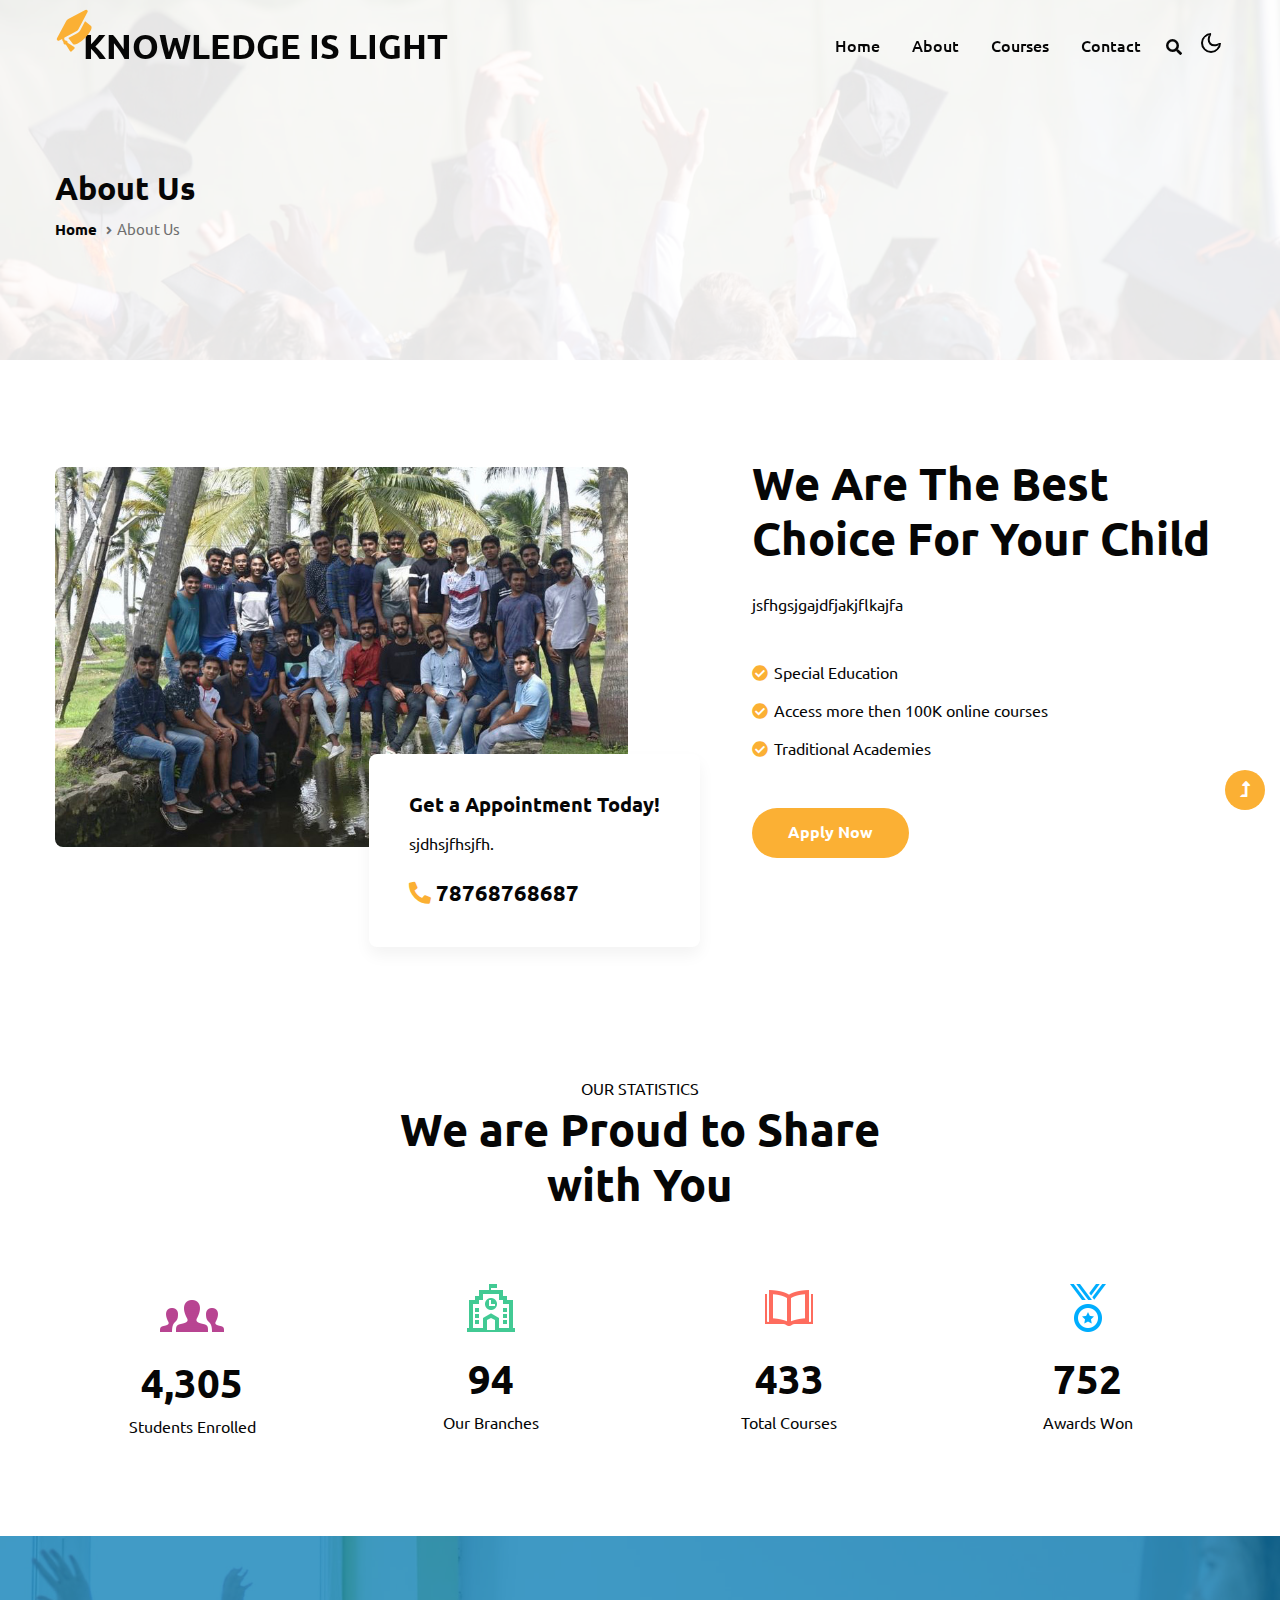
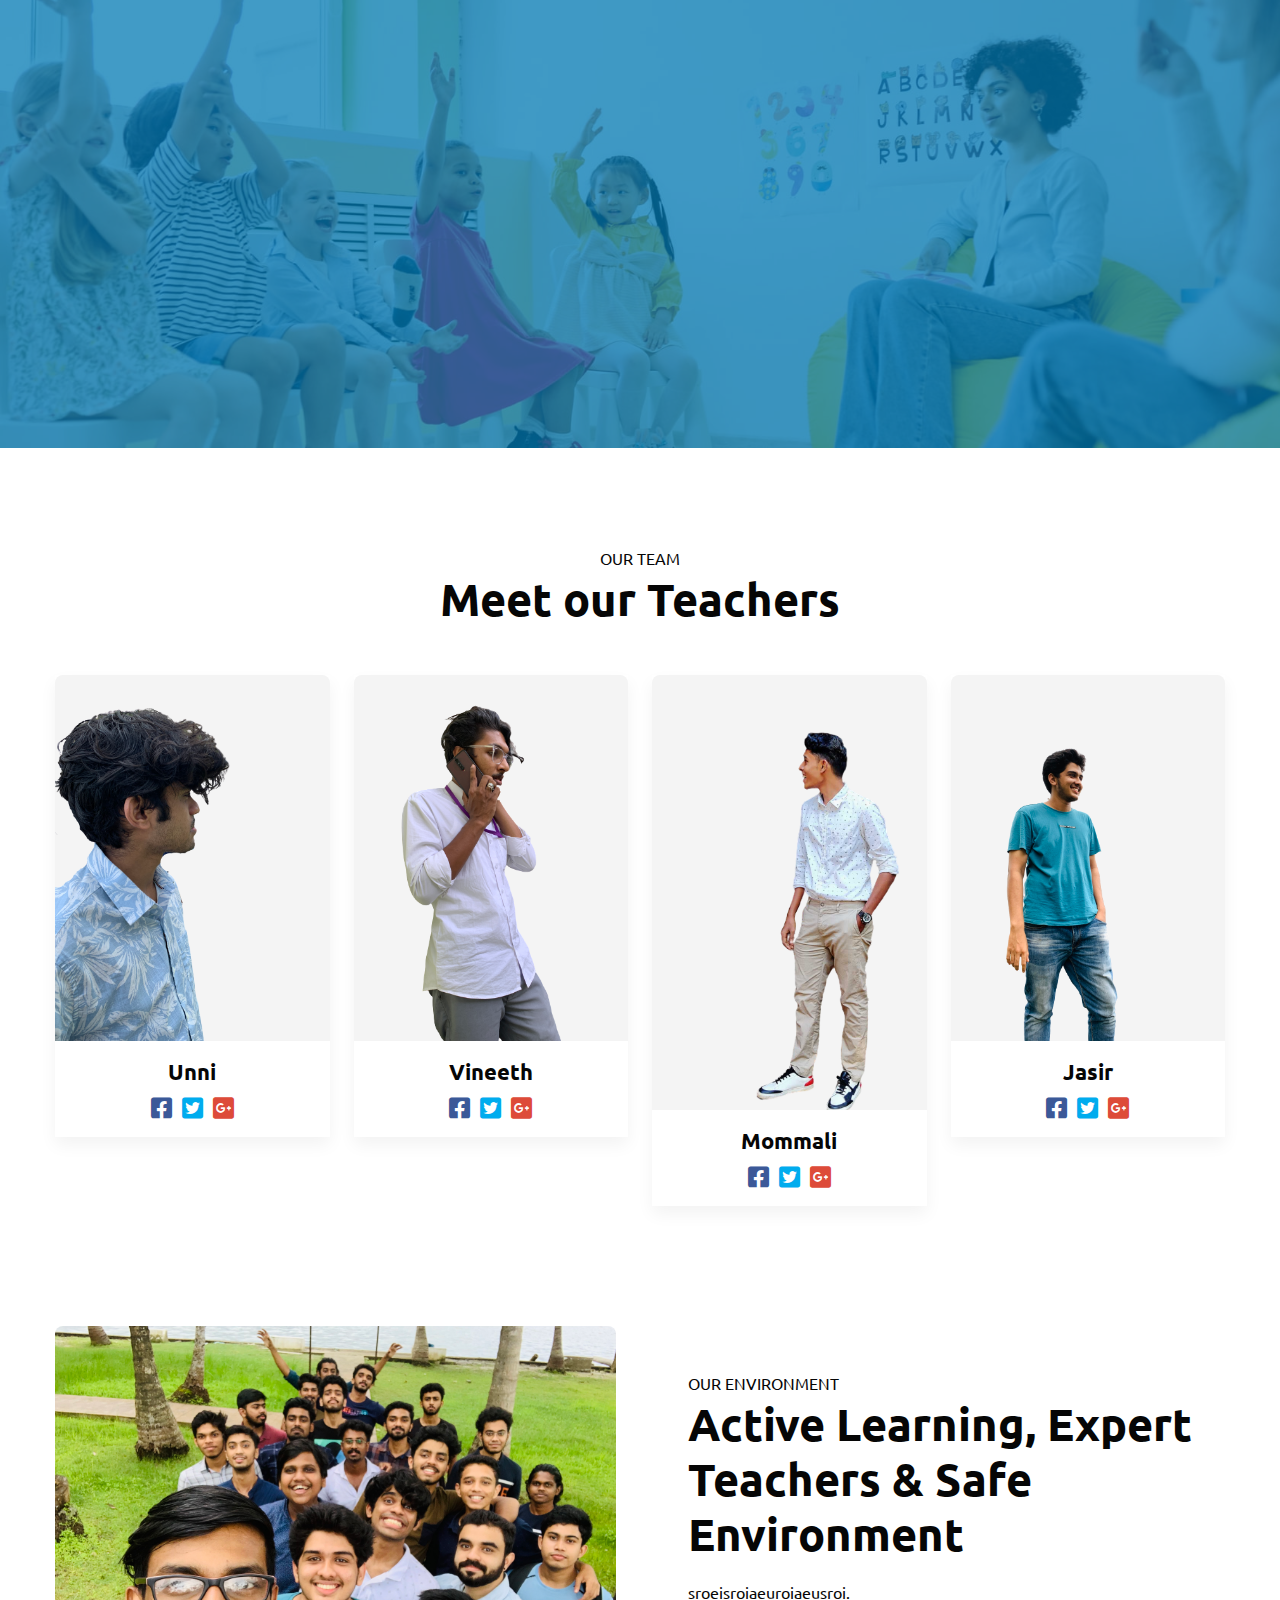
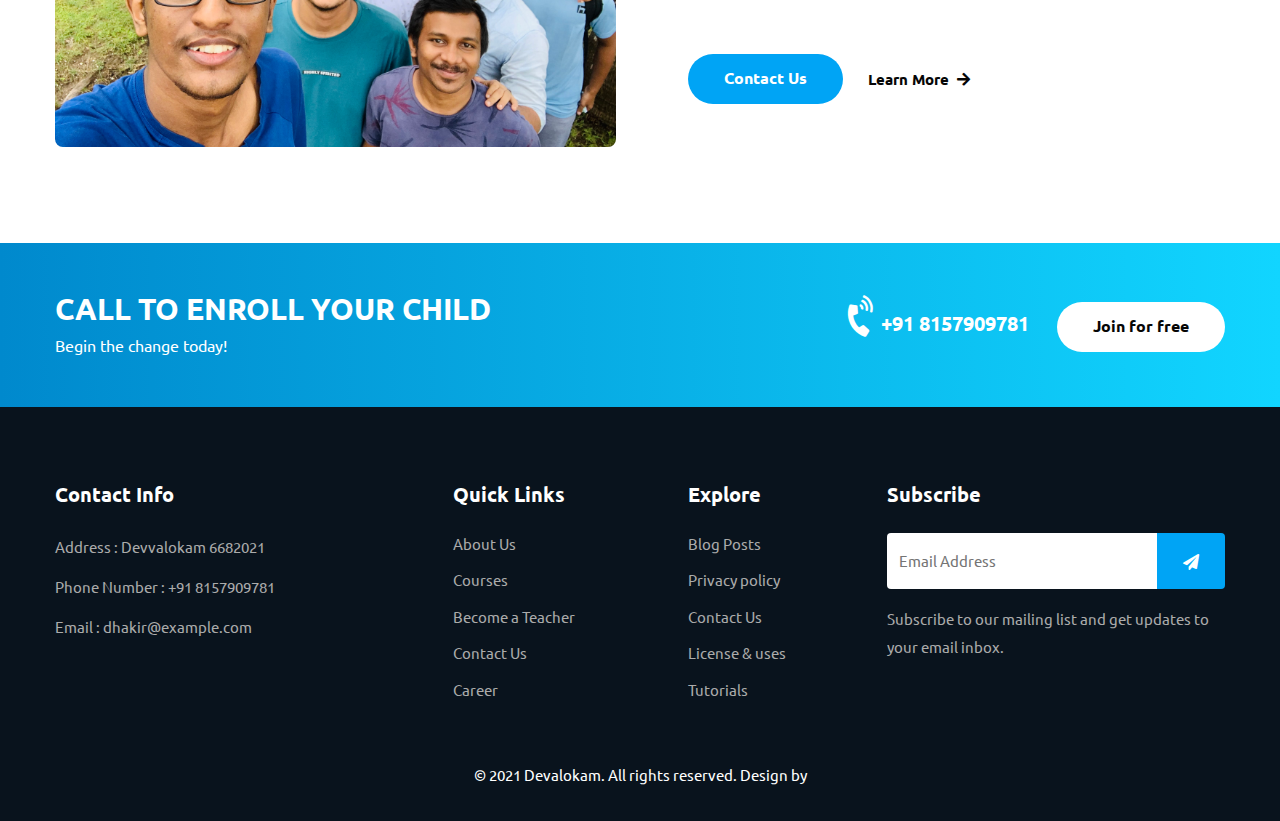
<file: about.html>
<!doctype html>
<html lang="en">

<head>
    <!-- Required meta tags -->
    <meta charset="utf-8">
    <meta name="viewport" content="width=device-width, initial-scale=1">
    <title>Govt School</title>
    <link rel="icon" href="https://pbs.twimg.com/profile_images/1659423004/ttttt_400x400.jpg">
    <!-- Google fonts -->
    <link href="//fonts.googleapis.com/css2?family=Ubuntu:wght@300;400;500;700&display=swap" rel="stylesheet">
    <!-- Template CSS Style link -->
    <link rel="stylesheet" href="assets/css/style-starter.css">
</head>

<body>
    <!-- header -->
    <header id="site-header" class="fixed-top">
        <div class="container">
            <nav class="navbar navbar-expand-lg navbar-light">
                <a class="navbar-brand" href="index.html"><i class="fas fa-graduation-cap"></i>KNOWLEDGE IS LIGHT
                </a>
                <button class="navbar-toggler collapsed" type="button" data-bs-toggle="collapse"
                    data-bs-target="#navbarScroll" aria-controls="navbarScroll" aria-expanded="false"
                    aria-label="Toggle navigation">
                    <span class="navbar-toggler-icon fa icon-expand fa-bars"></span>
                    <span class="navbar-toggler-icon fa icon-close fa-times"></span>
                </button>
                <div class="collapse navbar-collapse" id="navbarScroll">
                    <ul class="navbar-nav ms-auto my-2 my-lg-0 navbar-nav-scroll">
                        <li class="nav-item">
                            <a class="nav-link" aria-current="page" href="index.html">Home</a>
                        </li>
                        <li class="nav-item">
                            <a class="nav-link" href="about.html">About</a>
                        </li>
                        <li class="nav-item">
                            <a class="nav-link" href="courses.html">Courses</a>
                        </li>
                        <li class="nav-item">
                            <a class="nav-link" href="contact.html">Contact</a>
                        </li>
                    </ul>
                    <!-- search-right -->
                    <div class="header-search position-relative">
                        <div class="search-right mx-lg-2">
                            <a href="#search" class="btn search-btn p-0" title="search">
                                <i class="fas fa-search"></i></a>
                            <!-- search popup -->
                            <div id="search" class="pop-overlay">
                                <div class="popup">
                                    <form action="#search" method="GET" class="search-box">
                                        <input type="search" placeholder="Enter Keyword..." name="search"
                                            required="required" autofocus="">
                                        <button type="submit" class="btn"><span class="fas fa-search"
                                                aria-hidden="true"></span></button>
                                    </form>
                                </div>
                                <a class="close" href="#close">×</a>
                            </div>
                            <!-- //search popup -->
                        </div>
                    </div>
                    <!--//search-right-->
                </div>
                <!-- toggle switch for light and dark theme -->
                <div class="cont-ser-position">
                    <nav class="navigation">
                        <div class="theme-switch-wrapper">
                            <label class="theme-switch" for="checkbox">
                                <input type="checkbox" id="checkbox">
                                <div class="mode-container">
                                    <i class="gg-sun"></i>
                                    <i class="gg-moon"></i>
                                </div>
                            </label>
                        </div>
                    </nav>
                </div>
                <!-- //toggle switch for light and dark theme -->
            </nav>
        </div>
    </header>
    <!-- //header -->
	
	<!-- inner banner -->
    <section class="inner-banner py-5">
        <div class="w3l-breadcrumb py-lg-5">
            <div class="container pt-4 pb-sm-4">
                <h4 class="inner-text-title pt-5">About Us</h4>
                <ul class="breadcrumbs-custom-path">
                    <li><a href="index.html">Home</a></li>
                    <li class="active"><i class="fas fa-angle-right"></i>About Us</li>
                </ul>
            </div>
        </div>
    </section>
    <!-- //inner banner -->

    <!-- home image with content block -->
    <section class="w3l-servicesblock py-5 mb-lg-5" id="about">
        <div class="container py-md-5 py-4">
            <div class="row pb-xl-5 align-items-center">
                <div class="col-lg-6 position-relative home-block-3-left pb-lg-0 pb-5">
                    <div class="position-relative">
                        <img src="assets/images/img1.jpg" alt="" class="img-fluid radius-image">
                    </div>
                    <div class="imginfo__box">
                        <h6 class="imginfo__title">Get a Appointment Today!</h6>
                        <p>sjdhsjfhsjfh. </p>
                        <a href="tel:http://1(800)7654321"><i class="fas fa-phone-alt"></i> 78768768687</a>
                    </div>
                </div>
                <div class="col-xl-5 col-lg-6 offset-xl-1 mt-lg-0 mt-5 pt-lg-0 pt-5">
                    <h3 class="title-style">We Are The Best Choice For Your Child</h3>
                    <p class="mt-4">jsfhgsjgajdfjakjflkajfa</p>
                    <ul class="mt-4 list-style-lis pt-lg-1">
                        <li><i class="fas fa-check-circle"></i>Special Education</li>
                        <li><i class="fas fa-check-circle"></i>Access more then 100K online courses</li>
                        <li><i class="fas fa-check-circle"></i>Traditional Academies</li>
                    </ul>
                    <a href="contact.html" class="btn btn-style mt-5">Apply Now</a>
                </div>
            </div>
        </div>
    </section>
    <!-- //home image with content block -->

    <!-- stats block -->
    <section class="w3-stats pt-4 pb-5" id="stats">
        <div class="container pb-md-5 pb-4">
            <div class="title-main text-center mx-auto mb-md-5 mb-4" style="max-width:500px;">
                <p class="text-uppercase">Our Statistics</p>
                <h3 class="title-style">We are Proud to Share with You</h3>
            </div>
            <div class="row text-center pt-4">
                <div class="col-md-3 col-6">
                    <div class="counter">
                        <img src="assets/images/icon-1.png" alt="" class="img-fluid">
                        <div class="timer count-title count-number mt-sm-1" data-to="36076" data-speed="1500"></div>
                        <p class="count-text">Students Enrolled</p>
                    </div>
                </div>
                <div class="col-md-3 col-6">
                    <div class="counter">
                        <img src="assets/images/icon-2.png" alt="" class="img-fluid">
                        <div class="timer count-title count-number mt-3" data-to="786" data-speed="1500"></div>
                        <p class="count-text">Our Branches</p>
                    </div>
                </div>
                <div class="col-md-3 col-6 mt-md-0 mt-5">
                    <div class="counter">
                        <img src="assets/images/icon-3.png" alt="" class="img-fluid">
                        <div class="timer count-title count-number mt-3" data-to="3630" data-speed="1500"></div>
                        <p class="count-text">Total Courses</p>
                    </div>
                </div>
                <div class="col-md-3 col-6 mt-md-0 mt-5">
                    <div class="counter">
                        <img src="assets/images/icon-4.png" alt="" class="img-fluid">
                        <div class="timer count-title count-number mt-3" data-to="6300" data-speed="1500"></div>
                        <p class="count-text">Awards Won</p>
                    </div>
                </div>
            </div>
        </div>
    </section>
    <!-- //stats block -->

    <!-- testimonials block -->
    <section class="w3l-index4 py-5" id="testimonials">
        <div class="container py-md-5 py-4">
            <div class="content-slider text-center">
                <div class="clients-slider">
                    <div class="mask">
                        <ul>
                            <li class="anim1">
                                <img src="assets/images/testi1.jpg" class="img-fluid rounded-circle"
                                    alt="client image" />
                                <blockquote class="quote"><q>dfajkfhaljflkJFLjlkjs
                                    </q> </blockquote>
                                <div class="source">- Mario Spe</div>
                            </li>

                            <li class="anim2">
                                <img src="assets/images/testi2.jpg" class="img-fluid rounded-circle"
                                    alt="client image" />
                                <blockquote class="quote"><q>jasgdfaGFHAGFhsjk
                                    </q> </blockquote>
                                <div class="source">- Petey Cru</div>
                            </li>
                            <li class="anim3">
                                <img src="assets/images/testi3.jpg" class="img-fluid rounded-circle "
                                    alt="client image" />
                                <blockquote class="quote"><q>hfkajdsfhkjsddhfkjsdhdfk
                                    </q> </blockquote>
                                <div class="source">- Anna Sth</div>
                            </li>
                            <li class="anim4">
                                <img src="assets/images/testi1.jpg" class="img-fluid rounded-circle"
                                    alt="client image" />
                                <blockquote class="quote"><q>ksdf;lsdkf;sdkf;lsdkfs;d
                                    </q> </blockquote>
                                <div class="source">- Gail For</div>
                            </li>
                            <li class="anim5">
                                <img src="assets/images/testi2.jpg" class="img-fluid rounded-circle"
                                    alt="client image" />
                                <blockquote class="quote"><q>slfksdjflksdjfjslkdfjsdlkjfsl
                                    </q> </blockquote>
                                <div class="source">- Boye Fra</div>
                            </li>
                        </ul>
                    </div>
                </div>
            </div>
        </div>
    </section>
    <!-- //testimonials block -->

    <!-- team block -->
    <section class="w3l-team-13 py-5" id="team">
        <div class="container py-md-5 py-4">
            <div class="title-main text-center mx-auto mb-md-5 mb-4" style="max-width:500px;">
                <p class="text-uppercase">Our Team</p>
                <h3 class="title-style">Meet our Teachers</h3>
            </div>
            <div class="row text-center left-side">
                <div class="col-lg-3 col-6">
                    <div class="image-one">
                        <a href="#team">
                            <img src="assets/images/team1.png" class="arrow-png img-responsive" />
                            <h4>Unni</h4>
                            <div class="buttons-teams2 mt-2">
                                <a href="#team"><i class="fab fa-facebook-square"></i></a>
                                <a href="#team"><i class="fab fa-twitter-square"></i></a>
                                <a href="#team"><i class="fab fa-google-plus-square"></i></a>
                            </div>
                        </a>
                    </div>
                </div>
                <div class="col-lg-3 col-6">
                    <div class="image-one">
                        <a href="#team">
                            <img src="assets/images/team2.png" class="arrow-png img-responsive">
                            <h4>Vineeth</h4>
                            <div class="buttons-teams2 mt-2">
                                <a href="#team"><i class="fab fa-facebook-square"></i></a>
                                <a href="#team"><i class="fab fa-twitter-square"></i></a>
                                <a href="#team"><i class="fab fa-google-plus-square"></i></a>
                            </div>
                        </a>
                    </div>
                </div>
                <div class="col-lg-3 col-6 mt-lg-0 mt-4">
                    <div class="image-one">
                        <a href="#team">
                            <img src="assets/images/team3.png" class="arrow-png img-responsive">
                            <h4>Mommali</h4>
                            <div class="buttons-teams2 mt-2">
                                <a href="#team"><i class="fab fa-facebook-square"></i></a>
                                <a href="#team"><i class="fab fa-twitter-square"></i></a>
                                <a href="#team"><i class="fab fa-google-plus-square"></i></a>
                            </div>
                        </a>
                    </div>
                </div>
                <div class="col-lg-3 col-6 mt-lg-0 mt-4">
                    <div class="image-one">
                        <a href="#team">
                            <img src="assets/images/team4.png" class="arrow-png img-responsive">
                            <h4>Jasir</h4>
                            <div class="buttons-teams2 mt-2">
                                <a href="#team"><i class="fab fa-facebook-square"></i></a>
                                <a href="#team"><i class="fab fa-twitter-square"></i></a>
                                <a href="#team"><i class="fab fa-google-plus-square"></i></a>
                            </div>
                        </a>
                    </div>
                </div>
            </div>
        </div>
    </section>
    <!-- //team block -->

    <!-- about-2 section -->
    <section class="w3l-about-2 pb-5 pt-4">
        <div class="container pb-md-5 pb-4">
            <div class="row align-items-center justify-content-between">
                <div class="col-lg-6 about-2-secs-right mb-lg-0 mb-4 text-center pe-lg-4">
                    <img src="assets/images/image.jpg" alt="" class="img-fluid radius-image m-auto" />
                </div>
                <div class="col-lg-6 about-2-secs-left ps-lg-5">
                    <p class="text-uppercase">Our Environment</p>
                    <h3 class="title-style mb-sm-3 mb-2">Active Learning, Expert Teachers & Safe Environment</h3>
                    <p>sroeisroiaeuroiaeusroi.</p>
                    <div class="d-flex align-items-center mt-5">
                        <a class="btn btn-style btn-style-3" href="contact.html">Contact Us</a>
                        <a class="btn btn-style-primary ms-4" href="contact.html">Learn More <i
                                class="fas fa-arrow-right"></i></a>
                    </div>
                </div>
            </div>
        </div>
    </section>
    <!-- //about-2 section -->

    <!-- call block -->
    <section class="w3l-call-to-action-6">
        <div class="container py-md-5 py-sm-4 py-5">
            <div class="d-lg-flex align-items-center justify-content-between">
                <div class="left-content-call">
                    <h3 class="title-big">Call To Enroll Your Child</h3>
                    <p class="text-white mt-1">Begin the change today!</p>
                </div>
                <div class="right-content-call mt-lg-0 mt-4">
                    <ul class="buttons">
                        <li class="phone-sec me-lg-4"><i class="fas fa-phone-volume"></i>
                            <a class="call-style-w3" href="tel:+91 8157909781">+91 8157909781</a>
                        </li>
                        <li><a href="contact.html" class="btn btn-style btn-style-2 mt-lg-0 mt-3">Join for free</a>
                        </li>
                    </ul>
                </div>
            </div>
        </div>
    </section>
    <!-- //call block -->

    <!-- footer block -->
    <footer class="w3l-footer-29-main">
        <div class="footer-29 pt-5 pb-4">
            <div class="container pt-md-4">
                <div class="row footer-top-29">
                    <div class="col-lg-4 col-md-6 footer-list-29">
                        <h6 class="footer-title-29">Contact Info </h6>
                        <p class="mb-2 pe-xl-5">Address : Devvalokam 6682021
                        </p>
                        <p class="mb-2">Phone Number : <a href="tel:+91 8157909781">+91 8157909781</a></p>
                        <p class="mb-2">Email : <a href="mailto:dhakir@example.com">dhakir@example.com</a></p>
                    </div>
                    <div class="col-lg-2 col-md-3 col-6 footer-list-29 mt-md-0 mt-4">
                        <ul>
                            <h6 class="footer-title-29">Quick Links</h6>
                            <li><a href="about.html">About Us</a></li>
                            <li><a href="courses.html">Courses</a></li>
                            <li><a href="#become-teacher">Become a Teacher</a></li>
                            <li><a href="contact.html">Contact Us</a></li>
                            <li><a href="#career">Career</a></li>
                        </ul>
                    </div>
                    <div class="col-lg-2 col-md-3 col-6 ps-lg-5 ps-lg-4 footer-list-29 mt-md-0 mt-4">
                        <ul>
                            <h6 class="footer-title-29">Explore</h6>
                            <li><a href="#blog">Blog Posts</a></li>
                            <li><a href="#privacy">Privacy policy</a></li>
                            <li><a href="contact.html">Contact Us</a></li>
                            <li><a href="#license">License & uses</a></li>
                            <li><a href="#tutorials">Tutorials</a></li>
                        </ul>
                    </div>
                    <div class="col-lg-4 col-md-6 col-sm-8 footer-list-29 mt-lg-0 mt-4 ps-lg-5">
                        <h6 class="footer-title-29">Subscribe</h6>
                        <form action="#" class="subscribe d-flex" method="post">
                            <input type="email" name="email" placeholder="Email Address" required="">
                            <button class="button-style"><span class="fa fa-paper-plane"
                                    aria-hidden="true"></span></button>
                        </form>
                        <p class="mt-3">Subscribe to our mailing list and get updates to your email inbox.</p>
                    </div>
                </div>
                <!-- copyright -->
                <p class="copy-footer-29 text-center pt-lg-2 mt-5 pb-2">© 2021 Devalokam. All rights reserved. Design
                    by </p>
                <!-- //copyright -->
            </div>
        </div>
    </footer>
    <!-- //footer block -->

    <!-- Js scripts -->
    <!-- move top -->
    <button onclick="topFunction()" id="movetop" title="Go to top">
        <span class="fas fa-level-up-alt" aria-hidden="true"></span>
    </button>
    <script>
        // When the user scrolls down 20px from the top of the document, show the button
        window.onscroll = function () {
            scrollFunction()
        };

        function scrollFunction() {
            if (document.body.scrollTop > 20 || document.documentElement.scrollTop > 20) {
                document.getElementById("movetop").style.display = "block";
            } else {
                document.getElementById("movetop").style.display = "none";
            }
        }

        // When the user clicks on the button, scroll to the top of the document
        function topFunction() {
            document.body.scrollTop = 0;
            document.documentElement.scrollTop = 0;
        }
    </script>
    <!-- //move top -->

    <!-- common jquery plugin -->
    <script src="assets/js/jquery-3.3.1.min.js"></script>
    <!-- //common jquery plugin -->

    <!-- counter-->
    <script src="assets/js/counter.js"></script>
    <!-- //counter-->

    <!-- theme switch js (light and dark)-->
    <script src="assets/js/theme-change.js"></script>
    <!-- //theme switch js (light and dark)-->

    <!-- MENU-JS -->
    <script>
        $(window).on("scroll", function () {
            var scroll = $(window).scrollTop();

            if (scroll >= 80) {
                $("#site-header").addClass("nav-fixed");
            } else {
                $("#site-header").removeClass("nav-fixed");
            }
        });

        //Main navigation Active Class Add Remove
        $(".navbar-toggler").on("click", function () {
            $("header").toggleClass("active");
        });
        $(document).on("ready", function () {
            if ($(window).width() > 991) {
                $("header").removeClass("active");
            }
            $(window).on("resize", function () {
                if ($(window).width() > 991) {
                    $("header").removeClass("active");
                }
            });
        });
    </script>
    <!-- //MENU-JS -->

    <!-- disable body scroll which navbar is in active -->
    <script>
        $(function () {
            $('.navbar-toggler').click(function () {
                $('body').toggleClass('noscroll');
            })
        });
    </script>
    <!-- //disable body scroll which navbar is in active -->

    <!-- bootstrap -->
    <script src="assets/js/bootstrap.min.js"></script>
    <!-- //bootstrap -->
    <!-- //Js scripts -->
</body>

</html>
</file>
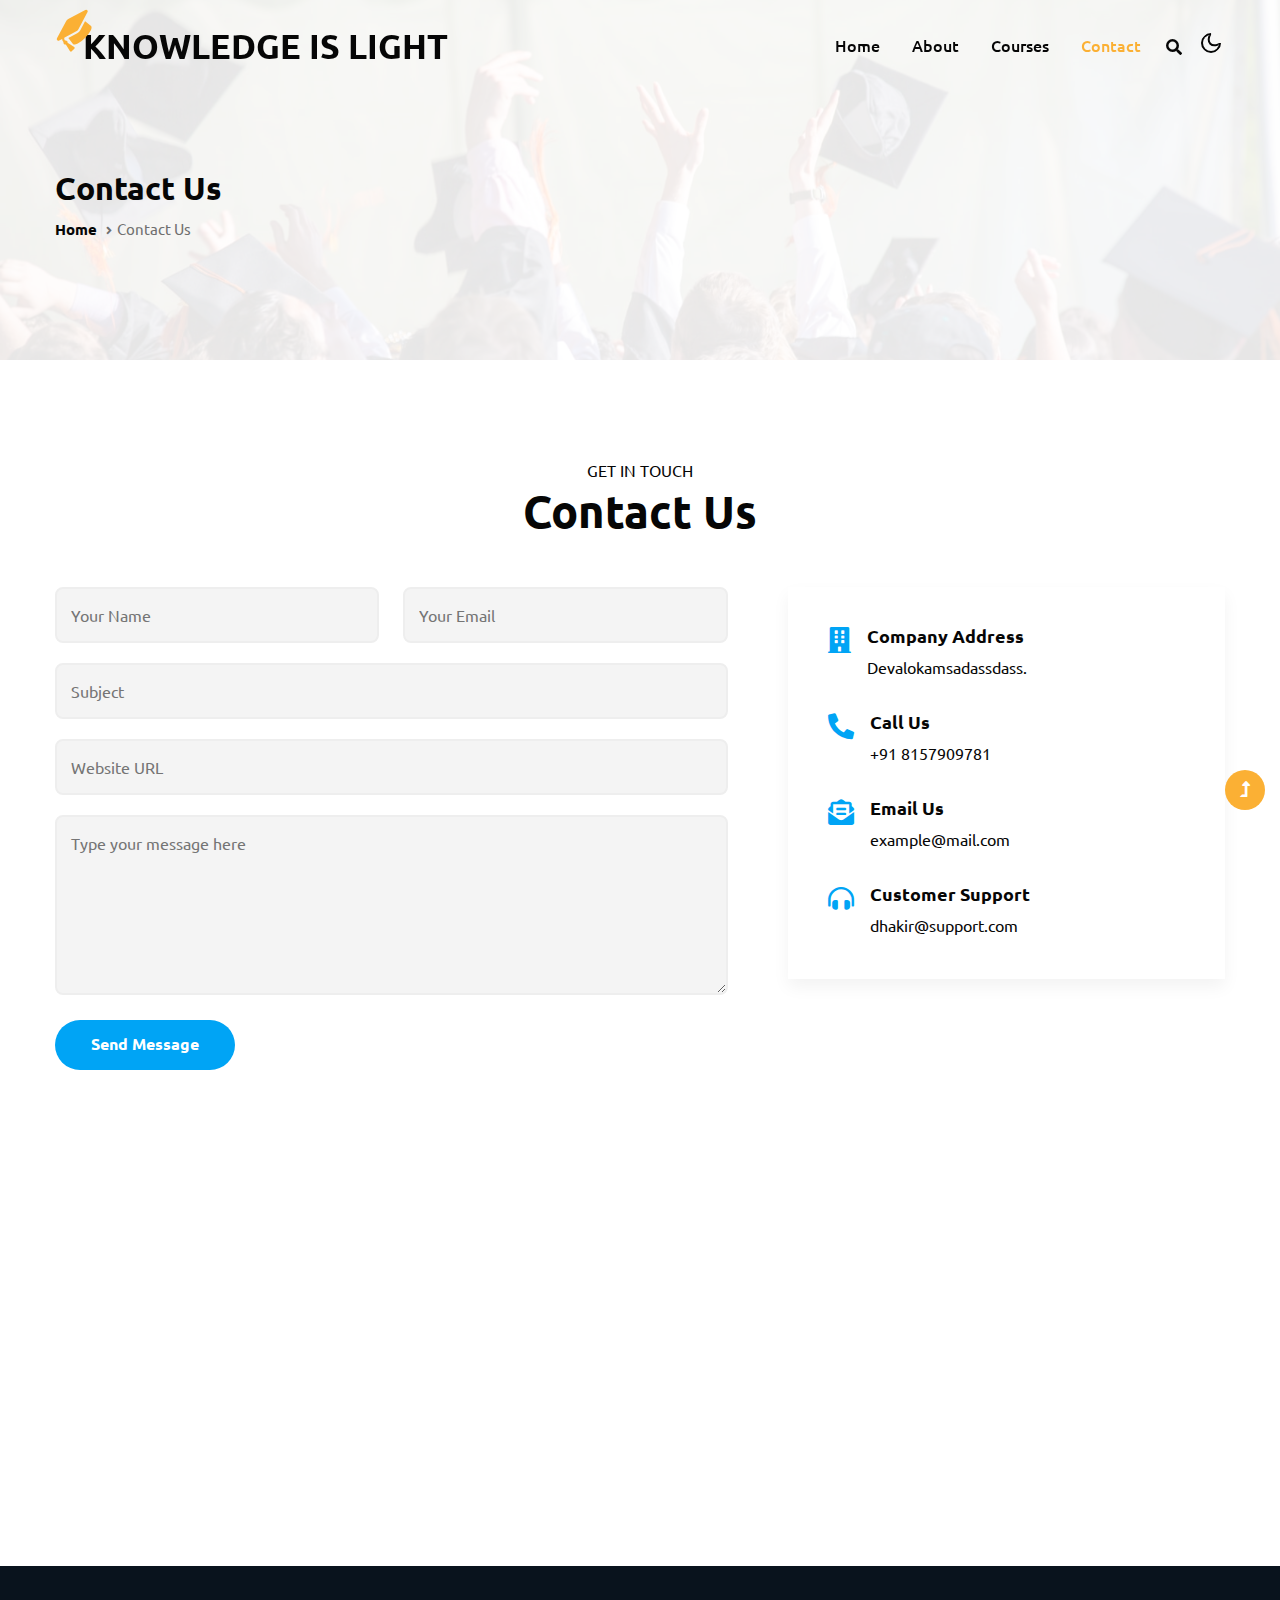
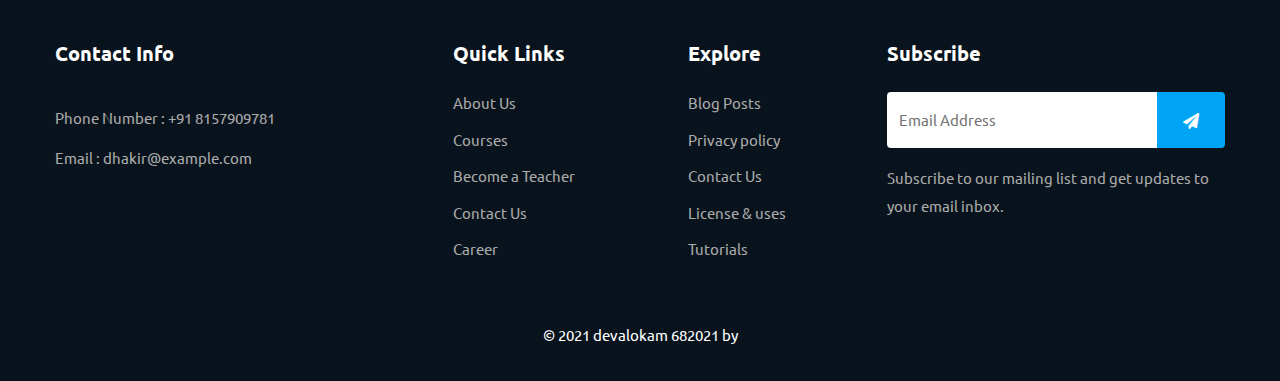
<file: contact.html>
<!doctype html>
<html lang="en">

<head>
    <!-- Required meta tags -->
    <meta charset="utf-8">
    <meta name="viewport" content="width=device-width, initial-scale=1">
    <title>Govt School</title>
    <!-- Google fonts -->
    <link href="//fonts.googleapis.com/css2?family=Ubuntu:wght@300;400;500;700&display=swap" rel="stylesheet">
    <!-- Template CSS Style link -->
    <link rel="stylesheet" href="assets/css/style-starter.css">
</head>

<body>
    <!-- header -->
    <header id="site-header" class="fixed-top">
        <div class="container">
            <nav class="navbar navbar-expand-lg navbar-light">
                <a class="navbar-brand" href="index.html"><i class="fas fa-graduation-cap"></i>KNOWLEDGE IS LIGHT
                </a>
                <button class="navbar-toggler collapsed" type="button" data-bs-toggle="collapse"
                    data-bs-target="#navbarScroll" aria-controls="navbarScroll" aria-expanded="false"
                    aria-label="Toggle navigation">
                    <span class="navbar-toggler-icon fa icon-expand fa-bars"></span>
                    <span class="navbar-toggler-icon fa icon-close fa-times"></span>
                </button>
                <div class="collapse navbar-collapse" id="navbarScroll">
                    <ul class="navbar-nav ms-auto my-2 my-lg-0 navbar-nav-scroll">
                        <li class="nav-item">
                            <a class="nav-link" aria-current="page" href="index.html">Home</a>
                        </li>
                        <li class="nav-item">
                            <a class="nav-link" href="about.html">About</a>
                        </li>
                        <li class="nav-item">
                            <a class="nav-link" href="courses.html">Courses</a>
                        </li>
                        <li class="nav-item">
                            <a class="nav-link active" href="contact.html">Contact</a>
                        </li>
                    </ul>
                    <!-- search-right -->
                    <div class="header-search position-relative">
                        <div class="search-right mx-lg-2">
                            <a href="#search" class="btn search-btn p-0" title="search">
                                <i class="fas fa-search"></i></a>
                            <!-- search popup -->
                            <div id="search" class="pop-overlay">
                                <div class="popup">
                                    <form action="#search" method="GET" class="search-box">
                                        <input type="search" placeholder="Enter Keyword..." name="search"
                                            required="required" autofocus="">
                                        <button type="submit" class="btn"><span class="fas fa-search"
                                                aria-hidden="true"></span></button>
                                    </form>
                                </div>
                                <a class="close" href="#close">×</a>
                            </div>
                            <!-- //search popup -->
                        </div>
                    </div>
                    <!--//search-right-->
                </div>
                <!-- toggle switch for light and dark theme -->
                <div class="cont-ser-position">
                    <nav class="navigation">
                        <div class="theme-switch-wrapper">
                            <label class="theme-switch" for="checkbox">
                                <input type="checkbox" id="checkbox">
                                <div class="mode-container">
                                    <i class="gg-sun"></i>
                                    <i class="gg-moon"></i>
                                </div>
                            </label>
                        </div>
                    </nav>
                </div>
                <!-- //toggle switch for light and dark theme -->
            </nav>
        </div>
    </header>
    <!-- //header -->

    <!-- inner banner -->
    <section class="inner-banner py-5">
        <div class="w3l-breadcrumb py-lg-5">
            <div class="container pt-4 pb-sm-4">
                <h4 class="inner-text-title pt-5">Contact Us</h4>
                <ul class="breadcrumbs-custom-path">
                    <li><a href="index.html">Home</a></li>
                    <li class="active"><i class="fas fa-angle-right"></i>Contact Us</li>
                </ul>
            </div>
        </div>
    </section>
    <!-- //inner banner -->

    <!-- contact block -->
    <section class="w3l-contact py-5" id="contact">
        <div class="container py-md-5 py-4">
            <div class="title-main text-center mx-auto mb-md-5 mb-4" style="max-width:500px;">
                <p class="text-uppercase">Get In Touch</p>
                <h3 class="title-style">Contact Us</h3>
            </div>
            <div class="row contact-block">
                <div class="col-md-7 contact-right">
                    <form action="https://sendmail.w3layouts.com/submitForm" method="post" class="signin-form">
                        <div class="input-grids">
                            <div class="row">
                                <div class="col-sm-6">
                                    <input type="text" name="w3lName" id="w3lName" placeholder="Your Name"
                                        class="contact-input" required="" />
                                </div>
                                <div class="col-sm-6">
                                    <input type="email" name="w3lSender" id="w3lSender" placeholder="Your Email"
                                        class="contact-input" required="" />
                                </div>
                            </div>
                            <input type="text" name="w3lSubect" id="w3lSubect" placeholder="Subject"
                                class="contact-input" required="" />
                            <input type="text" name="w3lWebsite" id="w3lWebsite" placeholder="Website URL"
                                class="contact-input" required="" />
                        </div>
                        <div class="form-input">
                            <textarea name="w3lMessage" id="w3lMessage" placeholder="Type your message here"
                                required=""></textarea>
                        </div>
                        <div class="text-start">
                            <button class="btn btn-style btn-style-3">Send Message</button>
                        </div>
                    </form>
                </div>
                <div class="col-md-5 ps-lg-5 mt-md-0 mt-5">
                    <div class="contact-left">
                        <div class="cont-details">
                            <div class="d-flex contact-grid">
                                <div class="cont-left text-center me-3">
                                    <i class="fas fa-building"></i>
                                </div>
                                <div class="cont-right">
                                    <h6>Company Address</h6>
                                    <p>Devalokamsadassdass.</p>
                                </div>
                            </div>
                            <div class="d-flex contact-grid mt-4 pt-lg-2">
                                <div class="cont-left text-center me-3">
                                    <i class="fas fa-phone-alt"></i>
                                </div>
                                <div class="cont-right">
                                    <h6>Call Us</h6>
                                    <p><a href="tel:+91 8157909781">+91 8157909781</a></p>
                                </div>
                            </div>
                            <div class="d-flex contact-grid mt-4 pt-lg-2">
                                <div class="cont-left text-center me-3">
                                    <i class="fas fa-envelope-open-text"></i>
                                </div>
                                <div class="cont-right">
                                    <h6>Email Us</h6>
                                    <p><a href="mailto:example@mail.com" class="mail">example@mail.com</a></p>
                                </div>
                            </div>
                            <div class="d-flex contact-grid mt-4 pt-lg-2">
                                <div class="cont-left text-center me-3">
                                    <i class="fas fa-headphones-alt"></i>
                                </div>
                                <div class="cont-right">
                                    <h6>Customer Support</h6>
                                    <p><a href="mailto:dhakir@support.com" class="mail">dhakir@support.com</a></p>
                                </div>
                            </div>
                        </div>
                    </div>
                </div>
            </div>
        </div>
    </section>
    <!-- map -->
    <div class="map">
        <iframe
        
            src="https://www.google.com/maps/embed?pb=!1m18!1m12!1m3!1d3928.9019902019913!2d76.32944211521128!3d10.024946292834061!2m3!1f0!2f0!3f0!3m2!1i1024!2i768!4f13.1!3m3!1m2!1s0x3b080db030293f51%3A0x90d64b3a8c370682!2sDevalokam!5e0!3m2!1sen!2sin!4v1644851863008!5m2!1sen!2sin"
            width="100%" height="400" frameborder="0" style="border: 0px;" allowfullscreen=""></iframe>
    </div>
    <!-- //contact block -->

    <!-- footer block -->
    <footer class="w3l-footer-29-main">
        <div class="footer-29 pt-5 pb-4">
            <div class="container pt-md-4">
                <div class="row footer-top-29">
                    <div class="col-lg-4 col-md-6 footer-list-29">
                        <h6 class="footer-title-29">Contact Info </h6>
                        <p class="mb-2 pe-xl-5">
                        </p>
                        <p class="mb-2">Phone Number : <a href="tel:+91 8157909781">+91 8157909781</a></p>
                        <p class="mb-2">Email : <a href="mailto:dhakir@example.com">dhakir@example.com</a></p>
                    </div>
                    <div class="col-lg-2 col-md-3 col-6 footer-list-29 mt-md-0 mt-4">
                        <ul>
                            <h6 class="footer-title-29">Quick Links</h6>
                            <li><a href="about.html">About Us</a></li>
                            <li><a href="courses.html">Courses</a></li>
                            <li><a href="#become-teacher">Become a Teacher</a></li>
                            <li><a href="contact.html">Contact Us</a></li>
                            <li><a href="#career">Career</a></li>
                        </ul>
                    </div>
                    <div class="col-lg-2 col-md-3 col-6 ps-lg-5 ps-lg-4 footer-list-29 mt-md-0 mt-4">
                        <ul>
                            <h6 class="footer-title-29">Explore</h6>
                            <li><a href="#blog">Blog Posts</a></li>
                            <li><a href="#privacy">Privacy policy</a></li>
                            <li><a href="contact.html">Contact Us</a></li>
                            <li><a href="#license">License & uses</a></li>
                            <li><a href="#tutorials">Tutorials</a></li>
                        </ul>
                    </div>
                    <div class="col-lg-4 col-md-6 col-sm-8 footer-list-29 mt-lg-0 mt-4 ps-lg-5">
                        <h6 class="footer-title-29">Subscribe</h6>
                        <form action="#" class="subscribe d-flex" method="post">
                            <input type="email" name="email" placeholder="Email Address" required="">
                            <button class="button-style"><span class="fa fa-paper-plane"
                                    aria-hidden="true"></span></button>
                        </form>
                        <p class="mt-3">Subscribe to our mailing list and get updates to your email inbox.</p>
                    </div>
                </div>
                <!-- copyright -->
                <p class="copy-footer-29 text-center pt-lg-2 mt-5 pb-2">© 2021 devalokam 682021
                    by </p>
                <!-- //copyright -->
            </div>
        </div>
    </footer>
    <!-- //footer block -->

    <!-- Js scripts -->
    <!-- move top -->
    <button onclick="topFunction()" id="movetop" title="Go to top">
        <span class="fas fa-level-up-alt" aria-hidden="true"></span>
    </button>
    <script>
        // When the user scrolls down 20px from the top of the document, show the button
        window.onscroll = function () {
            scrollFunction()
        };

        function scrollFunction() {
            if (document.body.scrollTop > 20 || document.documentElement.scrollTop > 20) {
                document.getElementById("movetop").style.display = "block";
            } else {
                document.getElementById("movetop").style.display = "none";
            }
        }

        // When the user clicks on the button, scroll to the top of the document
        function topFunction() {
            document.body.scrollTop = 0;
            document.documentElement.scrollTop = 0;
        }
    </script>
    <!-- //move top -->

    <!-- common jquery plugin -->
    <script src="assets/js/jquery-3.3.1.min.js"></script>
    <!-- //common jquery plugin -->

    <!-- theme switch js (light and dark)-->
    <script src="assets/js/theme-change.js"></script>
    <!-- //theme switch js (light and dark)-->

    <!-- MENU-JS -->
    <script>
        $(window).on("scroll", function () {
            var scroll = $(window).scrollTop();

            if (scroll >= 80) {
                $("#site-header").addClass("nav-fixed");
            } else {
                $("#site-header").removeClass("nav-fixed");
            }
        });

        //Main navigation Active Class Add Remove
        $(".navbar-toggler").on("click", function () {
            $("header").toggleClass("active");
        });
        $(document).on("ready", function () {
            if ($(window).width() > 991) {
                $("header").removeClass("active");
            }
            $(window).on("resize", function () {
                if ($(window).width() > 991) {
                    $("header").removeClass("active");
                }
            });
        });
    </script>
    <!-- //MENU-JS -->

    <!-- disable body scroll which navbar is in active -->
    <script>
        $(function () {
            $('.navbar-toggler').click(function () {
                $('body').toggleClass('noscroll');
            })
        });
    </script>
    <!-- //disable body scroll which navbar is in active -->

    <!-- bootstrap -->
    <script src="assets/js/bootstrap.min.js"></script>
    <!-- //bootstrap -->
    <!-- //Js scripts -->
</body>

</html>
</file>
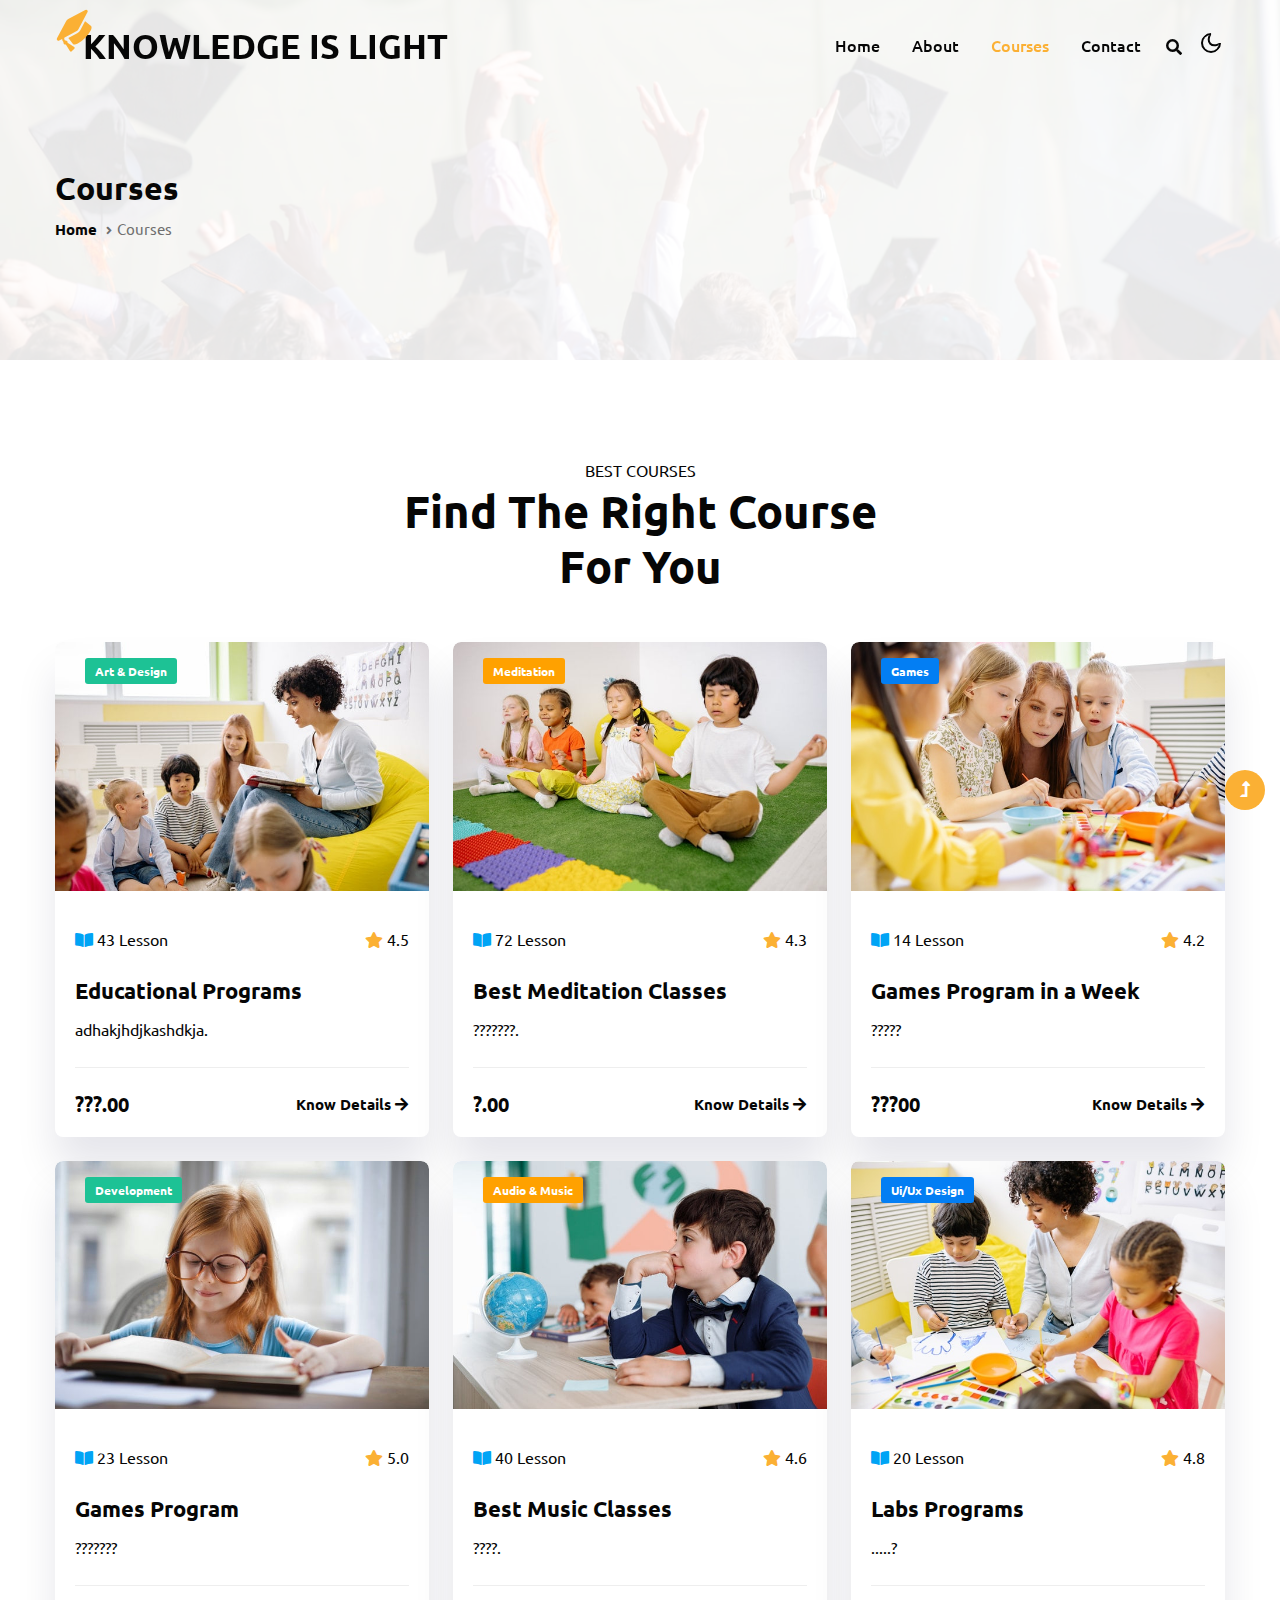
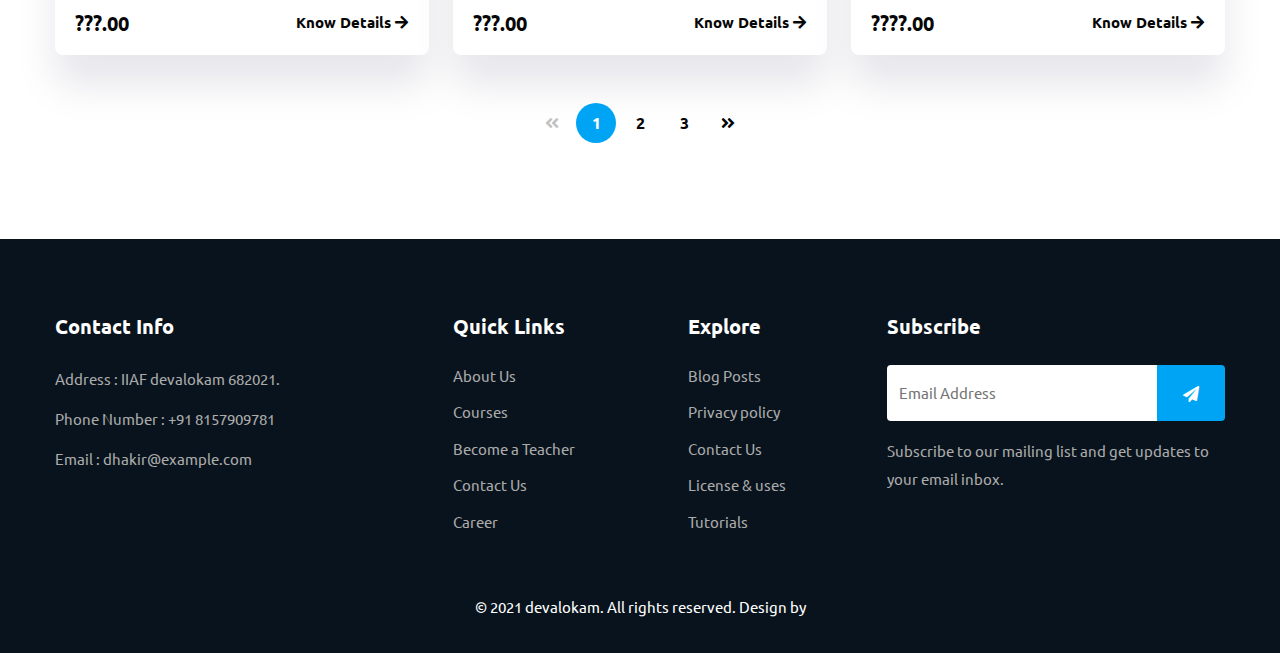
<file: courses.html>
<!doctype html>
<html lang="en">

<head>
    <!-- Required meta tags -->
    <meta charset="utf-8">
    <meta name="viewport" content="width=device-width, initial-scale=1">
    <title>Govt School</title>
    <!-- Google fonts -->
    <link href="//fonts.googleapis.com/css2?family=Ubuntu:wght@300;400;500;700&display=swap" rel="stylesheet">
    <!-- Template CSS Style link -->
    <link rel="stylesheet" href="assets/css/style-starter.css">
</head>

<body>
    <!-- header -->
    <header id="site-header" class="fixed-top">
        <div class="container">
            <nav class="navbar navbar-expand-lg navbar-light">
                <a class="navbar-brand" href="index.html"><i class="fas fa-graduation-cap"></i>KNOWLEDGE IS LIGHT
                </a>
                <button class="navbar-toggler collapsed" type="button" data-bs-toggle="collapse"
                    data-bs-target="#navbarScroll" aria-controls="navbarScroll" aria-expanded="false"
                    aria-label="Toggle navigation">
                    <span class="navbar-toggler-icon fa icon-expand fa-bars"></span>
                    <span class="navbar-toggler-icon fa icon-close fa-times"></span>
                </button>
                <div class="collapse navbar-collapse" id="navbarScroll">
                    <ul class="navbar-nav ms-auto my-2 my-lg-0 navbar-nav-scroll">
                        <li class="nav-item">
                            <a class="nav-link" aria-current="page" href="index.html">Home</a>
                        </li>
                        <li class="nav-item">
                            <a class="nav-link" href="about.html">About</a>
                        </li>
                        <li class="nav-item">
                            <a class="nav-link active" href="courses.html">Courses</a>
                        </li>
                        <li class="nav-item">
                            <a class="nav-link" href="contact.html">Contact</a>
                        </li>
                    </ul>
                    <!-- search-right -->
                    <div class="header-search position-relative">
                        <div class="search-right mx-lg-2">
                            <a href="#search" class="btn search-btn p-0" title="search">
                                <i class="fas fa-search"></i></a>
                            <!-- search popup -->
                            <div id="search" class="pop-overlay">
                                <div class="popup">
                                    <form action="#search" method="GET" class="search-box">
                                        <input type="search" placeholder="Enter Keyword..." name="search"
                                            required="required" autofocus="">
                                        <button type="submit" class="btn"><span class="fas fa-search"
                                                aria-hidden="true"></span></button>
                                    </form>
                                </div>
                                <a class="close" href="#close">×</a>
                            </div>
                            <!-- //search popup -->
                        </div>
                    </div>
                    <!--//search-right-->
                </div>
                <!-- toggle switch for light and dark theme -->
                <div class="cont-ser-position">
                    <nav class="navigation">
                        <div class="theme-switch-wrapper">
                            <label class="theme-switch" for="checkbox">
                                <input type="checkbox" id="checkbox">
                                <div class="mode-container">
                                    <i class="gg-sun"></i>
                                    <i class="gg-moon"></i>
                                </div>
                            </label>
                        </div>
                    </nav>
                </div>
                <!-- //toggle switch for light and dark theme -->
            </nav>
        </div>
    </header>
    <!-- //header -->

    <!-- inner banner -->
    <section class="inner-banner py-5">
        <div class="w3l-breadcrumb py-lg-5">
            <div class="container pt-4 pb-sm-4">
                <h4 class="inner-text-title pt-5">Courses</h4>
                <ul class="breadcrumbs-custom-path">
                    <li><a href="index.html">Home</a></li>
                    <li class="active"><i class="fas fa-angle-right"></i>Courses</li>
                </ul>
            </div>
        </div>
    </section>
    <!-- //inner banner -->

    <!-- courses section -->
    <div class="w3l-grids-block-5 py-5">
        <div class="container py-md-5 py-4">
            <div class="title-main text-center mx-auto mb-md-5 mb-4" style="max-width:500px;">
                <p class="text-uppercase">Best Courses</p>
                <h3 class="title-style">Find The Right Course For You</h3>
            </div>
            <div class="row justify-content-center">
                <div class="col-lg-4 col-md-6">
                    <div class="coursecard-single">
                        <div class="grids5-info position-relative">
                            <img src="assets/images/c1.jpg" alt="" class="img-fluid" />
                            <div class="meta-list">
                                <a href="courses.html">Art & Design</a>
                            </div>
                        </div>
                        <div class="content-main-top">
                            <div class="content-top mb-4 mt-3">
                                <ul class="list-unstyled d-flex align-items-center justify-content-between">
                                    <li> <i class="fas fa-book-open"></i> 43 Lesson</li>
                                    <li> <i class="fas fa-star"></i> 4.5</li>
                                </ul>
                            </div>
                            <h4><a href="courses.html">Educational Programs</a></h4>
                            <p>adhakjhdjkashdkja.</p>
                            <div class="top-content-border d-flex align-items-center justify-content-between mt-4 pt-4">
                                <h6>???.00</h6>
                                <a class="btn btn-style-primary" href="courses.html">Know Details<i
                                        class="fas fa-arrow-right"></i></a>
                            </div>
                        </div>
                    </div>
                </div>
                <div class="col-lg-4 col-md-6 mt-md-0 mt-4">
                    <div class="coursecard-single">
                        <div class="grids5-info position-relative">
                            <img src="assets/images/c2.jpg" alt="" class="img-fluid" />
                            <div class="meta-list">
                                <a href="courses.html" class="sec-2">Meditation</a>
                            </div>
                        </div>
                        <div class="content-main-top">
                            <div class="content-top mb-4 mt-3">
                                <ul class="list-unstyled d-flex align-items-center justify-content-between">
                                    <li> <i class="fas fa-book-open"></i> 72 Lesson</li>
                                    <li> <i class="fas fa-star"></i> 4.3</li>
                                </ul>
                            </div>
                            <h4><a href="courses.html">Best Meditation Classes</a></h4>
                            <p>???????.</p>
                            <div class="top-content-border d-flex align-items-center justify-content-between mt-4 pt-4">
                                <h6>?.00</h6>
                                <a class="btn btn-style-primary" href="courses.html">Know Details<i
                                        class="fas fa-arrow-right"></i></a>
                            </div>
                        </div>
                    </div>
                </div>
                <div class="col-lg-4 col-md-6 mt-lg-0 mt-4">
                    <div class="coursecard-single">
                        <div class="grids5-info position-relative">
                            <img src="assets/images/c3.jpg" alt="" class="img-fluid" />
                            <div class="meta-list">
                                <a href="courses.html" class="sec-3">Games</a>
                            </div>
                        </div>
                        <div class="content-main-top">
                            <div class="content-top mb-4 mt-3">
                                <ul class="list-unstyled d-flex align-items-center justify-content-between">
                                    <li> <i class="fas fa-book-open"></i> 14 Lesson</li>
                                    <li> <i class="fas fa-star"></i> 4.2</li>
                                </ul>
                            </div>
                            <h4><a href="courses.html">Games Program in a Week</a></h4>
                            <p>?????</p>
                            <div class="top-content-border d-flex align-items-center justify-content-between mt-4 pt-4">
                                <h6>???00</h6>
                                <a class="btn btn-style-primary" href="courses.html">Know Details<i
                                        class="fas fa-arrow-right"></i></a>
                            </div>
                        </div>
                    </div>
                </div>
                <div class="col-lg-4 col-md-6 mt-4">
                    <div class="coursecard-single">
                        <div class="grids5-info position-relative">
                            <img src="assets/images/c4.jpg" alt="" class="img-fluid" />
                            <div class="meta-list">
                                <a href="courses.html">Development</a>
                            </div>
                        </div>
                        <div class="content-main-top">
                            <div class="content-top mb-4 mt-3">
                                <ul class="list-unstyled d-flex align-items-center justify-content-between">
                                    <li> <i class="fas fa-book-open"></i> 23 Lesson</li>
                                    <li> <i class="fas fa-star"></i> 5.0</li>
                                </ul>
                            </div>
                            <h4><a href="courses.html">Games Program</a></h4>
                            <p>???????</p>
                            <div class="top-content-border d-flex align-items-center justify-content-between mt-4 pt-4">
                                <h6>???.00</h6>
                                <a class="btn btn-style-primary" href="courses.html">Know Details<i
                                        class="fas fa-arrow-right"></i></a>
                            </div>
                        </div>
                    </div>
                </div>
                <div class="col-lg-4 col-md-6 mt-4">
                    <div class="coursecard-single">
                        <div class="grids5-info position-relative">
                            <img src="assets/images/c5.jpg" alt="" class="img-fluid" />
                            <div class="meta-list">
                                <a href="courses.html" class="sec-2">Audio & Music</a>
                            </div>
                        </div>
                        <div class="content-main-top">
                            <div class="content-top mb-4 mt-3">
                                <ul class="list-unstyled d-flex align-items-center justify-content-between">
                                    <li> <i class="fas fa-book-open"></i> 40 Lesson</li>
                                    <li> <i class="fas fa-star"></i> 4.6</li>
                                </ul>
                            </div>
                            <h4><a href="courses.html">Best Music Classes</a></h4>
                            <p>????.</p>
                            <div class="top-content-border d-flex align-items-center justify-content-between mt-4 pt-4">
                                <h6>???.00</h6>
                                <a class="btn btn-style-primary" href="courses.html">Know Details<i
                                        class="fas fa-arrow-right"></i></a>
                            </div>
                        </div>
                    </div>
                </div>
                <div class="col-lg-4 col-md-6 mt-4">
                    <div class="coursecard-single">
                        <div class="grids5-info position-relative">
                            <img src="assets/images/c6.jpg" alt="" class="img-fluid" />
                            <div class="meta-list">
                                <a href="courses.html" class="sec-3">Ui/Ux Design</a>
                            </div>
                        </div>
                        <div class="content-main-top">
                            <div class="content-top mb-4 mt-3">
                                <ul class="list-unstyled d-flex align-items-center justify-content-between">
                                    <li> <i class="fas fa-book-open"></i> 20 Lesson</li>
                                    <li> <i class="fas fa-star"></i> 4.8</li>
                                </ul>
                            </div>
                            <h4><a href="courses.html">Labs Programs</a></h4>
                            <p>.....?</p>
                            <div class="top-content-border d-flex align-items-center justify-content-between mt-4 pt-4">
                                <h6>????.00</h6>
                                <a class="btn btn-style-primary" href="courses.html">Know Details<i
                                        class="fas fa-arrow-right"></i></a>
                            </div>
                        </div>
                    </div>
                </div>
            </div>
            <!-- pagination -->
            <div class="pagination-style text-center mt-5">
                <ul>
                    <li> <a href="#none" class="not-allowed" disabled="">
                            <span class="fa fa-angle-double-left" aria-hidden="true"></span>
                        </a>
                    </li>
                    <li><a class="active" href="#page">1</a></li>
                    <li>
                        <a href="#page">2</a>
                    </li>
                    <li>
                        <a href="#page">3</a>
                    </li>
                    <li>
                        <a href="#page"><span class="fa fa-angle-double-right" aria-hidden="true"></span>
                        </a>
                    </li>
                </ul>
            </div>
            <!-- //pagination -->
        </div>
    </div>
    <!-- //courses section -->

    <!-- footer block -->
    <footer class="w3l-footer-29-main">
        <div class="footer-29 pt-5 pb-4">
            <div class="container pt-md-4">
                <div class="row footer-top-29">
                    <div class="col-lg-4 col-md-6 footer-list-29">
                        <h6 class="footer-title-29">Contact Info </h6>
                        <p class="mb-2 pe-xl-5">Address : IIAF devalokam 682021.
                        </p>
                        <p class="mb-2">Phone Number : <a href="tel:+91 8157909781">+91 8157909781</a></p>
                        <p class="mb-2">Email : <a href="mailto:dhakir@example.com">dhakir@example.com</a></p>
                    </div>
                    <div class="col-lg-2 col-md-3 col-6 footer-list-29 mt-md-0 mt-4">
                        <ul>
                            <h6 class="footer-title-29">Quick Links</h6>
                            <li><a href="about.html">About Us</a></li>
                            <li><a href="courses.html">Courses</a></li>
                            <li><a href="#become-teacher">Become a Teacher</a></li>
                            <li><a href="contact.html">Contact Us</a></li>
                            <li><a href="#career">Career</a></li>
                        </ul>
                    </div>
                    <div class="col-lg-2 col-md-3 col-6 ps-lg-5 ps-lg-4 footer-list-29 mt-md-0 mt-4">
                        <ul>
                            <h6 class="footer-title-29">Explore</h6>
                            <li><a href="#blog">Blog Posts</a></li>
                            <li><a href="#privacy">Privacy policy</a></li>
                            <li><a href="contact.html">Contact Us</a></li>
                            <li><a href="#license">License & uses</a></li>
                            <li><a href="#tutorials">Tutorials</a></li>
                        </ul>
                    </div>
                    <div class="col-lg-4 col-md-6 col-sm-8 footer-list-29 mt-lg-0 mt-4 ps-lg-5">
                        <h6 class="footer-title-29">Subscribe</h6>
                        <form action="#" class="subscribe d-flex" method="post">
                            <input type="email" name="email" placeholder="Email Address" required="">
                            <button class="button-style"><span class="fa fa-paper-plane"
                                    aria-hidden="true"></span></button>
                        </form>
                        <p class="mt-3">Subscribe to our mailing list and get updates to your email inbox.</p>
                    </div>
                </div>
                <!-- copyright -->
                <p class="copy-footer-29 text-center pt-lg-2 mt-5 pb-2">© 2021 devalokam. All rights reserved. Design
                    by </p>
                <!-- //copyright -->
            </div>
        </div>
    </footer>
    <!-- //footer block -->

    <!-- Js scripts -->
    <!-- move top -->
    <button onclick="topFunction()" id="movetop" title="Go to top">
        <span class="fas fa-level-up-alt" aria-hidden="true"></span>
    </button>
    <script>
        // When the user scrolls down 20px from the top of the document, show the button
        window.onscroll = function () {
            scrollFunction()
        };

        function scrollFunction() {
            if (document.body.scrollTop > 20 || document.documentElement.scrollTop > 20) {
                document.getElementById("movetop").style.display = "block";
            } else {
                document.getElementById("movetop").style.display = "none";
            }
        }

        // When the user clicks on the button, scroll to the top of the document
        function topFunction() {
            document.body.scrollTop = 0;
            document.documentElement.scrollTop = 0;
        }
    </script>
    <!-- //move top -->

    <!-- common jquery plugin -->
    <script src="assets/js/jquery-3.3.1.min.js"></script>
    <!-- //common jquery plugin -->

    <!-- theme switch js (light and dark)-->
    <script src="assets/js/theme-change.js"></script>
    <!-- //theme switch js (light and dark)-->

    <!-- MENU-JS -->
    <script>
        $(window).on("scroll", function () {
            var scroll = $(window).scrollTop();

            if (scroll >= 80) {
                $("#site-header").addClass("nav-fixed");
            } else {
                $("#site-header").removeClass("nav-fixed");
            }
        });

        //Main navigation Active Class Add Remove
        $(".navbar-toggler").on("click", function () {
            $("header").toggleClass("active");
        });
        $(document).on("ready", function () {
            if ($(window).width() > 991) {
                $("header").removeClass("active");
            }
            $(window).on("resize", function () {
                if ($(window).width() > 991) {
                    $("header").removeClass("active");
                }
            });
        });
    </script>
    <!-- //MENU-JS -->

    <!-- disable body scroll which navbar is in active -->
    <script>
        $(function () {
            $('.navbar-toggler').click(function () {
                $('body').toggleClass('noscroll');
            })
        });
    </script>
    <!-- //disable body scroll which navbar is in active -->

    <!-- bootstrap -->
    <script src="assets/js/bootstrap.min.js"></script>
    <!-- //bootstrap -->
    <!-- //Js scripts -->
</body>

</html>
</file>
<file: assets/css/style-starter.css>
@charset "UTF-8";

:root {
  --bs-blue: #0d6efd;
  --bs-indigo: #6610f2;
  --bs-purple: #6f42c1;
  --bs-pink: #d63384;
  --bs-red: #dc3545;
  --bs-orange: #fd7e14;
  --bs-yellow: #ffc107;
  --bs-green: #198754;
  --bs-teal: #20c997;
  --bs-cyan: #0dcaf0;
  --bs-white: #fff;
  --bs-gray: #6c757d;
  --bs-gray-dark: #343a40;
  --bs-primary: #0d6efd;
  --bs-secondary: #6c757d;
  --bs-success: #198754;
  --bs-info: #0dcaf0;
  --bs-warning: #ffc107;
  --bs-danger: #dc3545;
  --bs-light: #f8f9fa;
  --bs-dark: #212529;
  --bs-font-sans-serif: system-ui, -apple-system, "Segoe UI", Roboto, "Helvetica Neue", Arial, "Noto Sans", "Liberation Sans", sans-serif, "Apple Color Emoji", "Segoe UI Emoji", "Segoe UI Symbol", "Noto Color Emoji";
  --bs-font-monospace: SFMono-Regular, Menlo, Monaco, Consolas, "Liberation Mono", "Courier New", monospace;
  --bs-gradient: linear-gradient(180deg, rgba(255, 255, 255, 0.15), rgba(255, 255, 255, 0));
}

*,
*::before,
*::after {
  box-sizing: border-box;
}

@media (prefers-reduced-motion: no-preference) {
  :root {
    scroll-behavior: smooth;
  }
}

body {
  margin: 0;
  font-family: var(--bs-font-sans-serif);
  font-size: 1rem;
  font-weight: 400;
  line-height: 1.5;
  color: #212529;
  background-color: #fff;
  -webkit-text-size-adjust: 100%;
  -webkit-tap-highlight-color: rgba(0, 0, 0, 0);
}

hr {
  margin: 1rem 0;
  color: inherit;
  background-color: currentColor;
  border: 0;
  opacity: 0.25;
}

hr:not([size]) {
  height: 1px;
}

h6,
.h6,
h5,
.h5,
h4,
.h4,
h3,
.h3,
h2,
.h2,
h1,
.h1 {
  margin-top: 0;
  margin-bottom: 0.5rem;
  font-weight: 500;
  line-height: 1.2;
}

h1,
.h1 {
  font-size: calc(1.375rem + 1.5vw);
}

@media (min-width: 1200px) {

  h1,
  .h1 {
    font-size: 2.5rem;
  }
}

h2,
.h2 {
  font-size: calc(1.325rem + 0.9vw);
}

@media (min-width: 1200px) {

  h2,
  .h2 {
    font-size: 2rem;
  }
}

h3,
.h3 {
  font-size: calc(1.3rem + 0.6vw);
}

@media (min-width: 1200px) {

  h3,
  .h3 {
    font-size: 1.75rem;
  }
}

h4,
.h4 {
  font-size: calc(1.275rem + 0.3vw);
}

@media (min-width: 1200px) {

  h4,
  .h4 {
    font-size: 1.5rem;
  }
}

h5,
.h5 {
  font-size: 1.25rem;
}

h6,
.h6 {
  font-size: 1rem;
}

p {
  margin-top: 0;
  margin-bottom: 1rem;
}

abbr[title],
abbr[data-bs-original-title] {
  -webkit-text-decoration: underline dotted;
  text-decoration: underline dotted;
  cursor: help;
  -webkit-text-decoration-skip-ink: none;
  text-decoration-skip-ink: none;
}

address {
  margin-bottom: 1rem;
  font-style: normal;
  line-height: inherit;
}

ol,
ul {
  padding-left: 2rem;
}

ol,
ul,
dl {
  margin-top: 0;
  margin-bottom: 1rem;
}

ol ol,
ul ul,
ol ul,
ul ol {
  margin-bottom: 0;
}

dt {
  font-weight: 700;
}

dd {
  margin-bottom: 0.5rem;
  margin-left: 0;
}

blockquote {
  margin: 0 0 1rem;
}

b,
strong {
  font-weight: bolder;
}

small,
.small {
  font-size: 0.875em;
}

mark,
.mark {
  padding: 0.2em;
  background-color: #fcf8e3;
}

sub,
sup {
  position: relative;
  font-size: 0.75em;
  line-height: 0;
  vertical-align: baseline;
}

sub {
  bottom: -0.25em;
}

sup {
  top: -0.5em;
}

a {
  color: #0d6efd;
  text-decoration: underline;
}

a:hover {
  color: #0a58ca;
}

a:not([href]):not([class]),
a:not([href]):not([class]):hover {
  color: inherit;
  text-decoration: none;
}

pre,
code,
kbd,
samp {
  font-family: var(--bs-font-monospace);
  font-size: 1em;
  direction: ltr
    /* rtl:ignore */
  ;
  unicode-bidi: bidi-override;
}

pre {
  display: block;
  margin-top: 0;
  margin-bottom: 1rem;
  overflow: auto;
  font-size: 0.875em;
}

pre code {
  font-size: inherit;
  color: inherit;
  word-break: normal;
}

code {
  font-size: 0.875em;
  color: #d63384;
  word-wrap: break-word;
}

a>code {
  color: inherit;
}

kbd {
  padding: 0.2rem 0.4rem;
  font-size: 0.875em;
  color: #fff;
  background-color: #212529;
  border-radius: 0.2rem;
}

kbd kbd {
  padding: 0;
  font-size: 1em;
  font-weight: 700;
}

figure {
  margin: 0 0 1rem;
}

img,
svg {
  vertical-align: middle;
}

table {
  caption-side: bottom;
  border-collapse: collapse;
}

caption {
  padding-top: 0.5rem;
  padding-bottom: 0.5rem;
  color: #6c757d;
  text-align: left;
}

th {
  text-align: inherit;
  text-align: -webkit-match-parent;
}

thead,
tbody,
tfoot,
tr,
td,
th {
  border-color: inherit;
  border-style: solid;
  border-width: 0;
}

label {
  display: inline-block;
}

button {
  border-radius: 0;
}

button:focus:not(:focus-visible) {
  outline: 0;
}

input,
button,
select,
optgroup,
textarea {
  margin: 0;
  font-family: inherit;
  font-size: inherit;
  line-height: inherit;
}

button,
select {
  text-transform: none;
}

[role=button] {
  cursor: pointer;
}

select {
  word-wrap: normal;
}

select:disabled {
  opacity: 1;
}

[list]::-webkit-calendar-picker-indicator {
  display: none;
}

button,
[type=button],
[type=reset],
[type=submit] {
  -webkit-appearance: button;
}

button:not(:disabled),
[type=button]:not(:disabled),
[type=reset]:not(:disabled),
[type=submit]:not(:disabled) {
  cursor: pointer;
}

::-moz-focus-inner {
  padding: 0;
  border-style: none;
}

textarea {
  resize: vertical;
}

fieldset {
  min-width: 0;
  padding: 0;
  margin: 0;
  border: 0;
}

legend {
  float: left;
  width: 100%;
  padding: 0;
  margin-bottom: 0.5rem;
  font-size: calc(1.275rem + 0.3vw);
  line-height: inherit;
}

@media (min-width: 1200px) {
  legend {
    font-size: 1.5rem;
  }
}

legend+* {
  clear: left;
}

::-webkit-datetime-edit-fields-wrapper,
::-webkit-datetime-edit-text,
::-webkit-datetime-edit-minute,
::-webkit-datetime-edit-hour-field,
::-webkit-datetime-edit-day-field,
::-webkit-datetime-edit-month-field,
::-webkit-datetime-edit-year-field {
  padding: 0;
}

::-webkit-inner-spin-button {
  height: auto;
}

[type=search] {
  outline-offset: -2px;
  -webkit-appearance: textfield;
}

/* rtl:raw:
[type="tel"],
[type="url"],
[type="email"],
[type="number"] {
  direction: ltr;
}
*/
::-webkit-search-decoration {
  -webkit-appearance: none;
}

::-webkit-color-swatch-wrapper {
  padding: 0;
}

::file-selector-button {
  font: inherit;
}

::-webkit-file-upload-button {
  font: inherit;
  -webkit-appearance: button;
}

output {
  display: inline-block;
}

iframe {
  border: 0;
}

summary {
  display: list-item;
  cursor: pointer;
}

progress {
  vertical-align: baseline;
}

[hidden] {
  display: none !important;
}

.lead {
  font-size: 1.25rem;
  font-weight: 300;
}

.display-1 {
  font-size: calc(1.625rem + 4.5vw);
  font-weight: 300;
  line-height: 1.2;
}

@media (min-width: 1200px) {
  .display-1 {
    font-size: 5rem;
  }
}

.display-2 {
  font-size: calc(1.575rem + 3.9vw);
  font-weight: 300;
  line-height: 1.2;
}

@media (min-width: 1200px) {
  .display-2 {
    font-size: 4.5rem;
  }
}

.display-3 {
  font-size: calc(1.525rem + 3.3vw);
  font-weight: 300;
  line-height: 1.2;
}

@media (min-width: 1200px) {
  .display-3 {
    font-size: 4rem;
  }
}

.display-4 {
  font-size: calc(1.475rem + 2.7vw);
  font-weight: 300;
  line-height: 1.2;
}

@media (min-width: 1200px) {
  .display-4 {
    font-size: 3.5rem;
  }
}

.display-5 {
  font-size: calc(1.425rem + 2.1vw);
  font-weight: 300;
  line-height: 1.2;
}

@media (min-width: 1200px) {
  .display-5 {
    font-size: 3rem;
  }
}

.display-6 {
  font-size: calc(1.375rem + 1.5vw);
  font-weight: 300;
  line-height: 1.2;
}

@media (min-width: 1200px) {
  .display-6 {
    font-size: 2.5rem;
  }
}

.list-unstyled {
  padding-left: 0;
  list-style: none;
}

.list-inline {
  padding-left: 0;
  list-style: none;
}

.list-inline-item {
  display: inline-block;
}

.list-inline-item:not(:last-child) {
  margin-right: 0.5rem;
}

.initialism {
  font-size: 0.875em;
  text-transform: uppercase;
}

.blockquote {
  margin-bottom: 1rem;
  font-size: 1.25rem;
}

.blockquote> :last-child {
  margin-bottom: 0;
}

.blockquote-footer {
  margin-top: -1rem;
  margin-bottom: 1rem;
  font-size: 0.875em;
  color: #6c757d;
}

.blockquote-footer::before {
  content: "— ";
}

.img-fluid {
  max-width: 100%;
  height: auto;
}

.img-thumbnail {
  padding: 0.25rem;
  background-color: #fff;
  border: 1px solid #dee2e6;
  border-radius: 0.25rem;
  max-width: 100%;
  height: auto;
}

.figure {
  display: inline-block;
}

.figure-img {
  margin-bottom: 0.5rem;
  line-height: 1;
}

.figure-caption {
  font-size: 0.875em;
  color: #6c757d;
}

.container,
.container-fluid,
.container-xxl,
.container-xl,
.container-lg,
.container-md,
.container-sm {
  width: 100%;
  padding-right: var(--bs-gutter-x, 0.75rem);
  padding-left: var(--bs-gutter-x, 0.75rem);
  margin-right: auto;
  margin-left: auto;
}

@media (min-width: 576px) {

  .container-sm,
  .container {
    max-width: 540px;
  }
}

@media (min-width: 768px) {

  .container-md,
  .container-sm,
  .container {
    max-width: 720px;
  }
}

@media (min-width: 992px) {

  .container-lg,
  .container-md,
  .container-sm,
  .container {
    max-width: 960px;
  }
}

@media (min-width: 1200px) {

  .container-xl,
  .container-lg,
  .container-md,
  .container-sm,
  .container {
    max-width: 1140px;
  }
}

@media (min-width: 1400px) {

  .container-xxl,
  .container-xl,
  .container-lg,
  .container-md,
  .container-sm,
  .container {
    max-width: 1320px;
  }
}

.row {
  --bs-gutter-x: 1.5rem;
  --bs-gutter-y: 0;
  display: flex;
  flex-wrap: wrap;
  margin-top: calc(var(--bs-gutter-y) * -1);
  margin-right: calc(var(--bs-gutter-x) / -2);
  margin-left: calc(var(--bs-gutter-x) / -2);
}

.row>* {
  flex-shrink: 0;
  width: 100%;
  max-width: 100%;
  padding-right: calc(var(--bs-gutter-x) / 2);
  padding-left: calc(var(--bs-gutter-x) / 2);
  margin-top: var(--bs-gutter-y);
}

.col {
  flex: 1 0 0%;
}

.row-cols-auto>* {
  flex: 0 0 auto;
  width: auto;
}

.row-cols-1>* {
  flex: 0 0 auto;
  width: 100%;
}

.row-cols-2>* {
  flex: 0 0 auto;
  width: 50%;
}

.row-cols-3>* {
  flex: 0 0 auto;
  width: 33.3333333333%;
}

.row-cols-4>* {
  flex: 0 0 auto;
  width: 25%;
}

.row-cols-5>* {
  flex: 0 0 auto;
  width: 20%;
}

.row-cols-6>* {
  flex: 0 0 auto;
  width: 16.6666666667%;
}

.col-auto {
  flex: 0 0 auto;
  width: auto;
}

.col-1 {
  flex: 0 0 auto;
  width: 8.3333333333%;
}

.col-2 {
  flex: 0 0 auto;
  width: 16.6666666667%;
}

.col-3 {
  flex: 0 0 auto;
  width: 25%;
}

.col-4 {
  flex: 0 0 auto;
  width: 33.3333333333%;
}

.col-5 {
  flex: 0 0 auto;
  width: 41.6666666667%;
}

.col-6 {
  flex: 0 0 auto;
  width: 50%;
}

.col-7 {
  flex: 0 0 auto;
  width: 58.3333333333%;
}

.col-8 {
  flex: 0 0 auto;
  width: 66.6666666667%;
}

.col-9 {
  flex: 0 0 auto;
  width: 75%;
}

.col-10 {
  flex: 0 0 auto;
  width: 83.3333333333%;
}

.col-11 {
  flex: 0 0 auto;
  width: 91.6666666667%;
}

.col-12 {
  flex: 0 0 auto;
  width: 100%;
}

.offset-1 {
  margin-left: 8.3333333333%;
}

.offset-2 {
  margin-left: 16.6666666667%;
}

.offset-3 {
  margin-left: 25%;
}

.offset-4 {
  margin-left: 33.3333333333%;
}

.offset-5 {
  margin-left: 41.6666666667%;
}

.offset-6 {
  margin-left: 50%;
}

.offset-7 {
  margin-left: 58.3333333333%;
}

.offset-8 {
  margin-left: 66.6666666667%;
}

.offset-9 {
  margin-left: 75%;
}

.offset-10 {
  margin-left: 83.3333333333%;
}

.offset-11 {
  margin-left: 91.6666666667%;
}

.g-0,
.gx-0 {
  --bs-gutter-x: 0;
}

.g-0,
.gy-0 {
  --bs-gutter-y: 0;
}

.g-1,
.gx-1 {
  --bs-gutter-x: 0.25rem;
}

.g-1,
.gy-1 {
  --bs-gutter-y: 0.25rem;
}

.g-2,
.gx-2 {
  --bs-gutter-x: 0.5rem;
}

.g-2,
.gy-2 {
  --bs-gutter-y: 0.5rem;
}

.g-3,
.gx-3 {
  --bs-gutter-x: 1rem;
}

.g-3,
.gy-3 {
  --bs-gutter-y: 1rem;
}

.g-4,
.gx-4 {
  --bs-gutter-x: 1.5rem;
}

.g-4,
.gy-4 {
  --bs-gutter-y: 1.5rem;
}

.g-5,
.gx-5 {
  --bs-gutter-x: 3rem;
}

.g-5,
.gy-5 {
  --bs-gutter-y: 3rem;
}

@media (min-width: 576px) {
  .col-sm {
    flex: 1 0 0%;
  }

  .row-cols-sm-auto>* {
    flex: 0 0 auto;
    width: auto;
  }

  .row-cols-sm-1>* {
    flex: 0 0 auto;
    width: 100%;
  }

  .row-cols-sm-2>* {
    flex: 0 0 auto;
    width: 50%;
  }

  .row-cols-sm-3>* {
    flex: 0 0 auto;
    width: 33.3333333333%;
  }

  .row-cols-sm-4>* {
    flex: 0 0 auto;
    width: 25%;
  }

  .row-cols-sm-5>* {
    flex: 0 0 auto;
    width: 20%;
  }

  .row-cols-sm-6>* {
    flex: 0 0 auto;
    width: 16.6666666667%;
  }

  .col-sm-auto {
    flex: 0 0 auto;
    width: auto;
  }

  .col-sm-1 {
    flex: 0 0 auto;
    width: 8.3333333333%;
  }

  .col-sm-2 {
    flex: 0 0 auto;
    width: 16.6666666667%;
  }

  .col-sm-3 {
    flex: 0 0 auto;
    width: 25%;
  }

  .col-sm-4 {
    flex: 0 0 auto;
    width: 33.3333333333%;
  }

  .col-sm-5 {
    flex: 0 0 auto;
    width: 41.6666666667%;
  }

  .col-sm-6 {
    flex: 0 0 auto;
    width: 50%;
  }

  .col-sm-7 {
    flex: 0 0 auto;
    width: 58.3333333333%;
  }

  .col-sm-8 {
    flex: 0 0 auto;
    width: 66.6666666667%;
  }

  .col-sm-9 {
    flex: 0 0 auto;
    width: 75%;
  }

  .col-sm-10 {
    flex: 0 0 auto;
    width: 83.3333333333%;
  }

  .col-sm-11 {
    flex: 0 0 auto;
    width: 91.6666666667%;
  }

  .col-sm-12 {
    flex: 0 0 auto;
    width: 100%;
  }

  .offset-sm-0 {
    margin-left: 0;
  }

  .offset-sm-1 {
    margin-left: 8.3333333333%;
  }

  .offset-sm-2 {
    margin-left: 16.6666666667%;
  }

  .offset-sm-3 {
    margin-left: 25%;
  }

  .offset-sm-4 {
    margin-left: 33.3333333333%;
  }

  .offset-sm-5 {
    margin-left: 41.6666666667%;
  }

  .offset-sm-6 {
    margin-left: 50%;
  }

  .offset-sm-7 {
    margin-left: 58.3333333333%;
  }

  .offset-sm-8 {
    margin-left: 66.6666666667%;
  }

  .offset-sm-9 {
    margin-left: 75%;
  }

  .offset-sm-10 {
    margin-left: 83.3333333333%;
  }

  .offset-sm-11 {
    margin-left: 91.6666666667%;
  }

  .g-sm-0,
  .gx-sm-0 {
    --bs-gutter-x: 0;
  }

  .g-sm-0,
  .gy-sm-0 {
    --bs-gutter-y: 0;
  }

  .g-sm-1,
  .gx-sm-1 {
    --bs-gutter-x: 0.25rem;
  }

  .g-sm-1,
  .gy-sm-1 {
    --bs-gutter-y: 0.25rem;
  }

  .g-sm-2,
  .gx-sm-2 {
    --bs-gutter-x: 0.5rem;
  }

  .g-sm-2,
  .gy-sm-2 {
    --bs-gutter-y: 0.5rem;
  }

  .g-sm-3,
  .gx-sm-3 {
    --bs-gutter-x: 1rem;
  }

  .g-sm-3,
  .gy-sm-3 {
    --bs-gutter-y: 1rem;
  }

  .g-sm-4,
  .gx-sm-4 {
    --bs-gutter-x: 1.5rem;
  }

  .g-sm-4,
  .gy-sm-4 {
    --bs-gutter-y: 1.5rem;
  }

  .g-sm-5,
  .gx-sm-5 {
    --bs-gutter-x: 3rem;
  }

  .g-sm-5,
  .gy-sm-5 {
    --bs-gutter-y: 3rem;
  }
}

@media (min-width: 768px) {
  .col-md {
    flex: 1 0 0%;
  }

  .row-cols-md-auto>* {
    flex: 0 0 auto;
    width: auto;
  }

  .row-cols-md-1>* {
    flex: 0 0 auto;
    width: 100%;
  }

  .row-cols-md-2>* {
    flex: 0 0 auto;
    width: 50%;
  }

  .row-cols-md-3>* {
    flex: 0 0 auto;
    width: 33.3333333333%;
  }

  .row-cols-md-4>* {
    flex: 0 0 auto;
    width: 25%;
  }

  .row-cols-md-5>* {
    flex: 0 0 auto;
    width: 20%;
  }

  .row-cols-md-6>* {
    flex: 0 0 auto;
    width: 16.6666666667%;
  }

  .col-md-auto {
    flex: 0 0 auto;
    width: auto;
  }

  .col-md-1 {
    flex: 0 0 auto;
    width: 8.3333333333%;
  }

  .col-md-2 {
    flex: 0 0 auto;
    width: 16.6666666667%;
  }

  .col-md-3 {
    flex: 0 0 auto;
    width: 25%;
  }

  .col-md-4 {
    flex: 0 0 auto;
    width: 33.3333333333%;
  }

  .col-md-5 {
    flex: 0 0 auto;
    width: 41.6666666667%;
  }

  .col-md-6 {
    flex: 0 0 auto;
    width: 50%;
  }

  .col-md-7 {
    flex: 0 0 auto;
    width: 58.3333333333%;
  }

  .col-md-8 {
    flex: 0 0 auto;
    width: 66.6666666667%;
  }

  .col-md-9 {
    flex: 0 0 auto;
    width: 75%;
  }

  .col-md-10 {
    flex: 0 0 auto;
    width: 83.3333333333%;
  }

  .col-md-11 {
    flex: 0 0 auto;
    width: 91.6666666667%;
  }

  .col-md-12 {
    flex: 0 0 auto;
    width: 100%;
  }

  .offset-md-0 {
    margin-left: 0;
  }

  .offset-md-1 {
    margin-left: 8.3333333333%;
  }

  .offset-md-2 {
    margin-left: 16.6666666667%;
  }

  .offset-md-3 {
    margin-left: 25%;
  }

  .offset-md-4 {
    margin-left: 33.3333333333%;
  }

  .offset-md-5 {
    margin-left: 41.6666666667%;
  }

  .offset-md-6 {
    margin-left: 50%;
  }

  .offset-md-7 {
    margin-left: 58.3333333333%;
  }

  .offset-md-8 {
    margin-left: 66.6666666667%;
  }

  .offset-md-9 {
    margin-left: 75%;
  }

  .offset-md-10 {
    margin-left: 83.3333333333%;
  }

  .offset-md-11 {
    margin-left: 91.6666666667%;
  }

  .g-md-0,
  .gx-md-0 {
    --bs-gutter-x: 0;
  }

  .g-md-0,
  .gy-md-0 {
    --bs-gutter-y: 0;
  }

  .g-md-1,
  .gx-md-1 {
    --bs-gutter-x: 0.25rem;
  }

  .g-md-1,
  .gy-md-1 {
    --bs-gutter-y: 0.25rem;
  }

  .g-md-2,
  .gx-md-2 {
    --bs-gutter-x: 0.5rem;
  }

  .g-md-2,
  .gy-md-2 {
    --bs-gutter-y: 0.5rem;
  }

  .g-md-3,
  .gx-md-3 {
    --bs-gutter-x: 1rem;
  }

  .g-md-3,
  .gy-md-3 {
    --bs-gutter-y: 1rem;
  }

  .g-md-4,
  .gx-md-4 {
    --bs-gutter-x: 1.5rem;
  }

  .g-md-4,
  .gy-md-4 {
    --bs-gutter-y: 1.5rem;
  }

  .g-md-5,
  .gx-md-5 {
    --bs-gutter-x: 3rem;
  }

  .g-md-5,
  .gy-md-5 {
    --bs-gutter-y: 3rem;
  }
}

@media (min-width: 992px) {
  .col-lg {
    flex: 1 0 0%;
  }

  .row-cols-lg-auto>* {
    flex: 0 0 auto;
    width: auto;
  }

  .row-cols-lg-1>* {
    flex: 0 0 auto;
    width: 100%;
  }

  .row-cols-lg-2>* {
    flex: 0 0 auto;
    width: 50%;
  }

  .row-cols-lg-3>* {
    flex: 0 0 auto;
    width: 33.3333333333%;
  }

  .row-cols-lg-4>* {
    flex: 0 0 auto;
    width: 25%;
  }

  .row-cols-lg-5>* {
    flex: 0 0 auto;
    width: 20%;
  }

  .row-cols-lg-6>* {
    flex: 0 0 auto;
    width: 16.6666666667%;
  }

  .col-lg-auto {
    flex: 0 0 auto;
    width: auto;
  }

  .col-lg-1 {
    flex: 0 0 auto;
    width: 8.3333333333%;
  }

  .col-lg-2 {
    flex: 0 0 auto;
    width: 16.6666666667%;
  }

  .col-lg-3 {
    flex: 0 0 auto;
    width: 25%;
  }

  .col-lg-4 {
    flex: 0 0 auto;
    width: 33.3333333333%;
  }

  .col-lg-5 {
    flex: 0 0 auto;
    width: 41.6666666667%;
  }

  .col-lg-6 {
    flex: 0 0 auto;
    width: 50%;
  }

  .col-lg-7 {
    flex: 0 0 auto;
    width: 58.3333333333%;
  }

  .col-lg-8 {
    flex: 0 0 auto;
    width: 66.6666666667%;
  }

  .col-lg-9 {
    flex: 0 0 auto;
    width: 75%;
  }

  .col-lg-10 {
    flex: 0 0 auto;
    width: 83.3333333333%;
  }

  .col-lg-11 {
    flex: 0 0 auto;
    width: 91.6666666667%;
  }

  .col-lg-12 {
    flex: 0 0 auto;
    width: 100%;
  }

  .offset-lg-0 {
    margin-left: 0;
  }

  .offset-lg-1 {
    margin-left: 8.3333333333%;
  }

  .offset-lg-2 {
    margin-left: 16.6666666667%;
  }

  .offset-lg-3 {
    margin-left: 25%;
  }

  .offset-lg-4 {
    margin-left: 33.3333333333%;
  }

  .offset-lg-5 {
    margin-left: 41.6666666667%;
  }

  .offset-lg-6 {
    margin-left: 50%;
  }

  .offset-lg-7 {
    margin-left: 58.3333333333%;
  }

  .offset-lg-8 {
    margin-left: 66.6666666667%;
  }

  .offset-lg-9 {
    margin-left: 75%;
  }

  .offset-lg-10 {
    margin-left: 83.3333333333%;
  }

  .offset-lg-11 {
    margin-left: 91.6666666667%;
  }

  .g-lg-0,
  .gx-lg-0 {
    --bs-gutter-x: 0;
  }

  .g-lg-0,
  .gy-lg-0 {
    --bs-gutter-y: 0;
  }

  .g-lg-1,
  .gx-lg-1 {
    --bs-gutter-x: 0.25rem;
  }

  .g-lg-1,
  .gy-lg-1 {
    --bs-gutter-y: 0.25rem;
  }

  .g-lg-2,
  .gx-lg-2 {
    --bs-gutter-x: 0.5rem;
  }

  .g-lg-2,
  .gy-lg-2 {
    --bs-gutter-y: 0.5rem;
  }

  .g-lg-3,
  .gx-lg-3 {
    --bs-gutter-x: 1rem;
  }

  .g-lg-3,
  .gy-lg-3 {
    --bs-gutter-y: 1rem;
  }

  .g-lg-4,
  .gx-lg-4 {
    --bs-gutter-x: 1.5rem;
  }

  .g-lg-4,
  .gy-lg-4 {
    --bs-gutter-y: 1.5rem;
  }

  .g-lg-5,
  .gx-lg-5 {
    --bs-gutter-x: 3rem;
  }

  .g-lg-5,
  .gy-lg-5 {
    --bs-gutter-y: 3rem;
  }
}

@media (min-width: 1200px) {
  .col-xl {
    flex: 1 0 0%;
  }

  .row-cols-xl-auto>* {
    flex: 0 0 auto;
    width: auto;
  }

  .row-cols-xl-1>* {
    flex: 0 0 auto;
    width: 100%;
  }

  .row-cols-xl-2>* {
    flex: 0 0 auto;
    width: 50%;
  }

  .row-cols-xl-3>* {
    flex: 0 0 auto;
    width: 33.3333333333%;
  }

  .row-cols-xl-4>* {
    flex: 0 0 auto;
    width: 25%;
  }

  .row-cols-xl-5>* {
    flex: 0 0 auto;
    width: 20%;
  }

  .row-cols-xl-6>* {
    flex: 0 0 auto;
    width: 16.6666666667%;
  }

  .col-xl-auto {
    flex: 0 0 auto;
    width: auto;
  }

  .col-xl-1 {
    flex: 0 0 auto;
    width: 8.3333333333%;
  }

  .col-xl-2 {
    flex: 0 0 auto;
    width: 16.6666666667%;
  }

  .col-xl-3 {
    flex: 0 0 auto;
    width: 25%;
  }

  .col-xl-4 {
    flex: 0 0 auto;
    width: 33.3333333333%;
  }

  .col-xl-5 {
    flex: 0 0 auto;
    width: 41.6666666667%;
  }

  .col-xl-6 {
    flex: 0 0 auto;
    width: 50%;
  }

  .col-xl-7 {
    flex: 0 0 auto;
    width: 58.3333333333%;
  }

  .col-xl-8 {
    flex: 0 0 auto;
    width: 66.6666666667%;
  }

  .col-xl-9 {
    flex: 0 0 auto;
    width: 75%;
  }

  .col-xl-10 {
    flex: 0 0 auto;
    width: 83.3333333333%;
  }

  .col-xl-11 {
    flex: 0 0 auto;
    width: 91.6666666667%;
  }

  .col-xl-12 {
    flex: 0 0 auto;
    width: 100%;
  }

  .offset-xl-0 {
    margin-left: 0;
  }

  .offset-xl-1 {
    margin-left: 8.3333333333%;
  }

  .offset-xl-2 {
    margin-left: 16.6666666667%;
  }

  .offset-xl-3 {
    margin-left: 25%;
  }

  .offset-xl-4 {
    margin-left: 33.3333333333%;
  }

  .offset-xl-5 {
    margin-left: 41.6666666667%;
  }

  .offset-xl-6 {
    margin-left: 50%;
  }

  .offset-xl-7 {
    margin-left: 58.3333333333%;
  }

  .offset-xl-8 {
    margin-left: 66.6666666667%;
  }

  .offset-xl-9 {
    margin-left: 75%;
  }

  .offset-xl-10 {
    margin-left: 83.3333333333%;
  }

  .offset-xl-11 {
    margin-left: 91.6666666667%;
  }

  .g-xl-0,
  .gx-xl-0 {
    --bs-gutter-x: 0;
  }

  .g-xl-0,
  .gy-xl-0 {
    --bs-gutter-y: 0;
  }

  .g-xl-1,
  .gx-xl-1 {
    --bs-gutter-x: 0.25rem;
  }

  .g-xl-1,
  .gy-xl-1 {
    --bs-gutter-y: 0.25rem;
  }

  .g-xl-2,
  .gx-xl-2 {
    --bs-gutter-x: 0.5rem;
  }

  .g-xl-2,
  .gy-xl-2 {
    --bs-gutter-y: 0.5rem;
  }

  .g-xl-3,
  .gx-xl-3 {
    --bs-gutter-x: 1rem;
  }

  .g-xl-3,
  .gy-xl-3 {
    --bs-gutter-y: 1rem;
  }

  .g-xl-4,
  .gx-xl-4 {
    --bs-gutter-x: 1.5rem;
  }

  .g-xl-4,
  .gy-xl-4 {
    --bs-gutter-y: 1.5rem;
  }

  .g-xl-5,
  .gx-xl-5 {
    --bs-gutter-x: 3rem;
  }

  .g-xl-5,
  .gy-xl-5 {
    --bs-gutter-y: 3rem;
  }
}

@media (min-width: 1400px) {
  .col-xxl {
    flex: 1 0 0%;
  }

  .row-cols-xxl-auto>* {
    flex: 0 0 auto;
    width: auto;
  }

  .row-cols-xxl-1>* {
    flex: 0 0 auto;
    width: 100%;
  }

  .row-cols-xxl-2>* {
    flex: 0 0 auto;
    width: 50%;
  }

  .row-cols-xxl-3>* {
    flex: 0 0 auto;
    width: 33.3333333333%;
  }

  .row-cols-xxl-4>* {
    flex: 0 0 auto;
    width: 25%;
  }

  .row-cols-xxl-5>* {
    flex: 0 0 auto;
    width: 20%;
  }

  .row-cols-xxl-6>* {
    flex: 0 0 auto;
    width: 16.6666666667%;
  }

  .col-xxl-auto {
    flex: 0 0 auto;
    width: auto;
  }

  .col-xxl-1 {
    flex: 0 0 auto;
    width: 8.3333333333%;
  }

  .col-xxl-2 {
    flex: 0 0 auto;
    width: 16.6666666667%;
  }

  .col-xxl-3 {
    flex: 0 0 auto;
    width: 25%;
  }

  .col-xxl-4 {
    flex: 0 0 auto;
    width: 33.3333333333%;
  }

  .col-xxl-5 {
    flex: 0 0 auto;
    width: 41.6666666667%;
  }

  .col-xxl-6 {
    flex: 0 0 auto;
    width: 50%;
  }

  .col-xxl-7 {
    flex: 0 0 auto;
    width: 58.3333333333%;
  }

  .col-xxl-8 {
    flex: 0 0 auto;
    width: 66.6666666667%;
  }

  .col-xxl-9 {
    flex: 0 0 auto;
    width: 75%;
  }

  .col-xxl-10 {
    flex: 0 0 auto;
    width: 83.3333333333%;
  }

  .col-xxl-11 {
    flex: 0 0 auto;
    width: 91.6666666667%;
  }

  .col-xxl-12 {
    flex: 0 0 auto;
    width: 100%;
  }

  .offset-xxl-0 {
    margin-left: 0;
  }

  .offset-xxl-1 {
    margin-left: 8.3333333333%;
  }

  .offset-xxl-2 {
    margin-left: 16.6666666667%;
  }

  .offset-xxl-3 {
    margin-left: 25%;
  }

  .offset-xxl-4 {
    margin-left: 33.3333333333%;
  }

  .offset-xxl-5 {
    margin-left: 41.6666666667%;
  }

  .offset-xxl-6 {
    margin-left: 50%;
  }

  .offset-xxl-7 {
    margin-left: 58.3333333333%;
  }

  .offset-xxl-8 {
    margin-left: 66.6666666667%;
  }

  .offset-xxl-9 {
    margin-left: 75%;
  }

  .offset-xxl-10 {
    margin-left: 83.3333333333%;
  }

  .offset-xxl-11 {
    margin-left: 91.6666666667%;
  }

  .g-xxl-0,
  .gx-xxl-0 {
    --bs-gutter-x: 0;
  }

  .g-xxl-0,
  .gy-xxl-0 {
    --bs-gutter-y: 0;
  }

  .g-xxl-1,
  .gx-xxl-1 {
    --bs-gutter-x: 0.25rem;
  }

  .g-xxl-1,
  .gy-xxl-1 {
    --bs-gutter-y: 0.25rem;
  }

  .g-xxl-2,
  .gx-xxl-2 {
    --bs-gutter-x: 0.5rem;
  }

  .g-xxl-2,
  .gy-xxl-2 {
    --bs-gutter-y: 0.5rem;
  }

  .g-xxl-3,
  .gx-xxl-3 {
    --bs-gutter-x: 1rem;
  }

  .g-xxl-3,
  .gy-xxl-3 {
    --bs-gutter-y: 1rem;
  }

  .g-xxl-4,
  .gx-xxl-4 {
    --bs-gutter-x: 1.5rem;
  }

  .g-xxl-4,
  .gy-xxl-4 {
    --bs-gutter-y: 1.5rem;
  }

  .g-xxl-5,
  .gx-xxl-5 {
    --bs-gutter-x: 3rem;
  }

  .g-xxl-5,
  .gy-xxl-5 {
    --bs-gutter-y: 3rem;
  }
}

.table {
  --bs-table-bg: transparent;
  --bs-table-accent-bg: transparent;
  --bs-table-striped-color: #212529;
  --bs-table-striped-bg: rgba(0, 0, 0, 0.05);
  --bs-table-active-color: #212529;
  --bs-table-active-bg: rgba(0, 0, 0, 0.1);
  --bs-table-hover-color: #212529;
  --bs-table-hover-bg: rgba(0, 0, 0, 0.075);
  width: 100%;
  margin-bottom: 1rem;
  color: #212529;
  vertical-align: top;
  border-color: #dee2e6;
}

.table> :not(caption)>*>* {
  padding: 0.5rem 0.5rem;
  background-color: var(--bs-table-bg);
  border-bottom-width: 1px;
  box-shadow: inset 0 0 0 9999px var(--bs-table-accent-bg);
}

.table>tbody {
  vertical-align: inherit;
}

.table>thead {
  vertical-align: bottom;
}

.table> :not(:last-child)> :last-child>* {
  border-bottom-color: currentColor;
}

.caption-top {
  caption-side: top;
}

.table-sm> :not(caption)>*>* {
  padding: 0.25rem 0.25rem;
}

.table-bordered> :not(caption)>* {
  border-width: 1px 0;
}

.table-bordered> :not(caption)>*>* {
  border-width: 0 1px;
}

.table-borderless> :not(caption)>*>* {
  border-bottom-width: 0;
}

.table-striped>tbody>tr:nth-of-type(odd) {
  --bs-table-accent-bg: var(--bs-table-striped-bg);
  color: var(--bs-table-striped-color);
}

.table-active {
  --bs-table-accent-bg: var(--bs-table-active-bg);
  color: var(--bs-table-active-color);
}

.table-hover>tbody>tr:hover {
  --bs-table-accent-bg: var(--bs-table-hover-bg);
  color: var(--bs-table-hover-color);
}

.table-primary {
  --bs-table-bg: #cfe2ff;
  --bs-table-striped-bg: #c5d7f2;
  --bs-table-striped-color: #000;
  --bs-table-active-bg: #bacbe6;
  --bs-table-active-color: #000;
  --bs-table-hover-bg: #bfd1ec;
  --bs-table-hover-color: #000;
  color: #000;
  border-color: #bacbe6;
}

.table-secondary {
  --bs-table-bg: #e2e3e5;
  --bs-table-striped-bg: #d7d8da;
  --bs-table-striped-color: #000;
  --bs-table-active-bg: #cbccce;
  --bs-table-active-color: #000;
  --bs-table-hover-bg: #d1d2d4;
  --bs-table-hover-color: #000;
  color: #000;
  border-color: #cbccce;
}

.table-success {
  --bs-table-bg: #d1e7dd;
  --bs-table-striped-bg: #c7dbd2;
  --bs-table-striped-color: #000;
  --bs-table-active-bg: #bcd0c7;
  --bs-table-active-color: #000;
  --bs-table-hover-bg: #c1d6cc;
  --bs-table-hover-color: #000;
  color: #000;
  border-color: #bcd0c7;
}

.table-info {
  --bs-table-bg: #cff4fc;
  --bs-table-striped-bg: #c5e8ef;
  --bs-table-striped-color: #000;
  --bs-table-active-bg: #badce3;
  --bs-table-active-color: #000;
  --bs-table-hover-bg: #bfe2e9;
  --bs-table-hover-color: #000;
  color: #000;
  border-color: #badce3;
}

.table-warning {
  --bs-table-bg: #fff3cd;
  --bs-table-striped-bg: #f2e7c3;
  --bs-table-striped-color: #000;
  --bs-table-active-bg: #e6dbb9;
  --bs-table-active-color: #000;
  --bs-table-hover-bg: #ece1be;
  --bs-table-hover-color: #000;
  color: #000;
  border-color: #e6dbb9;
}

.table-danger {
  --bs-table-bg: #f8d7da;
  --bs-table-striped-bg: #eccccf;
  --bs-table-striped-color: #000;
  --bs-table-active-bg: #dfc2c4;
  --bs-table-active-color: #000;
  --bs-table-hover-bg: #e5c7ca;
  --bs-table-hover-color: #000;
  color: #000;
  border-color: #dfc2c4;
}

.table-light {
  --bs-table-bg: #f8f9fa;
  --bs-table-striped-bg: #ecedee;
  --bs-table-striped-color: #000;
  --bs-table-active-bg: #dfe0e1;
  --bs-table-active-color: #000;
  --bs-table-hover-bg: #e5e6e7;
  --bs-table-hover-color: #000;
  color: #000;
  border-color: #dfe0e1;
}

.table-dark {
  --bs-table-bg: #212529;
  --bs-table-striped-bg: #2c3034;
  --bs-table-striped-color: #fff;
  --bs-table-active-bg: #373b3e;
  --bs-table-active-color: #fff;
  --bs-table-hover-bg: #323539;
  --bs-table-hover-color: #fff;
  color: #fff;
  border-color: #373b3e;
}

.table-responsive {
  overflow-x: auto;
  -webkit-overflow-scrolling: touch;
}

@media (max-width: 575.98px) {
  .table-responsive-sm {
    overflow-x: auto;
    -webkit-overflow-scrolling: touch;
  }
}

@media (max-width: 767.98px) {
  .table-responsive-md {
    overflow-x: auto;
    -webkit-overflow-scrolling: touch;
  }
}

@media (max-width: 991.98px) {
  .table-responsive-lg {
    overflow-x: auto;
    -webkit-overflow-scrolling: touch;
  }
}

@media (max-width: 1199.98px) {
  .table-responsive-xl {
    overflow-x: auto;
    -webkit-overflow-scrolling: touch;
  }
}

@media (max-width: 1399.98px) {
  .table-responsive-xxl {
    overflow-x: auto;
    -webkit-overflow-scrolling: touch;
  }
}

.form-label {
  margin-bottom: 0.5rem;
}

.col-form-label {
  padding-top: calc(0.375rem + 1px);
  padding-bottom: calc(0.375rem + 1px);
  margin-bottom: 0;
  font-size: inherit;
  line-height: 1.5;
}

.col-form-label-lg {
  padding-top: calc(0.5rem + 1px);
  padding-bottom: calc(0.5rem + 1px);
  font-size: 1.25rem;
}

.col-form-label-sm {
  padding-top: calc(0.25rem + 1px);
  padding-bottom: calc(0.25rem + 1px);
  font-size: 0.875rem;
}

.form-text {
  margin-top: 0.25rem;
  font-size: 0.875em;
  color: #6c757d;
}

.form-control {
  display: block;
  width: 100%;
  padding: 0.375rem 0.75rem;
  font-size: 1rem;
  font-weight: 400;
  line-height: 1.5;
  color: #212529;
  background-color: #fff;
  background-clip: padding-box;
  border: 1px solid #ced4da;
  -webkit-appearance: none;
  -moz-appearance: none;
  appearance: none;
  border-radius: 0.25rem;
  transition: border-color 0.15s ease-in-out, box-shadow 0.15s ease-in-out;
}

@media (prefers-reduced-motion: reduce) {
  .form-control {
    transition: none;
  }
}

.form-control[type=file] {
  overflow: hidden;
}

.form-control[type=file]:not(:disabled):not([readonly]) {
  cursor: pointer;
}

.form-control:focus {
  color: #212529;
  background-color: #fff;
  border-color: #86b7fe;
  outline: 0;
  box-shadow: 0 0 0 0.25rem rgba(13, 110, 253, 0.25);
}

.form-control::-webkit-date-and-time-value {
  height: 1.5em;
}

.form-control::-moz-placeholder {
  color: #6c757d;
  opacity: 1;
}

.form-control::placeholder {
  color: #6c757d;
  opacity: 1;
}

.form-control:disabled,
.form-control[readonly] {
  background-color: #e9ecef;
  opacity: 1;
}

.form-control::file-selector-button {
  padding: 0.375rem 0.75rem;
  margin: -0.375rem -0.75rem;
  -webkit-margin-end: 0.75rem;
  margin-inline-end: 0.75rem;
  color: #212529;
  background-color: #e9ecef;
  pointer-events: none;
  border-color: inherit;
  border-style: solid;
  border-width: 0;
  border-inline-end-width: 1px;
  border-radius: 0;
  transition: color 0.15s ease-in-out, background-color 0.15s ease-in-out, border-color 0.15s ease-in-out, box-shadow 0.15s ease-in-out;
}

@media (prefers-reduced-motion: reduce) {
  .form-control::file-selector-button {
    transition: none;
  }
}

.form-control:hover:not(:disabled):not([readonly])::file-selector-button {
  background-color: #dde0e3;
}

.form-control::-webkit-file-upload-button {
  padding: 0.375rem 0.75rem;
  margin: -0.375rem -0.75rem;
  -webkit-margin-end: 0.75rem;
  margin-inline-end: 0.75rem;
  color: #212529;
  background-color: #e9ecef;
  pointer-events: none;
  border-color: inherit;
  border-style: solid;
  border-width: 0;
  border-inline-end-width: 1px;
  border-radius: 0;
  -webkit-transition: color 0.15s ease-in-out, background-color 0.15s ease-in-out, border-color 0.15s ease-in-out, box-shadow 0.15s ease-in-out;
  transition: color 0.15s ease-in-out, background-color 0.15s ease-in-out, border-color 0.15s ease-in-out, box-shadow 0.15s ease-in-out;
}

@media (prefers-reduced-motion: reduce) {
  .form-control::-webkit-file-upload-button {
    -webkit-transition: none;
    transition: none;
  }
}

.form-control:hover:not(:disabled):not([readonly])::-webkit-file-upload-button {
  background-color: #dde0e3;
}

.form-control-plaintext {
  display: block;
  width: 100%;
  padding: 0.375rem 0;
  margin-bottom: 0;
  line-height: 1.5;
  color: #212529;
  background-color: transparent;
  border: solid transparent;
  border-width: 1px 0;
}

.form-control-plaintext.form-control-sm,
.form-control-plaintext.form-control-lg {
  padding-right: 0;
  padding-left: 0;
}

.form-control-sm {
  min-height: calc(1.5em + 0.5rem + 2px);
  padding: 0.25rem 0.5rem;
  font-size: 0.875rem;
  border-radius: 0.2rem;
}

.form-control-sm::file-selector-button {
  padding: 0.25rem 0.5rem;
  margin: -0.25rem -0.5rem;
  -webkit-margin-end: 0.5rem;
  margin-inline-end: 0.5rem;
}

.form-control-sm::-webkit-file-upload-button {
  padding: 0.25rem 0.5rem;
  margin: -0.25rem -0.5rem;
  -webkit-margin-end: 0.5rem;
  margin-inline-end: 0.5rem;
}

.form-control-lg {
  min-height: calc(1.5em + 1rem + 2px);
  padding: 0.5rem 1rem;
  font-size: 1.25rem;
  border-radius: 0.3rem;
}

.form-control-lg::file-selector-button {
  padding: 0.5rem 1rem;
  margin: -0.5rem -1rem;
  -webkit-margin-end: 1rem;
  margin-inline-end: 1rem;
}

.form-control-lg::-webkit-file-upload-button {
  padding: 0.5rem 1rem;
  margin: -0.5rem -1rem;
  -webkit-margin-end: 1rem;
  margin-inline-end: 1rem;
}

textarea.form-control {
  min-height: calc(1.5em + 0.75rem + 2px);
}

textarea.form-control-sm {
  min-height: calc(1.5em + 0.5rem + 2px);
}

textarea.form-control-lg {
  min-height: calc(1.5em + 1rem + 2px);
}

.form-control-color {
  max-width: 3rem;
  height: auto;
  padding: 0.375rem;
}

.form-control-color:not(:disabled):not([readonly]) {
  cursor: pointer;
}

.form-control-color::-moz-color-swatch {
  height: 1.5em;
  border-radius: 0.25rem;
}

.form-control-color::-webkit-color-swatch {
  height: 1.5em;
  border-radius: 0.25rem;
}

.form-select {
  display: block;
  width: 100%;
  padding: 0.375rem 2.25rem 0.375rem 0.75rem;
  font-size: 1rem;
  font-weight: 400;
  line-height: 1.5;
  color: #212529;
  background-color: #fff;
  background-image: url("data:image/svg+xml,%3csvg xmlns='http://www.w3.org/2000/svg' viewBox='0 0 16 16'%3e%3cpath fill='none' stroke='%23343a40' stroke-linecap='round' stroke-linejoin='round' stroke-width='2' d='M2 5l6 6 6-6'/%3e%3c/svg%3e");
  background-repeat: no-repeat;
  background-position: right 0.75rem center;
  background-size: 16px 12px;
  border: 1px solid #ced4da;
  border-radius: 0.25rem;
  -webkit-appearance: none;
  -moz-appearance: none;
  appearance: none;
}

.form-select:focus {
  border-color: #86b7fe;
  outline: 0;
  box-shadow: 0 0 0 0.25rem rgba(13, 110, 253, 0.25);
}

.form-select[multiple],
.form-select[size]:not([size="1"]) {
  padding-right: 0.75rem;
  background-image: none;
}

.form-select:disabled {
  background-color: #e9ecef;
}

.form-select:-moz-focusring {
  color: transparent;
  text-shadow: 0 0 0 #212529;
}

.form-select-sm {
  padding-top: 0.25rem;
  padding-bottom: 0.25rem;
  padding-left: 0.5rem;
  font-size: 0.875rem;
}

.form-select-lg {
  padding-top: 0.5rem;
  padding-bottom: 0.5rem;
  padding-left: 1rem;
  font-size: 1.25rem;
}

.form-check {
  display: block;
  min-height: 1.5rem;
  padding-left: 1.5em;
  margin-bottom: 0.125rem;
}

.form-check .form-check-input {
  float: left;
  margin-left: -1.5em;
}

.form-check-input {
  width: 1em;
  height: 1em;
  margin-top: 0.25em;
  vertical-align: top;
  background-color: #fff;
  background-repeat: no-repeat;
  background-position: center;
  background-size: contain;
  border: 1px solid rgba(0, 0, 0, 0.25);
  -webkit-appearance: none;
  -moz-appearance: none;
  appearance: none;
  -webkit-print-color-adjust: exact;
  color-adjust: exact;
}

.form-check-input[type=checkbox] {
  border-radius: 0.25em;
}

.form-check-input[type=radio] {
  border-radius: 50%;
}

.form-check-input:active {
  filter: brightness(90%);
}

.form-check-input:focus {
  border-color: #86b7fe;
  outline: 0;
  box-shadow: 0 0 0 0.25rem rgba(13, 110, 253, 0.25);
}

.form-check-input:checked {
  background-color: #0d6efd;
  border-color: #0d6efd;
}

.form-check-input:checked[type=checkbox] {
  background-image: url("data:image/svg+xml,%3csvg xmlns='http://www.w3.org/2000/svg' viewBox='0 0 20 20'%3e%3cpath fill='none' stroke='%23fff' stroke-linecap='round' stroke-linejoin='round' stroke-width='3' d='M6 10l3 3l6-6'/%3e%3c/svg%3e");
}

.form-check-input:checked[type=radio] {
  background-image: url("data:image/svg+xml,%3csvg xmlns='http://www.w3.org/2000/svg' viewBox='-4 -4 8 8'%3e%3ccircle r='2' fill='%23fff'/%3e%3c/svg%3e");
}

.form-check-input[type=checkbox]:indeterminate {
  background-color: #0d6efd;
  border-color: #0d6efd;
  background-image: url("data:image/svg+xml,%3csvg xmlns='http://www.w3.org/2000/svg' viewBox='0 0 20 20'%3e%3cpath fill='none' stroke='%23fff' stroke-linecap='round' stroke-linejoin='round' stroke-width='3' d='M6 10h8'/%3e%3c/svg%3e");
}

.form-check-input:disabled {
  pointer-events: none;
  filter: none;
  opacity: 0.5;
}

.form-check-input[disabled]~.form-check-label,
.form-check-input:disabled~.form-check-label {
  opacity: 0.5;
}

.form-switch {
  padding-left: 2.5em;
}

.form-switch .form-check-input {
  width: 2em;
  margin-left: -2.5em;
  background-image: url("data:image/svg+xml,%3csvg xmlns='http://www.w3.org/2000/svg' viewBox='-4 -4 8 8'%3e%3ccircle r='3' fill='rgba%280, 0, 0, 0.25%29'/%3e%3c/svg%3e");
  background-position: left center;
  border-radius: 2em;
  transition: background-position 0.15s ease-in-out;
}

@media (prefers-reduced-motion: reduce) {
  .form-switch .form-check-input {
    transition: none;
  }
}

.form-switch .form-check-input:focus {
  background-image: url("data:image/svg+xml,%3csvg xmlns='http://www.w3.org/2000/svg' viewBox='-4 -4 8 8'%3e%3ccircle r='3' fill='%2386b7fe'/%3e%3c/svg%3e");
}

.form-switch .form-check-input:checked {
  background-position: right center;
  background-image: url("data:image/svg+xml,%3csvg xmlns='http://www.w3.org/2000/svg' viewBox='-4 -4 8 8'%3e%3ccircle r='3' fill='%23fff'/%3e%3c/svg%3e");
}

.form-check-inline {
  display: inline-block;
  margin-right: 1rem;
}

.btn-check {
  position: absolute;
  clip: rect(0, 0, 0, 0);
  pointer-events: none;
}

.btn-check[disabled]+.btn,
.btn-check:disabled+.btn {
  pointer-events: none;
  filter: none;
  opacity: 0.65;
}

.form-range {
  width: 100%;
  height: 1.5rem;
  padding: 0;
  background-color: transparent;
  -webkit-appearance: none;
  -moz-appearance: none;
  appearance: none;
}

.form-range:focus {
  outline: 0;
}

.form-range:focus::-webkit-slider-thumb {
  box-shadow: 0 0 0 1px #fff, 0 0 0 0.25rem rgba(13, 110, 253, 0.25);
}

.form-range:focus::-moz-range-thumb {
  box-shadow: 0 0 0 1px #fff, 0 0 0 0.25rem rgba(13, 110, 253, 0.25);
}

.form-range::-moz-focus-outer {
  border: 0;
}

.form-range::-webkit-slider-thumb {
  width: 1rem;
  height: 1rem;
  margin-top: -0.25rem;
  background-color: #0d6efd;
  border: 0;
  border-radius: 1rem;
  -webkit-transition: background-color 0.15s ease-in-out, border-color 0.15s ease-in-out, box-shadow 0.15s ease-in-out;
  transition: background-color 0.15s ease-in-out, border-color 0.15s ease-in-out, box-shadow 0.15s ease-in-out;
  -webkit-appearance: none;
  appearance: none;
}

@media (prefers-reduced-motion: reduce) {
  .form-range::-webkit-slider-thumb {
    -webkit-transition: none;
    transition: none;
  }
}

.form-range::-webkit-slider-thumb:active {
  background-color: #b6d4fe;
}

.form-range::-webkit-slider-runnable-track {
  width: 100%;
  height: 0.5rem;
  color: transparent;
  cursor: pointer;
  background-color: #dee2e6;
  border-color: transparent;
  border-radius: 1rem;
}

.form-range::-moz-range-thumb {
  width: 1rem;
  height: 1rem;
  background-color: #0d6efd;
  border: 0;
  border-radius: 1rem;
  -moz-transition: background-color 0.15s ease-in-out, border-color 0.15s ease-in-out, box-shadow 0.15s ease-in-out;
  transition: background-color 0.15s ease-in-out, border-color 0.15s ease-in-out, box-shadow 0.15s ease-in-out;
  -moz-appearance: none;
  appearance: none;
}

@media (prefers-reduced-motion: reduce) {
  .form-range::-moz-range-thumb {
    -moz-transition: none;
    transition: none;
  }
}

.form-range::-moz-range-thumb:active {
  background-color: #b6d4fe;
}

.form-range::-moz-range-track {
  width: 100%;
  height: 0.5rem;
  color: transparent;
  cursor: pointer;
  background-color: #dee2e6;
  border-color: transparent;
  border-radius: 1rem;
}

.form-range:disabled {
  pointer-events: none;
}

.form-range:disabled::-webkit-slider-thumb {
  background-color: #adb5bd;
}

.form-range:disabled::-moz-range-thumb {
  background-color: #adb5bd;
}

.form-floating {
  position: relative;
}

.form-floating>.form-control,
.form-floating>.form-select {
  height: calc(3.5rem + 2px);
  padding: 1rem 0.75rem;
}

.form-floating>label {
  position: absolute;
  top: 0;
  left: 0;
  height: 100%;
  padding: 1rem 0.75rem;
  pointer-events: none;
  border: 1px solid transparent;
  transform-origin: 0 0;
  transition: opacity 0.1s ease-in-out, transform 0.1s ease-in-out;
}

@media (prefers-reduced-motion: reduce) {
  .form-floating>label {
    transition: none;
  }
}

.form-floating>.form-control::-moz-placeholder {
  color: transparent;
}

.form-floating>.form-control::placeholder {
  color: transparent;
}

.form-floating>.form-control:not(:-moz-placeholder-shown) {
  padding-top: 1.625rem;
  padding-bottom: 0.625rem;
}

.form-floating>.form-control:focus,
.form-floating>.form-control:not(:placeholder-shown) {
  padding-top: 1.625rem;
  padding-bottom: 0.625rem;
}

.form-floating>.form-control:-webkit-autofill {
  padding-top: 1.625rem;
  padding-bottom: 0.625rem;
}

.form-floating>.form-select {
  padding-top: 1.625rem;
  padding-bottom: 0.625rem;
}

.form-floating>.form-control:not(:-moz-placeholder-shown)~label {
  opacity: 0.65;
  transform: scale(0.85) translateY(-0.5rem) translateX(0.15rem);
}

.form-floating>.form-control:focus~label,
.form-floating>.form-control:not(:placeholder-shown)~label,
.form-floating>.form-select~label {
  opacity: 0.65;
  transform: scale(0.85) translateY(-0.5rem) translateX(0.15rem);
}

.form-floating>.form-control:-webkit-autofill~label {
  opacity: 0.65;
  transform: scale(0.85) translateY(-0.5rem) translateX(0.15rem);
}

.input-group {
  position: relative;
  display: flex;
  flex-wrap: wrap;
  align-items: stretch;
  width: 100%;
}

.input-group>.form-control,
.input-group>.form-select {
  position: relative;
  flex: 1 1 auto;
  width: 1%;
  min-width: 0;
}

.input-group>.form-control:focus,
.input-group>.form-select:focus {
  z-index: 3;
}

.input-group .btn {
  position: relative;
  z-index: 2;
}

.input-group .btn:focus {
  z-index: 3;
}

.input-group-text {
  display: flex;
  align-items: center;
  padding: 0.375rem 0.75rem;
  font-size: 1rem;
  font-weight: 400;
  line-height: 1.5;
  color: #212529;
  text-align: center;
  white-space: nowrap;
  background-color: #e9ecef;
  border: 1px solid #ced4da;
  border-radius: 0.25rem;
}

.input-group-lg>.form-control,
.input-group-lg>.form-select,
.input-group-lg>.input-group-text,
.input-group-lg>.btn {
  padding: 0.5rem 1rem;
  font-size: 1.25rem;
  border-radius: 0.3rem;
}

.input-group-sm>.form-control,
.input-group-sm>.form-select,
.input-group-sm>.input-group-text,
.input-group-sm>.btn {
  padding: 0.25rem 0.5rem;
  font-size: 0.875rem;
  border-radius: 0.2rem;
}

.input-group-lg>.form-select,
.input-group-sm>.form-select {
  padding-right: 3rem;
}

.input-group:not(.has-validation)> :not(:last-child):not(.dropdown-toggle):not(.dropdown-menu),
.input-group:not(.has-validation)>.dropdown-toggle:nth-last-child(n+3) {
  border-top-right-radius: 0;
  border-bottom-right-radius: 0;
}

.input-group.has-validation> :nth-last-child(n+3):not(.dropdown-toggle):not(.dropdown-menu),
.input-group.has-validation>.dropdown-toggle:nth-last-child(n+4) {
  border-top-right-radius: 0;
  border-bottom-right-radius: 0;
}

.input-group> :not(:first-child):not(.dropdown-menu):not(.valid-tooltip):not(.valid-feedback):not(.invalid-tooltip):not(.invalid-feedback) {
  margin-left: -1px;
  border-top-left-radius: 0;
  border-bottom-left-radius: 0;
}

.valid-feedback {
  display: none;
  width: 100%;
  margin-top: 0.25rem;
  font-size: 0.875em;
  color: #198754;
}

.valid-tooltip {
  position: absolute;
  top: 100%;
  z-index: 5;
  display: none;
  max-width: 100%;
  padding: 0.25rem 0.5rem;
  margin-top: 0.1rem;
  font-size: 0.875rem;
  color: #fff;
  background-color: rgba(25, 135, 84, 0.9);
  border-radius: 0.25rem;
}

.was-validated :valid~.valid-feedback,
.was-validated :valid~.valid-tooltip,
.is-valid~.valid-feedback,
.is-valid~.valid-tooltip {
  display: block;
}

.was-validated .form-control:valid,
.form-control.is-valid {
  border-color: #198754;
  padding-right: calc(1.5em + 0.75rem);
  background-image: url("data:image/svg+xml,%3csvg xmlns='http://www.w3.org/2000/svg' viewBox='0 0 8 8'%3e%3cpath fill='%23198754' d='M2.3 6.73L.6 4.53c-.4-1.04.46-1.4 1.1-.8l1.1 1.4 3.4-3.8c.6-.63 1.6-.27 1.2.7l-4 4.6c-.43.5-.8.4-1.1.1z'/%3e%3c/svg%3e");
  background-repeat: no-repeat;
  background-position: right calc(0.375em + 0.1875rem) center;
  background-size: calc(0.75em + 0.375rem) calc(0.75em + 0.375rem);
}

.was-validated .form-control:valid:focus,
.form-control.is-valid:focus {
  border-color: #198754;
  box-shadow: 0 0 0 0.25rem rgba(25, 135, 84, 0.25);
}

.was-validated textarea.form-control:valid,
textarea.form-control.is-valid {
  padding-right: calc(1.5em + 0.75rem);
  background-position: top calc(0.375em + 0.1875rem) right calc(0.375em + 0.1875rem);
}

.was-validated .form-select:valid,
.form-select.is-valid {
  border-color: #198754;
}

.was-validated .form-select:valid:not([multiple]):not([size]),
.was-validated .form-select:valid:not([multiple])[size="1"],
.form-select.is-valid:not([multiple]):not([size]),
.form-select.is-valid:not([multiple])[size="1"] {
  padding-right: 4.125rem;
  background-image: url("data:image/svg+xml,%3csvg xmlns='http://www.w3.org/2000/svg' viewBox='0 0 16 16'%3e%3cpath fill='none' stroke='%23343a40' stroke-linecap='round' stroke-linejoin='round' stroke-width='2' d='M2 5l6 6 6-6'/%3e%3c/svg%3e"), url("data:image/svg+xml,%3csvg xmlns='http://www.w3.org/2000/svg' viewBox='0 0 8 8'%3e%3cpath fill='%23198754' d='M2.3 6.73L.6 4.53c-.4-1.04.46-1.4 1.1-.8l1.1 1.4 3.4-3.8c.6-.63 1.6-.27 1.2.7l-4 4.6c-.43.5-.8.4-1.1.1z'/%3e%3c/svg%3e");
  background-position: right 0.75rem center, center right 2.25rem;
  background-size: 16px 12px, calc(0.75em + 0.375rem) calc(0.75em + 0.375rem);
}

.was-validated .form-select:valid:focus,
.form-select.is-valid:focus {
  border-color: #198754;
  box-shadow: 0 0 0 0.25rem rgba(25, 135, 84, 0.25);
}

.was-validated .form-check-input:valid,
.form-check-input.is-valid {
  border-color: #198754;
}

.was-validated .form-check-input:valid:checked,
.form-check-input.is-valid:checked {
  background-color: #198754;
}

.was-validated .form-check-input:valid:focus,
.form-check-input.is-valid:focus {
  box-shadow: 0 0 0 0.25rem rgba(25, 135, 84, 0.25);
}

.was-validated .form-check-input:valid~.form-check-label,
.form-check-input.is-valid~.form-check-label {
  color: #198754;
}

.form-check-inline .form-check-input~.valid-feedback {
  margin-left: 0.5em;
}

.was-validated .input-group .form-control:valid,
.input-group .form-control.is-valid,
.was-validated .input-group .form-select:valid,
.input-group .form-select.is-valid {
  z-index: 1;
}

.was-validated .input-group .form-control:valid:focus,
.input-group .form-control.is-valid:focus,
.was-validated .input-group .form-select:valid:focus,
.input-group .form-select.is-valid:focus {
  z-index: 3;
}

.invalid-feedback {
  display: none;
  width: 100%;
  margin-top: 0.25rem;
  font-size: 0.875em;
  color: #dc3545;
}

.invalid-tooltip {
  position: absolute;
  top: 100%;
  z-index: 5;
  display: none;
  max-width: 100%;
  padding: 0.25rem 0.5rem;
  margin-top: 0.1rem;
  font-size: 0.875rem;
  color: #fff;
  background-color: rgba(220, 53, 69, 0.9);
  border-radius: 0.25rem;
}

.was-validated :invalid~.invalid-feedback,
.was-validated :invalid~.invalid-tooltip,
.is-invalid~.invalid-feedback,
.is-invalid~.invalid-tooltip {
  display: block;
}

.was-validated .form-control:invalid,
.form-control.is-invalid {
  border-color: #dc3545;
  padding-right: calc(1.5em + 0.75rem);
  background-image: url("data:image/svg+xml,%3csvg xmlns='http://www.w3.org/2000/svg' viewBox='0 0 12 12' width='12' height='12' fill='none' stroke='%23dc3545'%3e%3ccircle cx='6' cy='6' r='4.5'/%3e%3cpath stroke-linejoin='round' d='M5.8 3.6h.4L6 6.5z'/%3e%3ccircle cx='6' cy='8.2' r='.6' fill='%23dc3545' stroke='none'/%3e%3c/svg%3e");
  background-repeat: no-repeat;
  background-position: right calc(0.375em + 0.1875rem) center;
  background-size: calc(0.75em + 0.375rem) calc(0.75em + 0.375rem);
}

.was-validated .form-control:invalid:focus,
.form-control.is-invalid:focus {
  border-color: #dc3545;
  box-shadow: 0 0 0 0.25rem rgba(220, 53, 69, 0.25);
}

.was-validated textarea.form-control:invalid,
textarea.form-control.is-invalid {
  padding-right: calc(1.5em + 0.75rem);
  background-position: top calc(0.375em + 0.1875rem) right calc(0.375em + 0.1875rem);
}

.was-validated .form-select:invalid,
.form-select.is-invalid {
  border-color: #dc3545;
}

.was-validated .form-select:invalid:not([multiple]):not([size]),
.was-validated .form-select:invalid:not([multiple])[size="1"],
.form-select.is-invalid:not([multiple]):not([size]),
.form-select.is-invalid:not([multiple])[size="1"] {
  padding-right: 4.125rem;
  background-image: url("data:image/svg+xml,%3csvg xmlns='http://www.w3.org/2000/svg' viewBox='0 0 16 16'%3e%3cpath fill='none' stroke='%23343a40' stroke-linecap='round' stroke-linejoin='round' stroke-width='2' d='M2 5l6 6 6-6'/%3e%3c/svg%3e"), url("data:image/svg+xml,%3csvg xmlns='http://www.w3.org/2000/svg' viewBox='0 0 12 12' width='12' height='12' fill='none' stroke='%23dc3545'%3e%3ccircle cx='6' cy='6' r='4.5'/%3e%3cpath stroke-linejoin='round' d='M5.8 3.6h.4L6 6.5z'/%3e%3ccircle cx='6' cy='8.2' r='.6' fill='%23dc3545' stroke='none'/%3e%3c/svg%3e");
  background-position: right 0.75rem center, center right 2.25rem;
  background-size: 16px 12px, calc(0.75em + 0.375rem) calc(0.75em + 0.375rem);
}

.was-validated .form-select:invalid:focus,
.form-select.is-invalid:focus {
  border-color: #dc3545;
  box-shadow: 0 0 0 0.25rem rgba(220, 53, 69, 0.25);
}

.was-validated .form-check-input:invalid,
.form-check-input.is-invalid {
  border-color: #dc3545;
}

.was-validated .form-check-input:invalid:checked,
.form-check-input.is-invalid:checked {
  background-color: #dc3545;
}

.was-validated .form-check-input:invalid:focus,
.form-check-input.is-invalid:focus {
  box-shadow: 0 0 0 0.25rem rgba(220, 53, 69, 0.25);
}

.was-validated .form-check-input:invalid~.form-check-label,
.form-check-input.is-invalid~.form-check-label {
  color: #dc3545;
}

.form-check-inline .form-check-input~.invalid-feedback {
  margin-left: 0.5em;
}

.was-validated .input-group .form-control:invalid,
.input-group .form-control.is-invalid,
.was-validated .input-group .form-select:invalid,
.input-group .form-select.is-invalid {
  z-index: 2;
}

.was-validated .input-group .form-control:invalid:focus,
.input-group .form-control.is-invalid:focus,
.was-validated .input-group .form-select:invalid:focus,
.input-group .form-select.is-invalid:focus {
  z-index: 3;
}

.btn {
  display: inline-block;
  font-weight: 400;
  line-height: 1.5;
  color: #212529;
  text-align: center;
  text-decoration: none;
  vertical-align: middle;
  cursor: pointer;
  -webkit-user-select: none;
  -moz-user-select: none;
  user-select: none;
  background-color: transparent;
  border: 1px solid transparent;
  padding: 0.375rem 0.75rem;
  font-size: 1rem;
  border-radius: 0.25rem;
  transition: color 0.15s ease-in-out, background-color 0.15s ease-in-out, border-color 0.15s ease-in-out, box-shadow 0.15s ease-in-out;
}

@media (prefers-reduced-motion: reduce) {
  .btn {
    transition: none;
  }
}

.btn:hover {
  color: #212529;
}

.btn-check:focus+.btn,
.btn:focus {
  outline: 0;
  box-shadow: 0 0 0 0.25rem rgba(13, 110, 253, 0.25);
}

.btn:disabled,
.btn.disabled,
fieldset:disabled .btn {
  pointer-events: none;
  opacity: 0.65;
}

.btn-primary {
  color: #fff;
  background-color: #0d6efd;
  border-color: #0d6efd;
}

.btn-primary:hover {
  color: #fff;
  background-color: #0b5ed7;
  border-color: #0a58ca;
}

.btn-check:focus+.btn-primary,
.btn-primary:focus {
  color: #fff;
  background-color: #0b5ed7;
  border-color: #0a58ca;
  box-shadow: 0 0 0 0.25rem rgba(49, 132, 253, 0.5);
}

.btn-check:checked+.btn-primary,
.btn-check:active+.btn-primary,
.btn-primary:active,
.btn-primary.active,
.show>.btn-primary.dropdown-toggle {
  color: #fff;
  background-color: #0a58ca;
  border-color: #0a53be;
}

.btn-check:checked+.btn-primary:focus,
.btn-check:active+.btn-primary:focus,
.btn-primary:active:focus,
.btn-primary.active:focus,
.show>.btn-primary.dropdown-toggle:focus {
  box-shadow: 0 0 0 0.25rem rgba(49, 132, 253, 0.5);
}

.btn-primary:disabled,
.btn-primary.disabled {
  color: #fff;
  background-color: #0d6efd;
  border-color: #0d6efd;
}

.btn-secondary {
  color: #fff;
  background-color: #6c757d;
  border-color: #6c757d;
}

.btn-secondary:hover {
  color: #fff;
  background-color: #5c636a;
  border-color: #565e64;
}

.btn-check:focus+.btn-secondary,
.btn-secondary:focus {
  color: #fff;
  background-color: #5c636a;
  border-color: #565e64;
  box-shadow: 0 0 0 0.25rem rgba(130, 138, 145, 0.5);
}

.btn-check:checked+.btn-secondary,
.btn-check:active+.btn-secondary,
.btn-secondary:active,
.btn-secondary.active,
.show>.btn-secondary.dropdown-toggle {
  color: #fff;
  background-color: #565e64;
  border-color: #51585e;
}

.btn-check:checked+.btn-secondary:focus,
.btn-check:active+.btn-secondary:focus,
.btn-secondary:active:focus,
.btn-secondary.active:focus,
.show>.btn-secondary.dropdown-toggle:focus {
  box-shadow: 0 0 0 0.25rem rgba(130, 138, 145, 0.5);
}

.btn-secondary:disabled,
.btn-secondary.disabled {
  color: #fff;
  background-color: #6c757d;
  border-color: #6c757d;
}

.btn-success {
  color: #fff;
  background-color: #198754;
  border-color: #198754;
}

.btn-success:hover {
  color: #fff;
  background-color: #157347;
  border-color: #146c43;
}

.btn-check:focus+.btn-success,
.btn-success:focus {
  color: #fff;
  background-color: #157347;
  border-color: #146c43;
  box-shadow: 0 0 0 0.25rem rgba(60, 153, 110, 0.5);
}

.btn-check:checked+.btn-success,
.btn-check:active+.btn-success,
.btn-success:active,
.btn-success.active,
.show>.btn-success.dropdown-toggle {
  color: #fff;
  background-color: #146c43;
  border-color: #13653f;
}

.btn-check:checked+.btn-success:focus,
.btn-check:active+.btn-success:focus,
.btn-success:active:focus,
.btn-success.active:focus,
.show>.btn-success.dropdown-toggle:focus {
  box-shadow: 0 0 0 0.25rem rgba(60, 153, 110, 0.5);
}

.btn-success:disabled,
.btn-success.disabled {
  color: #fff;
  background-color: #198754;
  border-color: #198754;
}

.btn-info {
  color: #000;
  background-color: #0dcaf0;
  border-color: #0dcaf0;
}

.btn-info:hover {
  color: #000;
  background-color: #31d2f2;
  border-color: #25cff2;
}

.btn-check:focus+.btn-info,
.btn-info:focus {
  color: #000;
  background-color: #31d2f2;
  border-color: #25cff2;
  box-shadow: 0 0 0 0.25rem rgba(11, 172, 204, 0.5);
}

.btn-check:checked+.btn-info,
.btn-check:active+.btn-info,
.btn-info:active,
.btn-info.active,
.show>.btn-info.dropdown-toggle {
  color: #000;
  background-color: #3dd5f3;
  border-color: #25cff2;
}

.btn-check:checked+.btn-info:focus,
.btn-check:active+.btn-info:focus,
.btn-info:active:focus,
.btn-info.active:focus,
.show>.btn-info.dropdown-toggle:focus {
  box-shadow: 0 0 0 0.25rem rgba(11, 172, 204, 0.5);
}

.btn-info:disabled,
.btn-info.disabled {
  color: #000;
  background-color: #0dcaf0;
  border-color: #0dcaf0;
}

.btn-warning {
  color: #000;
  background-color: #ffc107;
  border-color: #ffc107;
}

.btn-warning:hover {
  color: #000;
  background-color: #ffca2c;
  border-color: #ffc720;
}

.btn-check:focus+.btn-warning,
.btn-warning:focus {
  color: #000;
  background-color: #ffca2c;
  border-color: #ffc720;
  box-shadow: 0 0 0 0.25rem rgba(217, 164, 6, 0.5);
}

.btn-check:checked+.btn-warning,
.btn-check:active+.btn-warning,
.btn-warning:active,
.btn-warning.active,
.show>.btn-warning.dropdown-toggle {
  color: #000;
  background-color: #ffcd39;
  border-color: #ffc720;
}

.btn-check:checked+.btn-warning:focus,
.btn-check:active+.btn-warning:focus,
.btn-warning:active:focus,
.btn-warning.active:focus,
.show>.btn-warning.dropdown-toggle:focus {
  box-shadow: 0 0 0 0.25rem rgba(217, 164, 6, 0.5);
}

.btn-warning:disabled,
.btn-warning.disabled {
  color: #000;
  background-color: #ffc107;
  border-color: #ffc107;
}

.btn-danger {
  color: #fff;
  background-color: #dc3545;
  border-color: #dc3545;
}

.btn-danger:hover {
  color: #fff;
  background-color: #bb2d3b;
  border-color: #b02a37;
}

.btn-check:focus+.btn-danger,
.btn-danger:focus {
  color: #fff;
  background-color: #bb2d3b;
  border-color: #b02a37;
  box-shadow: 0 0 0 0.25rem rgba(225, 83, 97, 0.5);
}

.btn-check:checked+.btn-danger,
.btn-check:active+.btn-danger,
.btn-danger:active,
.btn-danger.active,
.show>.btn-danger.dropdown-toggle {
  color: #fff;
  background-color: #b02a37;
  border-color: #a52834;
}

.btn-check:checked+.btn-danger:focus,
.btn-check:active+.btn-danger:focus,
.btn-danger:active:focus,
.btn-danger.active:focus,
.show>.btn-danger.dropdown-toggle:focus {
  box-shadow: 0 0 0 0.25rem rgba(225, 83, 97, 0.5);
}

.btn-danger:disabled,
.btn-danger.disabled {
  color: #fff;
  background-color: #dc3545;
  border-color: #dc3545;
}

.btn-light {
  color: #000;
  background-color: #f8f9fa;
  border-color: #f8f9fa;
}

.btn-light:hover {
  color: #000;
  background-color: #f9fafb;
  border-color: #f9fafb;
}

.btn-check:focus+.btn-light,
.btn-light:focus {
  color: #000;
  background-color: #f9fafb;
  border-color: #f9fafb;
  box-shadow: 0 0 0 0.25rem rgba(211, 212, 213, 0.5);
}

.btn-check:checked+.btn-light,
.btn-check:active+.btn-light,
.btn-light:active,
.btn-light.active,
.show>.btn-light.dropdown-toggle {
  color: #000;
  background-color: #f9fafb;
  border-color: #f9fafb;
}

.btn-check:checked+.btn-light:focus,
.btn-check:active+.btn-light:focus,
.btn-light:active:focus,
.btn-light.active:focus,
.show>.btn-light.dropdown-toggle:focus {
  box-shadow: 0 0 0 0.25rem rgba(211, 212, 213, 0.5);
}

.btn-light:disabled,
.btn-light.disabled {
  color: #000;
  background-color: #f8f9fa;
  border-color: #f8f9fa;
}

.btn-dark {
  color: #fff;
  background-color: #212529;
  border-color: #212529;
}

.btn-dark:hover {
  color: #fff;
  background-color: #1c1f23;
  border-color: #1a1e21;
}

.btn-check:focus+.btn-dark,
.btn-dark:focus {
  color: #fff;
  background-color: #1c1f23;
  border-color: #1a1e21;
  box-shadow: 0 0 0 0.25rem rgba(66, 70, 73, 0.5);
}

.btn-check:checked+.btn-dark,
.btn-check:active+.btn-dark,
.btn-dark:active,
.btn-dark.active,
.show>.btn-dark.dropdown-toggle {
  color: #fff;
  background-color: #1a1e21;
  border-color: #191c1f;
}

.btn-check:checked+.btn-dark:focus,
.btn-check:active+.btn-dark:focus,
.btn-dark:active:focus,
.btn-dark.active:focus,
.show>.btn-dark.dropdown-toggle:focus {
  box-shadow: 0 0 0 0.25rem rgba(66, 70, 73, 0.5);
}

.btn-dark:disabled,
.btn-dark.disabled {
  color: #fff;
  background-color: #212529;
  border-color: #212529;
}

.btn-outline-primary {
  color: #0d6efd;
  border-color: #0d6efd;
}

.btn-outline-primary:hover {
  color: #fff;
  background-color: #0d6efd;
  border-color: #0d6efd;
}

.btn-check:focus+.btn-outline-primary,
.btn-outline-primary:focus {
  box-shadow: 0 0 0 0.25rem rgba(13, 110, 253, 0.5);
}

.btn-check:checked+.btn-outline-primary,
.btn-check:active+.btn-outline-primary,
.btn-outline-primary:active,
.btn-outline-primary.active,
.btn-outline-primary.dropdown-toggle.show {
  color: #fff;
  background-color: #0d6efd;
  border-color: #0d6efd;
}

.btn-check:checked+.btn-outline-primary:focus,
.btn-check:active+.btn-outline-primary:focus,
.btn-outline-primary:active:focus,
.btn-outline-primary.active:focus,
.btn-outline-primary.dropdown-toggle.show:focus {
  box-shadow: 0 0 0 0.25rem rgba(13, 110, 253, 0.5);
}

.btn-outline-primary:disabled,
.btn-outline-primary.disabled {
  color: #0d6efd;
  background-color: transparent;
}

.btn-outline-secondary {
  color: #6c757d;
  border-color: #6c757d;
}

.btn-outline-secondary:hover {
  color: #fff;
  background-color: #6c757d;
  border-color: #6c757d;
}

.btn-check:focus+.btn-outline-secondary,
.btn-outline-secondary:focus {
  box-shadow: 0 0 0 0.25rem rgba(108, 117, 125, 0.5);
}

.btn-check:checked+.btn-outline-secondary,
.btn-check:active+.btn-outline-secondary,
.btn-outline-secondary:active,
.btn-outline-secondary.active,
.btn-outline-secondary.dropdown-toggle.show {
  color: #fff;
  background-color: #6c757d;
  border-color: #6c757d;
}

.btn-check:checked+.btn-outline-secondary:focus,
.btn-check:active+.btn-outline-secondary:focus,
.btn-outline-secondary:active:focus,
.btn-outline-secondary.active:focus,
.btn-outline-secondary.dropdown-toggle.show:focus {
  box-shadow: 0 0 0 0.25rem rgba(108, 117, 125, 0.5);
}

.btn-outline-secondary:disabled,
.btn-outline-secondary.disabled {
  color: #6c757d;
  background-color: transparent;
}

.btn-outline-success {
  color: #198754;
  border-color: #198754;
}

.btn-outline-success:hover {
  color: #fff;
  background-color: #198754;
  border-color: #198754;
}

.btn-check:focus+.btn-outline-success,
.btn-outline-success:focus {
  box-shadow: 0 0 0 0.25rem rgba(25, 135, 84, 0.5);
}

.btn-check:checked+.btn-outline-success,
.btn-check:active+.btn-outline-success,
.btn-outline-success:active,
.btn-outline-success.active,
.btn-outline-success.dropdown-toggle.show {
  color: #fff;
  background-color: #198754;
  border-color: #198754;
}

.btn-check:checked+.btn-outline-success:focus,
.btn-check:active+.btn-outline-success:focus,
.btn-outline-success:active:focus,
.btn-outline-success.active:focus,
.btn-outline-success.dropdown-toggle.show:focus {
  box-shadow: 0 0 0 0.25rem rgba(25, 135, 84, 0.5);
}

.btn-outline-success:disabled,
.btn-outline-success.disabled {
  color: #198754;
  background-color: transparent;
}

.btn-outline-info {
  color: #0dcaf0;
  border-color: #0dcaf0;
}

.btn-outline-info:hover {
  color: #000;
  background-color: #0dcaf0;
  border-color: #0dcaf0;
}

.btn-check:focus+.btn-outline-info,
.btn-outline-info:focus {
  box-shadow: 0 0 0 0.25rem rgba(13, 202, 240, 0.5);
}

.btn-check:checked+.btn-outline-info,
.btn-check:active+.btn-outline-info,
.btn-outline-info:active,
.btn-outline-info.active,
.btn-outline-info.dropdown-toggle.show {
  color: #000;
  background-color: #0dcaf0;
  border-color: #0dcaf0;
}

.btn-check:checked+.btn-outline-info:focus,
.btn-check:active+.btn-outline-info:focus,
.btn-outline-info:active:focus,
.btn-outline-info.active:focus,
.btn-outline-info.dropdown-toggle.show:focus {
  box-shadow: 0 0 0 0.25rem rgba(13, 202, 240, 0.5);
}

.btn-outline-info:disabled,
.btn-outline-info.disabled {
  color: #0dcaf0;
  background-color: transparent;
}

.btn-outline-warning {
  color: #ffc107;
  border-color: #ffc107;
}

.btn-outline-warning:hover {
  color: #000;
  background-color: #ffc107;
  border-color: #ffc107;
}

.btn-check:focus+.btn-outline-warning,
.btn-outline-warning:focus {
  box-shadow: 0 0 0 0.25rem rgba(255, 193, 7, 0.5);
}

.btn-check:checked+.btn-outline-warning,
.btn-check:active+.btn-outline-warning,
.btn-outline-warning:active,
.btn-outline-warning.active,
.btn-outline-warning.dropdown-toggle.show {
  color: #000;
  background-color: #ffc107;
  border-color: #ffc107;
}

.btn-check:checked+.btn-outline-warning:focus,
.btn-check:active+.btn-outline-warning:focus,
.btn-outline-warning:active:focus,
.btn-outline-warning.active:focus,
.btn-outline-warning.dropdown-toggle.show:focus {
  box-shadow: 0 0 0 0.25rem rgba(255, 193, 7, 0.5);
}

.btn-outline-warning:disabled,
.btn-outline-warning.disabled {
  color: #ffc107;
  background-color: transparent;
}

.btn-outline-danger {
  color: #dc3545;
  border-color: #dc3545;
}

.btn-outline-danger:hover {
  color: #fff;
  background-color: #dc3545;
  border-color: #dc3545;
}

.btn-check:focus+.btn-outline-danger,
.btn-outline-danger:focus {
  box-shadow: 0 0 0 0.25rem rgba(220, 53, 69, 0.5);
}

.btn-check:checked+.btn-outline-danger,
.btn-check:active+.btn-outline-danger,
.btn-outline-danger:active,
.btn-outline-danger.active,
.btn-outline-danger.dropdown-toggle.show {
  color: #fff;
  background-color: #dc3545;
  border-color: #dc3545;
}

.btn-check:checked+.btn-outline-danger:focus,
.btn-check:active+.btn-outline-danger:focus,
.btn-outline-danger:active:focus,
.btn-outline-danger.active:focus,
.btn-outline-danger.dropdown-toggle.show:focus {
  box-shadow: 0 0 0 0.25rem rgba(220, 53, 69, 0.5);
}

.btn-outline-danger:disabled,
.btn-outline-danger.disabled {
  color: #dc3545;
  background-color: transparent;
}

.btn-outline-light {
  color: #f8f9fa;
  border-color: #f8f9fa;
}

.btn-outline-light:hover {
  color: #000;
  background-color: #f8f9fa;
  border-color: #f8f9fa;
}

.btn-check:focus+.btn-outline-light,
.btn-outline-light:focus {
  box-shadow: 0 0 0 0.25rem rgba(248, 249, 250, 0.5);
}

.btn-check:checked+.btn-outline-light,
.btn-check:active+.btn-outline-light,
.btn-outline-light:active,
.btn-outline-light.active,
.btn-outline-light.dropdown-toggle.show {
  color: #000;
  background-color: #f8f9fa;
  border-color: #f8f9fa;
}

.btn-check:checked+.btn-outline-light:focus,
.btn-check:active+.btn-outline-light:focus,
.btn-outline-light:active:focus,
.btn-outline-light.active:focus,
.btn-outline-light.dropdown-toggle.show:focus {
  box-shadow: 0 0 0 0.25rem rgba(248, 249, 250, 0.5);
}

.btn-outline-light:disabled,
.btn-outline-light.disabled {
  color: #f8f9fa;
  background-color: transparent;
}

.btn-outline-dark {
  color: #212529;
  border-color: #212529;
}

.btn-outline-dark:hover {
  color: #fff;
  background-color: #212529;
  border-color: #212529;
}

.btn-check:focus+.btn-outline-dark,
.btn-outline-dark:focus {
  box-shadow: 0 0 0 0.25rem rgba(33, 37, 41, 0.5);
}

.btn-check:checked+.btn-outline-dark,
.btn-check:active+.btn-outline-dark,
.btn-outline-dark:active,
.btn-outline-dark.active,
.btn-outline-dark.dropdown-toggle.show {
  color: #fff;
  background-color: #212529;
  border-color: #212529;
}

.btn-check:checked+.btn-outline-dark:focus,
.btn-check:active+.btn-outline-dark:focus,
.btn-outline-dark:active:focus,
.btn-outline-dark.active:focus,
.btn-outline-dark.dropdown-toggle.show:focus {
  box-shadow: 0 0 0 0.25rem rgba(33, 37, 41, 0.5);
}

.btn-outline-dark:disabled,
.btn-outline-dark.disabled {
  color: #212529;
  background-color: transparent;
}

.btn-link {
  font-weight: 400;
  color: #0d6efd;
  text-decoration: underline;
}

.btn-link:hover {
  color: #0a58ca;
}

.btn-link:disabled,
.btn-link.disabled {
  color: #6c757d;
}

.btn-lg,
.btn-group-lg>.btn {
  padding: 0.5rem 1rem;
  font-size: 1.25rem;
  border-radius: 0.3rem;
}

.btn-sm,
.btn-group-sm>.btn {
  padding: 0.25rem 0.5rem;
  font-size: 0.875rem;
  border-radius: 0.2rem;
}

.fade {
  transition: opacity 0.15s linear;
}

@media (prefers-reduced-motion: reduce) {
  .fade {
    transition: none;
  }
}

.fade:not(.show) {
  opacity: 0;
}

.collapse:not(.show) {
  display: none;
}

.collapsing {
  height: 0;
  overflow: hidden;
  transition: height 0.35s ease;
}

@media (prefers-reduced-motion: reduce) {
  .collapsing {
    transition: none;
  }
}

.dropup,
.dropend,
.dropdown,
.dropstart {
  position: relative;
}

.dropdown-toggle {
  white-space: nowrap;
}

.dropdown-toggle::after {
  display: inline-block;
  margin-left: 0.255em;
  vertical-align: 0.255em;
  content: "";
  border-top: 0.3em solid;
  border-right: 0.3em solid transparent;
  border-bottom: 0;
  border-left: 0.3em solid transparent;
}

.dropdown-toggle:empty::after {
  margin-left: 0;
}

.dropdown-menu {
  position: absolute;
  z-index: 1000;
  display: none;
  min-width: 10rem;
  padding: 0.5rem 0;
  margin: 0;
  font-size: 1rem;
  color: #212529;
  text-align: left;
  list-style: none;
  background-color: #fff;
  background-clip: padding-box;
  border: 1px solid rgba(0, 0, 0, 0.15);
  border-radius: 0.25rem;
}

.dropdown-menu[data-bs-popper] {
  top: 100%;
  left: 0;
  margin-top: 0.125rem;
}

.dropdown-menu-start {
  --bs-position: start;
}

.dropdown-menu-start[data-bs-popper] {
  right: auto
    /* rtl:ignore */
  ;
  left: 0
    /* rtl:ignore */
  ;
}

.dropdown-menu-end {
  --bs-position: end;
}

.dropdown-menu-end[data-bs-popper] {
  right: 0
    /* rtl:ignore */
  ;
  left: auto
    /* rtl:ignore */
  ;
}

@media (min-width: 576px) {
  .dropdown-menu-sm-start {
    --bs-position: start;
  }

  .dropdown-menu-sm-start[data-bs-popper] {
    right: auto
      /* rtl:ignore */
    ;
    left: 0
      /* rtl:ignore */
    ;
  }

  .dropdown-menu-sm-end {
    --bs-position: end;
  }

  .dropdown-menu-sm-end[data-bs-popper] {
    right: 0
      /* rtl:ignore */
    ;
    left: auto
      /* rtl:ignore */
    ;
  }
}

@media (min-width: 768px) {
  .dropdown-menu-md-start {
    --bs-position: start;
  }

  .dropdown-menu-md-start[data-bs-popper] {
    right: auto
      /* rtl:ignore */
    ;
    left: 0
      /* rtl:ignore */
    ;
  }

  .dropdown-menu-md-end {
    --bs-position: end;
  }

  .dropdown-menu-md-end[data-bs-popper] {
    right: 0
      /* rtl:ignore */
    ;
    left: auto
      /* rtl:ignore */
    ;
  }
}

@media (min-width: 992px) {
  .dropdown-menu-lg-start {
    --bs-position: start;
  }

  .dropdown-menu-lg-start[data-bs-popper] {
    right: auto
      /* rtl:ignore */
    ;
    left: 0
      /* rtl:ignore */
    ;
  }

  .dropdown-menu-lg-end {
    --bs-position: end;
  }

  .dropdown-menu-lg-end[data-bs-popper] {
    right: 0
      /* rtl:ignore */
    ;
    left: auto
      /* rtl:ignore */
    ;
  }
}

@media (min-width: 1200px) {
  .dropdown-menu-xl-start {
    --bs-position: start;
  }

  .dropdown-menu-xl-start[data-bs-popper] {
    right: auto
      /* rtl:ignore */
    ;
    left: 0
      /* rtl:ignore */
    ;
  }

  .dropdown-menu-xl-end {
    --bs-position: end;
  }

  .dropdown-menu-xl-end[data-bs-popper] {
    right: 0
      /* rtl:ignore */
    ;
    left: auto
      /* rtl:ignore */
    ;
  }
}

@media (min-width: 1400px) {
  .dropdown-menu-xxl-start {
    --bs-position: start;
  }

  .dropdown-menu-xxl-start[data-bs-popper] {
    right: auto
      /* rtl:ignore */
    ;
    left: 0
      /* rtl:ignore */
    ;
  }

  .dropdown-menu-xxl-end {
    --bs-position: end;
  }

  .dropdown-menu-xxl-end[data-bs-popper] {
    right: 0
      /* rtl:ignore */
    ;
    left: auto
      /* rtl:ignore */
    ;
  }
}

.dropup .dropdown-menu[data-bs-popper] {
  top: auto;
  bottom: 100%;
  margin-top: 0;
  margin-bottom: 0.125rem;
}

.dropup .dropdown-toggle::after {
  display: inline-block;
  margin-left: 0.255em;
  vertical-align: 0.255em;
  content: "";
  border-top: 0;
  border-right: 0.3em solid transparent;
  border-bottom: 0.3em solid;
  border-left: 0.3em solid transparent;
}

.dropup .dropdown-toggle:empty::after {
  margin-left: 0;
}

.dropend .dropdown-menu[data-bs-popper] {
  top: 0;
  right: auto;
  left: 100%;
  margin-top: 0;
  margin-left: 0.125rem;
}

.dropend .dropdown-toggle::after {
  display: inline-block;
  margin-left: 0.255em;
  vertical-align: 0.255em;
  content: "";
  border-top: 0.3em solid transparent;
  border-right: 0;
  border-bottom: 0.3em solid transparent;
  border-left: 0.3em solid;
}

.dropend .dropdown-toggle:empty::after {
  margin-left: 0;
}

.dropend .dropdown-toggle::after {
  vertical-align: 0;
}

.dropstart .dropdown-menu[data-bs-popper] {
  top: 0;
  right: 100%;
  left: auto;
  margin-top: 0;
  margin-right: 0.125rem;
}

.dropstart .dropdown-toggle::after {
  display: inline-block;
  margin-left: 0.255em;
  vertical-align: 0.255em;
  content: "";
}

.dropstart .dropdown-toggle::after {
  display: none;
}

.dropstart .dropdown-toggle::before {
  display: inline-block;
  margin-right: 0.255em;
  vertical-align: 0.255em;
  content: "";
  border-top: 0.3em solid transparent;
  border-right: 0.3em solid;
  border-bottom: 0.3em solid transparent;
}

.dropstart .dropdown-toggle:empty::after {
  margin-left: 0;
}

.dropstart .dropdown-toggle::before {
  vertical-align: 0;
}

.dropdown-divider {
  height: 0;
  margin: 0.5rem 0;
  overflow: hidden;
  border-top: 1px solid rgba(0, 0, 0, 0.15);
}

.dropdown-item {
  display: block;
  width: 100%;
  padding: 0.25rem 1rem;
  clear: both;
  font-weight: 400;
  color: #212529;
  text-align: inherit;
  text-decoration: none;
  white-space: nowrap;
  background-color: transparent;
  border: 0;
}

.dropdown-item:hover,
.dropdown-item:focus {
  color: #1e2125;
  background-color: #e9ecef;
}

.dropdown-item.active,
.dropdown-item:active {
  color: #fff;
  text-decoration: none;
  background-color: #0d6efd;
}

.dropdown-item.disabled,
.dropdown-item:disabled {
  color: #adb5bd;
  pointer-events: none;
  background-color: transparent;
}

.dropdown-menu.show {
  display: block;
}

.dropdown-header {
  display: block;
  padding: 0.5rem 1rem;
  margin-bottom: 0;
  font-size: 0.875rem;
  color: #6c757d;
  white-space: nowrap;
}

.dropdown-item-text {
  display: block;
  padding: 0.25rem 1rem;
  color: #212529;
}

.dropdown-menu-dark {
  color: #dee2e6;
  background-color: #343a40;
  border-color: rgba(0, 0, 0, 0.15);
}

.dropdown-menu-dark .dropdown-item {
  color: #dee2e6;
}

.dropdown-menu-dark .dropdown-item:hover,
.dropdown-menu-dark .dropdown-item:focus {
  color: #fff;
  background-color: rgba(255, 255, 255, 0.15);
}

.dropdown-menu-dark .dropdown-item.active,
.dropdown-menu-dark .dropdown-item:active {
  color: #fff;
  background-color: #0d6efd;
}

.dropdown-menu-dark .dropdown-item.disabled,
.dropdown-menu-dark .dropdown-item:disabled {
  color: #adb5bd;
}

.dropdown-menu-dark .dropdown-divider {
  border-color: rgba(0, 0, 0, 0.15);
}

.dropdown-menu-dark .dropdown-item-text {
  color: #dee2e6;
}

.dropdown-menu-dark .dropdown-header {
  color: #adb5bd;
}

.btn-group,
.btn-group-vertical {
  position: relative;
  display: inline-flex;
  vertical-align: middle;
}

.btn-group>.btn,
.btn-group-vertical>.btn {
  position: relative;
  flex: 1 1 auto;
}

.btn-group>.btn-check:checked+.btn,
.btn-group>.btn-check:focus+.btn,
.btn-group>.btn:hover,
.btn-group>.btn:focus,
.btn-group>.btn:active,
.btn-group>.btn.active,
.btn-group-vertical>.btn-check:checked+.btn,
.btn-group-vertical>.btn-check:focus+.btn,
.btn-group-vertical>.btn:hover,
.btn-group-vertical>.btn:focus,
.btn-group-vertical>.btn:active,
.btn-group-vertical>.btn.active {
  z-index: 1;
}

.btn-toolbar {
  display: flex;
  flex-wrap: wrap;
  justify-content: flex-start;
}

.btn-toolbar .input-group {
  width: auto;
}

.btn-group>.btn:not(:first-child),
.btn-group>.btn-group:not(:first-child) {
  margin-left: -1px;
}

.btn-group>.btn:not(:last-child):not(.dropdown-toggle),
.btn-group>.btn-group:not(:last-child)>.btn {
  border-top-right-radius: 0;
  border-bottom-right-radius: 0;
}

.btn-group>.btn:nth-child(n+3),
.btn-group> :not(.btn-check)+.btn,
.btn-group>.btn-group:not(:first-child)>.btn {
  border-top-left-radius: 0;
  border-bottom-left-radius: 0;
}

.dropdown-toggle-split {
  padding-right: 0.5625rem;
  padding-left: 0.5625rem;
}

.dropdown-toggle-split::after,
.dropup .dropdown-toggle-split::after,
.dropend .dropdown-toggle-split::after {
  margin-left: 0;
}

.dropstart .dropdown-toggle-split::before {
  margin-right: 0;
}

.btn-sm+.dropdown-toggle-split,
.btn-group-sm>.btn+.dropdown-toggle-split {
  padding-right: 0.375rem;
  padding-left: 0.375rem;
}

.btn-lg+.dropdown-toggle-split,
.btn-group-lg>.btn+.dropdown-toggle-split {
  padding-right: 0.75rem;
  padding-left: 0.75rem;
}

.btn-group-vertical {
  flex-direction: column;
  align-items: flex-start;
  justify-content: center;
}

.btn-group-vertical>.btn,
.btn-group-vertical>.btn-group {
  width: 100%;
}

.btn-group-vertical>.btn:not(:first-child),
.btn-group-vertical>.btn-group:not(:first-child) {
  margin-top: -1px;
}

.btn-group-vertical>.btn:not(:last-child):not(.dropdown-toggle),
.btn-group-vertical>.btn-group:not(:last-child)>.btn {
  border-bottom-right-radius: 0;
  border-bottom-left-radius: 0;
}

.btn-group-vertical>.btn~.btn,
.btn-group-vertical>.btn-group:not(:first-child)>.btn {
  border-top-left-radius: 0;
  border-top-right-radius: 0;
}

.nav {
  display: flex;
  flex-wrap: wrap;
  padding-left: 0;
  margin-bottom: 0;
  list-style: none;
}

.nav-link {
  display: block;
  padding: 0.5rem 1rem;
  color: #0d6efd;
  text-decoration: none;
  transition: color 0.15s ease-in-out, background-color 0.15s ease-in-out, border-color 0.15s ease-in-out;
}

@media (prefers-reduced-motion: reduce) {
  .nav-link {
    transition: none;
  }
}

.nav-link:hover,
.nav-link:focus {
  color: #0a58ca;
}

.nav-link.disabled {
  color: #6c757d;
  pointer-events: none;
  cursor: default;
}

.nav-tabs {
  border-bottom: 1px solid #dee2e6;
}

.nav-tabs .nav-link {
  margin-bottom: -1px;
  background: none;
  border: 1px solid transparent;
  border-top-left-radius: 0.25rem;
  border-top-right-radius: 0.25rem;
}

.nav-tabs .nav-link:hover,
.nav-tabs .nav-link:focus {
  border-color: #e9ecef #e9ecef #dee2e6;
  isolation: isolate;
}

.nav-tabs .nav-link.disabled {
  color: #6c757d;
  background-color: transparent;
  border-color: transparent;
}

.nav-tabs .nav-link.active,
.nav-tabs .nav-item.show .nav-link {
  color: #495057;
  background-color: #fff;
  border-color: #dee2e6 #dee2e6 #fff;
}

.nav-tabs .dropdown-menu {
  margin-top: -1px;
  border-top-left-radius: 0;
  border-top-right-radius: 0;
}

.nav-pills .nav-link {
  background: none;
  border: 0;
  border-radius: 0.25rem;
}

.nav-pills .nav-link.active,
.nav-pills .show>.nav-link {
  color: #fff;
  background-color: #0d6efd;
}

.nav-fill>.nav-link,
.nav-fill .nav-item {
  flex: 1 1 auto;
  text-align: center;
}

.nav-justified>.nav-link,
.nav-justified .nav-item {
  flex-basis: 0;
  flex-grow: 1;
  text-align: center;
}

.nav-fill .nav-item .nav-link,
.nav-justified .nav-item .nav-link {
  width: 100%;
}

.tab-content>.tab-pane {
  display: none;
}

.tab-content>.active {
  display: block;
}

.navbar {
  position: relative;
  display: flex;
  flex-wrap: wrap;
  align-items: center;
  justify-content: space-between;
  padding-top: 0.5rem;
  padding-bottom: 0.5rem;
}

.navbar>.container,
.navbar>.container-fluid,
.navbar>.container-sm,
.navbar>.container-md,
.navbar>.container-lg,
.navbar>.container-xl,
.navbar>.container-xxl {
  display: flex;
  flex-wrap: inherit;
  align-items: center;
  justify-content: space-between;
}

.navbar-brand {
  padding-top: 0.3125rem;
  padding-bottom: 0.3125rem;
  margin-right: 1rem;
  font-size: 1.25rem;
  text-decoration: none;
  white-space: nowrap;
}

.navbar-nav {
  display: flex;
  flex-direction: column;
  padding-left: 0;
  margin-bottom: 0;
  list-style: none;
}

.navbar-nav .nav-link {
  padding-right: 0;
  padding-left: 0;
}

.navbar-nav .dropdown-menu {
  position: static;
}

.navbar-text {
  padding-top: 0.5rem;
  padding-bottom: 0.5rem;
}

.navbar-collapse {
  flex-basis: 100%;
  flex-grow: 1;
  align-items: center;
}

.navbar-toggler {
  padding: 0.25rem 0.75rem;
  font-size: 1.25rem;
  line-height: 1;
  background-color: transparent;
  border: 1px solid transparent;
  border-radius: 0.25rem;
  transition: box-shadow 0.15s ease-in-out;
}

@media (prefers-reduced-motion: reduce) {
  .navbar-toggler {
    transition: none;
  }
}

.navbar-toggler:hover {
  text-decoration: none;
}

.navbar-toggler:focus {
  text-decoration: none;
  outline: 0;
  box-shadow: 0 0 0 0.25rem;
}

.navbar-toggler-icon {
  display: inline-block;
  width: 1.5em;
  height: 1.5em;
  vertical-align: middle;
  background-repeat: no-repeat;
  background-position: center;
  background-size: 100%;
}

.navbar-nav-scroll {
  max-height: var(--bs-scroll-height, 75vh);
  overflow-y: auto;
}

@media (min-width: 576px) {
  .navbar-expand-sm {
    flex-wrap: nowrap;
    justify-content: flex-start;
  }

  .navbar-expand-sm .navbar-nav {
    flex-direction: row;
  }

  .navbar-expand-sm .navbar-nav .dropdown-menu {
    position: absolute;
  }

  .navbar-expand-sm .navbar-nav .nav-link {
    padding-right: 0.5rem;
    padding-left: 0.5rem;
  }

  .navbar-expand-sm .navbar-nav-scroll {
    overflow: visible;
  }

  .navbar-expand-sm .navbar-collapse {
    display: flex !important;
    flex-basis: auto;
  }

  .navbar-expand-sm .navbar-toggler {
    display: none;
  }
}

@media (min-width: 768px) {
  .navbar-expand-md {
    flex-wrap: nowrap;
    justify-content: flex-start;
  }

  .navbar-expand-md .navbar-nav {
    flex-direction: row;
  }

  .navbar-expand-md .navbar-nav .dropdown-menu {
    position: absolute;
  }

  .navbar-expand-md .navbar-nav .nav-link {
    padding-right: 0.5rem;
    padding-left: 0.5rem;
  }

  .navbar-expand-md .navbar-nav-scroll {
    overflow: visible;
  }

  .navbar-expand-md .navbar-collapse {
    display: flex !important;
    flex-basis: auto;
  }

  .navbar-expand-md .navbar-toggler {
    display: none;
  }
}

@media (min-width: 992px) {
  .navbar-expand-lg {
    flex-wrap: nowrap;
    justify-content: flex-start;
  }

  .navbar-expand-lg .navbar-nav {
    flex-direction: row;
  }

  .navbar-expand-lg .navbar-nav .dropdown-menu {
    position: absolute;
  }

  .navbar-expand-lg .navbar-nav .nav-link {
    padding-right: 0.5rem;
    padding-left: 0.5rem;
  }

  .navbar-expand-lg .navbar-nav-scroll {
    overflow: visible;
  }

  .navbar-expand-lg .navbar-collapse {
    display: flex !important;
    flex-basis: auto;
  }

  .navbar-expand-lg .navbar-toggler {
    display: none;
  }
}

@media (min-width: 1200px) {
  .navbar-expand-xl {
    flex-wrap: nowrap;
    justify-content: flex-start;
  }

  .navbar-expand-xl .navbar-nav {
    flex-direction: row;
  }

  .navbar-expand-xl .navbar-nav .dropdown-menu {
    position: absolute;
  }

  .navbar-expand-xl .navbar-nav .nav-link {
    padding-right: 0.5rem;
    padding-left: 0.5rem;
  }

  .navbar-expand-xl .navbar-nav-scroll {
    overflow: visible;
  }

  .navbar-expand-xl .navbar-collapse {
    display: flex !important;
    flex-basis: auto;
  }

  .navbar-expand-xl .navbar-toggler {
    display: none;
  }
}

@media (min-width: 1400px) {
  .navbar-expand-xxl {
    flex-wrap: nowrap;
    justify-content: flex-start;
  }

  .navbar-expand-xxl .navbar-nav {
    flex-direction: row;
  }

  .navbar-expand-xxl .navbar-nav .dropdown-menu {
    position: absolute;
  }

  .navbar-expand-xxl .navbar-nav .nav-link {
    padding-right: 0.5rem;
    padding-left: 0.5rem;
  }

  .navbar-expand-xxl .navbar-nav-scroll {
    overflow: visible;
  }

  .navbar-expand-xxl .navbar-collapse {
    display: flex !important;
    flex-basis: auto;
  }

  .navbar-expand-xxl .navbar-toggler {
    display: none;
  }
}

.navbar-expand {
  flex-wrap: nowrap;
  justify-content: flex-start;
}

.navbar-expand .navbar-nav {
  flex-direction: row;
}

.navbar-expand .navbar-nav .dropdown-menu {
  position: absolute;
}

.navbar-expand .navbar-nav .nav-link {
  padding-right: 0.5rem;
  padding-left: 0.5rem;
}

.navbar-expand .navbar-nav-scroll {
  overflow: visible;
}

.navbar-expand .navbar-collapse {
  display: flex !important;
  flex-basis: auto;
}

.navbar-expand .navbar-toggler {
  display: none;
}

.navbar-light .navbar-brand {
  color: rgba(0, 0, 0, 0.9);
}

.navbar-light .navbar-brand:hover,
.navbar-light .navbar-brand:focus {
  color: rgba(0, 0, 0, 0.9);
}

.navbar-light .navbar-nav .nav-link {
  color: rgba(0, 0, 0, 0.55);
}

.navbar-light .navbar-nav .nav-link:hover,
.navbar-light .navbar-nav .nav-link:focus {
  color: rgba(0, 0, 0, 0.7);
}

.navbar-light .navbar-nav .nav-link.disabled {
  color: rgba(0, 0, 0, 0.3);
}

.navbar-light .navbar-nav .show>.nav-link,
.navbar-light .navbar-nav .nav-link.active {
  color: rgba(0, 0, 0, 0.9);
}

.navbar-light .navbar-toggler {
  color: rgba(0, 0, 0, 0.55);
  border-color: rgba(0, 0, 0, 0.1);
}

.navbar-light .navbar-toggler-icon {
  background-image: url("data:image/svg+xml,%3csvg xmlns='http://www.w3.org/2000/svg' viewBox='0 0 30 30'%3e%3cpath stroke='rgba%280, 0, 0, 0.55%29' stroke-linecap='round' stroke-miterlimit='10' stroke-width='2' d='M4 7h22M4 15h22M4 23h22'/%3e%3c/svg%3e");
}

.navbar-light .navbar-text {
  color: rgba(0, 0, 0, 0.55);
}

.navbar-light .navbar-text a,
.navbar-light .navbar-text a:hover,
.navbar-light .navbar-text a:focus {
  color: rgba(0, 0, 0, 0.9);
}

.navbar-dark .navbar-brand {
  color: #fff;
}

.navbar-dark .navbar-brand:hover,
.navbar-dark .navbar-brand:focus {
  color: #fff;
}

.navbar-dark .navbar-nav .nav-link {
  color: rgba(255, 255, 255, 0.55);
}

.navbar-dark .navbar-nav .nav-link:hover,
.navbar-dark .navbar-nav .nav-link:focus {
  color: rgba(255, 255, 255, 0.75);
}

.navbar-dark .navbar-nav .nav-link.disabled {
  color: rgba(255, 255, 255, 0.25);
}

.navbar-dark .navbar-nav .show>.nav-link,
.navbar-dark .navbar-nav .nav-link.active {
  color: #fff;
}

.navbar-dark .navbar-toggler {
  color: rgba(255, 255, 255, 0.55);
  border-color: rgba(255, 255, 255, 0.1);
}

.navbar-dark .navbar-toggler-icon {
  background-image: url("data:image/svg+xml,%3csvg xmlns='http://www.w3.org/2000/svg' viewBox='0 0 30 30'%3e%3cpath stroke='rgba%28255, 255, 255, 0.55%29' stroke-linecap='round' stroke-miterlimit='10' stroke-width='2' d='M4 7h22M4 15h22M4 23h22'/%3e%3c/svg%3e");
}

.navbar-dark .navbar-text {
  color: rgba(255, 255, 255, 0.55);
}

.navbar-dark .navbar-text a,
.navbar-dark .navbar-text a:hover,
.navbar-dark .navbar-text a:focus {
  color: #fff;
}

.card {
  position: relative;
  display: flex;
  flex-direction: column;
  min-width: 0;
  word-wrap: break-word;
  background-color: #fff;
  background-clip: border-box;
  border: 1px solid rgba(0, 0, 0, 0.125);
  border-radius: 0.25rem;
}

.card>hr {
  margin-right: 0;
  margin-left: 0;
}

.card>.list-group {
  border-top: inherit;
  border-bottom: inherit;
}

.card>.list-group:first-child {
  border-top-width: 0;
  border-top-left-radius: calc(0.25rem - 1px);
  border-top-right-radius: calc(0.25rem - 1px);
}

.card>.list-group:last-child {
  border-bottom-width: 0;
  border-bottom-right-radius: calc(0.25rem - 1px);
  border-bottom-left-radius: calc(0.25rem - 1px);
}

.card>.card-header+.list-group,
.card>.list-group+.card-footer {
  border-top: 0;
}

.card-body {
  flex: 1 1 auto;
  padding: 1rem 1rem;
}

.card-title {
  margin-bottom: 0.5rem;
}

.card-subtitle {
  margin-top: -0.25rem;
  margin-bottom: 0;
}

.card-text:last-child {
  margin-bottom: 0;
}

.card-link:hover {
  text-decoration: none;
}

.card-link+.card-link {
  margin-left: 1rem;
}

.card-header {
  padding: 0.5rem 1rem;
  margin-bottom: 0;
  background-color: rgba(0, 0, 0, 0.03);
  border-bottom: 1px solid rgba(0, 0, 0, 0.125);
}

.card-header:first-child {
  border-radius: calc(0.25rem - 1px) calc(0.25rem - 1px) 0 0;
}

.card-footer {
  padding: 0.5rem 1rem;
  background-color: rgba(0, 0, 0, 0.03);
  border-top: 1px solid rgba(0, 0, 0, 0.125);
}

.card-footer:last-child {
  border-radius: 0 0 calc(0.25rem - 1px) calc(0.25rem - 1px);
}

.card-header-tabs {
  margin-right: -0.5rem;
  margin-bottom: -0.5rem;
  margin-left: -0.5rem;
  border-bottom: 0;
}

.card-header-pills {
  margin-right: -0.5rem;
  margin-left: -0.5rem;
}

.card-img-overlay {
  position: absolute;
  top: 0;
  right: 0;
  bottom: 0;
  left: 0;
  padding: 1rem;
  border-radius: calc(0.25rem - 1px);
}

.card-img,
.card-img-top,
.card-img-bottom {
  width: 100%;
}

.card-img,
.card-img-top {
  border-top-left-radius: calc(0.25rem - 1px);
  border-top-right-radius: calc(0.25rem - 1px);
}

.card-img,
.card-img-bottom {
  border-bottom-right-radius: calc(0.25rem - 1px);
  border-bottom-left-radius: calc(0.25rem - 1px);
}

.card-group>.card {
  margin-bottom: 0.75rem;
}

@media (min-width: 576px) {
  .card-group {
    display: flex;
    flex-flow: row wrap;
  }

  .card-group>.card {
    flex: 1 0 0%;
    margin-bottom: 0;
  }

  .card-group>.card+.card {
    margin-left: 0;
    border-left: 0;
  }

  .card-group>.card:not(:last-child) {
    border-top-right-radius: 0;
    border-bottom-right-radius: 0;
  }

  .card-group>.card:not(:last-child) .card-img-top,
  .card-group>.card:not(:last-child) .card-header {
    border-top-right-radius: 0;
  }

  .card-group>.card:not(:last-child) .card-img-bottom,
  .card-group>.card:not(:last-child) .card-footer {
    border-bottom-right-radius: 0;
  }

  .card-group>.card:not(:first-child) {
    border-top-left-radius: 0;
    border-bottom-left-radius: 0;
  }

  .card-group>.card:not(:first-child) .card-img-top,
  .card-group>.card:not(:first-child) .card-header {
    border-top-left-radius: 0;
  }

  .card-group>.card:not(:first-child) .card-img-bottom,
  .card-group>.card:not(:first-child) .card-footer {
    border-bottom-left-radius: 0;
  }
}

.accordion-button {
  position: relative;
  display: flex;
  align-items: center;
  width: 100%;
  padding: 1rem 1.25rem;
  font-size: 1rem;
  color: #212529;
  text-align: left;
  background-color: #fff;
  border: 0;
  border-radius: 0;
  overflow-anchor: none;
  transition: color 0.15s ease-in-out, background-color 0.15s ease-in-out, border-color 0.15s ease-in-out, box-shadow 0.15s ease-in-out, border-radius 0.15s ease;
}

@media (prefers-reduced-motion: reduce) {
  .accordion-button {
    transition: none;
  }
}

.accordion-button:not(.collapsed) {
  color: #0c63e4;
  background-color: #e7f1ff;
  box-shadow: inset 0 -1px 0 rgba(0, 0, 0, 0.125);
}

.accordion-button:not(.collapsed)::after {
  background-image: url("data:image/svg+xml,%3csvg xmlns='http://www.w3.org/2000/svg' viewBox='0 0 16 16' fill='%230c63e4'%3e%3cpath fill-rule='evenodd' d='M1.646 4.646a.5.5 0 0 1 .708 0L8 10.293l5.646-5.647a.5.5 0 0 1 .708.708l-6 6a.5.5 0 0 1-.708 0l-6-6a.5.5 0 0 1 0-.708z'/%3e%3c/svg%3e");
  transform: rotate(-180deg);
}

.accordion-button::after {
  flex-shrink: 0;
  width: 1.25rem;
  height: 1.25rem;
  margin-left: auto;
  content: "";
  background-image: url("data:image/svg+xml,%3csvg xmlns='http://www.w3.org/2000/svg' viewBox='0 0 16 16' fill='%23212529'%3e%3cpath fill-rule='evenodd' d='M1.646 4.646a.5.5 0 0 1 .708 0L8 10.293l5.646-5.647a.5.5 0 0 1 .708.708l-6 6a.5.5 0 0 1-.708 0l-6-6a.5.5 0 0 1 0-.708z'/%3e%3c/svg%3e");
  background-repeat: no-repeat;
  background-size: 1.25rem;
  transition: transform 0.2s ease-in-out;
}

@media (prefers-reduced-motion: reduce) {
  .accordion-button::after {
    transition: none;
  }
}

.accordion-button:hover {
  z-index: 2;
}

.accordion-button:focus {
  z-index: 3;
  border-color: #86b7fe;
  outline: 0;
  box-shadow: 0 0 0 0.25rem rgba(13, 110, 253, 0.25);
}

.accordion-header {
  margin-bottom: 0;
}

.accordion-item {
  background-color: #fff;
  border: 1px solid rgba(0, 0, 0, 0.125);
}

.accordion-item:first-of-type {
  border-top-left-radius: 0.25rem;
  border-top-right-radius: 0.25rem;
}

.accordion-item:first-of-type .accordion-button {
  border-top-left-radius: calc(0.25rem - 1px);
  border-top-right-radius: calc(0.25rem - 1px);
}

.accordion-item:not(:first-of-type) {
  border-top: 0;
}

.accordion-item:last-of-type {
  border-bottom-right-radius: 0.25rem;
  border-bottom-left-radius: 0.25rem;
}

.accordion-item:last-of-type .accordion-button.collapsed {
  border-bottom-right-radius: calc(0.25rem - 1px);
  border-bottom-left-radius: calc(0.25rem - 1px);
}

.accordion-item:last-of-type .accordion-collapse {
  border-bottom-right-radius: 0.25rem;
  border-bottom-left-radius: 0.25rem;
}

.accordion-body {
  padding: 1rem 1.25rem;
}

.accordion-flush .accordion-collapse {
  border-width: 0;
}

.accordion-flush .accordion-item {
  border-right: 0;
  border-left: 0;
  border-radius: 0;
}

.accordion-flush .accordion-item:first-child {
  border-top: 0;
}

.accordion-flush .accordion-item:last-child {
  border-bottom: 0;
}

.accordion-flush .accordion-item .accordion-button {
  border-radius: 0;
}

.breadcrumb {
  display: flex;
  flex-wrap: wrap;
  padding: 0 0;
  margin-bottom: 1rem;
  list-style: none;
}

.breadcrumb-item+.breadcrumb-item {
  padding-left: 0.5rem;
}

.breadcrumb-item+.breadcrumb-item::before {
  float: left;
  padding-right: 0.5rem;
  color: #6c757d;
  content: var(--bs-breadcrumb-divider, "/")
    /* rtl: var(--bs-breadcrumb-divider, "/") */
  ;
}

.breadcrumb-item.active {
  color: #6c757d;
}

.pagination {
  display: flex;
  padding-left: 0;
  list-style: none;
}

.page-link {
  position: relative;
  display: block;
  color: #0d6efd;
  text-decoration: none;
  background-color: #fff;
  border: 1px solid #dee2e6;
  transition: color 0.15s ease-in-out, background-color 0.15s ease-in-out, border-color 0.15s ease-in-out, box-shadow 0.15s ease-in-out;
}

@media (prefers-reduced-motion: reduce) {
  .page-link {
    transition: none;
  }
}

.page-link:hover {
  z-index: 2;
  color: #0a58ca;
  background-color: #e9ecef;
  border-color: #dee2e6;
}

.page-link:focus {
  z-index: 3;
  color: #0a58ca;
  background-color: #e9ecef;
  outline: 0;
  box-shadow: 0 0 0 0.25rem rgba(13, 110, 253, 0.25);
}

.page-item:not(:first-child) .page-link {
  margin-left: -1px;
}

.page-item.active .page-link {
  z-index: 3;
  color: #fff;
  background-color: #0d6efd;
  border-color: #0d6efd;
}

.page-item.disabled .page-link {
  color: #6c757d;
  pointer-events: none;
  background-color: #fff;
  border-color: #dee2e6;
}

.page-link {
  padding: 0.375rem 0.75rem;
}

.page-item:first-child .page-link {
  border-top-left-radius: 0.25rem;
  border-bottom-left-radius: 0.25rem;
}

.page-item:last-child .page-link {
  border-top-right-radius: 0.25rem;
  border-bottom-right-radius: 0.25rem;
}

.pagination-lg .page-link {
  padding: 0.75rem 1.5rem;
  font-size: 1.25rem;
}

.pagination-lg .page-item:first-child .page-link {
  border-top-left-radius: 0.3rem;
  border-bottom-left-radius: 0.3rem;
}

.pagination-lg .page-item:last-child .page-link {
  border-top-right-radius: 0.3rem;
  border-bottom-right-radius: 0.3rem;
}

.pagination-sm .page-link {
  padding: 0.25rem 0.5rem;
  font-size: 0.875rem;
}

.pagination-sm .page-item:first-child .page-link {
  border-top-left-radius: 0.2rem;
  border-bottom-left-radius: 0.2rem;
}

.pagination-sm .page-item:last-child .page-link {
  border-top-right-radius: 0.2rem;
  border-bottom-right-radius: 0.2rem;
}

.badge {
  display: inline-block;
  padding: 0.35em 0.65em;
  font-size: 0.75em;
  font-weight: 700;
  line-height: 1;
  color: #fff;
  text-align: center;
  white-space: nowrap;
  vertical-align: baseline;
  border-radius: 0.25rem;
}

.badge:empty {
  display: none;
}

.btn .badge {
  position: relative;
  top: -1px;
}

.alert {
  position: relative;
  padding: 1rem 1rem;
  margin-bottom: 1rem;
  border: 1px solid transparent;
  border-radius: 0.25rem;
}

.alert-heading {
  color: inherit;
}

.alert-link {
  font-weight: 700;
}

.alert-dismissible {
  padding-right: 3rem;
}

.alert-dismissible .btn-close {
  position: absolute;
  top: 0;
  right: 0;
  z-index: 2;
  padding: 1.25rem 1rem;
}

.alert-primary {
  color: #084298;
  background-color: #cfe2ff;
  border-color: #b6d4fe;
}

.alert-primary .alert-link {
  color: #06357a;
}

.alert-secondary {
  color: #41464b;
  background-color: #e2e3e5;
  border-color: #d3d6d8;
}

.alert-secondary .alert-link {
  color: #34383c;
}

.alert-success {
  color: #0f5132;
  background-color: #d1e7dd;
  border-color: #badbcc;
}

.alert-success .alert-link {
  color: #0c4128;
}

.alert-info {
  color: #055160;
  background-color: #cff4fc;
  border-color: #b6effb;
}

.alert-info .alert-link {
  color: #04414d;
}

.alert-warning {
  color: #664d03;
  background-color: #fff3cd;
  border-color: #ffecb5;
}

.alert-warning .alert-link {
  color: #523e02;
}

.alert-danger {
  color: #842029;
  background-color: #f8d7da;
  border-color: #f5c2c7;
}

.alert-danger .alert-link {
  color: #6a1a21;
}

.alert-light {
  color: #636464;
  background-color: #fefefe;
  border-color: #fdfdfe;
}

.alert-light .alert-link {
  color: #4f5050;
}

.alert-dark {
  color: #141619;
  background-color: #d3d3d4;
  border-color: #bcbebf;
}

.alert-dark .alert-link {
  color: #101214;
}

@-webkit-keyframes progress-bar-stripes {
  0% {
    background-position-x: 1rem;
  }
}

@keyframes progress-bar-stripes {
  0% {
    background-position-x: 1rem;
  }
}

.progress {
  display: flex;
  height: 1rem;
  overflow: hidden;
  font-size: 0.75rem;
  background-color: #e9ecef;
  border-radius: 0.25rem;
}

.progress-bar {
  display: flex;
  flex-direction: column;
  justify-content: center;
  overflow: hidden;
  color: #fff;
  text-align: center;
  white-space: nowrap;
  background-color: #0d6efd;
  transition: width 0.6s ease;
}

@media (prefers-reduced-motion: reduce) {
  .progress-bar {
    transition: none;
  }
}

.progress-bar-striped {
  background-image: linear-gradient(45deg, rgba(255, 255, 255, 0.15) 25%, transparent 25%, transparent 50%, rgba(255, 255, 255, 0.15) 50%, rgba(255, 255, 255, 0.15) 75%, transparent 75%, transparent);
  background-size: 1rem 1rem;
}

.progress-bar-animated {
  -webkit-animation: 1s linear infinite progress-bar-stripes;
  animation: 1s linear infinite progress-bar-stripes;
}

@media (prefers-reduced-motion: reduce) {
  .progress-bar-animated {
    -webkit-animation: none;
    animation: none;
  }
}

.list-group {
  display: flex;
  flex-direction: column;
  padding-left: 0;
  margin-bottom: 0;
  border-radius: 0.25rem;
}

.list-group-numbered {
  list-style-type: none;
  counter-reset: section;
}

.list-group-numbered>li::before {
  content: counters(section, ".") ". ";
  counter-increment: section;
}

.list-group-item-action {
  width: 100%;
  color: #495057;
  text-align: inherit;
}

.list-group-item-action:hover,
.list-group-item-action:focus {
  z-index: 1;
  color: #495057;
  text-decoration: none;
  background-color: #f8f9fa;
}

.list-group-item-action:active {
  color: #212529;
  background-color: #e9ecef;
}

.list-group-item {
  position: relative;
  display: block;
  padding: 0.5rem 1rem;
  color: #212529;
  text-decoration: none;
  background-color: #fff;
  border: 1px solid rgba(0, 0, 0, 0.125);
}

.list-group-item:first-child {
  border-top-left-radius: inherit;
  border-top-right-radius: inherit;
}

.list-group-item:last-child {
  border-bottom-right-radius: inherit;
  border-bottom-left-radius: inherit;
}

.list-group-item.disabled,
.list-group-item:disabled {
  color: #6c757d;
  pointer-events: none;
  background-color: #fff;
}

.list-group-item.active {
  z-index: 2;
  color: #fff;
  background-color: #0d6efd;
  border-color: #0d6efd;
}

.list-group-item+.list-group-item {
  border-top-width: 0;
}

.list-group-item+.list-group-item.active {
  margin-top: -1px;
  border-top-width: 1px;
}

.list-group-horizontal {
  flex-direction: row;
}

.list-group-horizontal>.list-group-item:first-child {
  border-bottom-left-radius: 0.25rem;
  border-top-right-radius: 0;
}

.list-group-horizontal>.list-group-item:last-child {
  border-top-right-radius: 0.25rem;
  border-bottom-left-radius: 0;
}

.list-group-horizontal>.list-group-item.active {
  margin-top: 0;
}

.list-group-horizontal>.list-group-item+.list-group-item {
  border-top-width: 1px;
  border-left-width: 0;
}

.list-group-horizontal>.list-group-item+.list-group-item.active {
  margin-left: -1px;
  border-left-width: 1px;
}

@media (min-width: 576px) {
  .list-group-horizontal-sm {
    flex-direction: row;
  }

  .list-group-horizontal-sm>.list-group-item:first-child {
    border-bottom-left-radius: 0.25rem;
    border-top-right-radius: 0;
  }

  .list-group-horizontal-sm>.list-group-item:last-child {
    border-top-right-radius: 0.25rem;
    border-bottom-left-radius: 0;
  }

  .list-group-horizontal-sm>.list-group-item.active {
    margin-top: 0;
  }

  .list-group-horizontal-sm>.list-group-item+.list-group-item {
    border-top-width: 1px;
    border-left-width: 0;
  }

  .list-group-horizontal-sm>.list-group-item+.list-group-item.active {
    margin-left: -1px;
    border-left-width: 1px;
  }
}

@media (min-width: 768px) {
  .list-group-horizontal-md {
    flex-direction: row;
  }

  .list-group-horizontal-md>.list-group-item:first-child {
    border-bottom-left-radius: 0.25rem;
    border-top-right-radius: 0;
  }

  .list-group-horizontal-md>.list-group-item:last-child {
    border-top-right-radius: 0.25rem;
    border-bottom-left-radius: 0;
  }

  .list-group-horizontal-md>.list-group-item.active {
    margin-top: 0;
  }

  .list-group-horizontal-md>.list-group-item+.list-group-item {
    border-top-width: 1px;
    border-left-width: 0;
  }

  .list-group-horizontal-md>.list-group-item+.list-group-item.active {
    margin-left: -1px;
    border-left-width: 1px;
  }
}

@media (min-width: 992px) {
  .list-group-horizontal-lg {
    flex-direction: row;
  }

  .list-group-horizontal-lg>.list-group-item:first-child {
    border-bottom-left-radius: 0.25rem;
    border-top-right-radius: 0;
  }

  .list-group-horizontal-lg>.list-group-item:last-child {
    border-top-right-radius: 0.25rem;
    border-bottom-left-radius: 0;
  }

  .list-group-horizontal-lg>.list-group-item.active {
    margin-top: 0;
  }

  .list-group-horizontal-lg>.list-group-item+.list-group-item {
    border-top-width: 1px;
    border-left-width: 0;
  }

  .list-group-horizontal-lg>.list-group-item+.list-group-item.active {
    margin-left: -1px;
    border-left-width: 1px;
  }
}

@media (min-width: 1200px) {
  .list-group-horizontal-xl {
    flex-direction: row;
  }

  .list-group-horizontal-xl>.list-group-item:first-child {
    border-bottom-left-radius: 0.25rem;
    border-top-right-radius: 0;
  }

  .list-group-horizontal-xl>.list-group-item:last-child {
    border-top-right-radius: 0.25rem;
    border-bottom-left-radius: 0;
  }

  .list-group-horizontal-xl>.list-group-item.active {
    margin-top: 0;
  }

  .list-group-horizontal-xl>.list-group-item+.list-group-item {
    border-top-width: 1px;
    border-left-width: 0;
  }

  .list-group-horizontal-xl>.list-group-item+.list-group-item.active {
    margin-left: -1px;
    border-left-width: 1px;
  }
}

@media (min-width: 1400px) {
  .list-group-horizontal-xxl {
    flex-direction: row;
  }

  .list-group-horizontal-xxl>.list-group-item:first-child {
    border-bottom-left-radius: 0.25rem;
    border-top-right-radius: 0;
  }

  .list-group-horizontal-xxl>.list-group-item:last-child {
    border-top-right-radius: 0.25rem;
    border-bottom-left-radius: 0;
  }

  .list-group-horizontal-xxl>.list-group-item.active {
    margin-top: 0;
  }

  .list-group-horizontal-xxl>.list-group-item+.list-group-item {
    border-top-width: 1px;
    border-left-width: 0;
  }

  .list-group-horizontal-xxl>.list-group-item+.list-group-item.active {
    margin-left: -1px;
    border-left-width: 1px;
  }
}

.list-group-flush {
  border-radius: 0;
}

.list-group-flush>.list-group-item {
  border-width: 0 0 1px;
}

.list-group-flush>.list-group-item:last-child {
  border-bottom-width: 0;
}

.list-group-item-primary {
  color: #084298;
  background-color: #cfe2ff;
}

.list-group-item-primary.list-group-item-action:hover,
.list-group-item-primary.list-group-item-action:focus {
  color: #084298;
  background-color: #bacbe6;
}

.list-group-item-primary.list-group-item-action.active {
  color: #fff;
  background-color: #084298;
  border-color: #084298;
}

.list-group-item-secondary {
  color: #41464b;
  background-color: #e2e3e5;
}

.list-group-item-secondary.list-group-item-action:hover,
.list-group-item-secondary.list-group-item-action:focus {
  color: #41464b;
  background-color: #cbccce;
}

.list-group-item-secondary.list-group-item-action.active {
  color: #fff;
  background-color: #41464b;
  border-color: #41464b;
}

.list-group-item-success {
  color: #0f5132;
  background-color: #d1e7dd;
}

.list-group-item-success.list-group-item-action:hover,
.list-group-item-success.list-group-item-action:focus {
  color: #0f5132;
  background-color: #bcd0c7;
}

.list-group-item-success.list-group-item-action.active {
  color: #fff;
  background-color: #0f5132;
  border-color: #0f5132;
}

.list-group-item-info {
  color: #055160;
  background-color: #cff4fc;
}

.list-group-item-info.list-group-item-action:hover,
.list-group-item-info.list-group-item-action:focus {
  color: #055160;
  background-color: #badce3;
}

.list-group-item-info.list-group-item-action.active {
  color: #fff;
  background-color: #055160;
  border-color: #055160;
}

.list-group-item-warning {
  color: #664d03;
  background-color: #fff3cd;
}

.list-group-item-warning.list-group-item-action:hover,
.list-group-item-warning.list-group-item-action:focus {
  color: #664d03;
  background-color: #e6dbb9;
}

.list-group-item-warning.list-group-item-action.active {
  color: #fff;
  background-color: #664d03;
  border-color: #664d03;
}

.list-group-item-danger {
  color: #842029;
  background-color: #f8d7da;
}

.list-group-item-danger.list-group-item-action:hover,
.list-group-item-danger.list-group-item-action:focus {
  color: #842029;
  background-color: #dfc2c4;
}

.list-group-item-danger.list-group-item-action.active {
  color: #fff;
  background-color: #842029;
  border-color: #842029;
}

.list-group-item-light {
  color: #636464;
  background-color: #fefefe;
}

.list-group-item-light.list-group-item-action:hover,
.list-group-item-light.list-group-item-action:focus {
  color: #636464;
  background-color: #e5e5e5;
}

.list-group-item-light.list-group-item-action.active {
  color: #fff;
  background-color: #636464;
  border-color: #636464;
}

.list-group-item-dark {
  color: #141619;
  background-color: #d3d3d4;
}

.list-group-item-dark.list-group-item-action:hover,
.list-group-item-dark.list-group-item-action:focus {
  color: #141619;
  background-color: #bebebf;
}

.list-group-item-dark.list-group-item-action.active {
  color: #fff;
  background-color: #141619;
  border-color: #141619;
}

.btn-close {
  box-sizing: content-box;
  width: 1em;
  height: 1em;
  padding: 0.25em 0.25em;
  color: #000;
  background: transparent url("data:image/svg+xml,%3csvg xmlns='http://www.w3.org/2000/svg' viewBox='0 0 16 16' fill='%23000'%3e%3cpath d='M.293.293a1 1 0 011.414 0L8 6.586 14.293.293a1 1 0 111.414 1.414L9.414 8l6.293 6.293a1 1 0 01-1.414 1.414L8 9.414l-6.293 6.293a1 1 0 01-1.414-1.414L6.586 8 .293 1.707a1 1 0 010-1.414z'/%3e%3c/svg%3e") center/1em auto no-repeat;
  border: 0;
  border-radius: 0.25rem;
  opacity: 0.5;
}

.btn-close:hover {
  color: #000;
  text-decoration: none;
  opacity: 0.75;
}

.btn-close:focus {
  outline: 0;
  box-shadow: 0 0 0 0.25rem rgba(13, 110, 253, 0.25);
  opacity: 1;
}

.btn-close:disabled,
.btn-close.disabled {
  pointer-events: none;
  -webkit-user-select: none;
  -moz-user-select: none;
  user-select: none;
  opacity: 0.25;
}

.btn-close-white {
  filter: invert(1) grayscale(100%) brightness(200%);
}

.toast {
  width: 350px;
  max-width: 100%;
  font-size: 0.875rem;
  pointer-events: auto;
  background-color: rgba(255, 255, 255, 0.85);
  background-clip: padding-box;
  border: 1px solid rgba(0, 0, 0, 0.1);
  box-shadow: 0 0.5rem 1rem rgba(0, 0, 0, 0.15);
  border-radius: 0.25rem;
}

.toast:not(.showing):not(.show) {
  opacity: 0;
}

.toast.hide {
  display: none;
}

.toast-container {
  width: -webkit-max-content;
  width: -moz-max-content;
  width: max-content;
  max-width: 100%;
  pointer-events: none;
}

.toast-container> :not(:last-child) {
  margin-bottom: 0.75rem;
}

.toast-header {
  display: flex;
  align-items: center;
  padding: 0.5rem 0.75rem;
  color: #6c757d;
  background-color: rgba(255, 255, 255, 0.85);
  background-clip: padding-box;
  border-bottom: 1px solid rgba(0, 0, 0, 0.05);
  border-top-left-radius: calc(0.25rem - 1px);
  border-top-right-radius: calc(0.25rem - 1px);
}

.toast-header .btn-close {
  margin-right: -0.375rem;
  margin-left: 0.75rem;
}

.toast-body {
  padding: 0.75rem;
  word-wrap: break-word;
}

.modal {
  position: fixed;
  top: 0;
  left: 0;
  z-index: 1060;
  display: none;
  width: 100%;
  height: 100%;
  overflow-x: hidden;
  overflow-y: auto;
  outline: 0;
}

.modal-dialog {
  position: relative;
  width: auto;
  margin: 0.5rem;
  pointer-events: none;
}

.modal.fade .modal-dialog {
  transition: transform 0.3s ease-out;
  transform: translate(0, -50px);
}

@media (prefers-reduced-motion: reduce) {
  .modal.fade .modal-dialog {
    transition: none;
  }
}

.modal.show .modal-dialog {
  transform: none;
}

.modal.modal-static .modal-dialog {
  transform: scale(1.02);
}

.modal-dialog-scrollable {
  height: calc(100% - 1rem);
}

.modal-dialog-scrollable .modal-content {
  max-height: 100%;
  overflow: hidden;
}

.modal-dialog-scrollable .modal-body {
  overflow-y: auto;
}

.modal-dialog-centered {
  display: flex;
  align-items: center;
  min-height: calc(100% - 1rem);
}

.modal-content {
  position: relative;
  display: flex;
  flex-direction: column;
  width: 100%;
  pointer-events: auto;
  background-color: #fff;
  background-clip: padding-box;
  border: 1px solid rgba(0, 0, 0, 0.2);
  border-radius: 0.3rem;
  outline: 0;
}

.modal-backdrop {
  position: fixed;
  top: 0;
  left: 0;
  z-index: 1040;
  width: 100vw;
  height: 100vh;
  background-color: #000;
}

.modal-backdrop.fade {
  opacity: 0;
}

.modal-backdrop.show {
  opacity: 0.5;
}

.modal-header {
  display: flex;
  flex-shrink: 0;
  align-items: center;
  justify-content: space-between;
  padding: 1rem 1rem;
  border-bottom: 1px solid #dee2e6;
  border-top-left-radius: calc(0.3rem - 1px);
  border-top-right-radius: calc(0.3rem - 1px);
}

.modal-header .btn-close {
  padding: 0.5rem 0.5rem;
  margin: -0.5rem -0.5rem -0.5rem auto;
}

.modal-title {
  margin-bottom: 0;
  line-height: 1.5;
}

.modal-body {
  position: relative;
  flex: 1 1 auto;
  padding: 1rem;
}

.modal-footer {
  display: flex;
  flex-wrap: wrap;
  flex-shrink: 0;
  align-items: center;
  justify-content: flex-end;
  padding: 0.75rem;
  border-top: 1px solid #dee2e6;
  border-bottom-right-radius: calc(0.3rem - 1px);
  border-bottom-left-radius: calc(0.3rem - 1px);
}

.modal-footer>* {
  margin: 0.25rem;
}

@media (min-width: 576px) {
  .modal-dialog {
    max-width: 500px;
    margin: 1.75rem auto;
  }

  .modal-dialog-scrollable {
    height: calc(100% - 3.5rem);
  }

  .modal-dialog-centered {
    min-height: calc(100% - 3.5rem);
  }

  .modal-sm {
    max-width: 300px;
  }
}

@media (min-width: 992px) {

  .modal-lg,
  .modal-xl {
    max-width: 800px;
  }
}

@media (min-width: 1200px) {
  .modal-xl {
    max-width: 1140px;
  }
}

.modal-fullscreen {
  width: 100vw;
  max-width: none;
  height: 100%;
  margin: 0;
}

.modal-fullscreen .modal-content {
  height: 100%;
  border: 0;
  border-radius: 0;
}

.modal-fullscreen .modal-header {
  border-radius: 0;
}

.modal-fullscreen .modal-body {
  overflow-y: auto;
}

.modal-fullscreen .modal-footer {
  border-radius: 0;
}

@media (max-width: 575.98px) {
  .modal-fullscreen-sm-down {
    width: 100vw;
    max-width: none;
    height: 100%;
    margin: 0;
  }

  .modal-fullscreen-sm-down .modal-content {
    height: 100%;
    border: 0;
    border-radius: 0;
  }

  .modal-fullscreen-sm-down .modal-header {
    border-radius: 0;
  }

  .modal-fullscreen-sm-down .modal-body {
    overflow-y: auto;
  }

  .modal-fullscreen-sm-down .modal-footer {
    border-radius: 0;
  }
}

@media (max-width: 767.98px) {
  .modal-fullscreen-md-down {
    width: 100vw;
    max-width: none;
    height: 100%;
    margin: 0;
  }

  .modal-fullscreen-md-down .modal-content {
    height: 100%;
    border: 0;
    border-radius: 0;
  }

  .modal-fullscreen-md-down .modal-header {
    border-radius: 0;
  }

  .modal-fullscreen-md-down .modal-body {
    overflow-y: auto;
  }

  .modal-fullscreen-md-down .modal-footer {
    border-radius: 0;
  }
}

@media (max-width: 991.98px) {
  .modal-fullscreen-lg-down {
    width: 100vw;
    max-width: none;
    height: 100%;
    margin: 0;
  }

  .modal-fullscreen-lg-down .modal-content {
    height: 100%;
    border: 0;
    border-radius: 0;
  }

  .modal-fullscreen-lg-down .modal-header {
    border-radius: 0;
  }

  .modal-fullscreen-lg-down .modal-body {
    overflow-y: auto;
  }

  .modal-fullscreen-lg-down .modal-footer {
    border-radius: 0;
  }
}

@media (max-width: 1199.98px) {
  .modal-fullscreen-xl-down {
    width: 100vw;
    max-width: none;
    height: 100%;
    margin: 0;
  }

  .modal-fullscreen-xl-down .modal-content {
    height: 100%;
    border: 0;
    border-radius: 0;
  }

  .modal-fullscreen-xl-down .modal-header {
    border-radius: 0;
  }

  .modal-fullscreen-xl-down .modal-body {
    overflow-y: auto;
  }

  .modal-fullscreen-xl-down .modal-footer {
    border-radius: 0;
  }
}

@media (max-width: 1399.98px) {
  .modal-fullscreen-xxl-down {
    width: 100vw;
    max-width: none;
    height: 100%;
    margin: 0;
  }

  .modal-fullscreen-xxl-down .modal-content {
    height: 100%;
    border: 0;
    border-radius: 0;
  }

  .modal-fullscreen-xxl-down .modal-header {
    border-radius: 0;
  }

  .modal-fullscreen-xxl-down .modal-body {
    overflow-y: auto;
  }

  .modal-fullscreen-xxl-down .modal-footer {
    border-radius: 0;
  }
}

.tooltip {
  position: absolute;
  z-index: 1080;
  display: block;
  margin: 0;
  font-family: var(--bs-font-sans-serif);
  font-style: normal;
  font-weight: 400;
  line-height: 1.5;
  text-align: left;
  text-align: start;
  text-decoration: none;
  text-shadow: none;
  text-transform: none;
  letter-spacing: normal;
  word-break: normal;
  word-spacing: normal;
  white-space: normal;
  line-break: auto;
  font-size: 0.875rem;
  word-wrap: break-word;
  opacity: 0;
}

.tooltip.show {
  opacity: 0.9;
}

.tooltip .tooltip-arrow {
  position: absolute;
  display: block;
  width: 0.8rem;
  height: 0.4rem;
}

.tooltip .tooltip-arrow::before {
  position: absolute;
  content: "";
  border-color: transparent;
  border-style: solid;
}

.bs-tooltip-top,
.bs-tooltip-auto[data-popper-placement^=top] {
  padding: 0.4rem 0;
}

.bs-tooltip-top .tooltip-arrow,
.bs-tooltip-auto[data-popper-placement^=top] .tooltip-arrow {
  bottom: 0;
}

.bs-tooltip-top .tooltip-arrow::before,
.bs-tooltip-auto[data-popper-placement^=top] .tooltip-arrow::before {
  top: -1px;
  border-width: 0.4rem 0.4rem 0;
  border-top-color: #000;
}

.bs-tooltip-end,
.bs-tooltip-auto[data-popper-placement^=right] {
  padding: 0 0.4rem;
}

.bs-tooltip-end .tooltip-arrow,
.bs-tooltip-auto[data-popper-placement^=right] .tooltip-arrow {
  left: 0;
  width: 0.4rem;
  height: 0.8rem;
}

.bs-tooltip-end .tooltip-arrow::before,
.bs-tooltip-auto[data-popper-placement^=right] .tooltip-arrow::before {
  right: -1px;
  border-width: 0.4rem 0.4rem 0.4rem 0;
  border-right-color: #000;
}

.bs-tooltip-bottom,
.bs-tooltip-auto[data-popper-placement^=bottom] {
  padding: 0.4rem 0;
}

.bs-tooltip-bottom .tooltip-arrow,
.bs-tooltip-auto[data-popper-placement^=bottom] .tooltip-arrow {
  top: 0;
}

.bs-tooltip-bottom .tooltip-arrow::before,
.bs-tooltip-auto[data-popper-placement^=bottom] .tooltip-arrow::before {
  bottom: -1px;
  border-width: 0 0.4rem 0.4rem;
  border-bottom-color: #000;
}

.bs-tooltip-start,
.bs-tooltip-auto[data-popper-placement^=left] {
  padding: 0 0.4rem;
}

.bs-tooltip-start .tooltip-arrow,
.bs-tooltip-auto[data-popper-placement^=left] .tooltip-arrow {
  right: 0;
  width: 0.4rem;
  height: 0.8rem;
}

.bs-tooltip-start .tooltip-arrow::before,
.bs-tooltip-auto[data-popper-placement^=left] .tooltip-arrow::before {
  left: -1px;
  border-width: 0.4rem 0 0.4rem 0.4rem;
  border-left-color: #000;
}

.tooltip-inner {
  max-width: 200px;
  padding: 0.25rem 0.5rem;
  color: #fff;
  text-align: center;
  background-color: #000;
  border-radius: 0.25rem;
}

.popover {
  position: absolute;
  top: 0;
  left: 0
    /* rtl:ignore */
  ;
  z-index: 1070;
  display: block;
  max-width: 276px;
  font-family: var(--bs-font-sans-serif);
  font-style: normal;
  font-weight: 400;
  line-height: 1.5;
  text-align: left;
  text-align: start;
  text-decoration: none;
  text-shadow: none;
  text-transform: none;
  letter-spacing: normal;
  word-break: normal;
  word-spacing: normal;
  white-space: normal;
  line-break: auto;
  font-size: 0.875rem;
  word-wrap: break-word;
  background-color: #fff;
  background-clip: padding-box;
  border: 1px solid rgba(0, 0, 0, 0.2);
  border-radius: 0.3rem;
}

.popover .popover-arrow {
  position: absolute;
  display: block;
  width: 1rem;
  height: 0.5rem;
}

.popover .popover-arrow::before,
.popover .popover-arrow::after {
  position: absolute;
  display: block;
  content: "";
  border-color: transparent;
  border-style: solid;
}

.bs-popover-top>.popover-arrow,
.bs-popover-auto[data-popper-placement^=top]>.popover-arrow {
  bottom: calc(-0.5rem - 1px);
}

.bs-popover-top>.popover-arrow::before,
.bs-popover-auto[data-popper-placement^=top]>.popover-arrow::before {
  bottom: 0;
  border-width: 0.5rem 0.5rem 0;
  border-top-color: rgba(0, 0, 0, 0.25);
}

.bs-popover-top>.popover-arrow::after,
.bs-popover-auto[data-popper-placement^=top]>.popover-arrow::after {
  bottom: 1px;
  border-width: 0.5rem 0.5rem 0;
  border-top-color: #fff;
}

.bs-popover-end>.popover-arrow,
.bs-popover-auto[data-popper-placement^=right]>.popover-arrow {
  left: calc(-0.5rem - 1px);
  width: 0.5rem;
  height: 1rem;
}

.bs-popover-end>.popover-arrow::before,
.bs-popover-auto[data-popper-placement^=right]>.popover-arrow::before {
  left: 0;
  border-width: 0.5rem 0.5rem 0.5rem 0;
  border-right-color: rgba(0, 0, 0, 0.25);
}

.bs-popover-end>.popover-arrow::after,
.bs-popover-auto[data-popper-placement^=right]>.popover-arrow::after {
  left: 1px;
  border-width: 0.5rem 0.5rem 0.5rem 0;
  border-right-color: #fff;
}

.bs-popover-bottom>.popover-arrow,
.bs-popover-auto[data-popper-placement^=bottom]>.popover-arrow {
  top: calc(-0.5rem - 1px);
}

.bs-popover-bottom>.popover-arrow::before,
.bs-popover-auto[data-popper-placement^=bottom]>.popover-arrow::before {
  top: 0;
  border-width: 0 0.5rem 0.5rem 0.5rem;
  border-bottom-color: rgba(0, 0, 0, 0.25);
}

.bs-popover-bottom>.popover-arrow::after,
.bs-popover-auto[data-popper-placement^=bottom]>.popover-arrow::after {
  top: 1px;
  border-width: 0 0.5rem 0.5rem 0.5rem;
  border-bottom-color: #fff;
}

.bs-popover-bottom .popover-header::before,
.bs-popover-auto[data-popper-placement^=bottom] .popover-header::before {
  position: absolute;
  top: 0;
  left: 50%;
  display: block;
  width: 1rem;
  margin-left: -0.5rem;
  content: "";
  border-bottom: 1px solid #f0f0f0;
}

.bs-popover-start>.popover-arrow,
.bs-popover-auto[data-popper-placement^=left]>.popover-arrow {
  right: calc(-0.5rem - 1px);
  width: 0.5rem;
  height: 1rem;
}

.bs-popover-start>.popover-arrow::before,
.bs-popover-auto[data-popper-placement^=left]>.popover-arrow::before {
  right: 0;
  border-width: 0.5rem 0 0.5rem 0.5rem;
  border-left-color: rgba(0, 0, 0, 0.25);
}

.bs-popover-start>.popover-arrow::after,
.bs-popover-auto[data-popper-placement^=left]>.popover-arrow::after {
  right: 1px;
  border-width: 0.5rem 0 0.5rem 0.5rem;
  border-left-color: #fff;
}

.popover-header {
  padding: 0.5rem 1rem;
  margin-bottom: 0;
  font-size: 1rem;
  background-color: #f0f0f0;
  border-bottom: 1px solid #d8d8d8;
  border-top-left-radius: calc(0.3rem - 1px);
  border-top-right-radius: calc(0.3rem - 1px);
}

.popover-header:empty {
  display: none;
}

.popover-body {
  padding: 1rem 1rem;
  color: #212529;
}

.carousel {
  position: relative;
}

.carousel.pointer-event {
  touch-action: pan-y;
}

.carousel-inner {
  position: relative;
  width: 100%;
  overflow: hidden;
}

.carousel-inner::after {
  display: block;
  clear: both;
  content: "";
}

.carousel-item {
  position: relative;
  display: none;
  float: left;
  width: 100%;
  margin-right: -100%;
  -webkit-backface-visibility: hidden;
  backface-visibility: hidden;
  transition: transform 0.6s ease-in-out;
}

@media (prefers-reduced-motion: reduce) {
  .carousel-item {
    transition: none;
  }
}

.carousel-item.active,
.carousel-item-next,
.carousel-item-prev {
  display: block;
}

/* rtl:begin:ignore */
.carousel-item-next:not(.carousel-item-start),
.active.carousel-item-end {
  transform: translateX(100%);
}

.carousel-item-prev:not(.carousel-item-end),
.active.carousel-item-start {
  transform: translateX(-100%);
}

/* rtl:end:ignore */
.carousel-fade .carousel-item {
  opacity: 0;
  transition-property: opacity;
  transform: none;
}

.carousel-fade .carousel-item.active,
.carousel-fade .carousel-item-next.carousel-item-start,
.carousel-fade .carousel-item-prev.carousel-item-end {
  z-index: 1;
  opacity: 1;
}

.carousel-fade .active.carousel-item-start,
.carousel-fade .active.carousel-item-end {
  z-index: 0;
  opacity: 0;
  transition: opacity 0s 0.6s;
}

@media (prefers-reduced-motion: reduce) {

  .carousel-fade .active.carousel-item-start,
  .carousel-fade .active.carousel-item-end {
    transition: none;
  }
}

.carousel-control-prev,
.carousel-control-next {
  position: absolute;
  top: 0;
  bottom: 0;
  z-index: 1;
  display: flex;
  align-items: center;
  justify-content: center;
  width: 15%;
  padding: 0;
  color: #fff;
  text-align: center;
  background: none;
  border: 0;
  opacity: 0.5;
  transition: opacity 0.15s ease;
}

@media (prefers-reduced-motion: reduce) {

  .carousel-control-prev,
  .carousel-control-next {
    transition: none;
  }
}

.carousel-control-prev:hover,
.carousel-control-prev:focus,
.carousel-control-next:hover,
.carousel-control-next:focus {
  color: #fff;
  text-decoration: none;
  outline: 0;
  opacity: 0.9;
}

.carousel-control-prev {
  left: 0;
}

.carousel-control-next {
  right: 0;
}

.carousel-control-prev-icon,
.carousel-control-next-icon {
  display: inline-block;
  width: 2rem;
  height: 2rem;
  background-repeat: no-repeat;
  background-position: 50%;
  background-size: 100% 100%;
}

/* rtl:options: {
  "autoRename": true,
  "stringMap":[ {
    "name"    : "prev-next",
    "search"  : "prev",
    "replace" : "next"
  } ]
} */
.carousel-control-prev-icon {
  background-image: url("data:image/svg+xml,%3csvg xmlns='http://www.w3.org/2000/svg' viewBox='0 0 16 16' fill='%23fff'%3e%3cpath d='M11.354 1.646a.5.5 0 0 1 0 .708L5.707 8l5.647 5.646a.5.5 0 0 1-.708.708l-6-6a.5.5 0 0 1 0-.708l6-6a.5.5 0 0 1 .708 0z'/%3e%3c/svg%3e");
}

.carousel-control-next-icon {
  background-image: url("data:image/svg+xml,%3csvg xmlns='http://www.w3.org/2000/svg' viewBox='0 0 16 16' fill='%23fff'%3e%3cpath d='M4.646 1.646a.5.5 0 0 1 .708 0l6 6a.5.5 0 0 1 0 .708l-6 6a.5.5 0 0 1-.708-.708L10.293 8 4.646 2.354a.5.5 0 0 1 0-.708z'/%3e%3c/svg%3e");
}

.carousel-indicators {
  position: absolute;
  right: 0;
  bottom: 0;
  left: 0;
  z-index: 2;
  display: flex;
  justify-content: center;
  padding: 0;
  margin-right: 15%;
  margin-bottom: 1rem;
  margin-left: 15%;
  list-style: none;
}

.carousel-indicators [data-bs-target] {
  box-sizing: content-box;
  flex: 0 1 auto;
  width: 30px;
  height: 3px;
  padding: 0;
  margin-right: 3px;
  margin-left: 3px;
  text-indent: -999px;
  cursor: pointer;
  background-color: #fff;
  background-clip: padding-box;
  border: 0;
  border-top: 10px solid transparent;
  border-bottom: 10px solid transparent;
  opacity: 0.5;
  transition: opacity 0.6s ease;
}

@media (prefers-reduced-motion: reduce) {
  .carousel-indicators [data-bs-target] {
    transition: none;
  }
}

.carousel-indicators .active {
  opacity: 1;
}

.carousel-caption {
  position: absolute;
  right: 15%;
  bottom: 1.25rem;
  left: 15%;
  padding-top: 1.25rem;
  padding-bottom: 1.25rem;
  color: #fff;
  text-align: center;
}

.carousel-dark .carousel-control-prev-icon,
.carousel-dark .carousel-control-next-icon {
  filter: invert(1) grayscale(100);
}

.carousel-dark .carousel-indicators [data-bs-target] {
  background-color: #000;
}

.carousel-dark .carousel-caption {
  color: #000;
}

@-webkit-keyframes spinner-border {
  to {
    transform: rotate(360deg)
      /* rtl:ignore */
    ;
  }
}

@keyframes spinner-border {
  to {
    transform: rotate(360deg)
      /* rtl:ignore */
    ;
  }
}

.spinner-border {
  display: inline-block;
  width: 2rem;
  height: 2rem;
  vertical-align: -0.125em;
  border: 0.25em solid currentColor;
  border-right-color: transparent;
  border-radius: 50%;
  -webkit-animation: 0.75s linear infinite spinner-border;
  animation: 0.75s linear infinite spinner-border;
}

.spinner-border-sm {
  width: 1rem;
  height: 1rem;
  border-width: 0.2em;
}

@-webkit-keyframes spinner-grow {
  0% {
    transform: scale(0);
  }

  50% {
    opacity: 1;
    transform: none;
  }
}

@keyframes spinner-grow {
  0% {
    transform: scale(0);
  }

  50% {
    opacity: 1;
    transform: none;
  }
}

.spinner-grow {
  display: inline-block;
  width: 2rem;
  height: 2rem;
  vertical-align: -0.125em;
  background-color: currentColor;
  border-radius: 50%;
  opacity: 0;
  -webkit-animation: 0.75s linear infinite spinner-grow;
  animation: 0.75s linear infinite spinner-grow;
}

.spinner-grow-sm {
  width: 1rem;
  height: 1rem;
}

@media (prefers-reduced-motion: reduce) {

  .spinner-border,
  .spinner-grow {
    -webkit-animation-duration: 1.5s;
    animation-duration: 1.5s;
  }
}

.offcanvas {
  position: fixed;
  bottom: 0;
  z-index: 1050;
  display: flex;
  flex-direction: column;
  max-width: 100%;
  visibility: hidden;
  background-color: #fff;
  background-clip: padding-box;
  outline: 0;
  transition: transform 0.3s ease-in-out;
}

@media (prefers-reduced-motion: reduce) {
  .offcanvas {
    transition: none;
  }
}

.offcanvas-header {
  display: flex;
  align-items: center;
  justify-content: space-between;
  padding: 1rem 1rem;
}

.offcanvas-header .btn-close {
  padding: 0.5rem 0.5rem;
  margin: -0.5rem -0.5rem -0.5rem auto;
}

.offcanvas-title {
  margin-bottom: 0;
  line-height: 1.5;
}

.offcanvas-body {
  flex-grow: 1;
  padding: 1rem 1rem;
  overflow-y: auto;
}

.offcanvas-start {
  top: 0;
  left: 0;
  width: 400px;
  border-right: 1px solid rgba(0, 0, 0, 0.2);
  transform: translateX(-100%);
}

.offcanvas-end {
  top: 0;
  right: 0;
  width: 400px;
  border-left: 1px solid rgba(0, 0, 0, 0.2);
  transform: translateX(100%);
}

.offcanvas-top {
  top: 0;
  right: 0;
  left: 0;
  height: 30vh;
  max-height: 100%;
  border-bottom: 1px solid rgba(0, 0, 0, 0.2);
  transform: translateY(-100%);
}

.offcanvas-bottom {
  right: 0;
  left: 0;
  height: 30vh;
  max-height: 100%;
  border-top: 1px solid rgba(0, 0, 0, 0.2);
  transform: translateY(100%);
}

.offcanvas.show {
  transform: none;
}

.clearfix::after {
  display: block;
  clear: both;
  content: "";
}

.link-primary {
  color: #0d6efd;
}

.link-primary:hover,
.link-primary:focus {
  color: #0a58ca;
}

.link-secondary {
  color: #6c757d;
}

.link-secondary:hover,
.link-secondary:focus {
  color: #565e64;
}

.link-success {
  color: #198754;
}

.link-success:hover,
.link-success:focus {
  color: #146c43;
}

.link-info {
  color: #0dcaf0;
}

.link-info:hover,
.link-info:focus {
  color: #3dd5f3;
}

.link-warning {
  color: #ffc107;
}

.link-warning:hover,
.link-warning:focus {
  color: #ffcd39;
}

.link-danger {
  color: #dc3545;
}

.link-danger:hover,
.link-danger:focus {
  color: #b02a37;
}

.link-light {
  color: #f8f9fa;
}

.link-light:hover,
.link-light:focus {
  color: #f9fafb;
}

.link-dark {
  color: #212529;
}

.link-dark:hover,
.link-dark:focus {
  color: #1a1e21;
}

.ratio {
  position: relative;
  width: 100%;
}

.ratio::before {
  display: block;
  padding-top: var(--bs-aspect-ratio);
  content: "";
}

.ratio>* {
  position: absolute;
  top: 0;
  left: 0;
  width: 100%;
  height: 100%;
}

.ratio-1x1 {
  --bs-aspect-ratio: 100%;
}

.ratio-4x3 {
  --bs-aspect-ratio: calc(3 / 4 * 100%);
}

.ratio-16x9 {
  --bs-aspect-ratio: calc(9 / 16 * 100%);
}

.ratio-21x9 {
  --bs-aspect-ratio: calc(9 / 21 * 100%);
}

.fixed-top {
  position: fixed;
  top: 0;
  right: 0;
  left: 0;
  z-index: 1030;
}

.fixed-bottom {
  position: fixed;
  right: 0;
  bottom: 0;
  left: 0;
  z-index: 1030;
}

.sticky-top {
  position: -webkit-sticky;
  position: sticky;
  top: 0;
  z-index: 1020;
}

@media (min-width: 576px) {
  .sticky-sm-top {
    position: -webkit-sticky;
    position: sticky;
    top: 0;
    z-index: 1020;
  }
}

@media (min-width: 768px) {
  .sticky-md-top {
    position: -webkit-sticky;
    position: sticky;
    top: 0;
    z-index: 1020;
  }
}

@media (min-width: 992px) {
  .sticky-lg-top {
    position: -webkit-sticky;
    position: sticky;
    top: 0;
    z-index: 1020;
  }
}

@media (min-width: 1200px) {
  .sticky-xl-top {
    position: -webkit-sticky;
    position: sticky;
    top: 0;
    z-index: 1020;
  }
}

@media (min-width: 1400px) {
  .sticky-xxl-top {
    position: -webkit-sticky;
    position: sticky;
    top: 0;
    z-index: 1020;
  }
}

.visually-hidden,
.visually-hidden-focusable:not(:focus):not(:focus-within) {
  position: absolute !important;
  width: 1px !important;
  height: 1px !important;
  padding: 0 !important;
  margin: -1px !important;
  overflow: hidden !important;
  clip: rect(0, 0, 0, 0) !important;
  white-space: nowrap !important;
  border: 0 !important;
}

.stretched-link::after {
  position: absolute;
  top: 0;
  right: 0;
  bottom: 0;
  left: 0;
  z-index: 1;
  content: "";
}

.text-truncate {
  overflow: hidden;
  text-overflow: ellipsis;
  white-space: nowrap;
}

.align-baseline {
  vertical-align: baseline !important;
}

.align-top {
  vertical-align: top !important;
}

.align-middle {
  vertical-align: middle !important;
}

.align-bottom {
  vertical-align: bottom !important;
}

.align-text-bottom {
  vertical-align: text-bottom !important;
}

.align-text-top {
  vertical-align: text-top !important;
}

.float-start {
  float: left !important;
}

.float-end {
  float: right !important;
}

.float-none {
  float: none !important;
}

.overflow-auto {
  overflow: auto !important;
}

.overflow-hidden {
  overflow: hidden !important;
}

.overflow-visible {
  overflow: visible !important;
}

.overflow-scroll {
  overflow: scroll !important;
}

.d-inline {
  display: inline !important;
}

.d-inline-block {
  display: inline-block !important;
}

.d-block {
  display: block !important;
}

.d-grid {
  display: grid !important;
}

.d-table {
  display: table !important;
}

.d-table-row {
  display: table-row !important;
}

.d-table-cell {
  display: table-cell !important;
}

.d-flex {
  display: flex !important;
}

.d-inline-flex {
  display: inline-flex !important;
}

.d-none {
  display: none !important;
}

.shadow {
  box-shadow: 0 0.5rem 1rem rgba(0, 0, 0, 0.15) !important;
}

.shadow-sm {
  box-shadow: 0 0.125rem 0.25rem rgba(0, 0, 0, 0.075) !important;
}

.shadow-lg {
  box-shadow: 0 1rem 3rem rgba(0, 0, 0, 0.175) !important;
}

.shadow-none {
  box-shadow: none !important;
}

.position-static {
  position: static !important;
}

.position-relative {
  position: relative !important;
}

.position-absolute {
  position: absolute !important;
}

.position-fixed {
  position: fixed !important;
}

.position-sticky {
  position: -webkit-sticky !important;
  position: sticky !important;
}

.top-0 {
  top: 0 !important;
}

.top-50 {
  top: 50% !important;
}

.top-100 {
  top: 100% !important;
}

.bottom-0 {
  bottom: 0 !important;
}

.bottom-50 {
  bottom: 50% !important;
}

.bottom-100 {
  bottom: 100% !important;
}

.start-0 {
  left: 0 !important;
}

.start-50 {
  left: 50% !important;
}

.start-100 {
  left: 100% !important;
}

.end-0 {
  right: 0 !important;
}

.end-50 {
  right: 50% !important;
}

.end-100 {
  right: 100% !important;
}

.translate-middle {
  transform: translate(-50%, -50%) !important;
}

.translate-middle-x {
  transform: translateX(-50%) !important;
}

.translate-middle-y {
  transform: translateY(-50%) !important;
}

.border {
  border: 1px solid #dee2e6 !important;
}

.border-0 {
  border: 0 !important;
}

.border-top {
  border-top: 1px solid #dee2e6 !important;
}

.border-top-0 {
  border-top: 0 !important;
}

.border-end {
  border-right: 1px solid #dee2e6 !important;
}

.border-end-0 {
  border-right: 0 !important;
}

.border-bottom {
  border-bottom: 1px solid #dee2e6 !important;
}

.border-bottom-0 {
  border-bottom: 0 !important;
}

.border-start {
  border-left: 1px solid #dee2e6 !important;
}

.border-start-0 {
  border-left: 0 !important;
}

.border-primary {
  border-color: #0d6efd !important;
}

.border-secondary {
  border-color: #6c757d !important;
}

.border-success {
  border-color: #198754 !important;
}

.border-info {
  border-color: #0dcaf0 !important;
}

.border-warning {
  border-color: #ffc107 !important;
}

.border-danger {
  border-color: #dc3545 !important;
}

.border-light {
  border-color: #f8f9fa !important;
}

.border-dark {
  border-color: #212529 !important;
}

.border-white {
  border-color: #fff !important;
}

.border-1 {
  border-width: 1px !important;
}

.border-2 {
  border-width: 2px !important;
}

.border-3 {
  border-width: 3px !important;
}

.border-4 {
  border-width: 4px !important;
}

.border-5 {
  border-width: 5px !important;
}

.w-25 {
  width: 25% !important;
}

.w-50 {
  width: 50% !important;
}

.w-75 {
  width: 75% !important;
}

.w-100 {
  width: 100% !important;
}

.w-auto {
  width: auto !important;
}

.mw-100 {
  max-width: 100% !important;
}

.vw-100 {
  width: 100vw !important;
}

.min-vw-100 {
  min-width: 100vw !important;
}

.h-25 {
  height: 25% !important;
}

.h-50 {
  height: 50% !important;
}

.h-75 {
  height: 75% !important;
}

.h-100 {
  height: 100% !important;
}

.h-auto {
  height: auto !important;
}

.mh-100 {
  max-height: 100% !important;
}

.vh-100 {
  height: 100vh !important;
}

.min-vh-100 {
  min-height: 100vh !important;
}

.flex-fill {
  flex: 1 1 auto !important;
}

.flex-row {
  flex-direction: row !important;
}

.flex-column {
  flex-direction: column !important;
}

.flex-row-reverse {
  flex-direction: row-reverse !important;
}

.flex-column-reverse {
  flex-direction: column-reverse !important;
}

.flex-grow-0 {
  flex-grow: 0 !important;
}

.flex-grow-1 {
  flex-grow: 1 !important;
}

.flex-shrink-0 {
  flex-shrink: 0 !important;
}

.flex-shrink-1 {
  flex-shrink: 1 !important;
}

.flex-wrap {
  flex-wrap: wrap !important;
}

.flex-nowrap {
  flex-wrap: nowrap !important;
}

.flex-wrap-reverse {
  flex-wrap: wrap-reverse !important;
}

.gap-0 {
  gap: 0 !important;
}

.gap-1 {
  gap: 0.25rem !important;
}

.gap-2 {
  gap: 0.5rem !important;
}

.gap-3 {
  gap: 1rem !important;
}

.gap-4 {
  gap: 1.5rem !important;
}

.gap-5 {
  gap: 3rem !important;
}

.justify-content-start {
  justify-content: flex-start !important;
}

.justify-content-end {
  justify-content: flex-end !important;
}

.justify-content-center {
  justify-content: center !important;
}

.justify-content-between {
  justify-content: space-between !important;
}

.justify-content-around {
  justify-content: space-around !important;
}

.justify-content-evenly {
  justify-content: space-evenly !important;
}

.align-items-start {
  align-items: flex-start !important;
}

.align-items-end {
  align-items: flex-end !important;
}

.align-items-center {
  align-items: center !important;
}

.align-items-baseline {
  align-items: baseline !important;
}

.align-items-stretch {
  align-items: stretch !important;
}

.align-content-start {
  align-content: flex-start !important;
}

.align-content-end {
  align-content: flex-end !important;
}

.align-content-center {
  align-content: center !important;
}

.align-content-between {
  align-content: space-between !important;
}

.align-content-around {
  align-content: space-around !important;
}

.align-content-stretch {
  align-content: stretch !important;
}

.align-self-auto {
  align-self: auto !important;
}

.align-self-start {
  align-self: flex-start !important;
}

.align-self-end {
  align-self: flex-end !important;
}

.align-self-center {
  align-self: center !important;
}

.align-self-baseline {
  align-self: baseline !important;
}

.align-self-stretch {
  align-self: stretch !important;
}

.order-first {
  order: -1 !important;
}

.order-0 {
  order: 0 !important;
}

.order-1 {
  order: 1 !important;
}

.order-2 {
  order: 2 !important;
}

.order-3 {
  order: 3 !important;
}

.order-4 {
  order: 4 !important;
}

.order-5 {
  order: 5 !important;
}

.order-last {
  order: 6 !important;
}

.m-0 {
  margin: 0 !important;
}

.m-1 {
  margin: 0.25rem !important;
}

.m-2 {
  margin: 0.5rem !important;
}

.m-3 {
  margin: 1rem !important;
}

.m-4 {
  margin: 1.5rem !important;
}

.m-5 {
  margin: 3rem !important;
}

.m-auto {
  margin: auto !important;
}

.mx-0 {
  margin-right: 0 !important;
  margin-left: 0 !important;
}

.mx-1 {
  margin-right: 0.25rem !important;
  margin-left: 0.25rem !important;
}

.mx-2 {
  margin-right: 0.5rem !important;
  margin-left: 0.5rem !important;
}

.mx-3 {
  margin-right: 1rem !important;
  margin-left: 1rem !important;
}

.mx-4 {
  margin-right: 1.5rem !important;
  margin-left: 1.5rem !important;
}

.mx-5 {
  margin-right: 3rem !important;
  margin-left: 3rem !important;
}

.mx-auto {
  margin-right: auto !important;
  margin-left: auto !important;
}

.my-0 {
  margin-top: 0 !important;
  margin-bottom: 0 !important;
}

.my-1 {
  margin-top: 0.25rem !important;
  margin-bottom: 0.25rem !important;
}

.my-2 {
  margin-top: 0.5rem !important;
  margin-bottom: 0.5rem !important;
}

.my-3 {
  margin-top: 1rem !important;
  margin-bottom: 1rem !important;
}

.my-4 {
  margin-top: 1.5rem !important;
  margin-bottom: 1.5rem !important;
}

.my-5 {
  margin-top: 3rem !important;
  margin-bottom: 3rem !important;
}

.my-auto {
  margin-top: auto !important;
  margin-bottom: auto !important;
}

.mt-0 {
  margin-top: 0 !important;
}

.mt-1 {
  margin-top: 0.25rem !important;
}

.mt-2 {
  margin-top: 0.5rem !important;
}

.mt-3 {
  margin-top: 1rem !important;
}

.mt-4 {
  margin-top: 1.5rem !important;
}

.mt-5 {
  margin-top: 3rem !important;
}

.mt-auto {
  margin-top: auto !important;
}

.me-0 {
  margin-right: 0 !important;
}

.me-1 {
  margin-right: 0.25rem !important;
}

.me-2 {
  margin-right: 0.5rem !important;
}

.me-3 {
  margin-right: 1rem !important;
}

.me-4 {
  margin-right: 1.5rem !important;
}

.me-5 {
  margin-right: 3rem !important;
}

.me-auto {
  margin-right: auto !important;
}

.mb-0 {
  margin-bottom: 0 !important;
}

.mb-1 {
  margin-bottom: 0.25rem !important;
}

.mb-2 {
  margin-bottom: 0.5rem !important;
}

.mb-3 {
  margin-bottom: 1rem !important;
}

.mb-4 {
  margin-bottom: 1.5rem !important;
}

.mb-5 {
  margin-bottom: 3rem !important;
}

.mb-auto {
  margin-bottom: auto !important;
}

.ms-0 {
  margin-left: 0 !important;
}

.ms-1 {
  margin-left: 0.25rem !important;
}

.ms-2 {
  margin-left: 0.5rem !important;
}

.ms-3 {
  margin-left: 1rem !important;
}

.ms-4 {
  margin-left: 1.5rem !important;
}

.ms-5 {
  margin-left: 3rem !important;
}

.ms-auto {
  margin-left: auto !important;
}

.p-0 {
  padding: 0 !important;
}

.p-1 {
  padding: 0.25rem !important;
}

.p-2 {
  padding: 0.5rem !important;
}

.p-3 {
  padding: 1rem !important;
}

.p-4 {
  padding: 1.5rem !important;
}

.p-5 {
  padding: 3rem !important;
}

.px-0 {
  padding-right: 0 !important;
  padding-left: 0 !important;
}

.px-1 {
  padding-right: 0.25rem !important;
  padding-left: 0.25rem !important;
}

.px-2 {
  padding-right: 0.5rem !important;
  padding-left: 0.5rem !important;
}

.px-3 {
  padding-right: 1rem !important;
  padding-left: 1rem !important;
}

.px-4 {
  padding-right: 1.5rem !important;
  padding-left: 1.5rem !important;
}

.px-5 {
  padding-right: 3rem !important;
  padding-left: 3rem !important;
}

.py-0 {
  padding-top: 0 !important;
  padding-bottom: 0 !important;
}

.py-1 {
  padding-top: 0.25rem !important;
  padding-bottom: 0.25rem !important;
}

.py-2 {
  padding-top: 0.5rem !important;
  padding-bottom: 0.5rem !important;
}

.py-3 {
  padding-top: 1rem !important;
  padding-bottom: 1rem !important;
}

.py-4 {
  padding-top: 1.5rem !important;
  padding-bottom: 1.5rem !important;
}

.py-5 {
  padding-top: 3rem !important;
  padding-bottom: 3rem !important;
}

.pt-0 {
  padding-top: 0 !important;
}

.pt-1 {
  padding-top: 0.25rem !important;
}

.pt-2 {
  padding-top: 0.5rem !important;
}

.pt-3 {
  padding-top: 1rem !important;
}

.pt-4 {
  padding-top: 1.5rem !important;
}

.pt-5 {
  padding-top: 3rem !important;
}

.pe-0 {
  padding-right: 0 !important;
}

.pe-1 {
  padding-right: 0.25rem !important;
}

.pe-2 {
  padding-right: 0.5rem !important;
}

.pe-3 {
  padding-right: 1rem !important;
}

.pe-4 {
  padding-right: 1.5rem !important;
}

.pe-5 {
  padding-right: 3rem !important;
}

.pb-0 {
  padding-bottom: 0 !important;
}

.pb-1 {
  padding-bottom: 0.25rem !important;
}

.pb-2 {
  padding-bottom: 0.5rem !important;
}

.pb-3 {
  padding-bottom: 1rem !important;
}

.pb-4 {
  padding-bottom: 1.5rem !important;
}

.pb-5 {
  padding-bottom: 3rem !important;
}

.ps-0 {
  padding-left: 0 !important;
}

.ps-1 {
  padding-left: 0.25rem !important;
}

.ps-2 {
  padding-left: 0.5rem !important;
}

.ps-3 {
  padding-left: 1rem !important;
}

.ps-4 {
  padding-left: 1.5rem !important;
}

.ps-5 {
  padding-left: 3rem !important;
}

.font-monospace {
  font-family: var(--bs-font-monospace) !important;
}

.fs-1 {
  font-size: calc(1.375rem + 1.5vw) !important;
}

.fs-2 {
  font-size: calc(1.325rem + 0.9vw) !important;
}

.fs-3 {
  font-size: calc(1.3rem + 0.6vw) !important;
}

.fs-4 {
  font-size: calc(1.275rem + 0.3vw) !important;
}

.fs-5 {
  font-size: 1.25rem !important;
}

.fs-6 {
  font-size: 1rem !important;
}

.fst-italic {
  font-style: italic !important;
}

.fst-normal {
  font-style: normal !important;
}

.fw-light {
  font-weight: 300 !important;
}

.fw-lighter {
  font-weight: lighter !important;
}

.fw-normal {
  font-weight: 400 !important;
}

.fw-bold {
  font-weight: 700 !important;
}

.fw-bolder {
  font-weight: bolder !important;
}

.lh-1 {
  line-height: 1 !important;
}

.lh-sm {
  line-height: 1.25 !important;
}

.lh-base {
  line-height: 1.5 !important;
}

.lh-lg {
  line-height: 2 !important;
}

.text-start {
  text-align: left !important;
}

.text-end {
  text-align: right !important;
}

.text-center {
  text-align: center !important;
}

.text-decoration-none {
  text-decoration: none !important;
}

.text-decoration-underline {
  text-decoration: underline !important;
}

.text-decoration-line-through {
  text-decoration: line-through !important;
}

.text-lowercase {
  text-transform: lowercase !important;
}

.text-uppercase {
  text-transform: uppercase !important;
}

.text-capitalize {
  text-transform: capitalize !important;
}

.text-wrap {
  white-space: normal !important;
}

.text-nowrap {
  white-space: nowrap !important;
}

/* rtl:begin:remove */
.text-break {
  word-wrap: break-word !important;
  word-break: break-word !important;
}

/* rtl:end:remove */
.text-primary {
  color: #0d6efd !important;
}

.text-secondary {
  color: #6c757d !important;
}

.text-success {
  color: #198754 !important;
}

.text-info {
  color: #0dcaf0 !important;
}

.text-warning {
  color: #ffc107 !important;
}

.text-danger {
  color: #dc3545 !important;
}

.text-light {
  color: #f8f9fa !important;
}

.text-dark {
  color: #212529 !important;
}

.text-white {
  color: #fff !important;
}

.text-body {
  color: #212529 !important;
}

.text-muted {
  color: #6c757d !important;
}

.text-black-50 {
  color: rgba(0, 0, 0, 0.5) !important;
}

.text-white-50 {
  color: rgba(255, 255, 255, 0.5) !important;
}

.text-reset {
  color: inherit !important;
}

.bg-primary {
  background-color: #0d6efd !important;
}

.bg-secondary {
  background-color: #6c757d !important;
}

.bg-success {
  background-color: #198754 !important;
}

.bg-info {
  background-color: #0dcaf0 !important;
}

.bg-warning {
  background-color: #ffc107 !important;
}

.bg-danger {
  background-color: #dc3545 !important;
}

.bg-light {
  background-color: #f8f9fa !important;
}

.bg-dark {
  background-color: #212529 !important;
}

.bg-body {
  background-color: #fff !important;
}

.bg-white {
  background-color: #fff !important;
}

.bg-transparent {
  background-color: transparent !important;
}

.bg-gradient {
  background-image: var(--bs-gradient) !important;
}

.user-select-all {
  -webkit-user-select: all !important;
  -moz-user-select: all !important;
  user-select: all !important;
}

.user-select-auto {
  -webkit-user-select: auto !important;
  -moz-user-select: auto !important;
  user-select: auto !important;
}

.user-select-none {
  -webkit-user-select: none !important;
  -moz-user-select: none !important;
  user-select: none !important;
}

.pe-none {
  pointer-events: none !important;
}

.pe-auto {
  pointer-events: auto !important;
}

.rounded {
  border-radius: 0.25rem !important;
}

.rounded-0 {
  border-radius: 0 !important;
}

.rounded-1 {
  border-radius: 0.2rem !important;
}

.rounded-2 {
  border-radius: 0.25rem !important;
}

.rounded-3 {
  border-radius: 0.3rem !important;
}

.rounded-circle {
  border-radius: 50% !important;
}

.rounded-pill {
  border-radius: 50rem !important;
}

.rounded-top {
  border-top-left-radius: 0.25rem !important;
  border-top-right-radius: 0.25rem !important;
}

.rounded-end {
  border-top-right-radius: 0.25rem !important;
  border-bottom-right-radius: 0.25rem !important;
}

.rounded-bottom {
  border-bottom-right-radius: 0.25rem !important;
  border-bottom-left-radius: 0.25rem !important;
}

.rounded-start {
  border-bottom-left-radius: 0.25rem !important;
  border-top-left-radius: 0.25rem !important;
}

.visible {
  visibility: visible !important;
}

.invisible {
  visibility: hidden !important;
}

@media (min-width: 576px) {
  .float-sm-start {
    float: left !important;
  }

  .float-sm-end {
    float: right !important;
  }

  .float-sm-none {
    float: none !important;
  }

  .d-sm-inline {
    display: inline !important;
  }

  .d-sm-inline-block {
    display: inline-block !important;
  }

  .d-sm-block {
    display: block !important;
  }

  .d-sm-grid {
    display: grid !important;
  }

  .d-sm-table {
    display: table !important;
  }

  .d-sm-table-row {
    display: table-row !important;
  }

  .d-sm-table-cell {
    display: table-cell !important;
  }

  .d-sm-flex {
    display: flex !important;
  }

  .d-sm-inline-flex {
    display: inline-flex !important;
  }

  .d-sm-none {
    display: none !important;
  }

  .flex-sm-fill {
    flex: 1 1 auto !important;
  }

  .flex-sm-row {
    flex-direction: row !important;
  }

  .flex-sm-column {
    flex-direction: column !important;
  }

  .flex-sm-row-reverse {
    flex-direction: row-reverse !important;
  }

  .flex-sm-column-reverse {
    flex-direction: column-reverse !important;
  }

  .flex-sm-grow-0 {
    flex-grow: 0 !important;
  }

  .flex-sm-grow-1 {
    flex-grow: 1 !important;
  }

  .flex-sm-shrink-0 {
    flex-shrink: 0 !important;
  }

  .flex-sm-shrink-1 {
    flex-shrink: 1 !important;
  }

  .flex-sm-wrap {
    flex-wrap: wrap !important;
  }

  .flex-sm-nowrap {
    flex-wrap: nowrap !important;
  }

  .flex-sm-wrap-reverse {
    flex-wrap: wrap-reverse !important;
  }

  .gap-sm-0 {
    gap: 0 !important;
  }

  .gap-sm-1 {
    gap: 0.25rem !important;
  }

  .gap-sm-2 {
    gap: 0.5rem !important;
  }

  .gap-sm-3 {
    gap: 1rem !important;
  }

  .gap-sm-4 {
    gap: 1.5rem !important;
  }

  .gap-sm-5 {
    gap: 3rem !important;
  }

  .justify-content-sm-start {
    justify-content: flex-start !important;
  }

  .justify-content-sm-end {
    justify-content: flex-end !important;
  }

  .justify-content-sm-center {
    justify-content: center !important;
  }

  .justify-content-sm-between {
    justify-content: space-between !important;
  }

  .justify-content-sm-around {
    justify-content: space-around !important;
  }

  .justify-content-sm-evenly {
    justify-content: space-evenly !important;
  }

  .align-items-sm-start {
    align-items: flex-start !important;
  }

  .align-items-sm-end {
    align-items: flex-end !important;
  }

  .align-items-sm-center {
    align-items: center !important;
  }

  .align-items-sm-baseline {
    align-items: baseline !important;
  }

  .align-items-sm-stretch {
    align-items: stretch !important;
  }

  .align-content-sm-start {
    align-content: flex-start !important;
  }

  .align-content-sm-end {
    align-content: flex-end !important;
  }

  .align-content-sm-center {
    align-content: center !important;
  }

  .align-content-sm-between {
    align-content: space-between !important;
  }

  .align-content-sm-around {
    align-content: space-around !important;
  }

  .align-content-sm-stretch {
    align-content: stretch !important;
  }

  .align-self-sm-auto {
    align-self: auto !important;
  }

  .align-self-sm-start {
    align-self: flex-start !important;
  }

  .align-self-sm-end {
    align-self: flex-end !important;
  }

  .align-self-sm-center {
    align-self: center !important;
  }

  .align-self-sm-baseline {
    align-self: baseline !important;
  }

  .align-self-sm-stretch {
    align-self: stretch !important;
  }

  .order-sm-first {
    order: -1 !important;
  }

  .order-sm-0 {
    order: 0 !important;
  }

  .order-sm-1 {
    order: 1 !important;
  }

  .order-sm-2 {
    order: 2 !important;
  }

  .order-sm-3 {
    order: 3 !important;
  }

  .order-sm-4 {
    order: 4 !important;
  }

  .order-sm-5 {
    order: 5 !important;
  }

  .order-sm-last {
    order: 6 !important;
  }

  .m-sm-0 {
    margin: 0 !important;
  }

  .m-sm-1 {
    margin: 0.25rem !important;
  }

  .m-sm-2 {
    margin: 0.5rem !important;
  }

  .m-sm-3 {
    margin: 1rem !important;
  }

  .m-sm-4 {
    margin: 1.5rem !important;
  }

  .m-sm-5 {
    margin: 3rem !important;
  }

  .m-sm-auto {
    margin: auto !important;
  }

  .mx-sm-0 {
    margin-right: 0 !important;
    margin-left: 0 !important;
  }

  .mx-sm-1 {
    margin-right: 0.25rem !important;
    margin-left: 0.25rem !important;
  }

  .mx-sm-2 {
    margin-right: 0.5rem !important;
    margin-left: 0.5rem !important;
  }

  .mx-sm-3 {
    margin-right: 1rem !important;
    margin-left: 1rem !important;
  }

  .mx-sm-4 {
    margin-right: 1.5rem !important;
    margin-left: 1.5rem !important;
  }

  .mx-sm-5 {
    margin-right: 3rem !important;
    margin-left: 3rem !important;
  }

  .mx-sm-auto {
    margin-right: auto !important;
    margin-left: auto !important;
  }

  .my-sm-0 {
    margin-top: 0 !important;
    margin-bottom: 0 !important;
  }

  .my-sm-1 {
    margin-top: 0.25rem !important;
    margin-bottom: 0.25rem !important;
  }

  .my-sm-2 {
    margin-top: 0.5rem !important;
    margin-bottom: 0.5rem !important;
  }

  .my-sm-3 {
    margin-top: 1rem !important;
    margin-bottom: 1rem !important;
  }

  .my-sm-4 {
    margin-top: 1.5rem !important;
    margin-bottom: 1.5rem !important;
  }

  .my-sm-5 {
    margin-top: 3rem !important;
    margin-bottom: 3rem !important;
  }

  .my-sm-auto {
    margin-top: auto !important;
    margin-bottom: auto !important;
  }

  .mt-sm-0 {
    margin-top: 0 !important;
  }

  .mt-sm-1 {
    margin-top: 0.25rem !important;
  }

  .mt-sm-2 {
    margin-top: 0.5rem !important;
  }

  .mt-sm-3 {
    margin-top: 1rem !important;
  }

  .mt-sm-4 {
    margin-top: 1.5rem !important;
  }

  .mt-sm-5 {
    margin-top: 3rem !important;
  }

  .mt-sm-auto {
    margin-top: auto !important;
  }

  .me-sm-0 {
    margin-right: 0 !important;
  }

  .me-sm-1 {
    margin-right: 0.25rem !important;
  }

  .me-sm-2 {
    margin-right: 0.5rem !important;
  }

  .me-sm-3 {
    margin-right: 1rem !important;
  }

  .me-sm-4 {
    margin-right: 1.5rem !important;
  }

  .me-sm-5 {
    margin-right: 3rem !important;
  }

  .me-sm-auto {
    margin-right: auto !important;
  }

  .mb-sm-0 {
    margin-bottom: 0 !important;
  }

  .mb-sm-1 {
    margin-bottom: 0.25rem !important;
  }

  .mb-sm-2 {
    margin-bottom: 0.5rem !important;
  }

  .mb-sm-3 {
    margin-bottom: 1rem !important;
  }

  .mb-sm-4 {
    margin-bottom: 1.5rem !important;
  }

  .mb-sm-5 {
    margin-bottom: 3rem !important;
  }

  .mb-sm-auto {
    margin-bottom: auto !important;
  }

  .ms-sm-0 {
    margin-left: 0 !important;
  }

  .ms-sm-1 {
    margin-left: 0.25rem !important;
  }

  .ms-sm-2 {
    margin-left: 0.5rem !important;
  }

  .ms-sm-3 {
    margin-left: 1rem !important;
  }

  .ms-sm-4 {
    margin-left: 1.5rem !important;
  }

  .ms-sm-5 {
    margin-left: 3rem !important;
  }

  .ms-sm-auto {
    margin-left: auto !important;
  }

  .p-sm-0 {
    padding: 0 !important;
  }

  .p-sm-1 {
    padding: 0.25rem !important;
  }

  .p-sm-2 {
    padding: 0.5rem !important;
  }

  .p-sm-3 {
    padding: 1rem !important;
  }

  .p-sm-4 {
    padding: 1.5rem !important;
  }

  .p-sm-5 {
    padding: 3rem !important;
  }

  .px-sm-0 {
    padding-right: 0 !important;
    padding-left: 0 !important;
  }

  .px-sm-1 {
    padding-right: 0.25rem !important;
    padding-left: 0.25rem !important;
  }

  .px-sm-2 {
    padding-right: 0.5rem !important;
    padding-left: 0.5rem !important;
  }

  .px-sm-3 {
    padding-right: 1rem !important;
    padding-left: 1rem !important;
  }

  .px-sm-4 {
    padding-right: 1.5rem !important;
    padding-left: 1.5rem !important;
  }

  .px-sm-5 {
    padding-right: 3rem !important;
    padding-left: 3rem !important;
  }

  .py-sm-0 {
    padding-top: 0 !important;
    padding-bottom: 0 !important;
  }

  .py-sm-1 {
    padding-top: 0.25rem !important;
    padding-bottom: 0.25rem !important;
  }

  .py-sm-2 {
    padding-top: 0.5rem !important;
    padding-bottom: 0.5rem !important;
  }

  .py-sm-3 {
    padding-top: 1rem !important;
    padding-bottom: 1rem !important;
  }

  .py-sm-4 {
    padding-top: 1.5rem !important;
    padding-bottom: 1.5rem !important;
  }

  .py-sm-5 {
    padding-top: 3rem !important;
    padding-bottom: 3rem !important;
  }

  .pt-sm-0 {
    padding-top: 0 !important;
  }

  .pt-sm-1 {
    padding-top: 0.25rem !important;
  }

  .pt-sm-2 {
    padding-top: 0.5rem !important;
  }

  .pt-sm-3 {
    padding-top: 1rem !important;
  }

  .pt-sm-4 {
    padding-top: 1.5rem !important;
  }

  .pt-sm-5 {
    padding-top: 3rem !important;
  }

  .pe-sm-0 {
    padding-right: 0 !important;
  }

  .pe-sm-1 {
    padding-right: 0.25rem !important;
  }

  .pe-sm-2 {
    padding-right: 0.5rem !important;
  }

  .pe-sm-3 {
    padding-right: 1rem !important;
  }

  .pe-sm-4 {
    padding-right: 1.5rem !important;
  }

  .pe-sm-5 {
    padding-right: 3rem !important;
  }

  .pb-sm-0 {
    padding-bottom: 0 !important;
  }

  .pb-sm-1 {
    padding-bottom: 0.25rem !important;
  }

  .pb-sm-2 {
    padding-bottom: 0.5rem !important;
  }

  .pb-sm-3 {
    padding-bottom: 1rem !important;
  }

  .pb-sm-4 {
    padding-bottom: 1.5rem !important;
  }

  .pb-sm-5 {
    padding-bottom: 3rem !important;
  }

  .ps-sm-0 {
    padding-left: 0 !important;
  }

  .ps-sm-1 {
    padding-left: 0.25rem !important;
  }

  .ps-sm-2 {
    padding-left: 0.5rem !important;
  }

  .ps-sm-3 {
    padding-left: 1rem !important;
  }

  .ps-sm-4 {
    padding-left: 1.5rem !important;
  }

  .ps-sm-5 {
    padding-left: 3rem !important;
  }

  .text-sm-start {
    text-align: left !important;
  }

  .text-sm-end {
    text-align: right !important;
  }

  .text-sm-center {
    text-align: center !important;
  }
}

@media (min-width: 768px) {
  .float-md-start {
    float: left !important;
  }

  .float-md-end {
    float: right !important;
  }

  .float-md-none {
    float: none !important;
  }

  .d-md-inline {
    display: inline !important;
  }

  .d-md-inline-block {
    display: inline-block !important;
  }

  .d-md-block {
    display: block !important;
  }

  .d-md-grid {
    display: grid !important;
  }

  .d-md-table {
    display: table !important;
  }

  .d-md-table-row {
    display: table-row !important;
  }

  .d-md-table-cell {
    display: table-cell !important;
  }

  .d-md-flex {
    display: flex !important;
  }

  .d-md-inline-flex {
    display: inline-flex !important;
  }

  .d-md-none {
    display: none !important;
  }

  .flex-md-fill {
    flex: 1 1 auto !important;
  }

  .flex-md-row {
    flex-direction: row !important;
  }

  .flex-md-column {
    flex-direction: column !important;
  }

  .flex-md-row-reverse {
    flex-direction: row-reverse !important;
  }

  .flex-md-column-reverse {
    flex-direction: column-reverse !important;
  }

  .flex-md-grow-0 {
    flex-grow: 0 !important;
  }

  .flex-md-grow-1 {
    flex-grow: 1 !important;
  }

  .flex-md-shrink-0 {
    flex-shrink: 0 !important;
  }

  .flex-md-shrink-1 {
    flex-shrink: 1 !important;
  }

  .flex-md-wrap {
    flex-wrap: wrap !important;
  }

  .flex-md-nowrap {
    flex-wrap: nowrap !important;
  }

  .flex-md-wrap-reverse {
    flex-wrap: wrap-reverse !important;
  }

  .gap-md-0 {
    gap: 0 !important;
  }

  .gap-md-1 {
    gap: 0.25rem !important;
  }

  .gap-md-2 {
    gap: 0.5rem !important;
  }

  .gap-md-3 {
    gap: 1rem !important;
  }

  .gap-md-4 {
    gap: 1.5rem !important;
  }

  .gap-md-5 {
    gap: 3rem !important;
  }

  .justify-content-md-start {
    justify-content: flex-start !important;
  }

  .justify-content-md-end {
    justify-content: flex-end !important;
  }

  .justify-content-md-center {
    justify-content: center !important;
  }

  .justify-content-md-between {
    justify-content: space-between !important;
  }

  .justify-content-md-around {
    justify-content: space-around !important;
  }

  .justify-content-md-evenly {
    justify-content: space-evenly !important;
  }

  .align-items-md-start {
    align-items: flex-start !important;
  }

  .align-items-md-end {
    align-items: flex-end !important;
  }

  .align-items-md-center {
    align-items: center !important;
  }

  .align-items-md-baseline {
    align-items: baseline !important;
  }

  .align-items-md-stretch {
    align-items: stretch !important;
  }

  .align-content-md-start {
    align-content: flex-start !important;
  }

  .align-content-md-end {
    align-content: flex-end !important;
  }

  .align-content-md-center {
    align-content: center !important;
  }

  .align-content-md-between {
    align-content: space-between !important;
  }

  .align-content-md-around {
    align-content: space-around !important;
  }

  .align-content-md-stretch {
    align-content: stretch !important;
  }

  .align-self-md-auto {
    align-self: auto !important;
  }

  .align-self-md-start {
    align-self: flex-start !important;
  }

  .align-self-md-end {
    align-self: flex-end !important;
  }

  .align-self-md-center {
    align-self: center !important;
  }

  .align-self-md-baseline {
    align-self: baseline !important;
  }

  .align-self-md-stretch {
    align-self: stretch !important;
  }

  .order-md-first {
    order: -1 !important;
  }

  .order-md-0 {
    order: 0 !important;
  }

  .order-md-1 {
    order: 1 !important;
  }

  .order-md-2 {
    order: 2 !important;
  }

  .order-md-3 {
    order: 3 !important;
  }

  .order-md-4 {
    order: 4 !important;
  }

  .order-md-5 {
    order: 5 !important;
  }

  .order-md-last {
    order: 6 !important;
  }

  .m-md-0 {
    margin: 0 !important;
  }

  .m-md-1 {
    margin: 0.25rem !important;
  }

  .m-md-2 {
    margin: 0.5rem !important;
  }

  .m-md-3 {
    margin: 1rem !important;
  }

  .m-md-4 {
    margin: 1.5rem !important;
  }

  .m-md-5 {
    margin: 3rem !important;
  }

  .m-md-auto {
    margin: auto !important;
  }

  .mx-md-0 {
    margin-right: 0 !important;
    margin-left: 0 !important;
  }

  .mx-md-1 {
    margin-right: 0.25rem !important;
    margin-left: 0.25rem !important;
  }

  .mx-md-2 {
    margin-right: 0.5rem !important;
    margin-left: 0.5rem !important;
  }

  .mx-md-3 {
    margin-right: 1rem !important;
    margin-left: 1rem !important;
  }

  .mx-md-4 {
    margin-right: 1.5rem !important;
    margin-left: 1.5rem !important;
  }

  .mx-md-5 {
    margin-right: 3rem !important;
    margin-left: 3rem !important;
  }

  .mx-md-auto {
    margin-right: auto !important;
    margin-left: auto !important;
  }

  .my-md-0 {
    margin-top: 0 !important;
    margin-bottom: 0 !important;
  }

  .my-md-1 {
    margin-top: 0.25rem !important;
    margin-bottom: 0.25rem !important;
  }

  .my-md-2 {
    margin-top: 0.5rem !important;
    margin-bottom: 0.5rem !important;
  }

  .my-md-3 {
    margin-top: 1rem !important;
    margin-bottom: 1rem !important;
  }

  .my-md-4 {
    margin-top: 1.5rem !important;
    margin-bottom: 1.5rem !important;
  }

  .my-md-5 {
    margin-top: 3rem !important;
    margin-bottom: 3rem !important;
  }

  .my-md-auto {
    margin-top: auto !important;
    margin-bottom: auto !important;
  }

  .mt-md-0 {
    margin-top: 0 !important;
  }

  .mt-md-1 {
    margin-top: 0.25rem !important;
  }

  .mt-md-2 {
    margin-top: 0.5rem !important;
  }

  .mt-md-3 {
    margin-top: 1rem !important;
  }

  .mt-md-4 {
    margin-top: 1.5rem !important;
  }

  .mt-md-5 {
    margin-top: 3rem !important;
  }

  .mt-md-auto {
    margin-top: auto !important;
  }

  .me-md-0 {
    margin-right: 0 !important;
  }

  .me-md-1 {
    margin-right: 0.25rem !important;
  }

  .me-md-2 {
    margin-right: 0.5rem !important;
  }

  .me-md-3 {
    margin-right: 1rem !important;
  }

  .me-md-4 {
    margin-right: 1.5rem !important;
  }

  .me-md-5 {
    margin-right: 3rem !important;
  }

  .me-md-auto {
    margin-right: auto !important;
  }

  .mb-md-0 {
    margin-bottom: 0 !important;
  }

  .mb-md-1 {
    margin-bottom: 0.25rem !important;
  }

  .mb-md-2 {
    margin-bottom: 0.5rem !important;
  }

  .mb-md-3 {
    margin-bottom: 1rem !important;
  }

  .mb-md-4 {
    margin-bottom: 1.5rem !important;
  }

  .mb-md-5 {
    margin-bottom: 3rem !important;
  }

  .mb-md-auto {
    margin-bottom: auto !important;
  }

  .ms-md-0 {
    margin-left: 0 !important;
  }

  .ms-md-1 {
    margin-left: 0.25rem !important;
  }

  .ms-md-2 {
    margin-left: 0.5rem !important;
  }

  .ms-md-3 {
    margin-left: 1rem !important;
  }

  .ms-md-4 {
    margin-left: 1.5rem !important;
  }

  .ms-md-5 {
    margin-left: 3rem !important;
  }

  .ms-md-auto {
    margin-left: auto !important;
  }

  .p-md-0 {
    padding: 0 !important;
  }

  .p-md-1 {
    padding: 0.25rem !important;
  }

  .p-md-2 {
    padding: 0.5rem !important;
  }

  .p-md-3 {
    padding: 1rem !important;
  }

  .p-md-4 {
    padding: 1.5rem !important;
  }

  .p-md-5 {
    padding: 3rem !important;
  }

  .px-md-0 {
    padding-right: 0 !important;
    padding-left: 0 !important;
  }

  .px-md-1 {
    padding-right: 0.25rem !important;
    padding-left: 0.25rem !important;
  }

  .px-md-2 {
    padding-right: 0.5rem !important;
    padding-left: 0.5rem !important;
  }

  .px-md-3 {
    padding-right: 1rem !important;
    padding-left: 1rem !important;
  }

  .px-md-4 {
    padding-right: 1.5rem !important;
    padding-left: 1.5rem !important;
  }

  .px-md-5 {
    padding-right: 3rem !important;
    padding-left: 3rem !important;
  }

  .py-md-0 {
    padding-top: 0 !important;
    padding-bottom: 0 !important;
  }

  .py-md-1 {
    padding-top: 0.25rem !important;
    padding-bottom: 0.25rem !important;
  }

  .py-md-2 {
    padding-top: 0.5rem !important;
    padding-bottom: 0.5rem !important;
  }

  .py-md-3 {
    padding-top: 1rem !important;
    padding-bottom: 1rem !important;
  }

  .py-md-4 {
    padding-top: 1.5rem !important;
    padding-bottom: 1.5rem !important;
  }

  .py-md-5 {
    padding-top: 3rem !important;
    padding-bottom: 3rem !important;
  }

  .pt-md-0 {
    padding-top: 0 !important;
  }

  .pt-md-1 {
    padding-top: 0.25rem !important;
  }

  .pt-md-2 {
    padding-top: 0.5rem !important;
  }

  .pt-md-3 {
    padding-top: 1rem !important;
  }

  .pt-md-4 {
    padding-top: 1.5rem !important;
  }

  .pt-md-5 {
    padding-top: 3rem !important;
  }

  .pe-md-0 {
    padding-right: 0 !important;
  }

  .pe-md-1 {
    padding-right: 0.25rem !important;
  }

  .pe-md-2 {
    padding-right: 0.5rem !important;
  }

  .pe-md-3 {
    padding-right: 1rem !important;
  }

  .pe-md-4 {
    padding-right: 1.5rem !important;
  }

  .pe-md-5 {
    padding-right: 3rem !important;
  }

  .pb-md-0 {
    padding-bottom: 0 !important;
  }

  .pb-md-1 {
    padding-bottom: 0.25rem !important;
  }

  .pb-md-2 {
    padding-bottom: 0.5rem !important;
  }

  .pb-md-3 {
    padding-bottom: 1rem !important;
  }

  .pb-md-4 {
    padding-bottom: 1.5rem !important;
  }

  .pb-md-5 {
    padding-bottom: 3rem !important;
  }

  .ps-md-0 {
    padding-left: 0 !important;
  }

  .ps-md-1 {
    padding-left: 0.25rem !important;
  }

  .ps-md-2 {
    padding-left: 0.5rem !important;
  }

  .ps-md-3 {
    padding-left: 1rem !important;
  }

  .ps-md-4 {
    padding-left: 1.5rem !important;
  }

  .ps-md-5 {
    padding-left: 3rem !important;
  }

  .text-md-start {
    text-align: left !important;
  }

  .text-md-end {
    text-align: right !important;
  }

  .text-md-center {
    text-align: center !important;
  }
}

@media (min-width: 992px) {
  .float-lg-start {
    float: left !important;
  }

  .float-lg-end {
    float: right !important;
  }

  .float-lg-none {
    float: none !important;
  }

  .d-lg-inline {
    display: inline !important;
  }

  .d-lg-inline-block {
    display: inline-block !important;
  }

  .d-lg-block {
    display: block !important;
  }

  .d-lg-grid {
    display: grid !important;
  }

  .d-lg-table {
    display: table !important;
  }

  .d-lg-table-row {
    display: table-row !important;
  }

  .d-lg-table-cell {
    display: table-cell !important;
  }

  .d-lg-flex {
    display: flex !important;
  }

  .d-lg-inline-flex {
    display: inline-flex !important;
  }

  .d-lg-none {
    display: none !important;
  }

  .flex-lg-fill {
    flex: 1 1 auto !important;
  }

  .flex-lg-row {
    flex-direction: row !important;
  }

  .flex-lg-column {
    flex-direction: column !important;
  }

  .flex-lg-row-reverse {
    flex-direction: row-reverse !important;
  }

  .flex-lg-column-reverse {
    flex-direction: column-reverse !important;
  }

  .flex-lg-grow-0 {
    flex-grow: 0 !important;
  }

  .flex-lg-grow-1 {
    flex-grow: 1 !important;
  }

  .flex-lg-shrink-0 {
    flex-shrink: 0 !important;
  }

  .flex-lg-shrink-1 {
    flex-shrink: 1 !important;
  }

  .flex-lg-wrap {
    flex-wrap: wrap !important;
  }

  .flex-lg-nowrap {
    flex-wrap: nowrap !important;
  }

  .flex-lg-wrap-reverse {
    flex-wrap: wrap-reverse !important;
  }

  .gap-lg-0 {
    gap: 0 !important;
  }

  .gap-lg-1 {
    gap: 0.25rem !important;
  }

  .gap-lg-2 {
    gap: 0.5rem !important;
  }

  .gap-lg-3 {
    gap: 1rem !important;
  }

  .gap-lg-4 {
    gap: 1.5rem !important;
  }

  .gap-lg-5 {
    gap: 3rem !important;
  }

  .justify-content-lg-start {
    justify-content: flex-start !important;
  }

  .justify-content-lg-end {
    justify-content: flex-end !important;
  }

  .justify-content-lg-center {
    justify-content: center !important;
  }

  .justify-content-lg-between {
    justify-content: space-between !important;
  }

  .justify-content-lg-around {
    justify-content: space-around !important;
  }

  .justify-content-lg-evenly {
    justify-content: space-evenly !important;
  }

  .align-items-lg-start {
    align-items: flex-start !important;
  }

  .align-items-lg-end {
    align-items: flex-end !important;
  }

  .align-items-lg-center {
    align-items: center !important;
  }

  .align-items-lg-baseline {
    align-items: baseline !important;
  }

  .align-items-lg-stretch {
    align-items: stretch !important;
  }

  .align-content-lg-start {
    align-content: flex-start !important;
  }

  .align-content-lg-end {
    align-content: flex-end !important;
  }

  .align-content-lg-center {
    align-content: center !important;
  }

  .align-content-lg-between {
    align-content: space-between !important;
  }

  .align-content-lg-around {
    align-content: space-around !important;
  }

  .align-content-lg-stretch {
    align-content: stretch !important;
  }

  .align-self-lg-auto {
    align-self: auto !important;
  }

  .align-self-lg-start {
    align-self: flex-start !important;
  }

  .align-self-lg-end {
    align-self: flex-end !important;
  }

  .align-self-lg-center {
    align-self: center !important;
  }

  .align-self-lg-baseline {
    align-self: baseline !important;
  }

  .align-self-lg-stretch {
    align-self: stretch !important;
  }

  .order-lg-first {
    order: -1 !important;
  }

  .order-lg-0 {
    order: 0 !important;
  }

  .order-lg-1 {
    order: 1 !important;
  }

  .order-lg-2 {
    order: 2 !important;
  }

  .order-lg-3 {
    order: 3 !important;
  }

  .order-lg-4 {
    order: 4 !important;
  }

  .order-lg-5 {
    order: 5 !important;
  }

  .order-lg-last {
    order: 6 !important;
  }

  .m-lg-0 {
    margin: 0 !important;
  }

  .m-lg-1 {
    margin: 0.25rem !important;
  }

  .m-lg-2 {
    margin: 0.5rem !important;
  }

  .m-lg-3 {
    margin: 1rem !important;
  }

  .m-lg-4 {
    margin: 1.5rem !important;
  }

  .m-lg-5 {
    margin: 3rem !important;
  }

  .m-lg-auto {
    margin: auto !important;
  }

  .mx-lg-0 {
    margin-right: 0 !important;
    margin-left: 0 !important;
  }

  .mx-lg-1 {
    margin-right: 0.25rem !important;
    margin-left: 0.25rem !important;
  }

  .mx-lg-2 {
    margin-right: 0.5rem !important;
    margin-left: 0.5rem !important;
  }

  .mx-lg-3 {
    margin-right: 1rem !important;
    margin-left: 1rem !important;
  }

  .mx-lg-4 {
    margin-right: 1.5rem !important;
    margin-left: 1.5rem !important;
  }

  .mx-lg-5 {
    margin-right: 3rem !important;
    margin-left: 3rem !important;
  }

  .mx-lg-auto {
    margin-right: auto !important;
    margin-left: auto !important;
  }

  .my-lg-0 {
    margin-top: 0 !important;
    margin-bottom: 0 !important;
  }

  .my-lg-1 {
    margin-top: 0.25rem !important;
    margin-bottom: 0.25rem !important;
  }

  .my-lg-2 {
    margin-top: 0.5rem !important;
    margin-bottom: 0.5rem !important;
  }

  .my-lg-3 {
    margin-top: 1rem !important;
    margin-bottom: 1rem !important;
  }

  .my-lg-4 {
    margin-top: 1.5rem !important;
    margin-bottom: 1.5rem !important;
  }

  .my-lg-5 {
    margin-top: 3rem !important;
    margin-bottom: 3rem !important;
  }

  .my-lg-auto {
    margin-top: auto !important;
    margin-bottom: auto !important;
  }

  .mt-lg-0 {
    margin-top: 0 !important;
  }

  .mt-lg-1 {
    margin-top: 0.25rem !important;
  }

  .mt-lg-2 {
    margin-top: 0.5rem !important;
  }

  .mt-lg-3 {
    margin-top: 1rem !important;
  }

  .mt-lg-4 {
    margin-top: 1.5rem !important;
  }

  .mt-lg-5 {
    margin-top: 3rem !important;
  }

  .mt-lg-auto {
    margin-top: auto !important;
  }

  .me-lg-0 {
    margin-right: 0 !important;
  }

  .me-lg-1 {
    margin-right: 0.25rem !important;
  }

  .me-lg-2 {
    margin-right: 0.5rem !important;
  }

  .me-lg-3 {
    margin-right: 1rem !important;
  }

  .me-lg-4 {
    margin-right: 1.5rem !important;
  }

  .me-lg-5 {
    margin-right: 3rem !important;
  }

  .me-lg-auto {
    margin-right: auto !important;
  }

  .mb-lg-0 {
    margin-bottom: 0 !important;
  }

  .mb-lg-1 {
    margin-bottom: 0.25rem !important;
  }

  .mb-lg-2 {
    margin-bottom: 0.5rem !important;
  }

  .mb-lg-3 {
    margin-bottom: 1rem !important;
  }

  .mb-lg-4 {
    margin-bottom: 1.5rem !important;
  }

  .mb-lg-5 {
    margin-bottom: 3rem !important;
  }

  .mb-lg-auto {
    margin-bottom: auto !important;
  }

  .ms-lg-0 {
    margin-left: 0 !important;
  }

  .ms-lg-1 {
    margin-left: 0.25rem !important;
  }

  .ms-lg-2 {
    margin-left: 0.5rem !important;
  }

  .ms-lg-3 {
    margin-left: 1rem !important;
  }

  .ms-lg-4 {
    margin-left: 1.5rem !important;
  }

  .ms-lg-5 {
    margin-left: 3rem !important;
  }

  .ms-lg-auto {
    margin-left: auto !important;
  }

  .p-lg-0 {
    padding: 0 !important;
  }

  .p-lg-1 {
    padding: 0.25rem !important;
  }

  .p-lg-2 {
    padding: 0.5rem !important;
  }

  .p-lg-3 {
    padding: 1rem !important;
  }

  .p-lg-4 {
    padding: 1.5rem !important;
  }

  .p-lg-5 {
    padding: 3rem !important;
  }

  .px-lg-0 {
    padding-right: 0 !important;
    padding-left: 0 !important;
  }

  .px-lg-1 {
    padding-right: 0.25rem !important;
    padding-left: 0.25rem !important;
  }

  .px-lg-2 {
    padding-right: 0.5rem !important;
    padding-left: 0.5rem !important;
  }

  .px-lg-3 {
    padding-right: 1rem !important;
    padding-left: 1rem !important;
  }

  .px-lg-4 {
    padding-right: 1.5rem !important;
    padding-left: 1.5rem !important;
  }

  .px-lg-5 {
    padding-right: 3rem !important;
    padding-left: 3rem !important;
  }

  .py-lg-0 {
    padding-top: 0 !important;
    padding-bottom: 0 !important;
  }

  .py-lg-1 {
    padding-top: 0.25rem !important;
    padding-bottom: 0.25rem !important;
  }

  .py-lg-2 {
    padding-top: 0.5rem !important;
    padding-bottom: 0.5rem !important;
  }

  .py-lg-3 {
    padding-top: 1rem !important;
    padding-bottom: 1rem !important;
  }

  .py-lg-4 {
    padding-top: 1.5rem !important;
    padding-bottom: 1.5rem !important;
  }

  .py-lg-5 {
    padding-top: 3rem !important;
    padding-bottom: 3rem !important;
  }

  .pt-lg-0 {
    padding-top: 0 !important;
  }

  .pt-lg-1 {
    padding-top: 0.25rem !important;
  }

  .pt-lg-2 {
    padding-top: 0.5rem !important;
  }

  .pt-lg-3 {
    padding-top: 1rem !important;
  }

  .pt-lg-4 {
    padding-top: 1.5rem !important;
  }

  .pt-lg-5 {
    padding-top: 3rem !important;
  }

  .pe-lg-0 {
    padding-right: 0 !important;
  }

  .pe-lg-1 {
    padding-right: 0.25rem !important;
  }

  .pe-lg-2 {
    padding-right: 0.5rem !important;
  }

  .pe-lg-3 {
    padding-right: 1rem !important;
  }

  .pe-lg-4 {
    padding-right: 1.5rem !important;
  }

  .pe-lg-5 {
    padding-right: 3rem !important;
  }

  .pb-lg-0 {
    padding-bottom: 0 !important;
  }

  .pb-lg-1 {
    padding-bottom: 0.25rem !important;
  }

  .pb-lg-2 {
    padding-bottom: 0.5rem !important;
  }

  .pb-lg-3 {
    padding-bottom: 1rem !important;
  }

  .pb-lg-4 {
    padding-bottom: 1.5rem !important;
  }

  .pb-lg-5 {
    padding-bottom: 3rem !important;
  }

  .ps-lg-0 {
    padding-left: 0 !important;
  }

  .ps-lg-1 {
    padding-left: 0.25rem !important;
  }

  .ps-lg-2 {
    padding-left: 0.5rem !important;
  }

  .ps-lg-3 {
    padding-left: 1rem !important;
  }

  .ps-lg-4 {
    padding-left: 1.5rem !important;
  }

  .ps-lg-5 {
    padding-left: 3rem !important;
  }

  .text-lg-start {
    text-align: left !important;
  }

  .text-lg-end {
    text-align: right !important;
  }

  .text-lg-center {
    text-align: center !important;
  }
}

@media (min-width: 1200px) {
  .float-xl-start {
    float: left !important;
  }

  .float-xl-end {
    float: right !important;
  }

  .float-xl-none {
    float: none !important;
  }

  .d-xl-inline {
    display: inline !important;
  }

  .d-xl-inline-block {
    display: inline-block !important;
  }

  .d-xl-block {
    display: block !important;
  }

  .d-xl-grid {
    display: grid !important;
  }

  .d-xl-table {
    display: table !important;
  }

  .d-xl-table-row {
    display: table-row !important;
  }

  .d-xl-table-cell {
    display: table-cell !important;
  }

  .d-xl-flex {
    display: flex !important;
  }

  .d-xl-inline-flex {
    display: inline-flex !important;
  }

  .d-xl-none {
    display: none !important;
  }

  .flex-xl-fill {
    flex: 1 1 auto !important;
  }

  .flex-xl-row {
    flex-direction: row !important;
  }

  .flex-xl-column {
    flex-direction: column !important;
  }

  .flex-xl-row-reverse {
    flex-direction: row-reverse !important;
  }

  .flex-xl-column-reverse {
    flex-direction: column-reverse !important;
  }

  .flex-xl-grow-0 {
    flex-grow: 0 !important;
  }

  .flex-xl-grow-1 {
    flex-grow: 1 !important;
  }

  .flex-xl-shrink-0 {
    flex-shrink: 0 !important;
  }

  .flex-xl-shrink-1 {
    flex-shrink: 1 !important;
  }

  .flex-xl-wrap {
    flex-wrap: wrap !important;
  }

  .flex-xl-nowrap {
    flex-wrap: nowrap !important;
  }

  .flex-xl-wrap-reverse {
    flex-wrap: wrap-reverse !important;
  }

  .gap-xl-0 {
    gap: 0 !important;
  }

  .gap-xl-1 {
    gap: 0.25rem !important;
  }

  .gap-xl-2 {
    gap: 0.5rem !important;
  }

  .gap-xl-3 {
    gap: 1rem !important;
  }

  .gap-xl-4 {
    gap: 1.5rem !important;
  }

  .gap-xl-5 {
    gap: 3rem !important;
  }

  .justify-content-xl-start {
    justify-content: flex-start !important;
  }

  .justify-content-xl-end {
    justify-content: flex-end !important;
  }

  .justify-content-xl-center {
    justify-content: center !important;
  }

  .justify-content-xl-between {
    justify-content: space-between !important;
  }

  .justify-content-xl-around {
    justify-content: space-around !important;
  }

  .justify-content-xl-evenly {
    justify-content: space-evenly !important;
  }

  .align-items-xl-start {
    align-items: flex-start !important;
  }

  .align-items-xl-end {
    align-items: flex-end !important;
  }

  .align-items-xl-center {
    align-items: center !important;
  }

  .align-items-xl-baseline {
    align-items: baseline !important;
  }

  .align-items-xl-stretch {
    align-items: stretch !important;
  }

  .align-content-xl-start {
    align-content: flex-start !important;
  }

  .align-content-xl-end {
    align-content: flex-end !important;
  }

  .align-content-xl-center {
    align-content: center !important;
  }

  .align-content-xl-between {
    align-content: space-between !important;
  }

  .align-content-xl-around {
    align-content: space-around !important;
  }

  .align-content-xl-stretch {
    align-content: stretch !important;
  }

  .align-self-xl-auto {
    align-self: auto !important;
  }

  .align-self-xl-start {
    align-self: flex-start !important;
  }

  .align-self-xl-end {
    align-self: flex-end !important;
  }

  .align-self-xl-center {
    align-self: center !important;
  }

  .align-self-xl-baseline {
    align-self: baseline !important;
  }

  .align-self-xl-stretch {
    align-self: stretch !important;
  }

  .order-xl-first {
    order: -1 !important;
  }

  .order-xl-0 {
    order: 0 !important;
  }

  .order-xl-1 {
    order: 1 !important;
  }

  .order-xl-2 {
    order: 2 !important;
  }

  .order-xl-3 {
    order: 3 !important;
  }

  .order-xl-4 {
    order: 4 !important;
  }

  .order-xl-5 {
    order: 5 !important;
  }

  .order-xl-last {
    order: 6 !important;
  }

  .m-xl-0 {
    margin: 0 !important;
  }

  .m-xl-1 {
    margin: 0.25rem !important;
  }

  .m-xl-2 {
    margin: 0.5rem !important;
  }

  .m-xl-3 {
    margin: 1rem !important;
  }

  .m-xl-4 {
    margin: 1.5rem !important;
  }

  .m-xl-5 {
    margin: 3rem !important;
  }

  .m-xl-auto {
    margin: auto !important;
  }

  .mx-xl-0 {
    margin-right: 0 !important;
    margin-left: 0 !important;
  }

  .mx-xl-1 {
    margin-right: 0.25rem !important;
    margin-left: 0.25rem !important;
  }

  .mx-xl-2 {
    margin-right: 0.5rem !important;
    margin-left: 0.5rem !important;
  }

  .mx-xl-3 {
    margin-right: 1rem !important;
    margin-left: 1rem !important;
  }

  .mx-xl-4 {
    margin-right: 1.5rem !important;
    margin-left: 1.5rem !important;
  }

  .mx-xl-5 {
    margin-right: 3rem !important;
    margin-left: 3rem !important;
  }

  .mx-xl-auto {
    margin-right: auto !important;
    margin-left: auto !important;
  }

  .my-xl-0 {
    margin-top: 0 !important;
    margin-bottom: 0 !important;
  }

  .my-xl-1 {
    margin-top: 0.25rem !important;
    margin-bottom: 0.25rem !important;
  }

  .my-xl-2 {
    margin-top: 0.5rem !important;
    margin-bottom: 0.5rem !important;
  }

  .my-xl-3 {
    margin-top: 1rem !important;
    margin-bottom: 1rem !important;
  }

  .my-xl-4 {
    margin-top: 1.5rem !important;
    margin-bottom: 1.5rem !important;
  }

  .my-xl-5 {
    margin-top: 3rem !important;
    margin-bottom: 3rem !important;
  }

  .my-xl-auto {
    margin-top: auto !important;
    margin-bottom: auto !important;
  }

  .mt-xl-0 {
    margin-top: 0 !important;
  }

  .mt-xl-1 {
    margin-top: 0.25rem !important;
  }

  .mt-xl-2 {
    margin-top: 0.5rem !important;
  }

  .mt-xl-3 {
    margin-top: 1rem !important;
  }

  .mt-xl-4 {
    margin-top: 1.5rem !important;
  }

  .mt-xl-5 {
    margin-top: 3rem !important;
  }

  .mt-xl-auto {
    margin-top: auto !important;
  }

  .me-xl-0 {
    margin-right: 0 !important;
  }

  .me-xl-1 {
    margin-right: 0.25rem !important;
  }

  .me-xl-2 {
    margin-right: 0.5rem !important;
  }

  .me-xl-3 {
    margin-right: 1rem !important;
  }

  .me-xl-4 {
    margin-right: 1.5rem !important;
  }

  .me-xl-5 {
    margin-right: 3rem !important;
  }

  .me-xl-auto {
    margin-right: auto !important;
  }

  .mb-xl-0 {
    margin-bottom: 0 !important;
  }

  .mb-xl-1 {
    margin-bottom: 0.25rem !important;
  }

  .mb-xl-2 {
    margin-bottom: 0.5rem !important;
  }

  .mb-xl-3 {
    margin-bottom: 1rem !important;
  }

  .mb-xl-4 {
    margin-bottom: 1.5rem !important;
  }

  .mb-xl-5 {
    margin-bottom: 3rem !important;
  }

  .mb-xl-auto {
    margin-bottom: auto !important;
  }

  .ms-xl-0 {
    margin-left: 0 !important;
  }

  .ms-xl-1 {
    margin-left: 0.25rem !important;
  }

  .ms-xl-2 {
    margin-left: 0.5rem !important;
  }

  .ms-xl-3 {
    margin-left: 1rem !important;
  }

  .ms-xl-4 {
    margin-left: 1.5rem !important;
  }

  .ms-xl-5 {
    margin-left: 3rem !important;
  }

  .ms-xl-auto {
    margin-left: auto !important;
  }

  .p-xl-0 {
    padding: 0 !important;
  }

  .p-xl-1 {
    padding: 0.25rem !important;
  }

  .p-xl-2 {
    padding: 0.5rem !important;
  }

  .p-xl-3 {
    padding: 1rem !important;
  }

  .p-xl-4 {
    padding: 1.5rem !important;
  }

  .p-xl-5 {
    padding: 3rem !important;
  }

  .px-xl-0 {
    padding-right: 0 !important;
    padding-left: 0 !important;
  }

  .px-xl-1 {
    padding-right: 0.25rem !important;
    padding-left: 0.25rem !important;
  }

  .px-xl-2 {
    padding-right: 0.5rem !important;
    padding-left: 0.5rem !important;
  }

  .px-xl-3 {
    padding-right: 1rem !important;
    padding-left: 1rem !important;
  }

  .px-xl-4 {
    padding-right: 1.5rem !important;
    padding-left: 1.5rem !important;
  }

  .px-xl-5 {
    padding-right: 3rem !important;
    padding-left: 3rem !important;
  }

  .py-xl-0 {
    padding-top: 0 !important;
    padding-bottom: 0 !important;
  }

  .py-xl-1 {
    padding-top: 0.25rem !important;
    padding-bottom: 0.25rem !important;
  }

  .py-xl-2 {
    padding-top: 0.5rem !important;
    padding-bottom: 0.5rem !important;
  }

  .py-xl-3 {
    padding-top: 1rem !important;
    padding-bottom: 1rem !important;
  }

  .py-xl-4 {
    padding-top: 1.5rem !important;
    padding-bottom: 1.5rem !important;
  }

  .py-xl-5 {
    padding-top: 3rem !important;
    padding-bottom: 3rem !important;
  }

  .pt-xl-0 {
    padding-top: 0 !important;
  }

  .pt-xl-1 {
    padding-top: 0.25rem !important;
  }

  .pt-xl-2 {
    padding-top: 0.5rem !important;
  }

  .pt-xl-3 {
    padding-top: 1rem !important;
  }

  .pt-xl-4 {
    padding-top: 1.5rem !important;
  }

  .pt-xl-5 {
    padding-top: 3rem !important;
  }

  .pe-xl-0 {
    padding-right: 0 !important;
  }

  .pe-xl-1 {
    padding-right: 0.25rem !important;
  }

  .pe-xl-2 {
    padding-right: 0.5rem !important;
  }

  .pe-xl-3 {
    padding-right: 1rem !important;
  }

  .pe-xl-4 {
    padding-right: 1.5rem !important;
  }

  .pe-xl-5 {
    padding-right: 3rem !important;
  }

  .pb-xl-0 {
    padding-bottom: 0 !important;
  }

  .pb-xl-1 {
    padding-bottom: 0.25rem !important;
  }

  .pb-xl-2 {
    padding-bottom: 0.5rem !important;
  }

  .pb-xl-3 {
    padding-bottom: 1rem !important;
  }

  .pb-xl-4 {
    padding-bottom: 1.5rem !important;
  }

  .pb-xl-5 {
    padding-bottom: 3rem !important;
  }

  .ps-xl-0 {
    padding-left: 0 !important;
  }

  .ps-xl-1 {
    padding-left: 0.25rem !important;
  }

  .ps-xl-2 {
    padding-left: 0.5rem !important;
  }

  .ps-xl-3 {
    padding-left: 1rem !important;
  }

  .ps-xl-4 {
    padding-left: 1.5rem !important;
  }

  .ps-xl-5 {
    padding-left: 3rem !important;
  }

  .text-xl-start {
    text-align: left !important;
  }

  .text-xl-end {
    text-align: right !important;
  }

  .text-xl-center {
    text-align: center !important;
  }
}

@media (min-width: 1400px) {
  .float-xxl-start {
    float: left !important;
  }

  .float-xxl-end {
    float: right !important;
  }

  .float-xxl-none {
    float: none !important;
  }

  .d-xxl-inline {
    display: inline !important;
  }

  .d-xxl-inline-block {
    display: inline-block !important;
  }

  .d-xxl-block {
    display: block !important;
  }

  .d-xxl-grid {
    display: grid !important;
  }

  .d-xxl-table {
    display: table !important;
  }

  .d-xxl-table-row {
    display: table-row !important;
  }

  .d-xxl-table-cell {
    display: table-cell !important;
  }

  .d-xxl-flex {
    display: flex !important;
  }

  .d-xxl-inline-flex {
    display: inline-flex !important;
  }

  .d-xxl-none {
    display: none !important;
  }

  .flex-xxl-fill {
    flex: 1 1 auto !important;
  }

  .flex-xxl-row {
    flex-direction: row !important;
  }

  .flex-xxl-column {
    flex-direction: column !important;
  }

  .flex-xxl-row-reverse {
    flex-direction: row-reverse !important;
  }

  .flex-xxl-column-reverse {
    flex-direction: column-reverse !important;
  }

  .flex-xxl-grow-0 {
    flex-grow: 0 !important;
  }

  .flex-xxl-grow-1 {
    flex-grow: 1 !important;
  }

  .flex-xxl-shrink-0 {
    flex-shrink: 0 !important;
  }

  .flex-xxl-shrink-1 {
    flex-shrink: 1 !important;
  }

  .flex-xxl-wrap {
    flex-wrap: wrap !important;
  }

  .flex-xxl-nowrap {
    flex-wrap: nowrap !important;
  }

  .flex-xxl-wrap-reverse {
    flex-wrap: wrap-reverse !important;
  }

  .gap-xxl-0 {
    gap: 0 !important;
  }

  .gap-xxl-1 {
    gap: 0.25rem !important;
  }

  .gap-xxl-2 {
    gap: 0.5rem !important;
  }

  .gap-xxl-3 {
    gap: 1rem !important;
  }

  .gap-xxl-4 {
    gap: 1.5rem !important;
  }

  .gap-xxl-5 {
    gap: 3rem !important;
  }

  .justify-content-xxl-start {
    justify-content: flex-start !important;
  }

  .justify-content-xxl-end {
    justify-content: flex-end !important;
  }

  .justify-content-xxl-center {
    justify-content: center !important;
  }

  .justify-content-xxl-between {
    justify-content: space-between !important;
  }

  .justify-content-xxl-around {
    justify-content: space-around !important;
  }

  .justify-content-xxl-evenly {
    justify-content: space-evenly !important;
  }

  .align-items-xxl-start {
    align-items: flex-start !important;
  }

  .align-items-xxl-end {
    align-items: flex-end !important;
  }

  .align-items-xxl-center {
    align-items: center !important;
  }

  .align-items-xxl-baseline {
    align-items: baseline !important;
  }

  .align-items-xxl-stretch {
    align-items: stretch !important;
  }

  .align-content-xxl-start {
    align-content: flex-start !important;
  }

  .align-content-xxl-end {
    align-content: flex-end !important;
  }

  .align-content-xxl-center {
    align-content: center !important;
  }

  .align-content-xxl-between {
    align-content: space-between !important;
  }

  .align-content-xxl-around {
    align-content: space-around !important;
  }

  .align-content-xxl-stretch {
    align-content: stretch !important;
  }

  .align-self-xxl-auto {
    align-self: auto !important;
  }

  .align-self-xxl-start {
    align-self: flex-start !important;
  }

  .align-self-xxl-end {
    align-self: flex-end !important;
  }

  .align-self-xxl-center {
    align-self: center !important;
  }

  .align-self-xxl-baseline {
    align-self: baseline !important;
  }

  .align-self-xxl-stretch {
    align-self: stretch !important;
  }

  .order-xxl-first {
    order: -1 !important;
  }

  .order-xxl-0 {
    order: 0 !important;
  }

  .order-xxl-1 {
    order: 1 !important;
  }

  .order-xxl-2 {
    order: 2 !important;
  }

  .order-xxl-3 {
    order: 3 !important;
  }

  .order-xxl-4 {
    order: 4 !important;
  }

  .order-xxl-5 {
    order: 5 !important;
  }

  .order-xxl-last {
    order: 6 !important;
  }

  .m-xxl-0 {
    margin: 0 !important;
  }

  .m-xxl-1 {
    margin: 0.25rem !important;
  }

  .m-xxl-2 {
    margin: 0.5rem !important;
  }

  .m-xxl-3 {
    margin: 1rem !important;
  }

  .m-xxl-4 {
    margin: 1.5rem !important;
  }

  .m-xxl-5 {
    margin: 3rem !important;
  }

  .m-xxl-auto {
    margin: auto !important;
  }

  .mx-xxl-0 {
    margin-right: 0 !important;
    margin-left: 0 !important;
  }

  .mx-xxl-1 {
    margin-right: 0.25rem !important;
    margin-left: 0.25rem !important;
  }

  .mx-xxl-2 {
    margin-right: 0.5rem !important;
    margin-left: 0.5rem !important;
  }

  .mx-xxl-3 {
    margin-right: 1rem !important;
    margin-left: 1rem !important;
  }

  .mx-xxl-4 {
    margin-right: 1.5rem !important;
    margin-left: 1.5rem !important;
  }

  .mx-xxl-5 {
    margin-right: 3rem !important;
    margin-left: 3rem !important;
  }

  .mx-xxl-auto {
    margin-right: auto !important;
    margin-left: auto !important;
  }

  .my-xxl-0 {
    margin-top: 0 !important;
    margin-bottom: 0 !important;
  }

  .my-xxl-1 {
    margin-top: 0.25rem !important;
    margin-bottom: 0.25rem !important;
  }

  .my-xxl-2 {
    margin-top: 0.5rem !important;
    margin-bottom: 0.5rem !important;
  }

  .my-xxl-3 {
    margin-top: 1rem !important;
    margin-bottom: 1rem !important;
  }

  .my-xxl-4 {
    margin-top: 1.5rem !important;
    margin-bottom: 1.5rem !important;
  }

  .my-xxl-5 {
    margin-top: 3rem !important;
    margin-bottom: 3rem !important;
  }

  .my-xxl-auto {
    margin-top: auto !important;
    margin-bottom: auto !important;
  }

  .mt-xxl-0 {
    margin-top: 0 !important;
  }

  .mt-xxl-1 {
    margin-top: 0.25rem !important;
  }

  .mt-xxl-2 {
    margin-top: 0.5rem !important;
  }

  .mt-xxl-3 {
    margin-top: 1rem !important;
  }

  .mt-xxl-4 {
    margin-top: 1.5rem !important;
  }

  .mt-xxl-5 {
    margin-top: 3rem !important;
  }

  .mt-xxl-auto {
    margin-top: auto !important;
  }

  .me-xxl-0 {
    margin-right: 0 !important;
  }

  .me-xxl-1 {
    margin-right: 0.25rem !important;
  }

  .me-xxl-2 {
    margin-right: 0.5rem !important;
  }

  .me-xxl-3 {
    margin-right: 1rem !important;
  }

  .me-xxl-4 {
    margin-right: 1.5rem !important;
  }

  .me-xxl-5 {
    margin-right: 3rem !important;
  }

  .me-xxl-auto {
    margin-right: auto !important;
  }

  .mb-xxl-0 {
    margin-bottom: 0 !important;
  }

  .mb-xxl-1 {
    margin-bottom: 0.25rem !important;
  }

  .mb-xxl-2 {
    margin-bottom: 0.5rem !important;
  }

  .mb-xxl-3 {
    margin-bottom: 1rem !important;
  }

  .mb-xxl-4 {
    margin-bottom: 1.5rem !important;
  }

  .mb-xxl-5 {
    margin-bottom: 3rem !important;
  }

  .mb-xxl-auto {
    margin-bottom: auto !important;
  }

  .ms-xxl-0 {
    margin-left: 0 !important;
  }

  .ms-xxl-1 {
    margin-left: 0.25rem !important;
  }

  .ms-xxl-2 {
    margin-left: 0.5rem !important;
  }

  .ms-xxl-3 {
    margin-left: 1rem !important;
  }

  .ms-xxl-4 {
    margin-left: 1.5rem !important;
  }

  .ms-xxl-5 {
    margin-left: 3rem !important;
  }

  .ms-xxl-auto {
    margin-left: auto !important;
  }

  .p-xxl-0 {
    padding: 0 !important;
  }

  .p-xxl-1 {
    padding: 0.25rem !important;
  }

  .p-xxl-2 {
    padding: 0.5rem !important;
  }

  .p-xxl-3 {
    padding: 1rem !important;
  }

  .p-xxl-4 {
    padding: 1.5rem !important;
  }

  .p-xxl-5 {
    padding: 3rem !important;
  }

  .px-xxl-0 {
    padding-right: 0 !important;
    padding-left: 0 !important;
  }

  .px-xxl-1 {
    padding-right: 0.25rem !important;
    padding-left: 0.25rem !important;
  }

  .px-xxl-2 {
    padding-right: 0.5rem !important;
    padding-left: 0.5rem !important;
  }

  .px-xxl-3 {
    padding-right: 1rem !important;
    padding-left: 1rem !important;
  }

  .px-xxl-4 {
    padding-right: 1.5rem !important;
    padding-left: 1.5rem !important;
  }

  .px-xxl-5 {
    padding-right: 3rem !important;
    padding-left: 3rem !important;
  }

  .py-xxl-0 {
    padding-top: 0 !important;
    padding-bottom: 0 !important;
  }

  .py-xxl-1 {
    padding-top: 0.25rem !important;
    padding-bottom: 0.25rem !important;
  }

  .py-xxl-2 {
    padding-top: 0.5rem !important;
    padding-bottom: 0.5rem !important;
  }

  .py-xxl-3 {
    padding-top: 1rem !important;
    padding-bottom: 1rem !important;
  }

  .py-xxl-4 {
    padding-top: 1.5rem !important;
    padding-bottom: 1.5rem !important;
  }

  .py-xxl-5 {
    padding-top: 3rem !important;
    padding-bottom: 3rem !important;
  }

  .pt-xxl-0 {
    padding-top: 0 !important;
  }

  .pt-xxl-1 {
    padding-top: 0.25rem !important;
  }

  .pt-xxl-2 {
    padding-top: 0.5rem !important;
  }

  .pt-xxl-3 {
    padding-top: 1rem !important;
  }

  .pt-xxl-4 {
    padding-top: 1.5rem !important;
  }

  .pt-xxl-5 {
    padding-top: 3rem !important;
  }

  .pe-xxl-0 {
    padding-right: 0 !important;
  }

  .pe-xxl-1 {
    padding-right: 0.25rem !important;
  }

  .pe-xxl-2 {
    padding-right: 0.5rem !important;
  }

  .pe-xxl-3 {
    padding-right: 1rem !important;
  }

  .pe-xxl-4 {
    padding-right: 1.5rem !important;
  }

  .pe-xxl-5 {
    padding-right: 3rem !important;
  }

  .pb-xxl-0 {
    padding-bottom: 0 !important;
  }

  .pb-xxl-1 {
    padding-bottom: 0.25rem !important;
  }

  .pb-xxl-2 {
    padding-bottom: 0.5rem !important;
  }

  .pb-xxl-3 {
    padding-bottom: 1rem !important;
  }

  .pb-xxl-4 {
    padding-bottom: 1.5rem !important;
  }

  .pb-xxl-5 {
    padding-bottom: 3rem !important;
  }

  .ps-xxl-0 {
    padding-left: 0 !important;
  }

  .ps-xxl-1 {
    padding-left: 0.25rem !important;
  }

  .ps-xxl-2 {
    padding-left: 0.5rem !important;
  }

  .ps-xxl-3 {
    padding-left: 1rem !important;
  }

  .ps-xxl-4 {
    padding-left: 1.5rem !important;
  }

  .ps-xxl-5 {
    padding-left: 3rem !important;
  }

  .text-xxl-start {
    text-align: left !important;
  }

  .text-xxl-end {
    text-align: right !important;
  }

  .text-xxl-center {
    text-align: center !important;
  }
}

@media (min-width: 1200px) {
  .fs-1 {
    font-size: 2.5rem !important;
  }

  .fs-2 {
    font-size: 2rem !important;
  }

  .fs-3 {
    font-size: 1.75rem !important;
  }

  .fs-4 {
    font-size: 1.5rem !important;
  }
}

@media print {
  .d-print-inline {
    display: inline !important;
  }

  .d-print-inline-block {
    display: inline-block !important;
  }

  .d-print-block {
    display: block !important;
  }

  .d-print-grid {
    display: grid !important;
  }

  .d-print-table {
    display: table !important;
  }

  .d-print-table-row {
    display: table-row !important;
  }

  .d-print-table-cell {
    display: table-cell !important;
  }

  .d-print-flex {
    display: flex !important;
  }

  .d-print-inline-flex {
    display: inline-flex !important;
  }

  .d-print-none {
    display: none !important;
  }
}

/*# sourceMappingURL=bootstrap.css.map */
/* //bootstrap */

/* css style */
:root {
  --primary-color: #fbb034;
  --secondary-color: #00a4f5;
  --bg-color: #fff;
  --heading-color: #060606;
  --font-color: #6f6f6f;
  --border-radius: 8px;
  --border-radius-full: 30px;
  --border-color-light: #eee;
  --iframe-filter: grayscale(0%);
  --bg-grey: #f4f4f4;
  --bg-light: #fbfbfb;
  --box-shadow: 0 0.5rem 1rem rgb(12 12 12 / 5%);
  --banner-layer: rgb(255 255 255 / 90%);
  --gradient-color: linear-gradient(to left, #11d5ff 0%, #0089cd 100%);
  --gradient-color-banner: linear-gradient(to left, #00c9f5 0%, #00a4f5 100%);
  --layer: rgb(1 121 179 / 75%);
  --subscribe-footer-input: #fff;
}

[data-theme="dark"] {
  --primary-color: #fbb034;
  --secondary-color: #00a4f5;
  --bg-color: #08171e;
  --heading-color: #fdfffc;
  --font-color: #b7b7b7;
  --border-color-light: rgba(255, 255, 255, 0.2);
  --iframe-filter: grayscale(100%);
  --bg-grey: #040b0e;
  --bg-light: #131917;
  --box-shadow: 0 0.5rem 1rem rgb(5 14 18);
  --banner-layer: rgb(8 23 30 / 85%);
  --subscribe-footer-input: #040b0e;
}

* {
  box-sizing: border-box;
  font-family: -apple-system, BlinkMacSystemFont, "Segoe UI", Roboto, Oxygen-Sans, Ubuntu, Cantarell, "Helvetica Neue", sans-serif;
  font-family: 'Ubuntu', sans-serif;
}

.noscroll {
  min-height: 100vh;
  overflow: hidden;
}

html {
  scroll-behavior: smooth;
}

body,
html {
  margin: 0;
  padding: 0;
  background: var(--bg-color);
  color: var(--heading-color);
}

body a,
button,
.btn {
  cursor: pointer !important;
}

a {
  color: var(--heading-color);
  text-decoration: none;
  background-color: transparent;
}

a:hover {
  color: var(--primary-color);
  text-decoration: underline;
}

a,
a:hover,
button,
button:hover {
  text-decoration: none;
  transition: .5s all;
  -moz-transition: .5s all;
}

.clear {
  clear: both;
}

.img-responsive {
  max-width: 100%;
  display: block;
  width: 100%;
}

.d-grid {
  display: grid;
}

button,
input,
select,
label,
li,
span {
  -webkit-appearance: none;
  outline: none;
}

a,
a:hover,
button,
button:hover {
  text-decoration: none;
  transition: .5s all;
  -moz-transition: .5s all;
}

iframe {
  border: none;
  display: block;
}

ul {
  margin: 0;
  padding: 0;
}

h1,
h2,
h3,
h4,
h5,
h6 {
  margin: 0;
  padding: 0;
  color: var(--heading-color);
}

p {
  margin: 0;
  padding: 0;
  font-size: 16px;
  line-height: 28px;
  color: var(--heading-color);
}

li {
  list-style-type: none;
}

.radius-image {
  border-radius: var(--border-radius);
}

.radius-image-full {
  border-radius: var(--border-radius-full);
}

/* container */
.container {
  width: 100%;
  padding-right: 15px;
  padding-left: 15px;
  margin-right: auto;
  margin-left: auto;
}

@media (min-width: 992px) {
  .container {
    max-width: 960px;
    margin-right: auto;
    margin-left: auto;
  }
}

@media (min-width: 1200px) {
  .container {
    max-width: 1140px;
    margin-right: auto;
    margin-left: auto;
  }
}

@media (min-width: 1280px) {
  .container {
    max-width: 1200px;
  }
}

/* //container */

/* toggle switch */
.theme-switch-wrapper {
  display: flex;
  align-items: center;
}

.theme-switch-wrapper em {
  margin-left: 10px;
  font-size: 1rem;
}

.theme-switch {
  display: inline-block;
  position: relative;
  margin: 0;
}

.theme-switch input {
  display: none;
}

/* //toggle switch */
/* //css style */

/* font awesome css */
/*!
 * Font Awesome Free 5.15.2 by @fontawesome - https://fontawesome.com
 * License - https://fontawesome.com/license/free (Icons: CC BY 4.0, Fonts: SIL OFL 1.1, Code: MIT License)
 */
.fa,
.fas,
.far,
.fal,
.fad,
.fab {
  -moz-osx-font-smoothing: grayscale;
  -webkit-font-smoothing: antialiased;
  display: inline-block;
  font-style: normal;
  font-variant: normal;
  text-rendering: auto;
  line-height: 1;
}

.fa-lg {
  font-size: 1.33333em;
  line-height: 0.75em;
  vertical-align: -.0667em;
}

.fa-xs {
  font-size: .75em;
}

.fa-sm {
  font-size: .875em;
}

.fa-1x {
  font-size: 1em;
}

.fa-2x {
  font-size: 2em;
}

.fa-3x {
  font-size: 3em;
}

.fa-4x {
  font-size: 4em;
}

.fa-5x {
  font-size: 5em;
}

.fa-6x {
  font-size: 6em;
}

.fa-7x {
  font-size: 7em;
}

.fa-8x {
  font-size: 8em;
}

.fa-9x {
  font-size: 9em;
}

.fa-10x {
  font-size: 10em;
}

.fa-fw {
  text-align: center;
  width: 1.25em;
}

.fa-ul {
  list-style-type: none;
  margin-left: 2.5em;
  padding-left: 0;
}

.fa-ul>li {
  position: relative;
}

.fa-li {
  left: -2em;
  position: absolute;
  text-align: center;
  width: 2em;
  line-height: inherit;
}

.fa-border {
  border: solid 0.08em #eee;
  border-radius: .1em;
  padding: .2em .25em .15em;
}

.fa-pull-left {
  float: left;
}

.fa-pull-right {
  float: right;
}

.fa.fa-pull-left,
.fas.fa-pull-left,
.far.fa-pull-left,
.fal.fa-pull-left,
.fab.fa-pull-left {
  margin-right: .3em;
}

.fa.fa-pull-right,
.fas.fa-pull-right,
.far.fa-pull-right,
.fal.fa-pull-right,
.fab.fa-pull-right {
  margin-left: .3em;
}

.fa-spin {
  -webkit-animation: fa-spin 2s infinite linear;
  animation: fa-spin 2s infinite linear;
}

.fa-pulse {
  -webkit-animation: fa-spin 1s infinite steps(8);
  animation: fa-spin 1s infinite steps(8);
}

@-webkit-keyframes fa-spin {
  0% {
    -webkit-transform: rotate(0deg);
    transform: rotate(0deg);
  }

  100% {
    -webkit-transform: rotate(360deg);
    transform: rotate(360deg);
  }
}

@keyframes fa-spin {
  0% {
    -webkit-transform: rotate(0deg);
    transform: rotate(0deg);
  }

  100% {
    -webkit-transform: rotate(360deg);
    transform: rotate(360deg);
  }
}

.fa-rotate-90 {
  -ms-filter: "progid:DXImageTransform.Microsoft.BasicImage(rotation=1)";
  -webkit-transform: rotate(90deg);
  transform: rotate(90deg);
}

.fa-rotate-180 {
  -ms-filter: "progid:DXImageTransform.Microsoft.BasicImage(rotation=2)";
  -webkit-transform: rotate(180deg);
  transform: rotate(180deg);
}

.fa-rotate-270 {
  -ms-filter: "progid:DXImageTransform.Microsoft.BasicImage(rotation=3)";
  -webkit-transform: rotate(270deg);
  transform: rotate(270deg);
}

.fa-flip-horizontal {
  -ms-filter: "progid:DXImageTransform.Microsoft.BasicImage(rotation=0, mirror=1)";
  -webkit-transform: scale(-1, 1);
  transform: scale(-1, 1);
}

.fa-flip-vertical {
  -ms-filter: "progid:DXImageTransform.Microsoft.BasicImage(rotation=2, mirror=1)";
  -webkit-transform: scale(1, -1);
  transform: scale(1, -1);
}

.fa-flip-both,
.fa-flip-horizontal.fa-flip-vertical {
  -ms-filter: "progid:DXImageTransform.Microsoft.BasicImage(rotation=2, mirror=1)";
  -webkit-transform: scale(-1, -1);
  transform: scale(-1, -1);
}

:root .fa-rotate-90,
:root .fa-rotate-180,
:root .fa-rotate-270,
:root .fa-flip-horizontal,
:root .fa-flip-vertical,
:root .fa-flip-both {
  -webkit-filter: none;
  filter: none;
}

.fa-stack {
  display: inline-block;
  height: 2em;
  line-height: 2em;
  position: relative;
  vertical-align: middle;
  width: 2.5em;
}

.fa-stack-1x,
.fa-stack-2x {
  left: 0;
  position: absolute;
  text-align: center;
  width: 100%;
}

.fa-stack-1x {
  line-height: inherit;
}

.fa-stack-2x {
  font-size: 2em;
}

.fa-inverse {
  color: #fff;
}

/* Font Awesome uses the Unicode Private Use Area (PUA) to ensure screen
  readers do not read off random characters that represent icons */
.fa-500px:before {
  content: "\f26e";
}

.fa-accessible-icon:before {
  content: "\f368";
}

.fa-accusoft:before {
  content: "\f369";
}

.fa-acquisitions-incorporated:before {
  content: "\f6af";
}

.fa-ad:before {
  content: "\f641";
}

.fa-address-book:before {
  content: "\f2b9";
}

.fa-address-card:before {
  content: "\f2bb";
}

.fa-adjust:before {
  content: "\f042";
}

.fa-adn:before {
  content: "\f170";
}

.fa-adversal:before {
  content: "\f36a";
}

.fa-affiliatetheme:before {
  content: "\f36b";
}

.fa-air-freshener:before {
  content: "\f5d0";
}

.fa-airbnb:before {
  content: "\f834";
}

.fa-algolia:before {
  content: "\f36c";
}

.fa-align-center:before {
  content: "\f037";
}

.fa-align-justify:before {
  content: "\f039";
}

.fa-align-left:before {
  content: "\f036";
}

.fa-align-right:before {
  content: "\f038";
}

.fa-alipay:before {
  content: "\f642";
}

.fa-allergies:before {
  content: "\f461";
}

.fa-amazon:before {
  content: "\f270";
}

.fa-amazon-pay:before {
  content: "\f42c";
}

.fa-ambulance:before {
  content: "\f0f9";
}

.fa-american-sign-language-interpreting:before {
  content: "\f2a3";
}

.fa-amilia:before {
  content: "\f36d";
}

.fa-anchor:before {
  content: "\f13d";
}

.fa-android:before {
  content: "\f17b";
}

.fa-angellist:before {
  content: "\f209";
}

.fa-angle-double-down:before {
  content: "\f103";
}

.fa-angle-double-left:before {
  content: "\f100";
}

.fa-angle-double-right:before {
  content: "\f101";
}

.fa-angle-double-up:before {
  content: "\f102";
}

.fa-angle-down:before {
  content: "\f107";
}

.fa-angle-left:before {
  content: "\f104";
}

.fa-angle-right:before {
  content: "\f105";
}

.fa-angle-up:before {
  content: "\f106";
}

.fa-angry:before {
  content: "\f556";
}

.fa-angrycreative:before {
  content: "\f36e";
}

.fa-angular:before {
  content: "\f420";
}

.fa-ankh:before {
  content: "\f644";
}

.fa-app-store:before {
  content: "\f36f";
}

.fa-app-store-ios:before {
  content: "\f370";
}

.fa-apper:before {
  content: "\f371";
}

.fa-apple:before {
  content: "\f179";
}

.fa-apple-alt:before {
  content: "\f5d1";
}

.fa-apple-pay:before {
  content: "\f415";
}

.fa-archive:before {
  content: "\f187";
}

.fa-archway:before {
  content: "\f557";
}

.fa-arrow-alt-circle-down:before {
  content: "\f358";
}

.fa-arrow-alt-circle-left:before {
  content: "\f359";
}

.fa-arrow-alt-circle-right:before {
  content: "\f35a";
}

.fa-arrow-alt-circle-up:before {
  content: "\f35b";
}

.fa-arrow-circle-down:before {
  content: "\f0ab";
}

.fa-arrow-circle-left:before {
  content: "\f0a8";
}

.fa-arrow-circle-right:before {
  content: "\f0a9";
}

.fa-arrow-circle-up:before {
  content: "\f0aa";
}

.fa-arrow-down:before {
  content: "\f063";
}

.fa-arrow-left:before {
  content: "\f060";
}

.fa-arrow-right:before {
  content: "\f061";
}

.fa-arrow-up:before {
  content: "\f062";
}

.fa-arrows-alt:before {
  content: "\f0b2";
}

.fa-arrows-alt-h:before {
  content: "\f337";
}

.fa-arrows-alt-v:before {
  content: "\f338";
}

.fa-artstation:before {
  content: "\f77a";
}

.fa-assistive-listening-systems:before {
  content: "\f2a2";
}

.fa-asterisk:before {
  content: "\f069";
}

.fa-asymmetrik:before {
  content: "\f372";
}

.fa-at:before {
  content: "\f1fa";
}

.fa-atlas:before {
  content: "\f558";
}

.fa-atlassian:before {
  content: "\f77b";
}

.fa-atom:before {
  content: "\f5d2";
}

.fa-audible:before {
  content: "\f373";
}

.fa-audio-description:before {
  content: "\f29e";
}

.fa-autoprefixer:before {
  content: "\f41c";
}

.fa-avianex:before {
  content: "\f374";
}

.fa-aviato:before {
  content: "\f421";
}

.fa-award:before {
  content: "\f559";
}

.fa-aws:before {
  content: "\f375";
}

.fa-baby:before {
  content: "\f77c";
}

.fa-baby-carriage:before {
  content: "\f77d";
}

.fa-backspace:before {
  content: "\f55a";
}

.fa-backward:before {
  content: "\f04a";
}

.fa-bacon:before {
  content: "\f7e5";
}

.fa-bacteria:before {
  content: "\e059";
}

.fa-bacterium:before {
  content: "\e05a";
}

.fa-bahai:before {
  content: "\f666";
}

.fa-balance-scale:before {
  content: "\f24e";
}

.fa-balance-scale-left:before {
  content: "\f515";
}

.fa-balance-scale-right:before {
  content: "\f516";
}

.fa-ban:before {
  content: "\f05e";
}

.fa-band-aid:before {
  content: "\f462";
}

.fa-bandcamp:before {
  content: "\f2d5";
}

.fa-barcode:before {
  content: "\f02a";
}

.fa-bars:before {
  content: "\f0c9";
}

.fa-baseball-ball:before {
  content: "\f433";
}

.fa-basketball-ball:before {
  content: "\f434";
}

.fa-bath:before {
  content: "\f2cd";
}

.fa-battery-empty:before {
  content: "\f244";
}

.fa-battery-full:before {
  content: "\f240";
}

.fa-battery-half:before {
  content: "\f242";
}

.fa-battery-quarter:before {
  content: "\f243";
}

.fa-battery-three-quarters:before {
  content: "\f241";
}

.fa-battle-net:before {
  content: "\f835";
}

.fa-bed:before {
  content: "\f236";
}

.fa-beer:before {
  content: "\f0fc";
}

.fa-behance:before {
  content: "\f1b4";
}

.fa-behance-square:before {
  content: "\f1b5";
}

.fa-bell:before {
  content: "\f0f3";
}

.fa-bell-slash:before {
  content: "\f1f6";
}

.fa-bezier-curve:before {
  content: "\f55b";
}

.fa-bible:before {
  content: "\f647";
}

.fa-bicycle:before {
  content: "\f206";
}

.fa-biking:before {
  content: "\f84a";
}

.fa-bimobject:before {
  content: "\f378";
}

.fa-binoculars:before {
  content: "\f1e5";
}

.fa-biohazard:before {
  content: "\f780";
}

.fa-birthday-cake:before {
  content: "\f1fd";
}

.fa-bitbucket:before {
  content: "\f171";
}

.fa-bitcoin:before {
  content: "\f379";
}

.fa-bity:before {
  content: "\f37a";
}

.fa-black-tie:before {
  content: "\f27e";
}

.fa-blackberry:before {
  content: "\f37b";
}

.fa-blender:before {
  content: "\f517";
}

.fa-blender-phone:before {
  content: "\f6b6";
}

.fa-blind:before {
  content: "\f29d";
}

.fa-blog:before {
  content: "\f781";
}

.fa-blogger:before {
  content: "\f37c";
}

.fa-blogger-b:before {
  content: "\f37d";
}

.fa-bluetooth:before {
  content: "\f293";
}

.fa-bluetooth-b:before {
  content: "\f294";
}

.fa-bold:before {
  content: "\f032";
}

.fa-bolt:before {
  content: "\f0e7";
}

.fa-bomb:before {
  content: "\f1e2";
}

.fa-bone:before {
  content: "\f5d7";
}

.fa-bong:before {
  content: "\f55c";
}

.fa-book:before {
  content: "\f02d";
}

.fa-book-dead:before {
  content: "\f6b7";
}

.fa-book-medical:before {
  content: "\f7e6";
}

.fa-book-open:before {
  content: "\f518";
}

.fa-book-reader:before {
  content: "\f5da";
}

.fa-bookmark:before {
  content: "\f02e";
}

.fa-bootstrap:before {
  content: "\f836";
}

.fa-border-all:before {
  content: "\f84c";
}

.fa-border-none:before {
  content: "\f850";
}

.fa-border-style:before {
  content: "\f853";
}

.fa-bowling-ball:before {
  content: "\f436";
}

.fa-box:before {
  content: "\f466";
}

.fa-box-open:before {
  content: "\f49e";
}

.fa-box-tissue:before {
  content: "\e05b";
}

.fa-boxes:before {
  content: "\f468";
}

.fa-braille:before {
  content: "\f2a1";
}

.fa-brain:before {
  content: "\f5dc";
}

.fa-bread-slice:before {
  content: "\f7ec";
}

.fa-briefcase:before {
  content: "\f0b1";
}

.fa-briefcase-medical:before {
  content: "\f469";
}

.fa-broadcast-tower:before {
  content: "\f519";
}

.fa-broom:before {
  content: "\f51a";
}

.fa-brush:before {
  content: "\f55d";
}

.fa-btc:before {
  content: "\f15a";
}

.fa-buffer:before {
  content: "\f837";
}

.fa-bug:before {
  content: "\f188";
}

.fa-building:before {
  content: "\f1ad";
}

.fa-bullhorn:before {
  content: "\f0a1";
}

.fa-bullseye:before {
  content: "\f140";
}

.fa-burn:before {
  content: "\f46a";
}

.fa-buromobelexperte:before {
  content: "\f37f";
}

.fa-bus:before {
  content: "\f207";
}

.fa-bus-alt:before {
  content: "\f55e";
}

.fa-business-time:before {
  content: "\f64a";
}

.fa-buy-n-large:before {
  content: "\f8a6";
}

.fa-buysellads:before {
  content: "\f20d";
}

.fa-calculator:before {
  content: "\f1ec";
}

.fa-calendar:before {
  content: "\f133";
}

.fa-calendar-alt:before {
  content: "\f073";
}

.fa-calendar-check:before {
  content: "\f274";
}

.fa-calendar-day:before {
  content: "\f783";
}

.fa-calendar-minus:before {
  content: "\f272";
}

.fa-calendar-plus:before {
  content: "\f271";
}

.fa-calendar-times:before {
  content: "\f273";
}

.fa-calendar-week:before {
  content: "\f784";
}

.fa-camera:before {
  content: "\f030";
}

.fa-camera-retro:before {
  content: "\f083";
}

.fa-campground:before {
  content: "\f6bb";
}

.fa-canadian-maple-leaf:before {
  content: "\f785";
}

.fa-candy-cane:before {
  content: "\f786";
}

.fa-cannabis:before {
  content: "\f55f";
}

.fa-capsules:before {
  content: "\f46b";
}

.fa-car:before {
  content: "\f1b9";
}

.fa-car-alt:before {
  content: "\f5de";
}

.fa-car-battery:before {
  content: "\f5df";
}

.fa-car-crash:before {
  content: "\f5e1";
}

.fa-car-side:before {
  content: "\f5e4";
}

.fa-caravan:before {
  content: "\f8ff";
}

.fa-caret-down:before {
  content: "\f0d7";
}

.fa-caret-left:before {
  content: "\f0d9";
}

.fa-caret-right:before {
  content: "\f0da";
}

.fa-caret-square-down:before {
  content: "\f150";
}

.fa-caret-square-left:before {
  content: "\f191";
}

.fa-caret-square-right:before {
  content: "\f152";
}

.fa-caret-square-up:before {
  content: "\f151";
}

.fa-caret-up:before {
  content: "\f0d8";
}

.fa-carrot:before {
  content: "\f787";
}

.fa-cart-arrow-down:before {
  content: "\f218";
}

.fa-cart-plus:before {
  content: "\f217";
}

.fa-cash-register:before {
  content: "\f788";
}

.fa-cat:before {
  content: "\f6be";
}

.fa-cc-amazon-pay:before {
  content: "\f42d";
}

.fa-cc-amex:before {
  content: "\f1f3";
}

.fa-cc-apple-pay:before {
  content: "\f416";
}

.fa-cc-diners-club:before {
  content: "\f24c";
}

.fa-cc-discover:before {
  content: "\f1f2";
}

.fa-cc-jcb:before {
  content: "\f24b";
}

.fa-cc-mastercard:before {
  content: "\f1f1";
}

.fa-cc-paypal:before {
  content: "\f1f4";
}

.fa-cc-stripe:before {
  content: "\f1f5";
}

.fa-cc-visa:before {
  content: "\f1f0";
}

.fa-centercode:before {
  content: "\f380";
}

.fa-centos:before {
  content: "\f789";
}

.fa-certificate:before {
  content: "\f0a3";
}

.fa-chair:before {
  content: "\f6c0";
}

.fa-chalkboard:before {
  content: "\f51b";
}

.fa-chalkboard-teacher:before {
  content: "\f51c";
}

.fa-charging-station:before {
  content: "\f5e7";
}

.fa-chart-area:before {
  content: "\f1fe";
}

.fa-chart-bar:before {
  content: "\f080";
}

.fa-chart-line:before {
  content: "\f201";
}

.fa-chart-pie:before {
  content: "\f200";
}

.fa-check:before {
  content: "\f00c";
}

.fa-check-circle:before {
  content: "\f058";
}

.fa-check-double:before {
  content: "\f560";
}

.fa-check-square:before {
  content: "\f14a";
}

.fa-cheese:before {
  content: "\f7ef";
}

.fa-chess:before {
  content: "\f439";
}

.fa-chess-bishop:before {
  content: "\f43a";
}

.fa-chess-board:before {
  content: "\f43c";
}

.fa-chess-king:before {
  content: "\f43f";
}

.fa-chess-knight:before {
  content: "\f441";
}

.fa-chess-pawn:before {
  content: "\f443";
}

.fa-chess-queen:before {
  content: "\f445";
}

.fa-chess-rook:before {
  content: "\f447";
}

.fa-chevron-circle-down:before {
  content: "\f13a";
}

.fa-chevron-circle-left:before {
  content: "\f137";
}

.fa-chevron-circle-right:before {
  content: "\f138";
}

.fa-chevron-circle-up:before {
  content: "\f139";
}

.fa-chevron-down:before {
  content: "\f078";
}

.fa-chevron-left:before {
  content: "\f053";
}

.fa-chevron-right:before {
  content: "\f054";
}

.fa-chevron-up:before {
  content: "\f077";
}

.fa-child:before {
  content: "\f1ae";
}

.fa-chrome:before {
  content: "\f268";
}

.fa-chromecast:before {
  content: "\f838";
}

.fa-church:before {
  content: "\f51d";
}

.fa-circle:before {
  content: "\f111";
}

.fa-circle-notch:before {
  content: "\f1ce";
}

.fa-city:before {
  content: "\f64f";
}

.fa-clinic-medical:before {
  content: "\f7f2";
}

.fa-clipboard:before {
  content: "\f328";
}

.fa-clipboard-check:before {
  content: "\f46c";
}

.fa-clipboard-list:before {
  content: "\f46d";
}

.fa-clock:before {
  content: "\f017";
}

.fa-clone:before {
  content: "\f24d";
}

.fa-closed-captioning:before {
  content: "\f20a";
}

.fa-cloud:before {
  content: "\f0c2";
}

.fa-cloud-download-alt:before {
  content: "\f381";
}

.fa-cloud-meatball:before {
  content: "\f73b";
}

.fa-cloud-moon:before {
  content: "\f6c3";
}

.fa-cloud-moon-rain:before {
  content: "\f73c";
}

.fa-cloud-rain:before {
  content: "\f73d";
}

.fa-cloud-showers-heavy:before {
  content: "\f740";
}

.fa-cloud-sun:before {
  content: "\f6c4";
}

.fa-cloud-sun-rain:before {
  content: "\f743";
}

.fa-cloud-upload-alt:before {
  content: "\f382";
}

.fa-cloudflare:before {
  content: "\e07d";
}

.fa-cloudscale:before {
  content: "\f383";
}

.fa-cloudsmith:before {
  content: "\f384";
}

.fa-cloudversify:before {
  content: "\f385";
}

.fa-cocktail:before {
  content: "\f561";
}

.fa-code:before {
  content: "\f121";
}

.fa-code-branch:before {
  content: "\f126";
}

.fa-codepen:before {
  content: "\f1cb";
}

.fa-codiepie:before {
  content: "\f284";
}

.fa-coffee:before {
  content: "\f0f4";
}

.fa-cog:before {
  content: "\f013";
}

.fa-cogs:before {
  content: "\f085";
}

.fa-coins:before {
  content: "\f51e";
}

.fa-columns:before {
  content: "\f0db";
}

.fa-comment:before {
  content: "\f075";
}

.fa-comment-alt:before {
  content: "\f27a";
}

.fa-comment-dollar:before {
  content: "\f651";
}

.fa-comment-dots:before {
  content: "\f4ad";
}

.fa-comment-medical:before {
  content: "\f7f5";
}

.fa-comment-slash:before {
  content: "\f4b3";
}

.fa-comments:before {
  content: "\f086";
}

.fa-comments-dollar:before {
  content: "\f653";
}

.fa-compact-disc:before {
  content: "\f51f";
}

.fa-compass:before {
  content: "\f14e";
}

.fa-compress:before {
  content: "\f066";
}

.fa-compress-alt:before {
  content: "\f422";
}

.fa-compress-arrows-alt:before {
  content: "\f78c";
}

.fa-concierge-bell:before {
  content: "\f562";
}

.fa-confluence:before {
  content: "\f78d";
}

.fa-connectdevelop:before {
  content: "\f20e";
}

.fa-contao:before {
  content: "\f26d";
}

.fa-cookie:before {
  content: "\f563";
}

.fa-cookie-bite:before {
  content: "\f564";
}

.fa-copy:before {
  content: "\f0c5";
}

.fa-copyright:before {
  content: "\f1f9";
}

.fa-cotton-bureau:before {
  content: "\f89e";
}

.fa-couch:before {
  content: "\f4b8";
}

.fa-cpanel:before {
  content: "\f388";
}

.fa-creative-commons:before {
  content: "\f25e";
}

.fa-creative-commons-by:before {
  content: "\f4e7";
}

.fa-creative-commons-nc:before {
  content: "\f4e8";
}

.fa-creative-commons-nc-eu:before {
  content: "\f4e9";
}

.fa-creative-commons-nc-jp:before {
  content: "\f4ea";
}

.fa-creative-commons-nd:before {
  content: "\f4eb";
}

.fa-creative-commons-pd:before {
  content: "\f4ec";
}

.fa-creative-commons-pd-alt:before {
  content: "\f4ed";
}

.fa-creative-commons-remix:before {
  content: "\f4ee";
}

.fa-creative-commons-sa:before {
  content: "\f4ef";
}

.fa-creative-commons-sampling:before {
  content: "\f4f0";
}

.fa-creative-commons-sampling-plus:before {
  content: "\f4f1";
}

.fa-creative-commons-share:before {
  content: "\f4f2";
}

.fa-creative-commons-zero:before {
  content: "\f4f3";
}

.fa-credit-card:before {
  content: "\f09d";
}

.fa-critical-role:before {
  content: "\f6c9";
}

.fa-crop:before {
  content: "\f125";
}

.fa-crop-alt:before {
  content: "\f565";
}

.fa-cross:before {
  content: "\f654";
}

.fa-crosshairs:before {
  content: "\f05b";
}

.fa-crow:before {
  content: "\f520";
}

.fa-crown:before {
  content: "\f521";
}

.fa-crutch:before {
  content: "\f7f7";
}

.fa-css3:before {
  content: "\f13c";
}

.fa-css3-alt:before {
  content: "\f38b";
}

.fa-cube:before {
  content: "\f1b2";
}

.fa-cubes:before {
  content: "\f1b3";
}

.fa-cut:before {
  content: "\f0c4";
}

.fa-cuttlefish:before {
  content: "\f38c";
}

.fa-d-and-d:before {
  content: "\f38d";
}

.fa-d-and-d-beyond:before {
  content: "\f6ca";
}

.fa-dailymotion:before {
  content: "\e052";
}

.fa-dashcube:before {
  content: "\f210";
}

.fa-database:before {
  content: "\f1c0";
}

.fa-deaf:before {
  content: "\f2a4";
}

.fa-deezer:before {
  content: "\e077";
}

.fa-delicious:before {
  content: "\f1a5";
}

.fa-democrat:before {
  content: "\f747";
}

.fa-deploydog:before {
  content: "\f38e";
}

.fa-deskpro:before {
  content: "\f38f";
}

.fa-desktop:before {
  content: "\f108";
}

.fa-dev:before {
  content: "\f6cc";
}

.fa-deviantart:before {
  content: "\f1bd";
}

.fa-dharmachakra:before {
  content: "\f655";
}

.fa-dhl:before {
  content: "\f790";
}

.fa-diagnoses:before {
  content: "\f470";
}

.fa-diaspora:before {
  content: "\f791";
}

.fa-dice:before {
  content: "\f522";
}

.fa-dice-d20:before {
  content: "\f6cf";
}

.fa-dice-d6:before {
  content: "\f6d1";
}

.fa-dice-five:before {
  content: "\f523";
}

.fa-dice-four:before {
  content: "\f524";
}

.fa-dice-one:before {
  content: "\f525";
}

.fa-dice-six:before {
  content: "\f526";
}

.fa-dice-three:before {
  content: "\f527";
}

.fa-dice-two:before {
  content: "\f528";
}

.fa-digg:before {
  content: "\f1a6";
}

.fa-digital-ocean:before {
  content: "\f391";
}

.fa-digital-tachograph:before {
  content: "\f566";
}

.fa-directions:before {
  content: "\f5eb";
}

.fa-discord:before {
  content: "\f392";
}

.fa-discourse:before {
  content: "\f393";
}

.fa-disease:before {
  content: "\f7fa";
}

.fa-divide:before {
  content: "\f529";
}

.fa-dizzy:before {
  content: "\f567";
}

.fa-dna:before {
  content: "\f471";
}

.fa-dochub:before {
  content: "\f394";
}

.fa-docker:before {
  content: "\f395";
}

.fa-dog:before {
  content: "\f6d3";
}

.fa-dollar-sign:before {
  content: "\f155";
}

.fa-dolly:before {
  content: "\f472";
}

.fa-dolly-flatbed:before {
  content: "\f474";
}

.fa-donate:before {
  content: "\f4b9";
}

.fa-door-closed:before {
  content: "\f52a";
}

.fa-door-open:before {
  content: "\f52b";
}

.fa-dot-circle:before {
  content: "\f192";
}

.fa-dove:before {
  content: "\f4ba";
}

.fa-download:before {
  content: "\f019";
}

.fa-draft2digital:before {
  content: "\f396";
}

.fa-drafting-compass:before {
  content: "\f568";
}

.fa-dragon:before {
  content: "\f6d5";
}

.fa-draw-polygon:before {
  content: "\f5ee";
}

.fa-dribbble:before {
  content: "\f17d";
}

.fa-dribbble-square:before {
  content: "\f397";
}

.fa-dropbox:before {
  content: "\f16b";
}

.fa-drum:before {
  content: "\f569";
}

.fa-drum-steelpan:before {
  content: "\f56a";
}

.fa-drumstick-bite:before {
  content: "\f6d7";
}

.fa-drupal:before {
  content: "\f1a9";
}

.fa-dumbbell:before {
  content: "\f44b";
}

.fa-dumpster:before {
  content: "\f793";
}

.fa-dumpster-fire:before {
  content: "\f794";
}

.fa-dungeon:before {
  content: "\f6d9";
}

.fa-dyalog:before {
  content: "\f399";
}

.fa-earlybirds:before {
  content: "\f39a";
}

.fa-ebay:before {
  content: "\f4f4";
}

.fa-edge:before {
  content: "\f282";
}

.fa-edge-legacy:before {
  content: "\e078";
}

.fa-edit:before {
  content: "\f044";
}

.fa-egg:before {
  content: "\f7fb";
}

.fa-eject:before {
  content: "\f052";
}

.fa-elementor:before {
  content: "\f430";
}

.fa-ellipsis-h:before {
  content: "\f141";
}

.fa-ellipsis-v:before {
  content: "\f142";
}

.fa-ello:before {
  content: "\f5f1";
}

.fa-ember:before {
  content: "\f423";
}

.fa-empire:before {
  content: "\f1d1";
}

.fa-envelope:before {
  content: "\f0e0";
}

.fa-envelope-open:before {
  content: "\f2b6";
}

.fa-envelope-open-text:before {
  content: "\f658";
}

.fa-envelope-square:before {
  content: "\f199";
}

.fa-envira:before {
  content: "\f299";
}

.fa-equals:before {
  content: "\f52c";
}

.fa-eraser:before {
  content: "\f12d";
}

.fa-erlang:before {
  content: "\f39d";
}

.fa-ethereum:before {
  content: "\f42e";
}

.fa-ethernet:before {
  content: "\f796";
}

.fa-etsy:before {
  content: "\f2d7";
}

.fa-euro-sign:before {
  content: "\f153";
}

.fa-evernote:before {
  content: "\f839";
}

.fa-exchange-alt:before {
  content: "\f362";
}

.fa-exclamation:before {
  content: "\f12a";
}

.fa-exclamation-circle:before {
  content: "\f06a";
}

.fa-exclamation-triangle:before {
  content: "\f071";
}

.fa-expand:before {
  content: "\f065";
}

.fa-expand-alt:before {
  content: "\f424";
}

.fa-expand-arrows-alt:before {
  content: "\f31e";
}

.fa-expeditedssl:before {
  content: "\f23e";
}

.fa-external-link-alt:before {
  content: "\f35d";
}

.fa-external-link-square-alt:before {
  content: "\f360";
}

.fa-eye:before {
  content: "\f06e";
}

.fa-eye-dropper:before {
  content: "\f1fb";
}

.fa-eye-slash:before {
  content: "\f070";
}

.fa-facebook:before {
  content: "\f09a";
}

.fa-facebook-f:before {
  content: "\f39e";
}

.fa-facebook-messenger:before {
  content: "\f39f";
}

.fa-facebook-square:before {
  content: "\f082";
}

.fa-fan:before {
  content: "\f863";
}

.fa-fantasy-flight-games:before {
  content: "\f6dc";
}

.fa-fast-backward:before {
  content: "\f049";
}

.fa-fast-forward:before {
  content: "\f050";
}

.fa-faucet:before {
  content: "\e005";
}

.fa-fax:before {
  content: "\f1ac";
}

.fa-feather:before {
  content: "\f52d";
}

.fa-feather-alt:before {
  content: "\f56b";
}

.fa-fedex:before {
  content: "\f797";
}

.fa-fedora:before {
  content: "\f798";
}

.fa-female:before {
  content: "\f182";
}

.fa-fighter-jet:before {
  content: "\f0fb";
}

.fa-figma:before {
  content: "\f799";
}

.fa-file:before {
  content: "\f15b";
}

.fa-file-alt:before {
  content: "\f15c";
}

.fa-file-archive:before {
  content: "\f1c6";
}

.fa-file-audio:before {
  content: "\f1c7";
}

.fa-file-code:before {
  content: "\f1c9";
}

.fa-file-contract:before {
  content: "\f56c";
}

.fa-file-csv:before {
  content: "\f6dd";
}

.fa-file-download:before {
  content: "\f56d";
}

.fa-file-excel:before {
  content: "\f1c3";
}

.fa-file-export:before {
  content: "\f56e";
}

.fa-file-image:before {
  content: "\f1c5";
}

.fa-file-import:before {
  content: "\f56f";
}

.fa-file-invoice:before {
  content: "\f570";
}

.fa-file-invoice-dollar:before {
  content: "\f571";
}

.fa-file-medical:before {
  content: "\f477";
}

.fa-file-medical-alt:before {
  content: "\f478";
}

.fa-file-pdf:before {
  content: "\f1c1";
}

.fa-file-powerpoint:before {
  content: "\f1c4";
}

.fa-file-prescription:before {
  content: "\f572";
}

.fa-file-signature:before {
  content: "\f573";
}

.fa-file-upload:before {
  content: "\f574";
}

.fa-file-video:before {
  content: "\f1c8";
}

.fa-file-word:before {
  content: "\f1c2";
}

.fa-fill:before {
  content: "\f575";
}

.fa-fill-drip:before {
  content: "\f576";
}

.fa-film:before {
  content: "\f008";
}

.fa-filter:before {
  content: "\f0b0";
}

.fa-fingerprint:before {
  content: "\f577";
}

.fa-fire:before {
  content: "\f06d";
}

.fa-fire-alt:before {
  content: "\f7e4";
}

.fa-fire-extinguisher:before {
  content: "\f134";
}

.fa-firefox:before {
  content: "\f269";
}

.fa-firefox-browser:before {
  content: "\e007";
}

.fa-first-aid:before {
  content: "\f479";
}

.fa-first-order:before {
  content: "\f2b0";
}

.fa-first-order-alt:before {
  content: "\f50a";
}

.fa-firstdraft:before {
  content: "\f3a1";
}

.fa-fish:before {
  content: "\f578";
}

.fa-fist-raised:before {
  content: "\f6de";
}

.fa-flag:before {
  content: "\f024";
}

.fa-flag-checkered:before {
  content: "\f11e";
}

.fa-flag-usa:before {
  content: "\f74d";
}

.fa-flask:before {
  content: "\f0c3";
}

.fa-flickr:before {
  content: "\f16e";
}

.fa-flipboard:before {
  content: "\f44d";
}

.fa-flushed:before {
  content: "\f579";
}

.fa-fly:before {
  content: "\f417";
}

.fa-folder:before {
  content: "\f07b";
}

.fa-folder-minus:before {
  content: "\f65d";
}

.fa-folder-open:before {
  content: "\f07c";
}

.fa-folder-plus:before {
  content: "\f65e";
}

.fa-font:before {
  content: "\f031";
}

.fa-font-awesome:before {
  content: "\f2b4";
}

.fa-font-awesome-alt:before {
  content: "\f35c";
}

.fa-font-awesome-flag:before {
  content: "\f425";
}

.fa-font-awesome-logo-full:before {
  content: "\f4e6";
}

.fa-fonticons:before {
  content: "\f280";
}

.fa-fonticons-fi:before {
  content: "\f3a2";
}

.fa-football-ball:before {
  content: "\f44e";
}

.fa-fort-awesome:before {
  content: "\f286";
}

.fa-fort-awesome-alt:before {
  content: "\f3a3";
}

.fa-forumbee:before {
  content: "\f211";
}

.fa-forward:before {
  content: "\f04e";
}

.fa-foursquare:before {
  content: "\f180";
}

.fa-free-code-camp:before {
  content: "\f2c5";
}

.fa-freebsd:before {
  content: "\f3a4";
}

.fa-frog:before {
  content: "\f52e";
}

.fa-frown:before {
  content: "\f119";
}

.fa-frown-open:before {
  content: "\f57a";
}

.fa-fulcrum:before {
  content: "\f50b";
}

.fa-funnel-dollar:before {
  content: "\f662";
}

.fa-futbol:before {
  content: "\f1e3";
}

.fa-galactic-republic:before {
  content: "\f50c";
}

.fa-galactic-senate:before {
  content: "\f50d";
}

.fa-gamepad:before {
  content: "\f11b";
}

.fa-gas-pump:before {
  content: "\f52f";
}

.fa-gavel:before {
  content: "\f0e3";
}

.fa-gem:before {
  content: "\f3a5";
}

.fa-genderless:before {
  content: "\f22d";
}

.fa-get-pocket:before {
  content: "\f265";
}

.fa-gg:before {
  content: "\f260";
}

.fa-gg-circle:before {
  content: "\f261";
}

.fa-ghost:before {
  content: "\f6e2";
}

.fa-gift:before {
  content: "\f06b";
}

.fa-gifts:before {
  content: "\f79c";
}

.fa-git:before {
  content: "\f1d3";
}

.fa-git-alt:before {
  content: "\f841";
}

.fa-git-square:before {
  content: "\f1d2";
}

.fa-github:before {
  content: "\f09b";
}

.fa-github-alt:before {
  content: "\f113";
}

.fa-github-square:before {
  content: "\f092";
}

.fa-gitkraken:before {
  content: "\f3a6";
}

.fa-gitlab:before {
  content: "\f296";
}

.fa-gitter:before {
  content: "\f426";
}

.fa-glass-cheers:before {
  content: "\f79f";
}

.fa-glass-martini:before {
  content: "\f000";
}

.fa-glass-martini-alt:before {
  content: "\f57b";
}

.fa-glass-whiskey:before {
  content: "\f7a0";
}

.fa-glasses:before {
  content: "\f530";
}

.fa-glide:before {
  content: "\f2a5";
}

.fa-glide-g:before {
  content: "\f2a6";
}

.fa-globe:before {
  content: "\f0ac";
}

.fa-globe-africa:before {
  content: "\f57c";
}

.fa-globe-americas:before {
  content: "\f57d";
}

.fa-globe-asia:before {
  content: "\f57e";
}

.fa-globe-europe:before {
  content: "\f7a2";
}

.fa-gofore:before {
  content: "\f3a7";
}

.fa-golf-ball:before {
  content: "\f450";
}

.fa-goodreads:before {
  content: "\f3a8";
}

.fa-goodreads-g:before {
  content: "\f3a9";
}

.fa-google:before {
  content: "\f1a0";
}

.fa-google-drive:before {
  content: "\f3aa";
}

.fa-google-pay:before {
  content: "\e079";
}

.fa-google-play:before {
  content: "\f3ab";
}

.fa-google-plus:before {
  content: "\f2b3";
}

.fa-google-plus-g:before {
  content: "\f0d5";
}

.fa-google-plus-square:before {
  content: "\f0d4";
}

.fa-google-wallet:before {
  content: "\f1ee";
}

.fa-gopuram:before {
  content: "\f664";
}

.fa-graduation-cap:before {
  content: "\f19d";
}

.fa-gratipay:before {
  content: "\f184";
}

.fa-grav:before {
  content: "\f2d6";
}

.fa-greater-than:before {
  content: "\f531";
}

.fa-greater-than-equal:before {
  content: "\f532";
}

.fa-grimace:before {
  content: "\f57f";
}

.fa-grin:before {
  content: "\f580";
}

.fa-grin-alt:before {
  content: "\f581";
}

.fa-grin-beam:before {
  content: "\f582";
}

.fa-grin-beam-sweat:before {
  content: "\f583";
}

.fa-grin-hearts:before {
  content: "\f584";
}

.fa-grin-squint:before {
  content: "\f585";
}

.fa-grin-squint-tears:before {
  content: "\f586";
}

.fa-grin-stars:before {
  content: "\f587";
}

.fa-grin-tears:before {
  content: "\f588";
}

.fa-grin-tongue:before {
  content: "\f589";
}

.fa-grin-tongue-squint:before {
  content: "\f58a";
}

.fa-grin-tongue-wink:before {
  content: "\f58b";
}

.fa-grin-wink:before {
  content: "\f58c";
}

.fa-grip-horizontal:before {
  content: "\f58d";
}

.fa-grip-lines:before {
  content: "\f7a4";
}

.fa-grip-lines-vertical:before {
  content: "\f7a5";
}

.fa-grip-vertical:before {
  content: "\f58e";
}

.fa-gripfire:before {
  content: "\f3ac";
}

.fa-grunt:before {
  content: "\f3ad";
}

.fa-guilded:before {
  content: "\e07e";
}

.fa-guitar:before {
  content: "\f7a6";
}

.fa-gulp:before {
  content: "\f3ae";
}

.fa-h-square:before {
  content: "\f0fd";
}

.fa-hacker-news:before {
  content: "\f1d4";
}

.fa-hacker-news-square:before {
  content: "\f3af";
}

.fa-hackerrank:before {
  content: "\f5f7";
}

.fa-hamburger:before {
  content: "\f805";
}

.fa-hammer:before {
  content: "\f6e3";
}

.fa-hamsa:before {
  content: "\f665";
}

.fa-hand-holding:before {
  content: "\f4bd";
}

.fa-hand-holding-heart:before {
  content: "\f4be";
}

.fa-hand-holding-medical:before {
  content: "\e05c";
}

.fa-hand-holding-usd:before {
  content: "\f4c0";
}

.fa-hand-holding-water:before {
  content: "\f4c1";
}

.fa-hand-lizard:before {
  content: "\f258";
}

.fa-hand-middle-finger:before {
  content: "\f806";
}

.fa-hand-paper:before {
  content: "\f256";
}

.fa-hand-peace:before {
  content: "\f25b";
}

.fa-hand-point-down:before {
  content: "\f0a7";
}

.fa-hand-point-left:before {
  content: "\f0a5";
}

.fa-hand-point-right:before {
  content: "\f0a4";
}

.fa-hand-point-up:before {
  content: "\f0a6";
}

.fa-hand-pointer:before {
  content: "\f25a";
}

.fa-hand-rock:before {
  content: "\f255";
}

.fa-hand-scissors:before {
  content: "\f257";
}

.fa-hand-sparkles:before {
  content: "\e05d";
}

.fa-hand-spock:before {
  content: "\f259";
}

.fa-hands:before {
  content: "\f4c2";
}

.fa-hands-helping:before {
  content: "\f4c4";
}

.fa-hands-wash:before {
  content: "\e05e";
}

.fa-handshake:before {
  content: "\f2b5";
}

.fa-handshake-alt-slash:before {
  content: "\e05f";
}

.fa-handshake-slash:before {
  content: "\e060";
}

.fa-hanukiah:before {
  content: "\f6e6";
}

.fa-hard-hat:before {
  content: "\f807";
}

.fa-hashtag:before {
  content: "\f292";
}

.fa-hat-cowboy:before {
  content: "\f8c0";
}

.fa-hat-cowboy-side:before {
  content: "\f8c1";
}

.fa-hat-wizard:before {
  content: "\f6e8";
}

.fa-hdd:before {
  content: "\f0a0";
}

.fa-head-side-cough:before {
  content: "\e061";
}

.fa-head-side-cough-slash:before {
  content: "\e062";
}

.fa-head-side-mask:before {
  content: "\e063";
}

.fa-head-side-virus:before {
  content: "\e064";
}

.fa-heading:before {
  content: "\f1dc";
}

.fa-headphones:before {
  content: "\f025";
}

.fa-headphones-alt:before {
  content: "\f58f";
}

.fa-headset:before {
  content: "\f590";
}

.fa-heart:before {
  content: "\f004";
}

.fa-heart-broken:before {
  content: "\f7a9";
}

.fa-heartbeat:before {
  content: "\f21e";
}

.fa-helicopter:before {
  content: "\f533";
}

.fa-highlighter:before {
  content: "\f591";
}

.fa-hiking:before {
  content: "\f6ec";
}

.fa-hippo:before {
  content: "\f6ed";
}

.fa-hips:before {
  content: "\f452";
}

.fa-hire-a-helper:before {
  content: "\f3b0";
}

.fa-history:before {
  content: "\f1da";
}

.fa-hive:before {
  content: "\e07f";
}

.fa-hockey-puck:before {
  content: "\f453";
}

.fa-holly-berry:before {
  content: "\f7aa";
}

.fa-home:before {
  content: "\f015";
}

.fa-hooli:before {
  content: "\f427";
}

.fa-hornbill:before {
  content: "\f592";
}

.fa-horse:before {
  content: "\f6f0";
}

.fa-horse-head:before {
  content: "\f7ab";
}

.fa-hospital:before {
  content: "\f0f8";
}

.fa-hospital-alt:before {
  content: "\f47d";
}

.fa-hospital-symbol:before {
  content: "\f47e";
}

.fa-hospital-user:before {
  content: "\f80d";
}

.fa-hot-tub:before {
  content: "\f593";
}

.fa-hotdog:before {
  content: "\f80f";
}

.fa-hotel:before {
  content: "\f594";
}

.fa-hotjar:before {
  content: "\f3b1";
}

.fa-hourglass:before {
  content: "\f254";
}

.fa-hourglass-end:before {
  content: "\f253";
}

.fa-hourglass-half:before {
  content: "\f252";
}

.fa-hourglass-start:before {
  content: "\f251";
}

.fa-house-damage:before {
  content: "\f6f1";
}

.fa-house-user:before {
  content: "\e065";
}

.fa-houzz:before {
  content: "\f27c";
}

.fa-hryvnia:before {
  content: "\f6f2";
}

.fa-html5:before {
  content: "\f13b";
}

.fa-hubspot:before {
  content: "\f3b2";
}

.fa-i-cursor:before {
  content: "\f246";
}

.fa-ice-cream:before {
  content: "\f810";
}

.fa-icicles:before {
  content: "\f7ad";
}

.fa-icons:before {
  content: "\f86d";
}

.fa-id-badge:before {
  content: "\f2c1";
}

.fa-id-card:before {
  content: "\f2c2";
}

.fa-id-card-alt:before {
  content: "\f47f";
}

.fa-ideal:before {
  content: "\e013";
}

.fa-igloo:before {
  content: "\f7ae";
}

.fa-image:before {
  content: "\f03e";
}

.fa-images:before {
  content: "\f302";
}

.fa-imdb:before {
  content: "\f2d8";
}

.fa-inbox:before {
  content: "\f01c";
}

.fa-indent:before {
  content: "\f03c";
}

.fa-industry:before {
  content: "\f275";
}

.fa-infinity:before {
  content: "\f534";
}

.fa-info:before {
  content: "\f129";
}

.fa-info-circle:before {
  content: "\f05a";
}

.fa-innosoft:before {
  content: "\e080";
}

.fa-instagram:before {
  content: "\f16d";
}

.fa-instagram-square:before {
  content: "\e055";
}

.fa-instalod:before {
  content: "\e081";
}

.fa-intercom:before {
  content: "\f7af";
}

.fa-internet-explorer:before {
  content: "\f26b";
}

.fa-invision:before {
  content: "\f7b0";
}

.fa-ioxhost:before {
  content: "\f208";
}

.fa-italic:before {
  content: "\f033";
}

.fa-itch-io:before {
  content: "\f83a";
}

.fa-itunes:before {
  content: "\f3b4";
}

.fa-itunes-note:before {
  content: "\f3b5";
}

.fa-java:before {
  content: "\f4e4";
}

.fa-jedi:before {
  content: "\f669";
}

.fa-jedi-order:before {
  content: "\f50e";
}

.fa-jenkins:before {
  content: "\f3b6";
}

.fa-jira:before {
  content: "\f7b1";
}

.fa-joget:before {
  content: "\f3b7";
}

.fa-joint:before {
  content: "\f595";
}

.fa-joomla:before {
  content: "\f1aa";
}

.fa-journal-whills:before {
  content: "\f66a";
}

.fa-js:before {
  content: "\f3b8";
}

.fa-js-square:before {
  content: "\f3b9";
}

.fa-jsfiddle:before {
  content: "\f1cc";
}

.fa-kaaba:before {
  content: "\f66b";
}

.fa-kaggle:before {
  content: "\f5fa";
}

.fa-key:before {
  content: "\f084";
}

.fa-keybase:before {
  content: "\f4f5";
}

.fa-keyboard:before {
  content: "\f11c";
}

.fa-keycdn:before {
  content: "\f3ba";
}

.fa-khanda:before {
  content: "\f66d";
}

.fa-kickstarter:before {
  content: "\f3bb";
}

.fa-kickstarter-k:before {
  content: "\f3bc";
}

.fa-kiss:before {
  content: "\f596";
}

.fa-kiss-beam:before {
  content: "\f597";
}

.fa-kiss-wink-heart:before {
  content: "\f598";
}

.fa-kiwi-bird:before {
  content: "\f535";
}

.fa-korvue:before {
  content: "\f42f";
}

.fa-landmark:before {
  content: "\f66f";
}

.fa-language:before {
  content: "\f1ab";
}

.fa-laptop:before {
  content: "\f109";
}

.fa-laptop-code:before {
  content: "\f5fc";
}

.fa-laptop-house:before {
  content: "\e066";
}

.fa-laptop-medical:before {
  content: "\f812";
}

.fa-laravel:before {
  content: "\f3bd";
}

.fa-lastfm:before {
  content: "\f202";
}

.fa-lastfm-square:before {
  content: "\f203";
}

.fa-laugh:before {
  content: "\f599";
}

.fa-laugh-beam:before {
  content: "\f59a";
}

.fa-laugh-squint:before {
  content: "\f59b";
}

.fa-laugh-wink:before {
  content: "\f59c";
}

.fa-layer-group:before {
  content: "\f5fd";
}

.fa-leaf:before {
  content: "\f06c";
}

.fa-leanpub:before {
  content: "\f212";
}

.fa-lemon:before {
  content: "\f094";
}

.fa-less:before {
  content: "\f41d";
}

.fa-less-than:before {
  content: "\f536";
}

.fa-less-than-equal:before {
  content: "\f537";
}

.fa-level-down-alt:before {
  content: "\f3be";
}

.fa-level-up-alt:before {
  content: "\f3bf";
}

.fa-life-ring:before {
  content: "\f1cd";
}

.fa-lightbulb:before {
  content: "\f0eb";
}

.fa-line:before {
  content: "\f3c0";
}

.fa-link:before {
  content: "\f0c1";
}

.fa-linkedin:before {
  content: "\f08c";
}

.fa-linkedin-in:before {
  content: "\f0e1";
}

.fa-linode:before {
  content: "\f2b8";
}

.fa-linux:before {
  content: "\f17c";
}

.fa-lira-sign:before {
  content: "\f195";
}

.fa-list:before {
  content: "\f03a";
}

.fa-list-alt:before {
  content: "\f022";
}

.fa-list-ol:before {
  content: "\f0cb";
}

.fa-list-ul:before {
  content: "\f0ca";
}

.fa-location-arrow:before {
  content: "\f124";
}

.fa-lock:before {
  content: "\f023";
}

.fa-lock-open:before {
  content: "\f3c1";
}

.fa-long-arrow-alt-down:before {
  content: "\f309";
}

.fa-long-arrow-alt-left:before {
  content: "\f30a";
}

.fa-long-arrow-alt-right:before {
  content: "\f30b";
}

.fa-long-arrow-alt-up:before {
  content: "\f30c";
}

.fa-low-vision:before {
  content: "\f2a8";
}

.fa-luggage-cart:before {
  content: "\f59d";
}

.fa-lungs:before {
  content: "\f604";
}

.fa-lungs-virus:before {
  content: "\e067";
}

.fa-lyft:before {
  content: "\f3c3";
}

.fa-magento:before {
  content: "\f3c4";
}

.fa-magic:before {
  content: "\f0d0";
}

.fa-magnet:before {
  content: "\f076";
}

.fa-mail-bulk:before {
  content: "\f674";
}

.fa-mailchimp:before {
  content: "\f59e";
}

.fa-male:before {
  content: "\f183";
}

.fa-mandalorian:before {
  content: "\f50f";
}

.fa-map:before {
  content: "\f279";
}

.fa-map-marked:before {
  content: "\f59f";
}

.fa-map-marked-alt:before {
  content: "\f5a0";
}

.fa-map-marker:before {
  content: "\f041";
}

.fa-map-marker-alt:before {
  content: "\f3c5";
}

.fa-map-pin:before {
  content: "\f276";
}

.fa-map-signs:before {
  content: "\f277";
}

.fa-markdown:before {
  content: "\f60f";
}

.fa-marker:before {
  content: "\f5a1";
}

.fa-mars:before {
  content: "\f222";
}

.fa-mars-double:before {
  content: "\f227";
}

.fa-mars-stroke:before {
  content: "\f229";
}

.fa-mars-stroke-h:before {
  content: "\f22b";
}

.fa-mars-stroke-v:before {
  content: "\f22a";
}

.fa-mask:before {
  content: "\f6fa";
}

.fa-mastodon:before {
  content: "\f4f6";
}

.fa-maxcdn:before {
  content: "\f136";
}

.fa-mdb:before {
  content: "\f8ca";
}

.fa-medal:before {
  content: "\f5a2";
}

.fa-medapps:before {
  content: "\f3c6";
}

.fa-medium:before {
  content: "\f23a";
}

.fa-medium-m:before {
  content: "\f3c7";
}

.fa-medkit:before {
  content: "\f0fa";
}

.fa-medrt:before {
  content: "\f3c8";
}

.fa-meetup:before {
  content: "\f2e0";
}

.fa-megaport:before {
  content: "\f5a3";
}

.fa-meh:before {
  content: "\f11a";
}

.fa-meh-blank:before {
  content: "\f5a4";
}

.fa-meh-rolling-eyes:before {
  content: "\f5a5";
}

.fa-memory:before {
  content: "\f538";
}

.fa-mendeley:before {
  content: "\f7b3";
}

.fa-menorah:before {
  content: "\f676";
}

.fa-mercury:before {
  content: "\f223";
}

.fa-meteor:before {
  content: "\f753";
}

.fa-microblog:before {
  content: "\e01a";
}

.fa-microchip:before {
  content: "\f2db";
}

.fa-microphone:before {
  content: "\f130";
}

.fa-microphone-alt:before {
  content: "\f3c9";
}

.fa-microphone-alt-slash:before {
  content: "\f539";
}

.fa-microphone-slash:before {
  content: "\f131";
}

.fa-microscope:before {
  content: "\f610";
}

.fa-microsoft:before {
  content: "\f3ca";
}

.fa-minus:before {
  content: "\f068";
}

.fa-minus-circle:before {
  content: "\f056";
}

.fa-minus-square:before {
  content: "\f146";
}

.fa-mitten:before {
  content: "\f7b5";
}

.fa-mix:before {
  content: "\f3cb";
}

.fa-mixcloud:before {
  content: "\f289";
}

.fa-mixer:before {
  content: "\e056";
}

.fa-mizuni:before {
  content: "\f3cc";
}

.fa-mobile:before {
  content: "\f10b";
}

.fa-mobile-alt:before {
  content: "\f3cd";
}

.fa-modx:before {
  content: "\f285";
}

.fa-monero:before {
  content: "\f3d0";
}

.fa-money-bill:before {
  content: "\f0d6";
}

.fa-money-bill-alt:before {
  content: "\f3d1";
}

.fa-money-bill-wave:before {
  content: "\f53a";
}

.fa-money-bill-wave-alt:before {
  content: "\f53b";
}

.fa-money-check:before {
  content: "\f53c";
}

.fa-money-check-alt:before {
  content: "\f53d";
}

.fa-monument:before {
  content: "\f5a6";
}

.fa-moon:before {
  content: "\f186";
}

.fa-mortar-pestle:before {
  content: "\f5a7";
}

.fa-mosque:before {
  content: "\f678";
}

.fa-motorcycle:before {
  content: "\f21c";
}

.fa-mountain:before {
  content: "\f6fc";
}

.fa-mouse:before {
  content: "\f8cc";
}

.fa-mouse-pointer:before {
  content: "\f245";
}

.fa-mug-hot:before {
  content: "\f7b6";
}

.fa-music:before {
  content: "\f001";
}

.fa-napster:before {
  content: "\f3d2";
}

.fa-neos:before {
  content: "\f612";
}

.fa-network-wired:before {
  content: "\f6ff";
}

.fa-neuter:before {
  content: "\f22c";
}

.fa-newspaper:before {
  content: "\f1ea";
}

.fa-nimblr:before {
  content: "\f5a8";
}

.fa-node:before {
  content: "\f419";
}

.fa-node-js:before {
  content: "\f3d3";
}

.fa-not-equal:before {
  content: "\f53e";
}

.fa-notes-medical:before {
  content: "\f481";
}

.fa-npm:before {
  content: "\f3d4";
}

.fa-ns8:before {
  content: "\f3d5";
}

.fa-nutritionix:before {
  content: "\f3d6";
}

.fa-object-group:before {
  content: "\f247";
}

.fa-object-ungroup:before {
  content: "\f248";
}

.fa-octopus-deploy:before {
  content: "\e082";
}

.fa-odnoklassniki:before {
  content: "\f263";
}

.fa-odnoklassniki-square:before {
  content: "\f264";
}

.fa-oil-can:before {
  content: "\f613";
}

.fa-old-republic:before {
  content: "\f510";
}

.fa-om:before {
  content: "\f679";
}

.fa-opencart:before {
  content: "\f23d";
}

.fa-openid:before {
  content: "\f19b";
}

.fa-opera:before {
  content: "\f26a";
}

.fa-optin-monster:before {
  content: "\f23c";
}

.fa-orcid:before {
  content: "\f8d2";
}

.fa-osi:before {
  content: "\f41a";
}

.fa-otter:before {
  content: "\f700";
}

.fa-outdent:before {
  content: "\f03b";
}

.fa-page4:before {
  content: "\f3d7";
}

.fa-pagelines:before {
  content: "\f18c";
}

.fa-pager:before {
  content: "\f815";
}

.fa-paint-brush:before {
  content: "\f1fc";
}

.fa-paint-roller:before {
  content: "\f5aa";
}

.fa-palette:before {
  content: "\f53f";
}

.fa-palfed:before {
  content: "\f3d8";
}

.fa-pallet:before {
  content: "\f482";
}

.fa-paper-plane:before {
  content: "\f1d8";
}

.fa-paperclip:before {
  content: "\f0c6";
}

.fa-parachute-box:before {
  content: "\f4cd";
}

.fa-paragraph:before {
  content: "\f1dd";
}

.fa-parking:before {
  content: "\f540";
}

.fa-passport:before {
  content: "\f5ab";
}

.fa-pastafarianism:before {
  content: "\f67b";
}

.fa-paste:before {
  content: "\f0ea";
}

.fa-patreon:before {
  content: "\f3d9";
}

.fa-pause:before {
  content: "\f04c";
}

.fa-pause-circle:before {
  content: "\f28b";
}

.fa-paw:before {
  content: "\f1b0";
}

.fa-paypal:before {
  content: "\f1ed";
}

.fa-peace:before {
  content: "\f67c";
}

.fa-pen:before {
  content: "\f304";
}

.fa-pen-alt:before {
  content: "\f305";
}

.fa-pen-fancy:before {
  content: "\f5ac";
}

.fa-pen-nib:before {
  content: "\f5ad";
}

.fa-pen-square:before {
  content: "\f14b";
}

.fa-pencil-alt:before {
  content: "\f303";
}

.fa-pencil-ruler:before {
  content: "\f5ae";
}

.fa-penny-arcade:before {
  content: "\f704";
}

.fa-people-arrows:before {
  content: "\e068";
}

.fa-people-carry:before {
  content: "\f4ce";
}

.fa-pepper-hot:before {
  content: "\f816";
}

.fa-perbyte:before {
  content: "\e083";
}

.fa-percent:before {
  content: "\f295";
}

.fa-percentage:before {
  content: "\f541";
}

.fa-periscope:before {
  content: "\f3da";
}

.fa-person-booth:before {
  content: "\f756";
}

.fa-phabricator:before {
  content: "\f3db";
}

.fa-phoenix-framework:before {
  content: "\f3dc";
}

.fa-phoenix-squadron:before {
  content: "\f511";
}

.fa-phone:before {
  content: "\f095";
}

.fa-phone-alt:before {
  content: "\f879";
}

.fa-phone-slash:before {
  content: "\f3dd";
}

.fa-phone-square:before {
  content: "\f098";
}

.fa-phone-square-alt:before {
  content: "\f87b";
}

.fa-phone-volume:before {
  content: "\f2a0";
}

.fa-photo-video:before {
  content: "\f87c";
}

.fa-php:before {
  content: "\f457";
}

.fa-pied-piper:before {
  content: "\f2ae";
}

.fa-pied-piper-alt:before {
  content: "\f1a8";
}

.fa-pied-piper-hat:before {
  content: "\f4e5";
}

.fa-pied-piper-pp:before {
  content: "\f1a7";
}

.fa-pied-piper-square:before {
  content: "\e01e";
}

.fa-piggy-bank:before {
  content: "\f4d3";
}

.fa-pills:before {
  content: "\f484";
}

.fa-pinterest:before {
  content: "\f0d2";
}

.fa-pinterest-p:before {
  content: "\f231";
}

.fa-pinterest-square:before {
  content: "\f0d3";
}

.fa-pizza-slice:before {
  content: "\f818";
}

.fa-place-of-worship:before {
  content: "\f67f";
}

.fa-plane:before {
  content: "\f072";
}

.fa-plane-arrival:before {
  content: "\f5af";
}

.fa-plane-departure:before {
  content: "\f5b0";
}

.fa-plane-slash:before {
  content: "\e069";
}

.fa-play:before {
  content: "\f04b";
}

.fa-play-circle:before {
  content: "\f144";
}

.fa-playstation:before {
  content: "\f3df";
}

.fa-plug:before {
  content: "\f1e6";
}

.fa-plus:before {
  content: "\f067";
}

.fa-plus-circle:before {
  content: "\f055";
}

.fa-plus-square:before {
  content: "\f0fe";
}

.fa-podcast:before {
  content: "\f2ce";
}

.fa-poll:before {
  content: "\f681";
}

.fa-poll-h:before {
  content: "\f682";
}

.fa-poo:before {
  content: "\f2fe";
}

.fa-poo-storm:before {
  content: "\f75a";
}

.fa-poop:before {
  content: "\f619";
}

.fa-portrait:before {
  content: "\f3e0";
}

.fa-pound-sign:before {
  content: "\f154";
}

.fa-power-off:before {
  content: "\f011";
}

.fa-pray:before {
  content: "\f683";
}

.fa-praying-hands:before {
  content: "\f684";
}

.fa-prescription:before {
  content: "\f5b1";
}

.fa-prescription-bottle:before {
  content: "\f485";
}

.fa-prescription-bottle-alt:before {
  content: "\f486";
}

.fa-print:before {
  content: "\f02f";
}

.fa-procedures:before {
  content: "\f487";
}

.fa-product-hunt:before {
  content: "\f288";
}

.fa-project-diagram:before {
  content: "\f542";
}

.fa-pump-medical:before {
  content: "\e06a";
}

.fa-pump-soap:before {
  content: "\e06b";
}

.fa-pushed:before {
  content: "\f3e1";
}

.fa-puzzle-piece:before {
  content: "\f12e";
}

.fa-python:before {
  content: "\f3e2";
}

.fa-qq:before {
  content: "\f1d6";
}

.fa-qrcode:before {
  content: "\f029";
}

.fa-question:before {
  content: "\f128";
}

.fa-question-circle:before {
  content: "\f059";
}

.fa-quidditch:before {
  content: "\f458";
}

.fa-quinscape:before {
  content: "\f459";
}

.fa-quora:before {
  content: "\f2c4";
}

.fa-quote-left:before {
  content: "\f10d";
}

.fa-quote-right:before {
  content: "\f10e";
}

.fa-quran:before {
  content: "\f687";
}

.fa-r-project:before {
  content: "\f4f7";
}

.fa-radiation:before {
  content: "\f7b9";
}

.fa-radiation-alt:before {
  content: "\f7ba";
}

.fa-rainbow:before {
  content: "\f75b";
}

.fa-random:before {
  content: "\f074";
}

.fa-raspberry-pi:before {
  content: "\f7bb";
}

.fa-ravelry:before {
  content: "\f2d9";
}

.fa-react:before {
  content: "\f41b";
}

.fa-reacteurope:before {
  content: "\f75d";
}

.fa-readme:before {
  content: "\f4d5";
}

.fa-rebel:before {
  content: "\f1d0";
}

.fa-receipt:before {
  content: "\f543";
}

.fa-record-vinyl:before {
  content: "\f8d9";
}

.fa-recycle:before {
  content: "\f1b8";
}

.fa-red-river:before {
  content: "\f3e3";
}

.fa-reddit:before {
  content: "\f1a1";
}

.fa-reddit-alien:before {
  content: "\f281";
}

.fa-reddit-square:before {
  content: "\f1a2";
}

.fa-redhat:before {
  content: "\f7bc";
}

.fa-redo:before {
  content: "\f01e";
}

.fa-redo-alt:before {
  content: "\f2f9";
}

.fa-registered:before {
  content: "\f25d";
}

.fa-remove-format:before {
  content: "\f87d";
}

.fa-renren:before {
  content: "\f18b";
}

.fa-reply:before {
  content: "\f3e5";
}

.fa-reply-all:before {
  content: "\f122";
}

.fa-replyd:before {
  content: "\f3e6";
}

.fa-republican:before {
  content: "\f75e";
}

.fa-researchgate:before {
  content: "\f4f8";
}

.fa-resolving:before {
  content: "\f3e7";
}

.fa-restroom:before {
  content: "\f7bd";
}

.fa-retweet:before {
  content: "\f079";
}

.fa-rev:before {
  content: "\f5b2";
}

.fa-ribbon:before {
  content: "\f4d6";
}

.fa-ring:before {
  content: "\f70b";
}

.fa-road:before {
  content: "\f018";
}

.fa-robot:before {
  content: "\f544";
}

.fa-rocket:before {
  content: "\f135";
}

.fa-rocketchat:before {
  content: "\f3e8";
}

.fa-rockrms:before {
  content: "\f3e9";
}

.fa-route:before {
  content: "\f4d7";
}

.fa-rss:before {
  content: "\f09e";
}

.fa-rss-square:before {
  content: "\f143";
}

.fa-ruble-sign:before {
  content: "\f158";
}

.fa-ruler:before {
  content: "\f545";
}

.fa-ruler-combined:before {
  content: "\f546";
}

.fa-ruler-horizontal:before {
  content: "\f547";
}

.fa-ruler-vertical:before {
  content: "\f548";
}

.fa-running:before {
  content: "\f70c";
}

.fa-rupee-sign:before {
  content: "\f156";
}

.fa-rust:before {
  content: "\e07a";
}

.fa-sad-cry:before {
  content: "\f5b3";
}

.fa-sad-tear:before {
  content: "\f5b4";
}

.fa-safari:before {
  content: "\f267";
}

.fa-salesforce:before {
  content: "\f83b";
}

.fa-sass:before {
  content: "\f41e";
}

.fa-satellite:before {
  content: "\f7bf";
}

.fa-satellite-dish:before {
  content: "\f7c0";
}

.fa-save:before {
  content: "\f0c7";
}

.fa-schlix:before {
  content: "\f3ea";
}

.fa-school:before {
  content: "\f549";
}

.fa-screwdriver:before {
  content: "\f54a";
}

.fa-scribd:before {
  content: "\f28a";
}

.fa-scroll:before {
  content: "\f70e";
}

.fa-sd-card:before {
  content: "\f7c2";
}

.fa-search:before {
  content: "\f002";
}

.fa-search-dollar:before {
  content: "\f688";
}

.fa-search-location:before {
  content: "\f689";
}

.fa-search-minus:before {
  content: "\f010";
}

.fa-search-plus:before {
  content: "\f00e";
}

.fa-searchengin:before {
  content: "\f3eb";
}

.fa-seedling:before {
  content: "\f4d8";
}

.fa-sellcast:before {
  content: "\f2da";
}

.fa-sellsy:before {
  content: "\f213";
}

.fa-server:before {
  content: "\f233";
}

.fa-servicestack:before {
  content: "\f3ec";
}

.fa-shapes:before {
  content: "\f61f";
}

.fa-share:before {
  content: "\f064";
}

.fa-share-alt:before {
  content: "\f1e0";
}

.fa-share-alt-square:before {
  content: "\f1e1";
}

.fa-share-square:before {
  content: "\f14d";
}

.fa-shekel-sign:before {
  content: "\f20b";
}

.fa-shield-alt:before {
  content: "\f3ed";
}

.fa-shield-virus:before {
  content: "\e06c";
}

.fa-ship:before {
  content: "\f21a";
}

.fa-shipping-fast:before {
  content: "\f48b";
}

.fa-shirtsinbulk:before {
  content: "\f214";
}

.fa-shoe-prints:before {
  content: "\f54b";
}

.fa-shopify:before {
  content: "\e057";
}

.fa-shopping-bag:before {
  content: "\f290";
}

.fa-shopping-basket:before {
  content: "\f291";
}

.fa-shopping-cart:before {
  content: "\f07a";
}

.fa-shopware:before {
  content: "\f5b5";
}

.fa-shower:before {
  content: "\f2cc";
}

.fa-shuttle-van:before {
  content: "\f5b6";
}

.fa-sign:before {
  content: "\f4d9";
}

.fa-sign-in-alt:before {
  content: "\f2f6";
}

.fa-sign-language:before {
  content: "\f2a7";
}

.fa-sign-out-alt:before {
  content: "\f2f5";
}

.fa-signal:before {
  content: "\f012";
}

.fa-signature:before {
  content: "\f5b7";
}

.fa-sim-card:before {
  content: "\f7c4";
}

.fa-simplybuilt:before {
  content: "\f215";
}

.fa-sink:before {
  content: "\e06d";
}

.fa-sistrix:before {
  content: "\f3ee";
}

.fa-sitemap:before {
  content: "\f0e8";
}

.fa-sith:before {
  content: "\f512";
}

.fa-skating:before {
  content: "\f7c5";
}

.fa-sketch:before {
  content: "\f7c6";
}

.fa-skiing:before {
  content: "\f7c9";
}

.fa-skiing-nordic:before {
  content: "\f7ca";
}

.fa-skull:before {
  content: "\f54c";
}

.fa-skull-crossbones:before {
  content: "\f714";
}

.fa-skyatlas:before {
  content: "\f216";
}

.fa-skype:before {
  content: "\f17e";
}

.fa-slack:before {
  content: "\f198";
}

.fa-slack-hash:before {
  content: "\f3ef";
}

.fa-slash:before {
  content: "\f715";
}

.fa-sleigh:before {
  content: "\f7cc";
}

.fa-sliders-h:before {
  content: "\f1de";
}

.fa-slideshare:before {
  content: "\f1e7";
}

.fa-smile:before {
  content: "\f118";
}

.fa-smile-beam:before {
  content: "\f5b8";
}

.fa-smile-wink:before {
  content: "\f4da";
}

.fa-smog:before {
  content: "\f75f";
}

.fa-smoking:before {
  content: "\f48d";
}

.fa-smoking-ban:before {
  content: "\f54d";
}

.fa-sms:before {
  content: "\f7cd";
}

.fa-snapchat:before {
  content: "\f2ab";
}

.fa-snapchat-ghost:before {
  content: "\f2ac";
}

.fa-snapchat-square:before {
  content: "\f2ad";
}

.fa-snowboarding:before {
  content: "\f7ce";
}

.fa-snowflake:before {
  content: "\f2dc";
}

.fa-snowman:before {
  content: "\f7d0";
}

.fa-snowplow:before {
  content: "\f7d2";
}

.fa-soap:before {
  content: "\e06e";
}

.fa-socks:before {
  content: "\f696";
}

.fa-solar-panel:before {
  content: "\f5ba";
}

.fa-sort:before {
  content: "\f0dc";
}

.fa-sort-alpha-down:before {
  content: "\f15d";
}

.fa-sort-alpha-down-alt:before {
  content: "\f881";
}

.fa-sort-alpha-up:before {
  content: "\f15e";
}

.fa-sort-alpha-up-alt:before {
  content: "\f882";
}

.fa-sort-amount-down:before {
  content: "\f160";
}

.fa-sort-amount-down-alt:before {
  content: "\f884";
}

.fa-sort-amount-up:before {
  content: "\f161";
}

.fa-sort-amount-up-alt:before {
  content: "\f885";
}

.fa-sort-down:before {
  content: "\f0dd";
}

.fa-sort-numeric-down:before {
  content: "\f162";
}

.fa-sort-numeric-down-alt:before {
  content: "\f886";
}

.fa-sort-numeric-up:before {
  content: "\f163";
}

.fa-sort-numeric-up-alt:before {
  content: "\f887";
}

.fa-sort-up:before {
  content: "\f0de";
}

.fa-soundcloud:before {
  content: "\f1be";
}

.fa-sourcetree:before {
  content: "\f7d3";
}

.fa-spa:before {
  content: "\f5bb";
}

.fa-space-shuttle:before {
  content: "\f197";
}

.fa-speakap:before {
  content: "\f3f3";
}

.fa-speaker-deck:before {
  content: "\f83c";
}

.fa-spell-check:before {
  content: "\f891";
}

.fa-spider:before {
  content: "\f717";
}

.fa-spinner:before {
  content: "\f110";
}

.fa-splotch:before {
  content: "\f5bc";
}

.fa-spotify:before {
  content: "\f1bc";
}

.fa-spray-can:before {
  content: "\f5bd";
}

.fa-square:before {
  content: "\f0c8";
}

.fa-square-full:before {
  content: "\f45c";
}

.fa-square-root-alt:before {
  content: "\f698";
}

.fa-squarespace:before {
  content: "\f5be";
}

.fa-stack-exchange:before {
  content: "\f18d";
}

.fa-stack-overflow:before {
  content: "\f16c";
}

.fa-stackpath:before {
  content: "\f842";
}

.fa-stamp:before {
  content: "\f5bf";
}

.fa-star:before {
  content: "\f005";
}

.fa-star-and-crescent:before {
  content: "\f699";
}

.fa-star-half:before {
  content: "\f089";
}

.fa-star-half-alt:before {
  content: "\f5c0";
}

.fa-star-of-david:before {
  content: "\f69a";
}

.fa-star-of-life:before {
  content: "\f621";
}

.fa-staylinked:before {
  content: "\f3f5";
}

.fa-steam:before {
  content: "\f1b6";
}

.fa-steam-square:before {
  content: "\f1b7";
}

.fa-steam-symbol:before {
  content: "\f3f6";
}

.fa-step-backward:before {
  content: "\f048";
}

.fa-step-forward:before {
  content: "\f051";
}

.fa-stethoscope:before {
  content: "\f0f1";
}

.fa-sticker-mule:before {
  content: "\f3f7";
}

.fa-sticky-note:before {
  content: "\f249";
}

.fa-stop:before {
  content: "\f04d";
}

.fa-stop-circle:before {
  content: "\f28d";
}

.fa-stopwatch:before {
  content: "\f2f2";
}

.fa-stopwatch-20:before {
  content: "\e06f";
}

.fa-store:before {
  content: "\f54e";
}

.fa-store-alt:before {
  content: "\f54f";
}

.fa-store-alt-slash:before {
  content: "\e070";
}

.fa-store-slash:before {
  content: "\e071";
}

.fa-strava:before {
  content: "\f428";
}

.fa-stream:before {
  content: "\f550";
}

.fa-street-view:before {
  content: "\f21d";
}

.fa-strikethrough:before {
  content: "\f0cc";
}

.fa-stripe:before {
  content: "\f429";
}

.fa-stripe-s:before {
  content: "\f42a";
}

.fa-stroopwafel:before {
  content: "\f551";
}

.fa-studiovinari:before {
  content: "\f3f8";
}

.fa-stumbleupon:before {
  content: "\f1a4";
}

.fa-stumbleupon-circle:before {
  content: "\f1a3";
}

.fa-subscript:before {
  content: "\f12c";
}

.fa-subway:before {
  content: "\f239";
}

.fa-suitcase:before {
  content: "\f0f2";
}

.fa-suitcase-rolling:before {
  content: "\f5c1";
}

.fa-sun:before {
  content: "\f185";
}

.fa-superpowers:before {
  content: "\f2dd";
}

.fa-superscript:before {
  content: "\f12b";
}

.fa-supple:before {
  content: "\f3f9";
}

.fa-surprise:before {
  content: "\f5c2";
}

.fa-suse:before {
  content: "\f7d6";
}

.fa-swatchbook:before {
  content: "\f5c3";
}

.fa-swift:before {
  content: "\f8e1";
}

.fa-swimmer:before {
  content: "\f5c4";
}

.fa-swimming-pool:before {
  content: "\f5c5";
}

.fa-symfony:before {
  content: "\f83d";
}

.fa-synagogue:before {
  content: "\f69b";
}

.fa-sync:before {
  content: "\f021";
}

.fa-sync-alt:before {
  content: "\f2f1";
}

.fa-syringe:before {
  content: "\f48e";
}

.fa-table:before {
  content: "\f0ce";
}

.fa-table-tennis:before {
  content: "\f45d";
}

.fa-tablet:before {
  content: "\f10a";
}

.fa-tablet-alt:before {
  content: "\f3fa";
}

.fa-tablets:before {
  content: "\f490";
}

.fa-tachometer-alt:before {
  content: "\f3fd";
}

.fa-tag:before {
  content: "\f02b";
}

.fa-tags:before {
  content: "\f02c";
}

.fa-tape:before {
  content: "\f4db";
}

.fa-tasks:before {
  content: "\f0ae";
}

.fa-taxi:before {
  content: "\f1ba";
}

.fa-teamspeak:before {
  content: "\f4f9";
}

.fa-teeth:before {
  content: "\f62e";
}

.fa-teeth-open:before {
  content: "\f62f";
}

.fa-telegram:before {
  content: "\f2c6";
}

.fa-telegram-plane:before {
  content: "\f3fe";
}

.fa-temperature-high:before {
  content: "\f769";
}

.fa-temperature-low:before {
  content: "\f76b";
}

.fa-tencent-weibo:before {
  content: "\f1d5";
}

.fa-tenge:before {
  content: "\f7d7";
}

.fa-terminal:before {
  content: "\f120";
}

.fa-text-height:before {
  content: "\f034";
}

.fa-text-width:before {
  content: "\f035";
}

.fa-th:before {
  content: "\f00a";
}

.fa-th-large:before {
  content: "\f009";
}

.fa-th-list:before {
  content: "\f00b";
}

.fa-the-red-yeti:before {
  content: "\f69d";
}

.fa-theater-masks:before {
  content: "\f630";
}

.fa-themeco:before {
  content: "\f5c6";
}

.fa-themeisle:before {
  content: "\f2b2";
}

.fa-thermometer:before {
  content: "\f491";
}

.fa-thermometer-empty:before {
  content: "\f2cb";
}

.fa-thermometer-full:before {
  content: "\f2c7";
}

.fa-thermometer-half:before {
  content: "\f2c9";
}

.fa-thermometer-quarter:before {
  content: "\f2ca";
}

.fa-thermometer-three-quarters:before {
  content: "\f2c8";
}

.fa-think-peaks:before {
  content: "\f731";
}

.fa-thumbs-down:before {
  content: "\f165";
}

.fa-thumbs-up:before {
  content: "\f164";
}

.fa-thumbtack:before {
  content: "\f08d";
}

.fa-ticket-alt:before {
  content: "\f3ff";
}

.fa-tiktok:before {
  content: "\e07b";
}

.fa-times:before {
  content: "\f00d";
}

.fa-times-circle:before {
  content: "\f057";
}

.fa-tint:before {
  content: "\f043";
}

.fa-tint-slash:before {
  content: "\f5c7";
}

.fa-tired:before {
  content: "\f5c8";
}

.fa-toggle-off:before {
  content: "\f204";
}

.fa-toggle-on:before {
  content: "\f205";
}

.fa-toilet:before {
  content: "\f7d8";
}

.fa-toilet-paper:before {
  content: "\f71e";
}

.fa-toilet-paper-slash:before {
  content: "\e072";
}

.fa-toolbox:before {
  content: "\f552";
}

.fa-tools:before {
  content: "\f7d9";
}

.fa-tooth:before {
  content: "\f5c9";
}

.fa-torah:before {
  content: "\f6a0";
}

.fa-torii-gate:before {
  content: "\f6a1";
}

.fa-tractor:before {
  content: "\f722";
}

.fa-trade-federation:before {
  content: "\f513";
}

.fa-trademark:before {
  content: "\f25c";
}

.fa-traffic-light:before {
  content: "\f637";
}

.fa-trailer:before {
  content: "\e041";
}

.fa-train:before {
  content: "\f238";
}

.fa-tram:before {
  content: "\f7da";
}

.fa-transgender:before {
  content: "\f224";
}

.fa-transgender-alt:before {
  content: "\f225";
}

.fa-trash:before {
  content: "\f1f8";
}

.fa-trash-alt:before {
  content: "\f2ed";
}

.fa-trash-restore:before {
  content: "\f829";
}

.fa-trash-restore-alt:before {
  content: "\f82a";
}

.fa-tree:before {
  content: "\f1bb";
}

.fa-trello:before {
  content: "\f181";
}

.fa-tripadvisor:before {
  content: "\f262";
}

.fa-trophy:before {
  content: "\f091";
}

.fa-truck:before {
  content: "\f0d1";
}

.fa-truck-loading:before {
  content: "\f4de";
}

.fa-truck-monster:before {
  content: "\f63b";
}

.fa-truck-moving:before {
  content: "\f4df";
}

.fa-truck-pickup:before {
  content: "\f63c";
}

.fa-tshirt:before {
  content: "\f553";
}

.fa-tty:before {
  content: "\f1e4";
}

.fa-tumblr:before {
  content: "\f173";
}

.fa-tumblr-square:before {
  content: "\f174";
}

.fa-tv:before {
  content: "\f26c";
}

.fa-twitch:before {
  content: "\f1e8";
}

.fa-twitter:before {
  content: "\f099";
}

.fa-twitter-square:before {
  content: "\f081";
}

.fa-typo3:before {
  content: "\f42b";
}

.fa-uber:before {
  content: "\f402";
}

.fa-ubuntu:before {
  content: "\f7df";
}

.fa-uikit:before {
  content: "\f403";
}

.fa-umbraco:before {
  content: "\f8e8";
}

.fa-umbrella:before {
  content: "\f0e9";
}

.fa-umbrella-beach:before {
  content: "\f5ca";
}

.fa-uncharted:before {
  content: "\e084";
}

.fa-underline:before {
  content: "\f0cd";
}

.fa-undo:before {
  content: "\f0e2";
}

.fa-undo-alt:before {
  content: "\f2ea";
}

.fa-uniregistry:before {
  content: "\f404";
}

.fa-unity:before {
  content: "\e049";
}

.fa-universal-access:before {
  content: "\f29a";
}

.fa-university:before {
  content: "\f19c";
}

.fa-unlink:before {
  content: "\f127";
}

.fa-unlock:before {
  content: "\f09c";
}

.fa-unlock-alt:before {
  content: "\f13e";
}

.fa-unsplash:before {
  content: "\e07c";
}

.fa-untappd:before {
  content: "\f405";
}

.fa-upload:before {
  content: "\f093";
}

.fa-ups:before {
  content: "\f7e0";
}

.fa-usb:before {
  content: "\f287";
}

.fa-user:before {
  content: "\f007";
}

.fa-user-alt:before {
  content: "\f406";
}

.fa-user-alt-slash:before {
  content: "\f4fa";
}

.fa-user-astronaut:before {
  content: "\f4fb";
}

.fa-user-check:before {
  content: "\f4fc";
}

.fa-user-circle:before {
  content: "\f2bd";
}

.fa-user-clock:before {
  content: "\f4fd";
}

.fa-user-cog:before {
  content: "\f4fe";
}

.fa-user-edit:before {
  content: "\f4ff";
}

.fa-user-friends:before {
  content: "\f500";
}

.fa-user-graduate:before {
  content: "\f501";
}

.fa-user-injured:before {
  content: "\f728";
}

.fa-user-lock:before {
  content: "\f502";
}

.fa-user-md:before {
  content: "\f0f0";
}

.fa-user-minus:before {
  content: "\f503";
}

.fa-user-ninja:before {
  content: "\f504";
}

.fa-user-nurse:before {
  content: "\f82f";
}

.fa-user-plus:before {
  content: "\f234";
}

.fa-user-secret:before {
  content: "\f21b";
}

.fa-user-shield:before {
  content: "\f505";
}

.fa-user-slash:before {
  content: "\f506";
}

.fa-user-tag:before {
  content: "\f507";
}

.fa-user-tie:before {
  content: "\f508";
}

.fa-user-times:before {
  content: "\f235";
}

.fa-users:before {
  content: "\f0c0";
}

.fa-users-cog:before {
  content: "\f509";
}

.fa-users-slash:before {
  content: "\e073";
}

.fa-usps:before {
  content: "\f7e1";
}

.fa-ussunnah:before {
  content: "\f407";
}

.fa-utensil-spoon:before {
  content: "\f2e5";
}

.fa-utensils:before {
  content: "\f2e7";
}

.fa-vaadin:before {
  content: "\f408";
}

.fa-vector-square:before {
  content: "\f5cb";
}

.fa-venus:before {
  content: "\f221";
}

.fa-venus-double:before {
  content: "\f226";
}

.fa-venus-mars:before {
  content: "\f228";
}

.fa-vest:before {
  content: "\e085";
}

.fa-vest-patches:before {
  content: "\e086";
}

.fa-viacoin:before {
  content: "\f237";
}

.fa-viadeo:before {
  content: "\f2a9";
}

.fa-viadeo-square:before {
  content: "\f2aa";
}

.fa-vial:before {
  content: "\f492";
}

.fa-vials:before {
  content: "\f493";
}

.fa-viber:before {
  content: "\f409";
}

.fa-video:before {
  content: "\f03d";
}

.fa-video-slash:before {
  content: "\f4e2";
}

.fa-vihara:before {
  content: "\f6a7";
}

.fa-vimeo:before {
  content: "\f40a";
}

.fa-vimeo-square:before {
  content: "\f194";
}

.fa-vimeo-v:before {
  content: "\f27d";
}

.fa-vine:before {
  content: "\f1ca";
}

.fa-virus:before {
  content: "\e074";
}

.fa-virus-slash:before {
  content: "\e075";
}

.fa-viruses:before {
  content: "\e076";
}

.fa-vk:before {
  content: "\f189";
}

.fa-vnv:before {
  content: "\f40b";
}

.fa-voicemail:before {
  content: "\f897";
}

.fa-volleyball-ball:before {
  content: "\f45f";
}

.fa-volume-down:before {
  content: "\f027";
}

.fa-volume-mute:before {
  content: "\f6a9";
}

.fa-volume-off:before {
  content: "\f026";
}

.fa-volume-up:before {
  content: "\f028";
}

.fa-vote-yea:before {
  content: "\f772";
}

.fa-vr-cardboard:before {
  content: "\f729";
}

.fa-vuejs:before {
  content: "\f41f";
}

.fa-walking:before {
  content: "\f554";
}

.fa-wallet:before {
  content: "\f555";
}

.fa-warehouse:before {
  content: "\f494";
}

.fa-watchman-monitoring:before {
  content: "\e087";
}

.fa-water:before {
  content: "\f773";
}

.fa-wave-square:before {
  content: "\f83e";
}

.fa-waze:before {
  content: "\f83f";
}

.fa-weebly:before {
  content: "\f5cc";
}

.fa-weibo:before {
  content: "\f18a";
}

.fa-weight:before {
  content: "\f496";
}

.fa-weight-hanging:before {
  content: "\f5cd";
}

.fa-weixin:before {
  content: "\f1d7";
}

.fa-whatsapp:before {
  content: "\f232";
}

.fa-whatsapp-square:before {
  content: "\f40c";
}

.fa-wheelchair:before {
  content: "\f193";
}

.fa-whmcs:before {
  content: "\f40d";
}

.fa-wifi:before {
  content: "\f1eb";
}

.fa-wikipedia-w:before {
  content: "\f266";
}

.fa-wind:before {
  content: "\f72e";
}

.fa-window-close:before {
  content: "\f410";
}

.fa-window-maximize:before {
  content: "\f2d0";
}

.fa-window-minimize:before {
  content: "\f2d1";
}

.fa-window-restore:before {
  content: "\f2d2";
}

.fa-windows:before {
  content: "\f17a";
}

.fa-wine-bottle:before {
  content: "\f72f";
}

.fa-wine-glass:before {
  content: "\f4e3";
}

.fa-wine-glass-alt:before {
  content: "\f5ce";
}

.fa-wix:before {
  content: "\f5cf";
}

.fa-wizards-of-the-coast:before {
  content: "\f730";
}

.fa-wodu:before {
  content: "\e088";
}

.fa-wolf-pack-battalion:before {
  content: "\f514";
}

.fa-won-sign:before {
  content: "\f159";
}

.fa-wordpress:before {
  content: "\f19a";
}

.fa-wordpress-simple:before {
  content: "\f411";
}

.fa-wpbeginner:before {
  content: "\f297";
}

.fa-wpexplorer:before {
  content: "\f2de";
}

.fa-wpforms:before {
  content: "\f298";
}

.fa-wpressr:before {
  content: "\f3e4";
}

.fa-wrench:before {
  content: "\f0ad";
}

.fa-x-ray:before {
  content: "\f497";
}

.fa-xbox:before {
  content: "\f412";
}

.fa-xing:before {
  content: "\f168";
}

.fa-xing-square:before {
  content: "\f169";
}

.fa-y-combinator:before {
  content: "\f23b";
}

.fa-yahoo:before {
  content: "\f19e";
}

.fa-yammer:before {
  content: "\f840";
}

.fa-yandex:before {
  content: "\f413";
}

.fa-yandex-international:before {
  content: "\f414";
}

.fa-yarn:before {
  content: "\f7e3";
}

.fa-yelp:before {
  content: "\f1e9";
}

.fa-yen-sign:before {
  content: "\f157";
}

.fa-yin-yang:before {
  content: "\f6ad";
}

.fa-yoast:before {
  content: "\f2b1";
}

.fa-youtube:before {
  content: "\f167";
}

.fa-youtube-square:before {
  content: "\f431";
}

.fa-zhihu:before {
  content: "\f63f";
}

.sr-only {
  border: 0;
  clip: rect(0, 0, 0, 0);
  height: 1px;
  margin: -1px;
  overflow: hidden;
  padding: 0;
  position: absolute;
  width: 1px;
}

.sr-only-focusable:active,
.sr-only-focusable:focus {
  clip: auto;
  height: auto;
  margin: 0;
  overflow: visible;
  position: static;
  width: auto;
}

@font-face {
  font-family: 'Font Awesome 5 Brands';
  font-style: normal;
  font-weight: 400;
  font-display: block;
  src: url("../webfonts/fa-brands-400.eot");
  src: url("../webfonts/fa-brands-400.eot?#iefix") format("embedded-opentype"), url("../webfonts/fa-brands-400.woff2") format("woff2"), url("../webfonts/fa-brands-400.woff") format("woff"), url("../webfonts/fa-brands-400.ttf") format("truetype"), url("../webfonts/fa-brands-400.svg#fontawesome") format("svg");
}

.fab {
  font-family: 'Font Awesome 5 Brands';
  font-weight: 400;
}

@font-face {
  font-family: 'Font Awesome 5 Free';
  font-style: normal;
  font-weight: 400;
  font-display: block;
  src: url("../webfonts/fa-regular-400.eot");
  src: url("../webfonts/fa-regular-400.eot?#iefix") format("embedded-opentype"), url("../webfonts/fa-regular-400.woff2") format("woff2"), url("../webfonts/fa-regular-400.woff") format("woff"), url("../webfonts/fa-regular-400.ttf") format("truetype"), url("../webfonts/fa-regular-400.svg#fontawesome") format("svg");
}

.far {
  font-family: 'Font Awesome 5 Free';
  font-weight: 400;
}

@font-face {
  font-family: 'Font Awesome 5 Free';
  font-style: normal;
  font-weight: 900;
  font-display: block;
  src: url("../webfonts/fa-solid-900.eot");
  src: url("../webfonts/fa-solid-900.eot?#iefix") format("embedded-opentype"), url("../webfonts/fa-solid-900.woff2") format("woff2"), url("../webfonts/fa-solid-900.woff") format("woff"), url("../webfonts/fa-solid-900.ttf") format("truetype"), url("../webfonts/fa-solid-900.svg#fontawesome") format("svg");
}

.fa,
.fas {
  font-family: 'Font Awesome 5 Free';
  font-weight: 900;
}

/* //font awesome css */

/* dark and light mode styling */
.mode-container {
  width: 24px;
  height: 24px;
  padding: 0px 0;
  margin-left: 10px;
  color: var(--heading-color);
}

.mode-container:hover {
  color: var(--primary-color);
}

.gg-sun {
  position: relative;
  transform: scale(var(--ggs, 1));
  height: 24px;
  background: linear-gradient(180deg, currentColor 4px, transparent 0) no-repeat 5px -6px/2px 6px, linear-gradient(180deg, currentColor 4px, transparent 0) no-repeat 5px 14px/2px 6px, linear-gradient(180deg, currentColor 4px, transparent 0) no-repeat -8px 5px/6px 2px, linear-gradient(180deg, currentColor 4px, transparent 0) no-repeat 14px 5px/6px 2px;
  border-radius: 100px;
  box-shadow: inset 0 0 0 2px;
  border: 6px solid transparent;
}

.gg-moon {
  overflow: hidden;
  position: relative;
  transform: rotate(-135deg) scale(var(--ggs, 1));
  width: 20px;
  height: 20px;
  border: 2px solid;
  border-bottom: 2px solid transparent;
}

.gg-moon,
.gg-moon:after {
  display: block;
  box-sizing: border-box;
  border-radius: 50%;
}

.nav-fixed .gg-moon,
.nav-fixed .gg-moon:after {
  color: var(--heading-color);
}

.gg-moon:after {
  content: "";
  position: absolute;
  width: 12px;
  height: 18px;
  border: 2px solid transparent;
  box-shadow: 0 0 0 2px;
  top: 8px;
  left: 2px;
}

.gg-sun,
.gg-sun:after,
.gg-sun:before {
  box-sizing: border-box;
  display: block;
  width: 24px;
}

.gg-sun:after,
.gg-sun:before {
  content: "";
  position: absolute;
  height: 2px;
  border-right: 4px solid;
  border-left: 4px solid;
  left: -6px;
  top: 5px;
}

.gg-sun:before {
  transform: rotate(-45deg);
}

.gg-sun:after {
  transform: rotate(45deg);
}

.mode-container i.gg-sun {
  display: none;
}

.mode-container i.gg-moon {
  display: block;
  cursor: pointer;
}

input:checked+.mode-container i.gg-sun {
  display: block;
  cursor: pointer;
}

input:checked+.mode-container i.gg-moon {
  display: none;
}

.nav-fixed .navbar .navbar-brand {
  color: var(--heading-color);
}

.nav-fixed .navbar-expand-lg .navbar-nav .nav-link {
  color: var(--heading-color);
}

.nav-fixed .navbar .navbar-brand:hover {
  color: var(--heading-color);
}

.nav-fixed .navbar-expand-lg .navbar-nav .show>.nav-link,
.nav-fixed .navbar-expand-lg .navbar-nav .active>.nav-link,
.nav-fixed .navbar-expand-lg .navbar-nav .nav-link.show,
.nav-fixed .navbar-expand-lg .navbar-nav .nav-link.active,
.nav-fixed .navbar-expand-lg .navbar-nav .nav-link:hover {
  color: var(--primary-color);
}

/* //dark and light mode styling */

/* Magnific Popup CSS */
.mfp-bg {
  top: 0;
  left: 0;
  width: 100%;
  height: 100%;
  z-index: 1042;
  overflow: hidden;
  position: fixed;
  background: #0b0b0b;
  opacity: 0.8;
}

.mfp-wrap {
  top: 0;
  left: 0;
  width: 100%;
  height: 100%;
  z-index: 1043;
  position: fixed;
  outline: none !important;
  -webkit-backface-visibility: hidden;
}

.mfp-container {
  text-align: center;
  position: absolute;
  width: 100%;
  height: 100%;
  left: 0;
  top: 0;
  padding: 0 8px;
  box-sizing: border-box;
}

.mfp-container:before {
  content: '';
  display: inline-block;
  height: 100%;
  vertical-align: middle;
}

.mfp-align-top .mfp-container:before {
  display: none;
}

.mfp-content {
  position: relative;
  display: inline-block;
  vertical-align: middle;
  margin: 0 auto;
  text-align: left;
  z-index: 1045;
}

.mfp-inline-holder .mfp-content,
.mfp-ajax-holder .mfp-content {
  width: 100%;
  cursor: auto;
}

.mfp-ajax-cur {
  cursor: progress;
}

.mfp-zoom-out-cur,
.mfp-zoom-out-cur .mfp-image-holder .mfp-close {
  cursor: zoom-out;
}

.mfp-zoom {
  cursor: pointer;
  cursor: zoom-in;
}

.mfp-auto-cursor .mfp-content {
  cursor: auto;
}

.mfp-close,
.mfp-arrow,
.mfp-preloader,
.mfp-counter {
  -webkit-user-select: none;
  -moz-user-select: none;
  -ms-user-select: none;
  user-select: none;
}

.mfp-loading.mfp-figure {
  display: none;
}

.mfp-hide {
  display: none !important;
}

.mfp-preloader {
  color: #CCC;
  position: absolute;
  top: 50%;
  width: auto;
  text-align: center;
  margin-top: -0.8em;
  left: 8px;
  right: 8px;
  z-index: 1044;
}

.mfp-preloader a {
  color: #CCC;
}

.mfp-preloader a:hover {
  color: #FFF;
}

.mfp-s-ready .mfp-preloader {
  display: none;
}

.mfp-s-error .mfp-content {
  display: none;
}

button.mfp-close,
button.mfp-arrow {
  overflow: visible;
  cursor: pointer;
  border: 0;
  -webkit-appearance: none;
  display: block;
  outline: none;
  padding: 0;
  z-index: 1046;
  box-shadow: none;
  touch-action: manipulation;
}

button::-moz-focus-inner {
  padding: 0;
  border: 0;
}

.mfp-close {
  line-height: 40px;
  position: absolute;
  right: 0px;
  top: -40px;
  text-decoration: none;
  text-align: center;
  padding: 0 0 18px 10px;
  color: #FFF;
  font-style: normal;
  font-size: 28px;
  background: transparent;
}

.mfp-close-btn-in .mfp-close {
  color: #fff;
}

.mfp-image-holder .mfp-close,
.mfp-iframe-holder .mfp-close {
  color: #FFF;
  right: -6px;
  text-align: right;
  padding-right: 6px;
  width: 100%;
}

.mfp-counter {
  position: absolute;
  top: 0;
  right: 0;
  color: #CCC;
  font-size: 12px;
  line-height: 18px;
  white-space: nowrap;
}

.mfp-arrow {
  position: absolute;
  opacity: 0.65;
  margin: 0;
  top: 50%;
  margin-top: -55px;
  padding: 0;
  width: 90px;
  height: 110px;
  -webkit-tap-highlight-color: transparent;
}

.mfp-arrow:active {
  margin-top: -54px;
}

.mfp-arrow:hover,
.mfp-arrow:focus {
  opacity: 1;
}

.mfp-arrow:before,
.mfp-arrow:after {
  content: '';
  display: block;
  width: 0;
  height: 0;
  position: absolute;
  left: 0;
  top: 0;
  margin-top: 35px;
  margin-left: 35px;
  border: medium inset transparent;
}

.mfp-arrow:after {
  border-top-width: 13px;
  border-bottom-width: 13px;
  top: 8px;
}

.mfp-arrow:before {
  border-top-width: 21px;
  border-bottom-width: 21px;
  opacity: 0.7;
}

.mfp-arrow-left {
  left: 0;
}

.mfp-arrow-left:after {
  border-right: 17px solid #FFF;
  margin-left: 31px;
}

.mfp-arrow-left:before {
  margin-left: 25px;
  border-right: 27px solid #3F3F3F;
}

.mfp-arrow-right {
  right: 0;
}

.mfp-arrow-right:after {
  border-left: 17px solid #FFF;
  margin-left: 39px;
}

.mfp-arrow-right:before {
  border-left: 27px solid #3F3F3F;
}

.mfp-iframe-holder {
  padding-top: 40px;
  padding-bottom: 40px;
}

.mfp-iframe-holder .mfp-content {
  line-height: 0;
  width: 100%;
  max-width: 900px;
}

.mfp-iframe-holder .mfp-close {
  top: -40px;
}

.mfp-iframe-scaler {
  width: 100%;
  height: 0;
  overflow: hidden;
  padding-top: 56.25%;
}

.mfp-iframe-scaler iframe {
  position: absolute;
  display: block;
  top: 0;
  left: 0;
  width: 100%;
  height: 100%;
  box-shadow: 0 0 8px rgba(0, 0, 0, 0.6);
  background: #000;
}

/* Main image in popup */
img.mfp-img {
  width: auto;
  max-width: 100%;
  height: auto;
  display: block;
  line-height: 0;
  box-sizing: border-box;
  padding: 40px 0 40px;
  margin: 0 auto;
}

/* The shadow behind the image */
.mfp-figure {
  line-height: 0;
}

.mfp-figure:after {
  content: '';
  position: absolute;
  left: 0;
  top: 40px;
  bottom: 40px;
  display: block;
  right: 0;
  width: auto;
  height: auto;
  z-index: -1;
  box-shadow: 0 0 8px rgba(0, 0, 0, 0.6);
  background: #444;
}

.mfp-figure small {
  color: #BDBDBD;
  display: block;
  font-size: 12px;
  line-height: 14px;
}

.mfp-figure figure {
  margin: 0;
}

.mfp-bottom-bar {
  margin-top: -36px;
  position: absolute;
  top: 100%;
  left: 0;
  width: 100%;
  cursor: auto;
}

.mfp-title {
  text-align: left;
  line-height: 18px;
  color: #F3F3F3;
  word-wrap: break-word;
  padding-right: 36px;
}

.mfp-image-holder .mfp-content {
  max-width: 100%;
}

.mfp-gallery .mfp-image-holder .mfp-figure {
  cursor: pointer;
}

@media screen and (max-width: 800px) and (orientation: landscape),
screen and (max-height: 300px) {

  /**
       * Remove all paddings around the image on small screen
       */
  .mfp-img-cont-ser .mfp-image-holder {
    padding-left: 0;
    padding-right: 0;
  }

  .mfp-img-cont-ser img.mfp-img {
    padding: 0;
  }

  .mfp-img-cont-ser .mfp-figure:after {
    top: 0;
    bottom: 0;
  }

  .mfp-img-cont-ser .mfp-figure small {
    display: inline;
    margin-left: 5px;
  }

  .mfp-img-cont-ser .mfp-bottom-bar {
    background: rgba(0, 0, 0, 0.6);
    bottom: 0;
    margin: 0;
    top: auto;
    padding: 3px 5px;
    position: fixed;
    box-sizing: border-box;
  }

  .mfp-img-cont-ser .mfp-bottom-bar:empty {
    padding: 0;
  }

  .mfp-img-cont-ser .mfp-counter {
    right: 5px;
    top: 3px;
  }

  .mfp-img-cont-ser .mfp-close {
    top: 0;
    right: 0;
    width: 35px;
    height: 35px;
    line-height: 35px;
    background: rgba(0, 0, 0, 0.6);
    position: fixed;
    text-align: center;
    padding: 0;
  }
}

@media all and (max-width: 900px) {
  .mfp-arrow {
    transform: scale(0.75);
  }

  .mfp-arrow-left {
    transform-origin: 0;
  }

  .mfp-arrow-right {
    transform-origin: 100%;
  }

  .mfp-container {
    padding-left: 6px;
    padding-right: 6px;
  }
}

/* Styles for dialog window */
#small-dialog {
  max-width: 750px;
  margin: 40px auto;
  position: relative;
}

div#small-dialog iframe {
  width: 100%;
  height: 420px;
  display: block;
  border-radius: 10px;
}

/**
   * Fade-zoom animation for first dialog
   */
/* start state */
.my-mfp-zoom-in .zoom-anim-dialog {
  opacity: 0;
  transition: all 0.2s ease-in-out;
  transform: scale(0.8);
}

/* animate in */
.my-mfp-zoom-in.mfp-ready .zoom-anim-dialog {
  opacity: 1;
  transform: scale(1);
}

/* animate out */
.my-mfp-zoom-in.mfp-removing .zoom-anim-dialog {
  transform: scale(0.8);
  opacity: 0;
}

/* Dark overlay, start state */
.my-mfp-zoom-in.mfp-bg {
  opacity: 0;
  transition: opacity 0.3s ease-out;
}

/* animate in */
.my-mfp-zoom-in.mfp-ready.mfp-bg {
  opacity: 0.95;
}

/* animate out */
.my-mfp-zoom-in.mfp-removing.mfp-bg {
  opacity: 0;
}

/**
   * Fade-move animation for second dialog
   */
/* at start */
.my-mfp-slide-bottom .zoom-anim-dialog {
  opacity: 0;
  transition: all 0.2s ease-out;
  transform: translateY(-20px) perspective(600px) rotateX(10deg);
}

/* animate in */
.my-mfp-slide-bottom.mfp-ready .zoom-anim-dialog {
  opacity: 1;
  transform: translateY(0) perspective(600px) rotateX(0);
}

/* animate out */
.my-mfp-slide-bottom.mfp-removing .zoom-anim-dialog {
  opacity: 0;
  transform: translateY(-10px) perspective(600px) rotateX(10deg);
}

/* Dark overlay, start state */
.my-mfp-slide-bottom.mfp-bg {
  opacity: 0;
  transition: opacity 0.3s ease-out;
}

/* animate in */
.my-mfp-slide-bottom.mfp-ready.mfp-bg {
  opacity: 0.8;
}

/* animate out */
.my-mfp-slide-bottom.mfp-removing.mfp-bg {
  opacity: 0;
}

/* //Magnific Popup CSS */

/* movetop styling */
#movetop {
  position: fixed;
  bottom: 90px;
  right: 15px;
  z-index: 9;
  font-size: 16px;
  border: none;
  outline: none;
  cursor: pointer;
  color: #fff;
  width: 40px;
  height: 40px;
  background: var(--primary-color);
  border-radius: 50%;
  -webkit-border-radius: 50%;
  -o-border-radius: 50%;
  -moz-border-radius: 50%;
  -ms-border-radius: 50%;
  padding: 0;
}

#movetop:hover {
  opacity: .8;
}

/* //movetop styling */

/* header */
/* navigation styling */
.navbar .navbar-brand {
  margin: 0;
  padding: 0;
  font-size: 34px;
  font-weight: 600;
  color: var(--heading-color);
  margin-left: 28px;
}

.navbar .navbar-brand i {
  color: var(--primary-color);
  transform: rotate(-45deg);
  position: absolute;
  left: 0px;
  top: 0px;
}

.navbar-light .navbar-brand:hover,
.navbar-light .navbar-brand:focus {
  color: var(--heading-color);
}

.navbar-expand-lg .navbar-nav .nav-item {
  padding: 0 16px;
}

.navbar-nav .nav-link:focus {
  color: var(--primary-color);
}

.navbar-expand-lg .navbar-nav .show>.nav-link,
.navbar-expand-lg .navbar-nav .active>.nav-link,
.navbar-expand-lg .navbar-nav .nav-link.show,
.navbar-expand-lg .navbar-nav .nav-link.active,
.navbar-expand-lg .navbar-nav .nav-link:hover {
  color: var(--primary-color);
}

.navbar-expand-lg .navbar-nav .nav-link {
  padding: 0;
  font-size: 16px;
  color: var(--heading-color);
  font-weight: 500;
  padding: 0px;
}

.navbar-nav .dropdown-menu li {
  width: 100%;
}

a.dropdown-item {
  font-size: 16px;
  color: var(--heading-color);
  padding: 5px 24px;
  font-weight: 600;
}

a.dropdown-item:hover {
  color: var(--primary-color);
  background: none;
}

a.dropdown-item.active {
  background: transparent;
  color: var(--primary-color);
}

.navbar-expand-lg .navbar-nav .dropdown-menu {
  transform: translateX(-30px);
  background: var(--bg-color);
  border: 1px solid var(--border-color);
  box-shadow: rgb(12 12 12 / 6%) 0px 1px 20px 0px;
}

.navbar-expand-lg .navbar-nav .dropdown-menu:before {
  content: '';
  width: 14px;
  height: 14px;
  background: var(--bg-color);
  border: 1px solid var(--border-color);
  display: block;
  border-right: none;
  border-bottom: none;
  transform: translateX(-50%) rotateZ(45deg);
  position: absolute;
  top: -7px;
  left: 49%;
  z-index: 1001;
}

header {
  background-color: transparent;
  padding: 0;
  transition: all 0.4s ease 0s;
  height: 90px;
  display: grid;
  align-items: center;
  /* box-shadow: 0 3px 9px rgba(0, 0, 0, 0.05); */
}

header.nav-fixed {
  padding: 0;
  background-color: var(--bg-color);
  height: 80px;
  border-bottom: none;
  box-shadow: 0 3px 6px 0 rgba(0, 0, 0, 0.05);
  z-index: 10 !important;
  /* for z-index:10 to display gallery popup */
}

.dropdown-toggle::after {
  display: none;
}

/*-- search --*/
.navbar .search-btn i {
  color: var(--heading-color);
}

.nav-fixed .navbar .search-btn i {
  color: var(--heading-color);
}

.nav-fixed .search-right a {
  color: var(--heading-color);
}

.navbar .search-right a:hover {
  color: #fff;
  opacity: 1;
}

.navbar form.search-box {
  display: flex;
}

.navbar .search-right .popup form input[type="search"] {
  font-style: normal;
  font-weight: normal;
  font-size: 30px;
  line-height: 20px;
  color: var(--heading-color);
  border: none;
  height: 60px;
  background: var(--bg-color);
  padding: 45px 30px;
  width: 100%;
  border-radius: 0;
}

.navbar .search-right .popup form button {
  border: none;
  cursor: pointer;
  font-size: 28px;
  text-align: center;
  color: #fff;
  width: 90px;
  background: var(--primary-color);
  line-height: 35px;
  display: inline-block;
  transition: 0.5s ease-out;
  font-weight: 700;
  display: block;
  height: 90px;
  line-height: 70px;
  margin: 0 auto;
  border-radius: 0;
}

.navbar .search-right .popup form button:hover {
  background: var(--secondary-color);
  color: #fff;
  outline: none;
  border: none;
}

.navbar .search-right .popup form input:focus {
  outline: none;
  border: none;
}

.navbar .search-right .pop-overlay {
  position: fixed;
  top: 0px;
  left: 0;
  right: 0;
  transition: opacity 0ms;
  visibility: hidden;
  opacity: 0;
  z-index: 99;
  background: rgba(25, 23, 23, 0.81);
  box-shadow: 1px 1px 4px 0 rgba(0, 0, 0, 0.85);
  height: 100vh;
}

.navbar .search-right .pop-overlay:target {
  visibility: visible;
  opacity: 1;
}

.navbar .search-right .popup {
  margin: 0rem auto;
  padding: 40px 50px;
  max-width: 700px;
  border-radius: 3px;
  position: relative;
  top: 50%;
  transform: translateY(-50%);
}

.navbar .search-right .search-top {
  display: grid;
  grid-template-columns: auto 1fr 1fr;
  grid-gap: 30px;
  margin-top: 24px;
}

.navbar .search-right .search-top h4 {
  font-size: 20px;
  color: #fff;
  margin-bottom: 16px;
}

.navbar .search-right .search-top span.fa {
  padding-right: 10px;
}

.navbar .search-right .search-top li {
  display: block;
}

.navbar .search-right .search-top li a {
  font-size: 16px;
  color: #fff;
  line-height: 28px;
}

.navbar .search-right .search-top li a:hover {
  color: #fff;
}

.navbar .search-right .close {
  position: absolute;
  top: 14px;
  right: 0;
  font-size: 40px;
  color: #fff;
  margin-right: 4.3em;
}

.navbar .search-right .close:hover {
  opacity: 0.8;
  background: none;
}

/*--//search--*/
/* serach */
.search-header input {
  font-size: 15px;
  border-radius: 30px 0 0 30px;
  background: var(--bg-color);
  padding: 8px 15px;
  color: var(--heading-color);
  border: 2px solid var(--border-color-light);
  border-right: none;
}

.search-header input:focus {
  box-shadow: none;
  border-color: var(--border-color-light);
  background: var(--bg-color);
  color: var(--heading-color);
}

.search-header button.btn-style {
  border-radius: 0 30px 30px 0;
  box-shadow: none;
  padding: 6px 16px;
  font-size: 15px;
}

.search-header button.btn-style:hover {
  color: var(--secondary-color);
  color: #fff;
}

.nav-fixed .navbar .navbar-brand {
  color: var(--heading-color);
}

/* //serach */
@media only screen and (max-width: 991px) {
  header.nav-fixed {
    height: auto;
    padding: 14px 0;
  }

  header {
    height: auto;
    padding: 17px 0;
  }

  nav.navbar.navbar-expand-lg.navbar-light {
    padding: 0;
  }

  .navbar-collapse {
    max-height: calc(100vh - 80px);
    overflow-y: scroll;
  }

  .navbar-toggler {
    padding: 0rem !important;
    border: none;
  }

  .navbar-toggler:focus {
    box-shadow: none;
  }

  .navbar-collapse {
    float: left;
    text-align: center;
    width: 100%;
    background: var(--bg-color);
    padding: 20px;
    box-shadow: 0 6px 19px rgba(0, 0, 0, 0.05);
  }

  .navbar-expand-lg .navbar-nav .nav-item {
    padding: 6px 0px;
  }

  .navbar-nav .dropdown-menu {
    text-align: center;
  }

  .navbar-expand-lg .navbar-nav .nav-link {
    display: inline-block;
    text-align: center;
  }

  .navbar-expand-lg .navbar-nav .dropdown-menu {
    transform: translateX(0px);
    border: 1px solid var(--border-color-light);
  }

  .navbar-expand-lg .navbar-nav .dropdown-menu:before {
    border: 1px solid var(--border-color-light);
    border-right: none;
    border-bottom: none;
  }

  .navbar-toggler-icon {
    background-image: none;
    padding: 0;
    width: 34px;
    height: 34px;
    display: inline-block;
    background: #272121;
    border-radius: 4px;
    text-align: center;
  }

  .navbar-toggler-icon.fa {
    font-size: 20px;
    line-height: 1.2em;
    background: var(--primary-color);
    line-height: 34px;
    color: #fff;
  }

  .nav-fixed .navbar-expand-lg .navbar-nav .nav-link {
    color: var(--heading-color);
  }

  button.navbar-toggler .icon-close {
    display: block;
  }

  button.navbar-toggler .icon-expand {
    display: none;
  }

  button.navbar-toggler.collapsed .icon-close {
    display: none;
  }

  button.navbar-toggler.collapsed .icon-expand {
    display: block;
  }

  .cont-ser-position {
    position: absolute;
    right: 50px;
    top: 17px;
  }

  .navbar .search-right .close {
    margin-right: 3em;
  }

  .navbar .navbar-brand i {
    left: 1px;
    top: -7px;
  }
}

@media only screen and (max-width: 768px) {
  .navbar .search-right .close {
    margin-right: 2em;
  }
}

@media only screen and (max-width: 568px) {
  .navbar .search-right .close {
    margin-right: 1.5em;
  }
}

@media only screen and (max-width: 480px) {
  .cont-ser-position {
    top: 14px;
  }

  .navbar .search-right .popup form input[type="search"] {
    font-size: 22px;
    padding: 35px 20px;
  }

  .navbar .search-right .popup form button {
    font-size: 20px;
    height: 70px;
    line-height: 60px;
  }

  .navbar .search-right .popup {
    padding: 40px 20px;
  }

  .navbar .search-right .close {
    margin-right: 1em;
  }
}

/* //navigation styling */
/* //header  */

/* button style */
.btn-style {
  padding: 12px 36px 14px;
  font-size: 16px;
  color: #fff;
  border-radius: var(--border-radius-full);
  font-weight: bold;
  outline: none;
  border: none;
  background: var(--primary-color);
  transition: all 1.8s ease-in-out;
}

.btn-style:hover {
  color: #fff;
  background: var(--secondary-color);
}

.btn-style-2 {
  color: var(--heading-color);
  background: var(--bg-color);
}

.btn-style-2:hover {
  color: #fff;
  background: var(--primary-color);
}

.btn-style-3 {
  background: var(--secondary-color);
}

.btn-style-3:hover {
  background: var(--primary-color);
}

.btn-style-primary {
  padding: 0;
  font-weight: 600;
  font-size: 15px;
  color: var(--heading-color);
}

.btn-style-primary:hover {
  color: var(--primary-color);
}

.btn-style-primary i {
  margin-left: 4px;
}

/* //button style */

/* title style */
h3.title-style {
  font-size: 45px;
  line-height: 55px;
  font-weight: bold;
}

@media (max-width:991px) {
  h3.title-style {
    font-size: 40px;
    line-height: 50px;
  }
}

@media (max-width:568px) {
  h3.title-style {
    font-size: 35px;
    line-height: 45px;
  }
}

@media (max-width:320px) {
  h3.title-style {
    font-size: 30px;
    line-height: 40px;
  }
}

/* //title style */

/* banner section */
.w3l-banner {
  color:rgba(225, 83, 97, 0.5);
  background-size: 25% 30;
  animation: gradient 15s ease infinite;
  min-height: 100%;
  position: relative;
  z-index: 1;
  background: url(../images/banner.jpg) no-repeat center;
}

.w3l-banner:before {
  content: "";
  position: absolute;
  width: 100%;
  height: 100%;
  background-size: 100%;
  background: var(--banner-layer);
  z-index: -1;
  top: 0;
}

@keyframes gradient {
  0% {
    background-position: 0% 50%;
  }

  50% {
    background-position: 100% 50%;
  }

  100% {
    background-position: 0% 50%;
  }
}

.w3l-banner {
  display: grid;
  align-items: center;
  min-height: 100vh;
}

h4.small-text-banner {
  font-size: 22px;
  font-weight: 400;
  margin-bottom: 5px;
}

.w3l-banner h3 {
  font-size: 74px;
  line-height: 84px;
  font-weight: 700;
}

.w3l-banner h3 span {
  font-weight: 100;
}

p.banner-sub {
  font-size: 20px;
  line-height: 30px;
}

.sub-banner-image {
  border-radius: 67% 33% 28% 72% / 59% 51% 49% 41%;
  text-align: center;
  max-width: 450px;
  max-height: 450px;
  background: var(--gradient-color-banner);
  margin-top: 80px;
}

.sub-banner-image img {
  position: absolute;
  top: -162px;
  right: 0px;
}

.banner-style-1 {
  top: 0;
  left: -20px;
}

.banner-style-2 {
  background: var(--secondary-color);
  padding: 25px 30px;
  border-radius: 50%;
}

.banner-style-2 h4 {
  color: #fff;
}

.banner-style-2:before {
  content: "";
  position: absolute;
  top: 99%;
  left: 50%;
  margin-left: 0px;
  border-width: 10px;
  border-style: solid;
  border-color: var(--secondary-color) var(--secondary-color) transparent transparent;
}

@media (max-width: 1440px) {
  .sub-banner-image {
    max-width: 400px;
    max-height: 400px;
  }

  .sub-banner-image img {
    width: 94%;
  }
}

@media (max-width: 1200px) {
  .banner-style-2 h4 {
    font-size: 18px;
  }

  .banner-style-2 {
    padding: 20px 30px;
  }
}

@media (max-width: 1050px) {
  .sub-banner-image {
    max-width: 360px;
    max-height: 360px;
  }
}

@media (max-width: 1199px) {
  .w3l-banner h3 {
    font-size: 55px;
    line-height: 65px;
  }

  p.banner-sub {
    font-size: 16px;
    line-height: 28px;
  }
}

@media (max-width:991px) {
  .w3l-banner {
    animation: gradient 30s ease infinite;
  }

  .w3l-banner h3 {
    font-size: 45px;
    line-height: 55px;
  }

  .sub-banner-image {
    max-width: 320px;
    max-height: 320px;
  }

  .sub-banner-image img {
    top: -130px;
  }

  .banner-style-1 {
    left: -60px;
  }
}

@media (max-width: 768px) {
  .banner-style-1 {
    left: 0px;
  }
}

@media (max-width: 480px) {
  .w3l-banner h3 {
    font-size: 40px;
    line-height: 45px;
  }

  p.banner-sub {
    font-size: 15px;
    line-height: 26px;
  }
}

@media (max-width: 414px) {
  .sub-banner-image {
    margin-top: 7em;
  }

  .banner-style-2 h4 {
    font-size: 16px;
  }
}

@media (max-width: 330px) {
  .w3l-banner h3 {
    font-size: 35px;
    line-height: 40px;
  }
}

/* //banner section */

/* home 4grids block */
.services-w3l-block .icon-box {
  padding: 30px;
  position: relative;
  overflow: hidden;
  background: var(--bg-color);
  box-shadow: var(--box-shadow);
  transition: all 0.3s ease-in-out;
  text-align: center;
  border: 1px solid var(--bg-color);
}

.services-w3l-block .icon i {
  margin: 0 auto 20px auto;
  display: inline-block;
  text-align: center;
  border-radius: 50%;
  width: 72px;
  height: 72px;
  font-size: 34px;
  line-height: 72px;
}

.services-w3l-block .title a {
  font-weight: bold;
  margin-bottom: 15px;
  font-size: 23px;
  line-height: 33px;
  color: var(--heading-color);
  display: block;
}

.services-w3l-block .title a:hover {
  color: var(--secondary-color);
}

.services-w3l-block .icon-box-clr-1 .icon i {
  background: rgb(245 112 118 / 14%);
  color: #fd5c63;
}

.services-w3l-block .icon-box-clr-1:hover {
  border-color: #fd5c63;
}

.services-w3l-block .icon-box-clr-2 .icon i {
  background: rgb(0 164 228 / 8%);
  color: #00a4e4;
}

.services-w3l-block .icon-box-clr-2:hover {
  border-color: #00a4e4;
}

.services-w3l-block .icon-box-clr-3 .icon i {
  background: rgb(249 188 46 / 10%);
  color: #ffc845;
}

.services-w3l-block .icon-box-clr-3:hover {
  border-color: #ffc845;
}

.services-w3l-block .icon-box-clr-4 .icon i {
  background: rgb(0 193 110 / 9%);
  color: #00c16e;
}

.services-w3l-block .icon-box-clr-4:hover {
  border-color: #00c16e;
}

/* //home 4grids block */

/* home image with content block */
.w3l-servicesblock ul.list-style-lis li {
  margin-top: 14px;
}

.w3l-servicesblock ul.list-style-lis li i {
  color: var(--primary-color);
  margin-right: 6px;
}

.imginfo__box {
  background-color: var(--bg-color);
  color: #fff;
  position: absolute;
  right: -60px;
  bottom: -100px;
  padding: 35px 40px 38px;
  box-shadow: var(--box-shadow);
  border-radius: var(--border-radius);
}

.imginfo__box .imginfo__title {
  font-size: 20px;
  line-height: 30px;
  font-weight: 700;
  margin-bottom: 10px;
}

.imginfo__box a {
  font-size: 22px;
  font-weight: 600;
  line-height: 32px;
  margin-top: 20px;
  display: block;
}

.imginfo__box a i {
  color: var(--primary-color);
}

@media (max-width: 1199px) {
  .imginfo__box {
    right: 18px;
  }
}

@media (max-width: 991px) {
  .imginfo__box {
    bottom: -60px;
  }
}

@media (max-width: 855px) {
  .home-block-3-left::before {
    right: -10px;
  }
}

@media (max-width: 840px) {
  .home-block-3-left::before {
    right: -50px;
  }
}

@media (max-width: 820px) {
  .home-block-3-left::before {
    right: -40px;
  }
}

@media (max-width: 800px) {
  .home-block-3-left::before {
    right: -20px;
  }
}

@media (max-width: 780px) {
  .home-block-3-left::before {
    right: -10px;
  }
}

@media (max-width: 580px) {
  .home-block-3-left::before {
    right: 0px;
  }
}

@media (max-width: 440px) {
  .left-wthree-img {
    padding-left: 10px;
    padding-right: 10px;
  }

  .imginfo__box {
    position: static;
    margin-top: 15px;
  }

  .col-xl-5.col-lg-6.offset-xl-1.mt-lg-0.mt-5.pt-lg-0.pt-5 {
    padding-top: 0 !important;
    margin-top: 1em !important;
  }
}

/* //home image with content block */

/* courses section */
.home-course-bg {
  background: var(--bg-grey);
}

.top-content-border h6 {
  font-size: 20px;
  font-weight: bold;
}

.w3l-grids-block-6 {
  background: var(--bg-color);
}

.w3l-grids-block-5 .content-main-top h4 a {
  color: var(--heading-color);
  font-size: 22px;
  margin-bottom: 8px;
  display: block;
  font-weight: 600;
  line-height: 32px;
}

.w3l-grids-block-5 .content-main-top h4 a:hover {
  color: var(--primary-color);
}

.w3l-grids-block-5 .coursecard-single {
  box-shadow: 0px 30px 40px 0px rgb(1 11 60 / 10%);
  transition: .3s ease;
  -webkit-transition: .3s ease;
  background: var(--bg-color);
  border-radius: var(--border-radius);
}

.w3l-grids-block-5 .grids5-info {
  overflow: hidden;
  border-top-left-radius: 8px;
  border-top-right-radius: 8px;
}

.w3l-grids-block-5 .grids5-info img {
  display: block;
  width: 100%;
  border-top-left-radius: 8px;
  border-top-right-radius: 8px;
  transition: 0.3s ease-in-out;
}

.w3l-grids-block-5 .coursecard-single:hover img {
  overflow: hidden;
  transform: scale(1.1);
  transition: 0.3s ease-in-out;
}

.w3l-grids-block-5 .content-main-top {
  padding: 20px;
  border: none;
  border-bottom-left-radius: 8px;
  border-bottom-right-radius: 8px;
}

ul.rating-list li {
  display: inline-block;
}

ul.rating-list li a {
  color: #ffc949;
  font-size: 15px;
}

ul.rating-list li a.review-color {
  color: var(--heading-color);
}

.meta-list {
  position: absolute;
  left: 30px;
  top: 15px;
}

.meta-list a {
  background: #1DC295;
  display: inline-block;
  border-radius: 3px;
  font-size: 12px;
  font-weight: 600;
  padding: 4px 10px;
  color: #FFFFFF !important;
  text-transform: capitalize;
  display: inline-block;
  margin-right: 5px;
}

.meta-list a.sec-2 {
  background-color: #FFA100;
}

.meta-list a.sec-3 {
  background: #037ef3;
}

.course-price-item {
  position: absolute;
  right: 25px;
  bottom: -15px;
}

.content-top li {
  color: var(--heading-color);
}

.content-top li i.fa-book-open {
  color: var(--secondary-color);
}

.content-top li i.fa-star {
  color: var(--primary-color);
}

.top-content-border {
  border-top: 1px solid var(--border-color-light)
}

/* //courses section */

/* why choose block */
.w3l-service-1 .content23-grid {
  background-size: cover;
  min-height: 300px;
  display: grid;
  align-content: center;
  position: relative;
  z-index: 1;
  border-radius: var(--border-radius);
  overflow: hidden;
  padding: 50px 30px;
  transition: .5s;
}

.w3l-service-1 .content23-grid:hover:before {
  background: rgb(0 110 165 / 79%);
  transform: scale(1);
  transition: .5s;
}

.w3l-service-1 .content23-grid1 {
  background: url("../images/bg1.jpg") no-repeat center;
  background-size: cover;
}

.w3l-service-1 .content23-grid2 {
  background: url("../images/bg2.jpg") no-repeat center;
  background-size: cover;
}

.w3l-service-1 .content23-grid:before {
  content: '';
  position: absolute;
  width: 100%;
  height: 100%;
  top: 0;
  left: 0;
  background: rgb(4 4 4 / 50%);
  z-index: -1;
  border-radius: var(--border-radius);
}

.w3l-service-1 .content23-grid h4 a {
  font-size: 30px;
  line-height: 40px;
  text-align: center;
  color: #fff;
  display: inline-block;
  font-weight: bold;
}

.w3l-service-1 .content23-grid h4 a:hover {
  color: var(--primary-color);
}

@media all and (max-width: 768px) {
  .w3l-service-1 .content23-grid {
    padding: 60px 20px;
  }

  .w3l-service-1 .content23-grid h4 a {
    font-size: 24px;
  }
}

@media all and (max-width: 568px) {
  .w3l-service-1 .content23-grid {
    min-height: 250px;
  }
}

@media all and (max-width: 500px) {
  .w3l-service-1 .content23-grid h4 a {
    font-size: 22px;
  }
}

/* //why choose block */

/* stats block */
.counter i {
  color: var(--secondary-color);
  text-align: center;
  width: 80px;
  height: 80px;
  line-height: 80px;
  border-radius: 50%;
  background: rgb(210 128 75 / 6%);
  font-size: 32px;
}

.timer {
  font-size: 2.5em;
  font-weight: 600;
  color: var(--heading-color);
}

p.count-text {
  color: var(--heading-color);
}

@media (max-width: 1080px) {
  .timer {
    font-size: 2.5em;
  }
}

@media (max-width: 991px) {
  .timer {
    font-size: 2em;
  }

  p.count-text {
    font-size: 14px;
    line-height: 22px;
  }

  .w3-stats .col-md-3 {
    display: grid;
    align-items: stretch;
  }
}

/* //stats block */

/* blog block */
.w3l-blog-block-5 .grids5-info h4 a {
  color: var(--heading-color);
  font-size: 22px;
  line-height: 32px;
  display: block;
  font-weight: bold;
  margin-bottom: 10px;
}

.blog-card-single {
  border: 1px solid var(--border-color-light);
  box-shadow: 0px 30px 40px 0px rgb(1 11 60 / 10%);
  transition: .3s ease;
  -webkit-transition: .3s ease;
  background: var(--bg-color);
  border-radius: var(--border-radius);
}

.w3l-blog-block-5 .blog-card-single:hover h4 a {
  color: var(--primary-color);
}

.w3l-blog-block-5 .grids5-info p.date-text {
  font-size: 14px;
}

.w3l-blog-block-5 .grids5-info p.date-text i {
  color: var(--primary-color);
}

.w3l-blog-block-5 .grids5-info span.small {
  font-weight: 500;
}

.w3l-blog-block-5 .grids5-info a {
  overflow: hidden;
  display: block;
  border-top-left-radius: var(--border-radius);
  border-top-right-radius: var(--border-radius);
}

.w3l-blog-block-5 .grids5-info a img {
  display: block;
  width: 100%;
  border-top-left-radius: var(--border-radius);
  border-top-right-radius: var(--border-radius);
  transition: 0.3s ease-in-out;
}

.w3l-blog-block-5 .grids5-info:hover img {
  overflow: hidden;
  transform: scale(1.1);
  transition: 0.3s ease-in-out;
}

.w3l-blog-block-5 .grids5-info:hover .blog-info img {
  transform: scale(1);
}

.w3l-blog-block-5 .blog-info {
  padding: 25px;
  background: var(--bg-color);
  border-radius: var(--border-radius);
}

.blog-info img {
  border-radius: 50% !important;
}

.w3l-blog-block-5 .col-lg-4.col-md-6 {
  display: flex;
  align-items: stretch;
}

/* pagination blog page */
.pagination-style {
  display: block;
}

.pagination-style ul li {
  display: inline-block;
}

.pagination-style ul li span.fa {
  color: var(--heading-color);
}

.pagination-style ul li a:hover span.fa {
  color: #fff;
}

.pagination-style a {
  display: inline-block;
  color: var(--heading-color);
  width: 40px;
  height: 40px;
  text-align: center;
  line-height: 40px;
  border-radius: 50%;
  font-weight: 600;
}

.pagination-style a span {
  margin: 0;
}

.pagination-style a.active,
.pagination-style a:hover {
  background-color: var(--secondary-color);
  color: #fff;
}

.pagination-style ul li a.not-allowed span.fa {
  cursor: not-allowed;
  color: #c3c2c2;
}

.pagination-style .not-allowed:hover {
  opacity: 1;
  background: transparent;
  color: #c3c2c2;
}

/* //pagination blog page */
@media all and (max-width: 1200px) {
  .section-heading p.lead {
    font-size: 1.1rem;
  }
}

@media all and (max-width: 768px) {
  .section-heading p.lead {
    font-size: 1rem;
  }
}

@media all and (max-width: 414px) {
  .w3l-blog-block-5 .wrapper {
    width: 100%;
    padding-right: 15px;
    padding-left: 15px;
  }
}

@media all and (max-width: 375px) {
  .w3l-blog-block-5 .grids5-info h4 a {
    font-size: 20px;
  }
}

/* //blog block */

/* testimonials block */
.w3l-index4 {
  background: url(../images/bg3.jpg) no-repeat;
  background-size: cover;
  -webkit-background-size: cover;
  -moz-background-size: cover;
  -o-background-size: cover;
  -ms-background-size: cover;
  position: relative;
  z-index: 0;
}

.w3l-index4:before {
  content: "";
  background: var(--layer);
  position: absolute;
  left: 0;
  top: 0;
  width: 100%;
  height: 100%;
  z-index: -1;
}

.w3l-index4 * {
  transition: none;
}

.w3l-index4 .head-bg {
  width: 70%;
  margin: 0 auto;
}

.w3l-index4 .content-slider {
  width: 100%;
}

.w3l-index4 .clients-slider {
  max-width: 680px;
  margin: 0 auto;
  overflow: visible;
  position: relative;
}

.w3l-index4 .mask {
  overflow: hidden;
  height: 320px;
}

.w3l-index4 .clients-slider ul {
  margin: 0;
  padding: 0;
  position: relative;
}

.w3l-index4 .clients-slider li {
  width: 100%;
  height: 320px;
  position: absolute;
  top: -325px;
  list-style: none;
}

.w3l-index4 .clients-slider .quote {
  font-size: 20px;
  line-height: 38px;
  color: #fff;
  margin-top: .5rem;
}

.w3l-index4 .clients-slider .source {
  font-size: 30px;
  margin-top: 1.5rem;
  color: #fff;
  font-weight: bold;
}

.w3l-index4 .clients-slider li img {
  width: 100px;
}

.w3l-index4 .clients-slider li.anim1 {
  -webkit-animation: cycle 15s linear infinite;
  animation: cycle 15s linear infinite;
}

.w3l-index4 .clients-slider li.anim2 {
  -webkit-animation: cycle2 15s linear infinite;
  animation: cycle2 15s linear infinite;
}

.w3l-index4 .clients-slider li.anim3 {
  -webkit-animation: cycle3 15s linear infinite;
  animation: cycle3 15s linear infinite;
}

.w3l-index4 .clients-slider li.anim4 {
  -webkit-animation: cycle4 15s linear infinite;
  animation: cycle4 15s linear infinite;
}

.w3l-index4 .clients-slider li.anim5 {
  -webkit-animation: cycle5 15s linear infinite;
  animation: cycle5 15s linear infinite;
}

.w3l-index4 .clients-slider:hover li {
  -webkit-animation-play-state: paused;
  animation-play-state: paused;
}

@-webkit-keyframes cycle {
  0% {
    top: 0px;
  }

  4% {
    top: 0px;
  }

  16% {
    top: 0px;
    opacity: 1;
    z-index: 0;
  }

  20% {
    top: 325px;
    opacity: 0;
    z-index: 0;
  }

  21% {
    top: -325px;
    opacity: 0;
    z-index: -1;
  }

  50% {
    top: -325px;
    opacity: 0;
    z-index: -1;
  }

  92% {
    top: -325px;
    opacity: 0;
    z-index: 0;
  }

  96% {
    top: -325px;
    opacity: 0;
  }

  100% {
    top: 0px;
    opacity: 1;
  }
}

@keyframes cycle {
  0% {
    top: 0px;
  }

  4% {
    top: 0px;
  }

  16% {
    top: 0px;
    opacity: 1;
    z-index: 0;
  }

  20% {
    top: 325px;
    opacity: 0;
    z-index: 0;
  }

  21% {
    top: -325px;
    opacity: 0;
    z-index: -1;
  }

  50% {
    top: -325px;
    opacity: 0;
    z-index: -1;
  }

  92% {
    top: -325px;
    opacity: 0;
    z-index: 0;
  }

  96% {
    top: -325px;
    opacity: 0;
  }

  100% {
    top: 0px;
    opacity: 1;
  }
}

@-webkit-keyframes cycle2 {
  0% {
    top: -325px;
    opacity: 0;
  }

  16% {
    top: -325px;
    opacity: 0;
  }

  20% {
    top: 0px;
    opacity: 1;
  }

  24% {
    top: 0px;
    opacity: 1;
  }

  36% {
    top: 0px;
    opacity: 1;
    z-index: 0;
  }

  40% {
    top: 325px;
    opacity: 0;
    z-index: 0;
  }

  41% {
    top: -325px;
    opacity: 0;
    z-index: -1;
  }

  100% {
    top: -325px;
    opacity: 0;
    z-index: -1;
  }
}

@keyframes cycle2 {
  0% {
    top: -325px;
    opacity: 0;
  }

  16% {
    top: -325px;
    opacity: 0;
  }

  20% {
    top: 0px;
    opacity: 1;
  }

  24% {
    top: 0px;
    opacity: 1;
  }

  36% {
    top: 0px;
    opacity: 1;
    z-index: 0;
  }

  40% {
    top: 325px;
    opacity: 0;
    z-index: 0;
  }

  41% {
    top: -325px;
    opacity: 0;
    z-index: -1;
  }

  100% {
    top: -325px;
    opacity: 0;
    z-index: -1;
  }
}

@-webkit-keyframes cycle3 {
  0% {
    top: -325px;
    opacity: 0;
  }

  36% {
    top: -325px;
    opacity: 0;
  }

  40% {
    top: 0px;
    opacity: 1;
  }

  44% {
    top: 0px;
    opacity: 1;
  }

  56% {
    top: 0px;
    opacity: 1;
    z-index: 0;
  }

  60% {
    top: 325px;
    opacity: 0;
    z-index: 0;
  }

  61% {
    top: -325px;
    opacity: 0;
    z-index: -1;
  }

  100% {
    top: -325px;
    opacity: 0;
    z-index: -1;
  }
}

@keyframes cycle3 {
  0% {
    top: -325px;
    opacity: 0;
  }

  36% {
    top: -325px;
    opacity: 0;
  }

  40% {
    top: 0px;
    opacity: 1;
  }

  44% {
    top: 0px;
    opacity: 1;
  }

  56% {
    top: 0px;
    opacity: 1;
    z-index: 0;
  }

  60% {
    top: 325px;
    opacity: 0;
    z-index: 0;
  }

  61% {
    top: -325px;
    opacity: 0;
    z-index: -1;
  }

  100% {
    top: -325px;
    opacity: 0;
    z-index: -1;
  }
}

@-webkit-keyframes cycle4 {
  0% {
    top: -325px;
    opacity: 0;
  }

  56% {
    top: -325px;
    opacity: 0;
  }

  60% {
    top: 0px;
    opacity: 1;
  }

  64% {
    top: 0px;
    opacity: 1;
  }

  76% {
    top: 0px;
    opacity: 1;
    z-index: 0;
  }

  80% {
    top: 325px;
    opacity: 0;
    z-index: 0;
  }

  81% {
    top: -325px;
    opacity: 0;
    z-index: -1;
  }

  100% {
    top: -325px;
    opacity: 0;
    z-index: -1;
  }
}

@keyframes cycle4 {
  0% {
    top: -325px;
    opacity: 0;
  }

  56% {
    top: -325px;
    opacity: 0;
  }

  60% {
    top: 0px;
    opacity: 1;
  }

  64% {
    top: 0px;
    opacity: 1;
  }

  76% {
    top: 0px;
    opacity: 1;
    z-index: 0;
  }

  80% {
    top: 325px;
    opacity: 0;
    z-index: 0;
  }

  81% {
    top: -325px;
    opacity: 0;
    z-index: -1;
  }

  100% {
    top: -325px;
    opacity: 0;
    z-index: -1;
  }
}

@-webkit-keyframes cycle5 {
  0% {
    top: -325px;
    opacity: 0;
  }

  76% {
    top: -325px;
    opacity: 0;
  }

  80% {
    top: 0px;
    opacity: 1;
  }

  84% {
    top: 0px;
    opacity: 1;
  }

  96% {
    top: 0px;
    opacity: 1;
    z-index: 0;
  }

  100% {
    top: 325px;
    opacity: 0;
    z-index: 0;
  }
}

@keyframes cycle5 {
  0% {
    top: -325px;
    opacity: 0;
  }

  76% {
    top: -325px;
    opacity: 0;
  }

  80% {
    top: 0px;
    opacity: 1;
  }

  84% {
    top: 0px;
    opacity: 1;
  }

  96% {
    top: 0px;
    opacity: 1;
    z-index: 0;
  }

  100% {
    top: 325px;
    opacity: 0;
    z-index: 0;
  }
}

@media screen and (max-width: 1080px) {
  .w3l-index4 .clients-slider .quote {
    font-size: 18px;
    line-height: 30px;
  }

  .w3l-index4 .clients-slider .source {
    font-size: 30px;
  }

  .w3l-index4 .mask {
    height: 280px;
  }
}

@media screen and (max-width: 500px) {
  .w3l-index4 .clients-slider .source {
    font-size: 26px;
  }
}

@media screen and (max-width: 480px) {
  .w3l-index4 .clients-slider .quote {
    font-size: 16px;
    line-height: 25px;
  }
}

@media screen and (max-width: 436px) {
  .w3l-index4 .mask {
    height: 300px;
  }
}

/* //testimonials block */

/* call block */
.w3l-call-to-action-6 {
  background: var(--gradient-color);
}

h3.title-big {
  font-weight: 800;
  font-size: 30px;
  color: #fff;
  text-transform: uppercase;
}

.w3l-call-to-action-6 .buttons li {
  list-style: none;
  display: inline-block;
}

.w3l-call-to-action-6 .buttons li.green {
  margin: 0 20px;
}

.w3l-call-to-action-6 .buttons li.phone-sec a.call-style-w3 {
  font-size: 20px;
  color: #fff;
  font-weight: 600;
}

.w3l-call-to-action-6 .buttons li.phone-sec a.call-style-w3:hover {
  color: #222;
}

.buttons li.phone-sec i {
  font-size: 38px;
  color: #fff;
  transform: rotate(-26deg);
}

@media (max-width: 992px) {
  .w3l-call-to-action-6 .buttons li {
    display: block;
  }
}

@media (max-width: 567px) {
  .w3l-call-to-action-6 .buttons li.phone-sec a.call-style-w3 {
    font-size: 18px;
  }

  li.phone-sec span {
    font-size: 28px;
  }
}

/* //call block */

/* footer block */
.w3l-footer-29-main {
  background: #09131d;
}

.w3l-footer-29-main h6.footer-title-29 {
  font-size: 20px;
  line-height: 30px;
  margin-bottom: 24px;
  font-weight: 600;
  color: #fff;
}

.w3l-footer-29-main .footer-list-29 ul li {
  list-style: none;
  margin-bottom: 10px;
}

.w3l-footer-29-main .footer-list-29 ul li:last-child {
  margin-bottom: 0px;
}

.w3l-footer-29-main .footer-list-29 ul li a,
.w3l-footer-29-main .footer-list-29 p a,
.w3l-footer-29-main .footer-list-29 p {
  font-size: 15px;
  color: #ababab;
  padding-bottom: 4px;
}

.w3l-footer-29-main .footer-list-29 ul li a {
  display: block;
}

.w3l-footer-29-main .footer-list-29 ul li a:hover,
.w3l-footer-29-main .footer-list-29 p a:hover {
  color: #fff;
}

.w3l-footer-29-main .footer-list-29 ul li:last-child a,
.w3l-footer-29-main .footer-list-29 p {
  border-bottom: none;
}

p.copy-footer-29 {
  font-size: 15px;
  color: #fff;
}

p.copy-footer-29 a {
  color: var(--secondary-color);
}

p.copy-footer-29 a:hover {
  color: var(--primary-color);
}

.w3l-footer-29-main input[type="email"] {
  background: var(--subscribe-footer-input);
  border: none;
  padding: 16px 12px;
  font-size: 15px;
  outline: none;
  width: 80%;
  color: var(--heading-color);
  border-radius: 4px 0 0 4px;
}

.w3l-footer-29-main button {
  border: none;
  outline: none;
  font-size: 16px;
  padding: 16px 12px;
  cursor: pointer;
  width: 20%;
  color: #fff;
  background: var(--secondary-color);
  border-radius: 0 4px 4px 0;
}

@media (max-width: 991px) {
  .w3l-footer-29-main h6.footer-title-29 {
    margin-bottom: 20px;
    font-size: 20px;
  }
}

@media (max-width: 415px) {

  .w3l-footer-29-main .footer-list-29 ul li,
  .w3l-footer-29-main .midd-footer-29:nth-child(1) .footer-list-29 ul li:last-child {
    margin-bottom: 8px;
  }

  .col-4.footer-list-29 {
    flex: 0 0 auto;
    width: 100%;
  }

  .w3l-footer-29-main h6.footer-title-29 {
    margin-bottom: 10px;
  }
}

/* //footer block */

/* inner banner */
.inner-banner {
  background: url(../images/banner3.jpg) no-repeat center;
  background-size: cover;
  -webkit-background-size: cover;
  -moz-background-size: cover;
  -o-background-size: cover;
  -ms-background-size: cover;
  position: relative;
  z-index: 0;
}

.inner-banner::before {
  content: "";
  position: absolute;
  top: 0;
  min-height: 100%;
  left: 0;
  right: 0;
  z-index: -1;
  background: var(--banner-layer);
}

.w3l-breadcrumb {
  display: block;
  margin: 0 auto;
  z-index: 100;
  z-index: 99;
}

.breadcrumbs-custom-path {
  text-align: center;
  display: inline-block;
  margin-top: 6px;
}

h4.inner-text-title {
  color: var(--heading-color);
  font-size: 32px;
  line-height: 40px;
  font-weight: bold;
}

.breadcrumbs-custom-path li {
  position: relative;
  display: inline-block;
  vertical-align: middle;
  font-size: 15px;
  text-transform: capitalize;
  color: var(--font-color);
  font-weight: 400;
}

.breadcrumbs-custom-path li i {
  font-size: 12px;
  margin: 0 5px;
}

.breadcrumbs-custom-path a,
.breadcrumbs-custom-path a:active {
  color: var(--heading-color);
  font-weight: bold;
}

.breadcrumbs-custom-path a:hover {
  color: var(--primary-color);
}

@media (max-width: 800px) {
  .breadcrumbs-custom-path li {
    font-size: 16px;
  }

  h4.inner-text-title {
    font-size: 28px;
  }
}

@media (max-width: 568px) {
  .breadcrumbs-custom-path li {
    font-size: 15px;
  }

  .breadcrumbs-custom-path {
    margin-top: 2px;
  }
}

/* //inner banner */

/* contact section */
.contact-block input,
.contact-block textarea {
  width: 100%;
  color: var(--heading-color);
  background: var(--bg-grey);
  font-size: 16px;
  padding: 14px;
  border: 2px solid var(--border-color-light);
  outline: none;
  margin-bottom: 20px;
  border-radius: var(--border-radius);
}

.cont-left.text-center i {
  color: var(--secondary-color);
  font-size: 26px;
}

.contact-block textarea {
  height: 180px;
  margin: 0 0 20px 0;
}

.contact-block input:focus,
.contact-block textarea:focus {
  border: 2px solid var(--secondary-color);
  background: var(--bg-color);
}

.contact-left {
  box-shadow: var(--box-shadow);
  padding: 40px;
}

.cont-details p a:hover {
  color: var(--secondary-color);
}

.cont-details h6 {
  font-size: 18px;
  font-weight: 600;
  line-height: 18px;
  margin-bottom: 8px;
}

.map iframe {
  -webkit-filter: var(--iframe-filter);
  -moz-filter: var(--iframe-filter);
  -ms-filter: var(--iframe-filter);
  -o-filter: var(--iframe-filter);
  filter: var(--iframe-filter);
}

/* //contact section */

/* team block */
.w3l-team-13 .left-side h4 {
  font-size: 22px;
  line-height: 32px;
  margin-top: 15px;
  font-weight: bold;
  transition: .3s;
  -webkit-transition: .3s;
  -moz-transition: .3s;
  -ms-transition: .3s;
  -o-transition: .3s;
}

.image-one:hover h4 {
  color: var(--secondary-color);
  transition: .3s;
  -webkit-transition: .3s;
  -moz-transition: .3s;
  -ms-transition: .3s;
  -o-transition: .3s;
}

.w3l-team-13 img {
  transition: .3s;
  background: var(--bg-grey);
  border-radius: 8px 8px 0 0;
}

.w3l-team-13 img:hover {
  transition: .3s;
  background: var(--secondary-color);
}

.w3l-team-13 .image-one {
  box-shadow: var(--box-shadow);
  padding-bottom: 15px;
}

.w3l-team-13 .buttons-teams2 a i {
  font-size: 24px;
  margin: 0 3px;
}

.w3l-team-13 .buttons-teams2 a .fa-facebook-square {
  color: #3b5998;
}

.w3l-team-13 .buttons-teams2 a .fa-twitter-square {
  color: #00acee;
}

.w3l-team-13 .buttons-teams2 a .fa-google-plus-square {
  color: #DD4B39;
}

@media (max-width: 480px) {
  .w3l-team-13 .left-side h4 {
    font-size: 18px;
    line-height: 25px;
  }
}

/* //team block */
</file>
